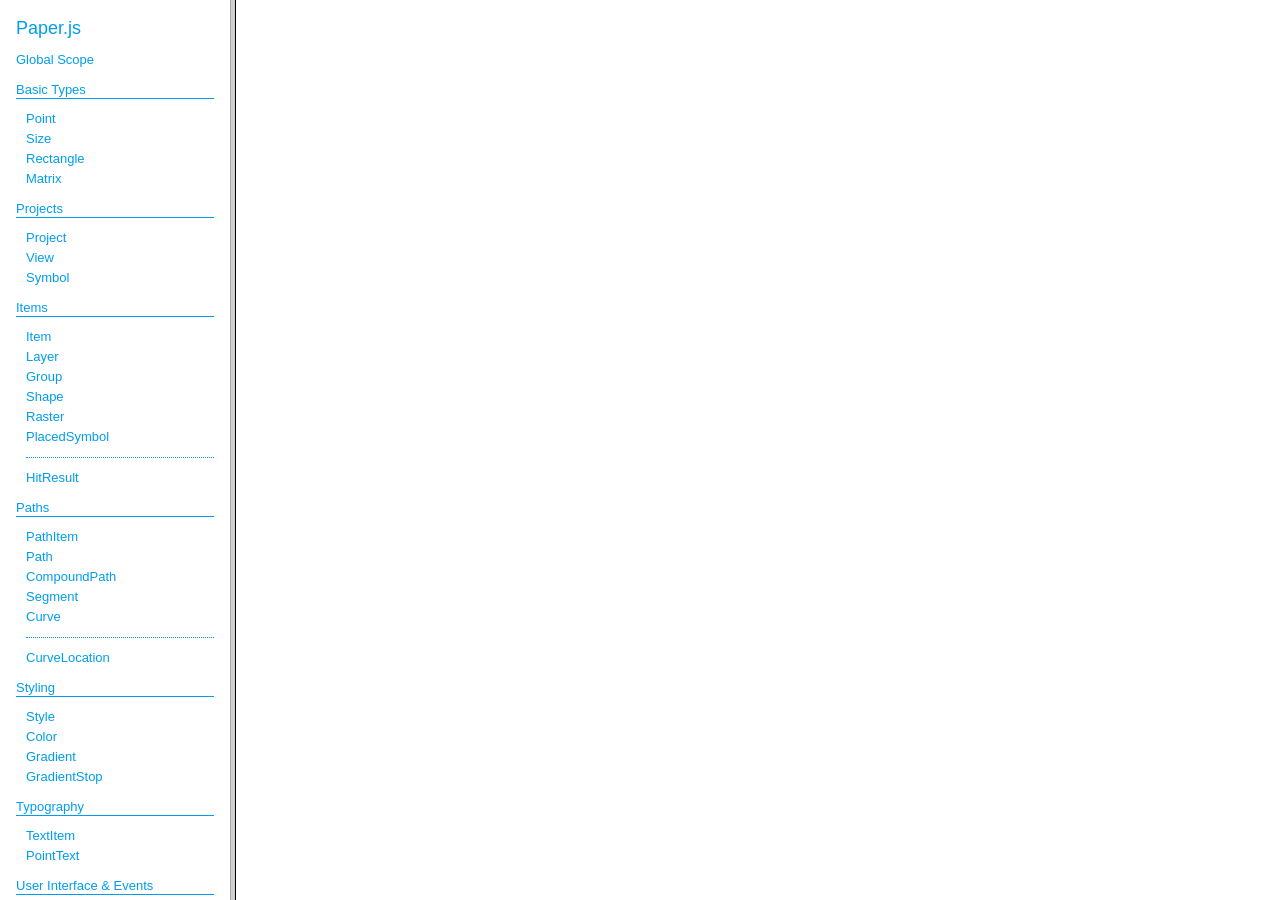
<file: js/paperjs/docs/index.html>
<!DOCTYPE html>
<html>
<head>
<meta charset="UTF-8">
<title>
Paper.js API
</title>
</head>
<frameset cols="230,*">
<frame src="classes/index.html" name="packageListFrame" title="All Packages">
<frame src="about:blank" name="class-frame" title="Class and interface descriptions">
</frameset>
</html>
</file>
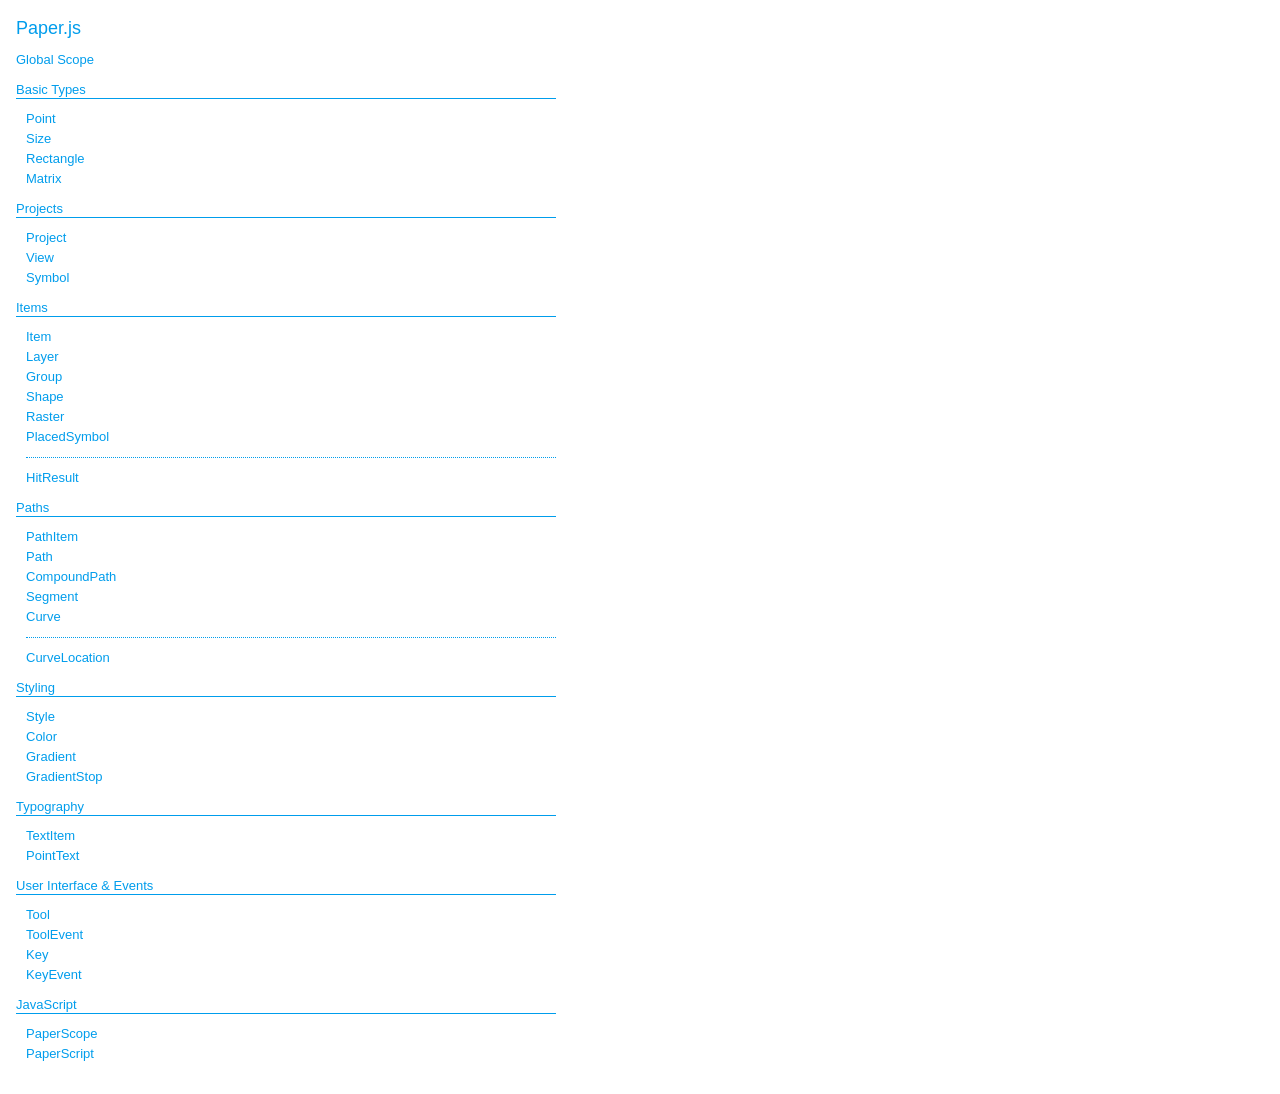
<file: js/paperjs/docs/classes/index.html>
<!DOCTYPE html>
<html>
<head>
<meta charset="UTF-8">
<title>Paper.js</title>
<base target="class-frame">
<link href="../assets/css/docs.css" rel="stylesheet" type="text/css">
</head>
<body class="reference">
<div class="reference-index">
<h1>Paper.js</h1>
<ul class="reference-classes"><li><a href="../classes/global.html">Global Scope</a></li>
<li>
<h2>Basic Types</h2>
<ul>
<li><a href="../classes/Point.html">Point</a></li>
<li><a href="../classes/Size.html">Size</a></li>
<li><a href="../classes/Rectangle.html">Rectangle</a></li>
<li><a href="../classes/Matrix.html">Matrix</a></li>
</ul>
<li>
<h2>Projects</h2>
<ul>
<li><a href="../classes/Project.html">Project</a></li>
<li><a href="../classes/View.html">View</a></li>
<li><a href="../classes/Symbol.html">Symbol</a></li>
</ul>
<li>
<h2>Items</h2>
<ul>
<li><a href="../classes/Item.html">Item</a></li>
<li><a href="../classes/Layer.html">Layer</a></li>
<li><a href="../classes/Group.html">Group</a></li>
<li><a href="../classes/Shape.html">Shape</a></li>
<li><a href="../classes/Raster.html">Raster</a></li>
<li><a href="../classes/PlacedSymbol.html">PlacedSymbol</a></li>
<li><hr /></li>
<li><a href="../classes/HitResult.html">HitResult</a></li>
</ul>
<li>
<h2>Paths</h2>
<ul>
<li><a href="../classes/PathItem.html">PathItem</a></li>
<li><a href="../classes/Path.html">Path</a></li>
<li><a href="../classes/CompoundPath.html">CompoundPath</a></li>
<li><a href="../classes/Segment.html">Segment</a></li>
<li><a href="../classes/Curve.html">Curve</a></li>
<li><hr /></li>
<li><a href="../classes/CurveLocation.html">CurveLocation</a></li>
</ul>
<li>
<h2>Styling</h2>
<ul>
<li><a href="../classes/Style.html">Style</a></li>
<li><a href="../classes/Color.html">Color</a></li>
<li><a href="../classes/Gradient.html">Gradient</a></li>
<li><a href="../classes/GradientStop.html">GradientStop</a></li>
</ul>
<li>
<h2>Typography</h2>
<ul>
<li><a href="../classes/TextItem.html">TextItem</a></li>
<li><a href="../classes/PointText.html">PointText</a></li>
</ul>
<li>
<h2>User Interface & Events</h2>
<ul>
<li><a href="../classes/Tool.html">Tool</a></li>
<li><a href="../classes/ToolEvent.html">ToolEvent</a></li>
<li><a href="../classes/Key.html">Key</a></li>
<li><a href="../classes/KeyEvent.html">KeyEvent</a></li>
</ul>
<li>
<h2>JavaScript</h2>
<ul>
<li><a href="../classes/PaperScope.html">PaperScope</a></li>
<li><a href="../classes/PaperScript.html">PaperScript</a></li>
</ul>
</ul>
</body>
</html>
</file>
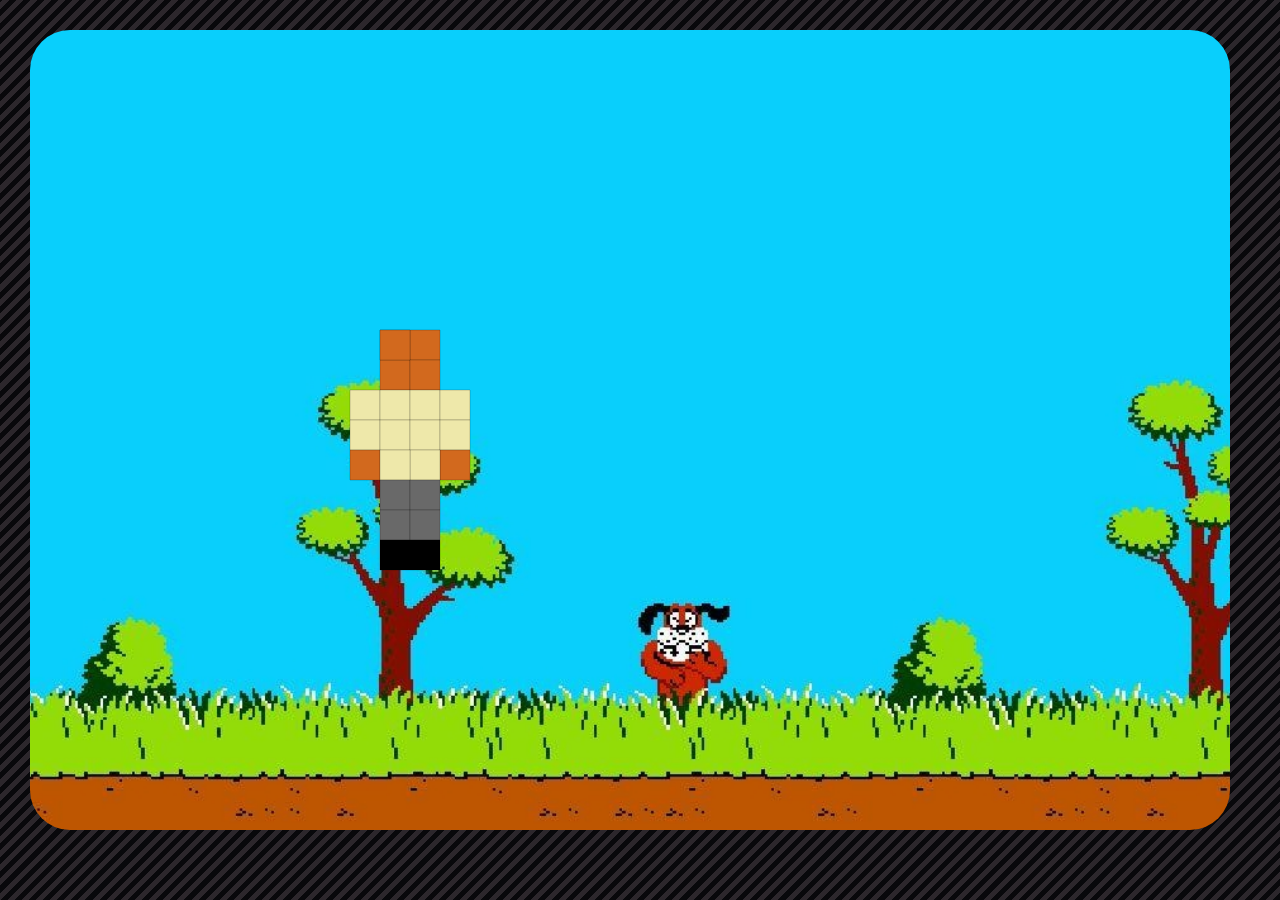
<file: teste.html>
<!DOCTYPE html>
<html>

<head>
  <meta charset="UTF-8" />
  <link rel="stylesheet" type="text/css" href="css/style.css" />

</head>

<body>


  <canvas id="myCanvas" height="800px" width="1200px"></canvas>
  <script type="text/javascript" src="js/paper-full.js"></script>
  <script type="text/javascript" src="js/script.js" canvas="myCanvas"></script>

</body>

</html>
</file>
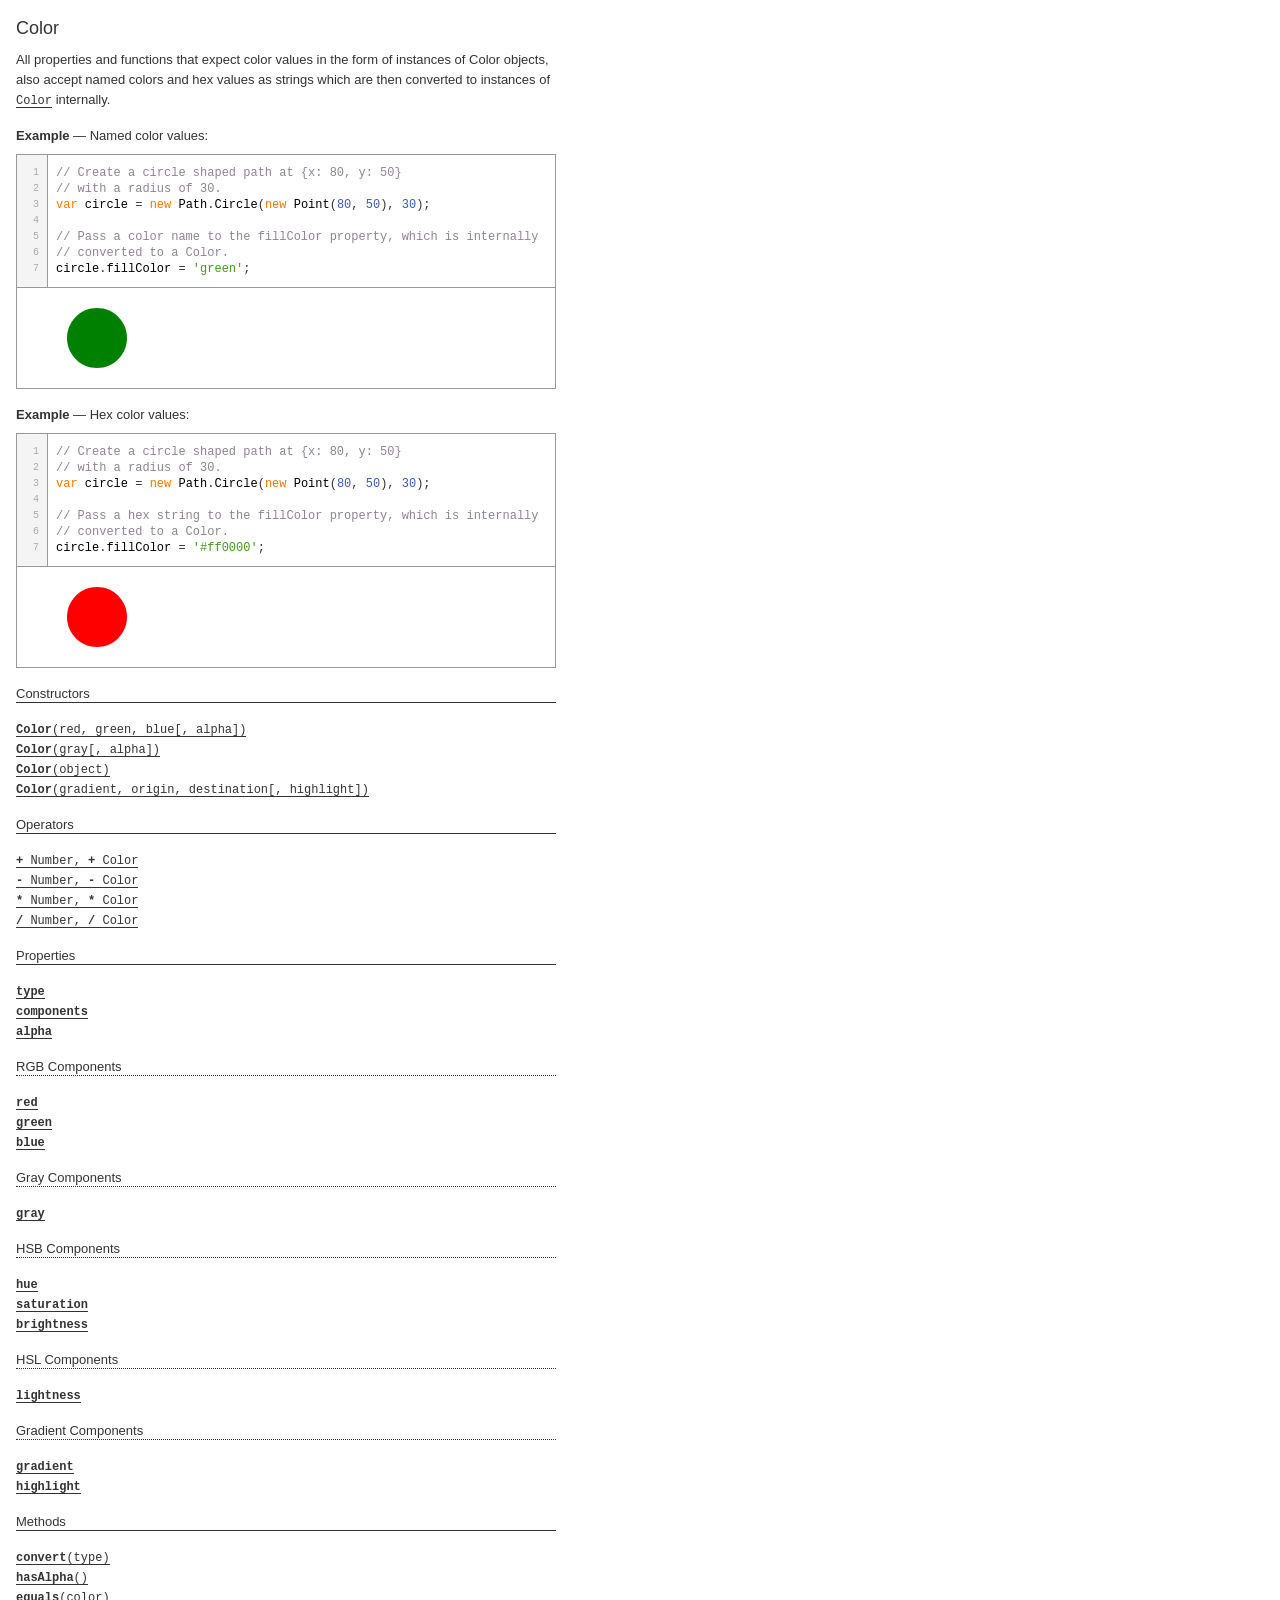
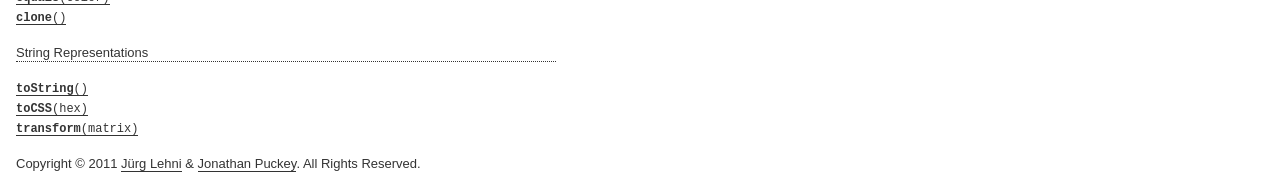
<file: js/paperjs/docs/classes/Color.html>
<!DOCTYPE html>
<html>
<head>
<meta charset="UTF-8">
<title>Color</title>
<base target="class-frame">
<link href="../assets/css/docs.css" rel="stylesheet" type="text/css">
<script src="../assets/js/paper.js"></script>
<script src="../assets/js/jquery.js"></script>
<script src="../assets/js/codemirror.js"></script>
<script src="../assets/js/docs.js"></script>
</head>
<body class="reference">
<div class="reference-class">
<h1>Color</h1>

<p>All properties and functions that expect color values in the form
of instances of Color objects, also accept named colors and hex values as
strings which are then converted to instances of
<a href="../classes/Color.html"><tt>Color</tt></a> internally.</p>
<p>
<b>Example</b> &mdash; Named color values:
</p>

<div class="paperscript split">

<div class="buttons">
<div class="button run">Run</div>
</div>

<script type="text/paperscript" canvas="canvas-0">
// Create a circle shaped path at {x: 80, y: 50}
// with a radius of 30.
var circle = new Path.Circle(new Point(80, 50), 30);

// Pass a color name to the fillColor property, which is internally
// converted to a Color.
circle.fillColor = 'green';
</script>
<div class="canvas"><canvas width="516" height="100" id="canvas-0"></canvas></div>
</div>


<p>
<b>Example</b> &mdash; Hex color values:
</p>

<div class="paperscript split">

<div class="buttons">
<div class="button run">Run</div>
</div>

<script type="text/paperscript" canvas="canvas-1">
// Create a circle shaped path at {x: 80, y: 50}
// with a radius of 30.
var circle = new Path.Circle(new Point(80, 50), 30);

// Pass a hex string to the fillColor property, which is internally
// converted to a Color.
circle.fillColor = '#ff0000';
</script>
<div class="canvas"><canvas width="516" height="100" id="canvas-1"></canvas></div>
</div>


</div>

<!-- ============================== constructors ========================= -->
<div class="reference-members"><h2>Constructors</h2>
	
		
<div id="color-red-green-blue" class="member">
<div class="member-link">
<a name="color-red-green-blue" href="#color-red-green-blue"><tt><b>Color</b>(red, green, blue[, alpha])</tt></a>
</div>
<div class="member-description hidden">
<div class="member-text">
    <p>Creates a RGB Color object.</p>
    
<ul><b>Parameters:</b>

<li>
<tt>red:</tt> 
<tt>Number</tt>
&mdash;&nbsp;the amount of red in the color as a value
between <tt>0</tt> and <tt>1</tt>

</li>

<li>
<tt>green:</tt> 
<tt>Number</tt>
&mdash;&nbsp;the amount of green in the color as a value
between <tt>0</tt> and <tt>1</tt>

</li>

<li>
<tt>blue:</tt> 
<tt>Number</tt>
&mdash;&nbsp;the amount of blue in the color as a value
between <tt>0</tt> and <tt>1</tt>

</li>

<li>
<tt>alpha:</tt> 
<tt>Number</tt>
&mdash;&nbsp;the alpha of the color as a value between
<tt>0</tt> and <tt>1</tt>
&mdash;&nbsp;optional
</li>

</ul>

    
	<ul><b>Returns:</b>
	
		<li>
<tt><a href="../classes/Color.html"><tt>Color</tt></a></tt>
</li>
	
	</ul>

    
    <p>
<b>Example</b> &mdash; Creating a RGB Color:
</p>

<div class="paperscript split">

<div class="buttons">
<div class="button run">Run</div>
</div>

<script type="text/paperscript" canvas="canvas-2">
// Create a circle shaped path at {x: 80, y: 50}
// with a radius of 30:
var circle = new Path.Circle(new Point(80, 50), 30);

// 100% red, 0% blue, 50% blue:
circle.fillColor = new Color(1, 0, 0.5);
</script>
<div class="canvas"><canvas width="516" height="100" id="canvas-2"></canvas></div>
</div>


</div>
</div>
</div>
	
		
<div id="color-gray" class="member">
<div class="member-link">
<a name="color-gray" href="#color-gray"><tt><b>Color</b>(gray[, alpha])</tt></a>
</div>
<div class="member-description hidden">
<div class="member-text">
    <p>Creates a gray Color object.</p>
    
<ul><b>Parameters:</b>

<li>
<tt>gray:</tt> 
<tt>Number</tt>
&mdash;&nbsp;the amount of gray in the color as a value
between <tt>0</tt> and <tt>1</tt>

</li>

<li>
<tt>alpha:</tt> 
<tt>Number</tt>
&mdash;&nbsp;the alpha of the color as a value between
<tt>0</tt> and <tt>1</tt>
&mdash;&nbsp;optional
</li>

</ul>

    
	<ul><b>Returns:</b>
	
		<li>
<tt><a href="../classes/Color.html"><tt>Color</tt></a></tt>
</li>
	
	</ul>

    
    <p>
<b>Example</b> &mdash; Creating a gray Color:
</p>

<div class="paperscript split">

<div class="buttons">
<div class="button run">Run</div>
</div>

<script type="text/paperscript" canvas="canvas-3">
// Create a circle shaped path at {x: 80, y: 50}
// with a radius of 30:
var circle = new Path.Circle(new Point(80, 50), 30);

// Create a GrayColor with 50% gray:
circle.fillColor = new Color(0.5);
</script>
<div class="canvas"><canvas width="516" height="100" id="canvas-3"></canvas></div>
</div>


</div>
</div>
</div>
	
		
<div id="color-object" class="member">
<div class="member-link">
<a name="color-object" href="#color-object"><tt><b>Color</b>(object)</tt></a>
</div>
<div class="member-description hidden">
<div class="member-text">
    <p>Creates a HSB, HSL or gradient Color object from the properties of
the provided object:</p>
<p><b>HSB Color</b>:<br>
<tt>hue: Number</tt> — the hue of the color as a value in
degrees between <tt>0</tt> and <tt>360</tt><br>
<tt>saturation: Number</tt> — the saturation of the color as a
value between <tt>0</tt> and <tt>1</tt><br>
<tt>brightness: Number</tt> — the brightness of the color as a
value between <tt>0</tt> and <tt>1</tt><br>
<tt>alpha: Number</tt> — the alpha of the color as a value between
<tt>0</tt> and <tt>1</tt></p>
<p><b>HSL Color</b>:<br>
<tt>hue: Number</tt> — the hue of the color as a value in
degrees between <tt>0</tt> and <tt>360</tt><br>
<tt>saturation: Number</tt> — the saturation of the color as a
value between <tt>0</tt> and <tt>1</tt><br>
<tt>lightness: Number</tt> — the lightness of the color as a
value between <tt>0</tt> and <tt>1</tt><br>
<tt>alpha: Number</tt> — the alpha of the color as a value between
<tt>0</tt> and <tt>1</tt></p>
<p><b>Gradient Color</b>:<br>
<tt>gradient: Gradient</tt> — the gradient object that describes the
 color stops and type of gradient to be used.<br>
<tt>origin: Point</tt> — the origin point of the gradient<br>
<tt>destination: Point</tt> — the destination point of the gradient
<tt>stops: Array of GradientStop</tt> — the gradient stops describing
the gradient, as an alternative to providing a gradient object<br>
<tt>radial: Boolean</tt> — controls whether the gradient is radial,
as an alternative to providing a gradient object<br></p>
    
<ul><b>Parameters:</b>

<li>
<tt>object:</tt> 
<tt>Object</tt>
&mdash;&nbsp;an object describing the components and
properties of the color

</li>

</ul>

    
	<ul><b>Returns:</b>
	
		<li>
<tt><a href="../classes/Color.html"><tt>Color</tt></a></tt>
</li>
	
	</ul>

    
    <p>
<b>Example</b> &mdash; Creating a HSB Color:
</p>

<div class="paperscript split">

<div class="buttons">
<div class="button run">Run</div>
</div>

<script type="text/paperscript" canvas="canvas-4">
// Create a circle shaped path at {x: 80, y: 50}
// with a radius of 30:
var circle = new Path.Circle(new Point(80, 50), 30);

// Create an HSB Color with a hue of 90 degrees, a saturation
// 100% and a brightness of 100%:
circle.fillColor = { hue: 90, saturation: 1, brightness: 1 };
</script>
<div class="canvas"><canvas width="516" height="100" id="canvas-4"></canvas></div>
</div>


<p>
<b>Example</b> &mdash; Creating a HSL Color:
</p>

<div class="paperscript split">

<div class="buttons">
<div class="button run">Run</div>
</div>

<script type="text/paperscript" canvas="canvas-5">
// Create a circle shaped path at {x: 80, y: 50}
// with a radius of 30:
var circle = new Path.Circle(new Point(80, 50), 30);

// Create an HSL Color with a hue of 90 degrees, a saturation
// 100% and a lightness of 50%:
circle.fillColor = { hue: 90, saturation: 1, lightness: 0.5 };
</script>
<div class="canvas"><canvas width="516" height="100" id="canvas-5"></canvas></div>
</div>


<p>
<b>Example</b> &mdash; Creating a gradient color from an object literal:
</p>

<div class="paperscript split">

<div class="buttons">
<div class="button run">Run</div>
</div>

<script type="text/paperscript" canvas="canvas-6">
// Define two points which we will be using to construct
// the path and to position the gradient color:
var topLeft = view.center - [80, 80];
var bottomRight = view.center + [80, 80];

var path = new Path.Rectangle({
 topLeft: topLeft,
 bottomRight: bottomRight,
 // Fill the path with a gradient of three color stops
 // that runs between the two points we defined earlier:
 fillColor: {
     stops: ['yellow', 'red', 'blue'],
     origin: topLeft,
     destination: bottomRight
 }
});
</script>
<div class="canvas"><canvas width="516" height="200" id="canvas-6"></canvas></div>
</div>


</div>
</div>
</div>
	
		
<div id="color-gradient-origin-destination" class="member">
<div class="member-link">
<a name="color-gradient-origin-destination" href="#color-gradient-origin-destination"><tt><b>Color</b>(gradient, origin, destination[, highlight])</tt></a>
</div>
<div class="member-description hidden">
<div class="member-text">
    <p>Creates a gradient Color object.</p>
    
<ul><b>Parameters:</b>

<li>
<tt>gradient:</tt> 
<a href="../classes/Gradient.html"><tt>Gradient</tt></a>


</li>

<li>
<tt>origin:</tt> 
<a href="../classes/Point.html"><tt>Point</tt></a>


</li>

<li>
<tt>destination:</tt> 
<a href="../classes/Point.html"><tt>Point</tt></a>


</li>

<li>
<tt>highlight:</tt> 
<a href="../classes/Point.html"><tt>Point</tt></a>

&mdash;&nbsp;optional
</li>

</ul>

    
	<ul><b>Returns:</b>
	
		<li>
<tt><a href="../classes/Color.html"><tt>Color</tt></a></tt>
</li>
	
	</ul>

    
    <p>
<b>Example</b> &mdash; Applying a linear gradient color containing evenly distributed color stops:
</p>

<div class="paperscript split">

<div class="buttons">
<div class="button run">Run</div>
</div>

<script type="text/paperscript" canvas="canvas-7">
// Define two points which we will be using to construct
// the path and to position the gradient color:
var topLeft = view.center - [80, 80];
var bottomRight = view.center + [80, 80];

// Create a rectangle shaped path between
// the topLeft and bottomRight points:
var path = new Path.Rectangle(topLeft, bottomRight);

// Create the gradient, passing it an array of colors to be converted
// to evenly distributed color stops:
var gradient = new Gradient(['yellow', 'red', 'blue']);

// Have the gradient color run between the topLeft and
// bottomRight points we defined earlier:
var gradientColor = new Color(gradient, topLeft, bottomRight);

// Set the fill color of the path to the gradient color:
path.fillColor = gradientColor;
</script>
<div class="canvas"><canvas width="516" height="200" id="canvas-7"></canvas></div>
</div>


<p>
<b>Example</b> &mdash; Applying a radial gradient color containing unevenly distributed color stops:
</p>

<div class="paperscript split">

<div class="buttons">
<div class="button run">Run</div>
</div>

<script type="text/paperscript" canvas="canvas-8">
// Create a circle shaped path at the center of the view
// with a radius of 80:
var path = new Path.Circle({
    center: view.center,
    radius: 80
});

// The stops array: yellow mixes with red between 0 and 15%,
// 15% to 30% is pure red, red mixes with black between 30% to 100%:
var stops = [
    ['yellow', 0],
    ['red', 0.15],
    ['red', 0.3],
    ['black', 0.9]
];

// Create a radial gradient using the color stops array:
var gradient = new Gradient(stops, true);

// We will use the center point of the circle shaped path as
// the origin point for our gradient color
var from = path.position;

// The destination point of the gradient color will be the
// center point of the path + 80pt in horizontal direction:
var to = path.position + [80, 0];

// Create the gradient color:
var gradientColor = new Color(gradient, from, to);

// Set the fill color of the path to the gradient color:
path.fillColor = gradientColor;
</script>
<div class="canvas"><canvas width="516" height="200" id="canvas-8"></canvas></div>
</div>


</div>
</div>
</div>
	
</div>



<!-- ============================== properties ========================= -->
	<div class="reference-members"><h2>Operators</h2>
		
			<div id="add" class="member">
<div class="member-link">
<a name="add" href="#add"><tt><tt><b>+</b> Number</tt>, <tt><b>+</b> Color</tt></tt></a>
</div>
<div class="member-description hidden">


	<div class="member-text">
		<p>Returns the addition of the supplied value to both coordinates of
the color as a new color.</p>
<p>The object itself is not modified!</p>
		
	<ul><b>Returns:</b>
	
		<li>
<tt><a href="../classes/Color.html"><tt>Color</tt></a></tt>&nbsp;&mdash;&nbsp;the addition of the color and the value as a new
color
</li>
	
	</ul>

		
		<p>
<b>Example</b> 
</p>


<pre class="code">var color = new Color(0.5, 1, 1);
var result = color + 1;
console.log(result); // { red: 1, blue: 1, green: 1 }</pre>

	</div>



	<div class="member-text">
		<p>Returns the addition of the supplied color to the color as a new
color.</p>
<p>The object itself is not modified!</p>
		
	<ul><b>Returns:</b>
	
		<li>
<tt><a href="../classes/Color.html"><tt>Color</tt></a></tt>&nbsp;&mdash;&nbsp;the addition of the two colors as a new color
</li>
	
	</ul>

		
		<p>
<b>Example</b> 
</p>


<pre class="code">var color1 = new Color(0, 1, 1);
var color2 = new Color(1, 0, 0);
var result = color1 + color2;
console.log(result); // { red: 1, blue: 1, green: 1 }</pre>

	</div>


</div>
</div>

		
			<div id="subtract" class="member">
<div class="member-link">
<a name="subtract" href="#subtract"><tt><tt><b>-</b> Number</tt>, <tt><b>-</b> Color</tt></tt></a>
</div>
<div class="member-description hidden">


	<div class="member-text">
		<p>Returns the subtraction of the supplied value to both coordinates of
the color as a new color.</p>
<p>The object itself is not modified!</p>
		
	<ul><b>Returns:</b>
	
		<li>
<tt><a href="../classes/Color.html"><tt>Color</tt></a></tt>&nbsp;&mdash;&nbsp;the subtraction of the color and the value as a new
color
</li>
	
	</ul>

		
		<p>
<b>Example</b> 
</p>


<pre class="code">var color = new Color(0.5, 1, 1);
var result = color - 1;
console.log(result); // { red: 0, blue: 0, green: 0 }</pre>

	</div>



	<div class="member-text">
		<p>Returns the subtraction of the supplied color to the color as a new
color.</p>
<p>The object itself is not modified!</p>
		
	<ul><b>Returns:</b>
	
		<li>
<tt><a href="../classes/Color.html"><tt>Color</tt></a></tt>&nbsp;&mdash;&nbsp;the subtraction of the two colors as a new color
</li>
	
	</ul>

		
		<p>
<b>Example</b> 
</p>


<pre class="code">var color1 = new Color(0, 1, 1);
var color2 = new Color(1, 0, 0);
var result = color1 - color2;
console.log(result); // { red: 0, blue: 1, green: 1 }</pre>

	</div>


</div>
</div>

		
			<div id="multiply" class="member">
<div class="member-link">
<a name="multiply" href="#multiply"><tt><tt><b>*</b> Number</tt>, <tt><b>*</b> Color</tt></tt></a>
</div>
<div class="member-description hidden">


	<div class="member-text">
		<p>Returns the multiplication of the supplied value to both coordinates
of the color as a new color.</p>
<p>The object itself is not modified!</p>
		
	<ul><b>Returns:</b>
	
		<li>
<tt><a href="../classes/Color.html"><tt>Color</tt></a></tt>&nbsp;&mdash;&nbsp;the multiplication of the color and the value as a
new color
</li>
	
	</ul>

		
		<p>
<b>Example</b> 
</p>


<pre class="code">var color = new Color(0.5, 1, 1);
var result = color * 0.5;
console.log(result); // { red: 0.25, blue: 0.5, green: 0.5 }</pre>

	</div>



	<div class="member-text">
		<p>Returns the multiplication of the supplied color to the color as a
new color.</p>
<p>The object itself is not modified!</p>
		
	<ul><b>Returns:</b>
	
		<li>
<tt><a href="../classes/Color.html"><tt>Color</tt></a></tt>&nbsp;&mdash;&nbsp;the multiplication of the two colors as a new color
</li>
	
	</ul>

		
		<p>
<b>Example</b> 
</p>


<pre class="code">var color1 = new Color(0, 1, 1);
var color2 = new Color(0.5, 0, 0.5);
var result = color1 * color2;
console.log(result); // { red: 0, blue: 0, green: 0.5 }</pre>

	</div>


</div>
</div>

		
			<div id="divide" class="member">
<div class="member-link">
<a name="divide" href="#divide"><tt><tt><b>/</b> Number</tt>, <tt><b>/</b> Color</tt></tt></a>
</div>
<div class="member-description hidden">


	<div class="member-text">
		<p>Returns the division of the supplied value to both coordinates of
the color as a new color.</p>
<p>The object itself is not modified!</p>
		
	<ul><b>Returns:</b>
	
		<li>
<tt><a href="../classes/Color.html"><tt>Color</tt></a></tt>&nbsp;&mdash;&nbsp;the division of the color and the value as a new
color
</li>
	
	</ul>

		
		<p>
<b>Example</b> 
</p>


<pre class="code">var color = new Color(0.5, 1, 1);
var result = color / 2;
console.log(result); // { red: 0.25, blue: 0.5, green: 0.5 }</pre>

	</div>



	<div class="member-text">
		<p>Returns the division of the supplied color to the color as a new
color.</p>
<p>The object itself is not modified!</p>
		
	<ul><b>Returns:</b>
	
		<li>
<tt><a href="../classes/Color.html"><tt>Color</tt></a></tt>&nbsp;&mdash;&nbsp;the division of the two colors as a new color
</li>
	
	</ul>

		
		<p>
<b>Example</b> 
</p>


<pre class="code">var color1 = new Color(0, 1, 1);
var color2 = new Color(0.5, 0, 0.5);
var result = color1 / color2;
console.log(result); // { red: 0, blue: 0, green: 1 }</pre>

	</div>


</div>
</div>

		
	</div>



	<div class="reference-members"><h2>Properties</h2>
		
			
<div id="type" class="member">
<div class="member-link">
<a name="type" href="#type"><tt><b>type</b></tt></a>
</div>
<div class="member-description hidden">

<div class="member-text">
	<p>The type of the color as a string.</p>
	
	
	<ul><b>Type:</b>
	<li>
		<tt>String('rgb', 'gray', 'hsb', 'hsl')</tt>
	</li>
	</ul>
    
	
	<p>
<b>Example</b> 
</p>


<pre class="code">var color = new Color(1, 0, 0);
console.log(color.type); // 'rgb'</pre>

</div>

</div>
</div>
		
			
<div id="components" class="member">
<div class="member-link">
<a name="components" href="#components"><tt><b>components</b></tt></a>
</div>
<div class="member-description hidden">

<div class="member-text">
	<p>The color components that define the color, including the alpha value
if defined.</p>
	
		<p>Read only.</p>
	
	
	<ul><b>Type:</b>
	<li>
		<tt>Number</tt>
	</li>
	</ul>
    
	
	
</div>

</div>
</div>
		
			
<div id="alpha" class="member">
<div class="member-link">
<a name="alpha" href="#alpha"><tt><b>alpha</b></tt></a>
</div>
<div class="member-description hidden">

<div class="member-text">
	<p>The color's alpha value as a number between <tt>0</tt> and <tt>1</tt>.</p>
<p>All colors of the different subclasses support alpha values.</p>
	
	
	<ul><b>Type:</b>
	<li>
		<tt>Number</tt>
	</li>
	</ul>
    
	
	<p>
<b>Example</b> &mdash; A filled path with a half transparent stroke:
</p>

<div class="paperscript split">

<div class="buttons">
<div class="button run">Run</div>
</div>

<script type="text/paperscript" canvas="canvas-9">
var circle = new Path.Circle(new Point(80, 50), 30);

// Fill the circle with red and give it a 20pt green stroke:
circle.style = {
 fillColor: 'red',
 strokeColor: 'green',
 strokeWidth: 20
};

// Make the stroke half transparent:
circle.strokeColor.alpha = 0.5;
</script>
<div class="canvas"><canvas width="516" height="100" id="canvas-9"></canvas></div>
</div>


</div>

</div>
</div>
		
			
	<h3>RGB Components</h3>

<div id="red" class="member">
<div class="member-link">
<a name="red" href="#red"><tt><b>red</b></tt></a>
</div>
<div class="member-description hidden">

<div class="member-text">
	<p>The amount of red in the color as a value between <tt>0</tt> and
<tt>1</tt>.</p>
	
	
	<ul><b>Type:</b>
	<li>
		<tt>Number</tt>
	</li>
	</ul>
    
	
	<p>
<b>Example</b> &mdash; Changing the amount of red in a color:
</p>

<div class="paperscript split">

<div class="buttons">
<div class="button run">Run</div>
</div>

<script type="text/paperscript" canvas="canvas-10">
var circle = new Path.Circle(new Point(80, 50), 30);
circle.fillColor = 'blue';

// Blue + red = purple:
circle.fillColor.red = 1;
</script>
<div class="canvas"><canvas width="516" height="100" id="canvas-10"></canvas></div>
</div>


</div>

</div>
</div>
		
			
<div id="green" class="member">
<div class="member-link">
<a name="green" href="#green"><tt><b>green</b></tt></a>
</div>
<div class="member-description hidden">

<div class="member-text">
	<p>The amount of green in the color as a value between <tt>0</tt> and
<tt>1</tt>.</p>
	
	
	<ul><b>Type:</b>
	<li>
		<tt>Number</tt>
	</li>
	</ul>
    
	
	<p>
<b>Example</b> &mdash; Changing the amount of green in a color:
</p>

<div class="paperscript split">

<div class="buttons">
<div class="button run">Run</div>
</div>

<script type="text/paperscript" canvas="canvas-11">
var circle = new Path.Circle(new Point(80, 50), 30);

// First we set the fill color to red:
circle.fillColor = 'red';

// Red + green = yellow:
circle.fillColor.green = 1;
</script>
<div class="canvas"><canvas width="516" height="100" id="canvas-11"></canvas></div>
</div>


</div>

</div>
</div>
		
			
<div id="blue" class="member">
<div class="member-link">
<a name="blue" href="#blue"><tt><b>blue</b></tt></a>
</div>
<div class="member-description hidden">

<div class="member-text">
	<p>The amount of blue in the color as a value between <tt>0</tt> and
<tt>1</tt>.</p>
	
	
	<ul><b>Type:</b>
	<li>
		<tt>Number</tt>
	</li>
	</ul>
    
	
	<p>
<b>Example</b> &mdash; Changing the amount of blue in a color:
</p>

<div class="paperscript split">

<div class="buttons">
<div class="button run">Run</div>
</div>

<script type="text/paperscript" canvas="canvas-12">
var circle = new Path.Circle(new Point(80, 50), 30);

// First we set the fill color to red:
circle.fillColor = 'red';

// Red + blue = purple:
circle.fillColor.blue = 1;
</script>
<div class="canvas"><canvas width="516" height="100" id="canvas-12"></canvas></div>
</div>


</div>

</div>
</div>
		
			
	<h3>Gray Components</h3>

<div id="gray" class="member">
<div class="member-link">
<a name="gray" href="#gray"><tt><b>gray</b></tt></a>
</div>
<div class="member-description hidden">

<div class="member-text">
	<p>The amount of gray in the color as a value between <tt>0</tt> and
<tt>1</tt>.</p>
	
	
	<ul><b>Type:</b>
	<li>
		<tt>Number</tt>
	</li>
	</ul>
    
	
	
</div>

</div>
</div>
		
			
	<h3>HSB Components</h3>

<div id="hue" class="member">
<div class="member-link">
<a name="hue" href="#hue"><tt><b>hue</b></tt></a>
</div>
<div class="member-description hidden">

<div class="member-text">
	<p>The hue of the color as a value in degrees between <tt>0</tt> and
<tt>360</tt>.</p>
	
	
	<ul><b>Type:</b>
	<li>
		<tt>Number</tt>
	</li>
	</ul>
    
	
	<p>
<b>Example</b> &mdash; Changing the hue of a color:
</p>

<div class="paperscript split">

<div class="buttons">
<div class="button run">Run</div>
</div>

<script type="text/paperscript" canvas="canvas-13">
var circle = new Path.Circle(new Point(80, 50), 30);
circle.fillColor = 'red';
circle.fillColor.hue += 30;
</script>
<div class="canvas"><canvas width="516" height="100" id="canvas-13"></canvas></div>
</div>


<p>
<b>Example</b> &mdash; Hue cycling:
</p>

<div class="paperscript split">

<div class="buttons">
<div class="button run">Run</div>
</div>

<script type="text/paperscript" canvas="canvas-14">
// Create a rectangle shaped path, using the dimensions
// of the view:
var path = new Path.Rectangle(view.bounds);
path.fillColor = 'red';

function onFrame(event) {
 path.fillColor.hue += 0.5;
}
</script>
<div class="canvas"><canvas width="516" height="100" id="canvas-14"></canvas></div>
</div>


</div>

</div>
</div>
		
			
<div id="saturation" class="member">
<div class="member-link">
<a name="saturation" href="#saturation"><tt><b>saturation</b></tt></a>
</div>
<div class="member-description hidden">

<div class="member-text">
	<p>The saturation of the color as a value between <tt>0</tt> and
<tt>1</tt>.</p>
	
	
	<ul><b>Type:</b>
	<li>
		<tt>Number</tt>
	</li>
	</ul>
    
	
	
</div>

</div>
</div>
		
			
<div id="brightness" class="member">
<div class="member-link">
<a name="brightness" href="#brightness"><tt><b>brightness</b></tt></a>
</div>
<div class="member-description hidden">

<div class="member-text">
	<p>The brightness of the color as a value between <tt>0</tt> and
<tt>1</tt>.</p>
	
	
	<ul><b>Type:</b>
	<li>
		<tt>Number</tt>
	</li>
	</ul>
    
	
	
</div>

</div>
</div>
		
			
	<h3>HSL Components</h3>

<div id="lightness" class="member">
<div class="member-link">
<a name="lightness" href="#lightness"><tt><b>lightness</b></tt></a>
</div>
<div class="member-description hidden">

<div class="member-text">
	<p>The lightness of the color as a value between <tt>0</tt> and
<tt>1</tt>.</p>
<p>Note that all other components are shared with HSB.</p>
	
	
	<ul><b>Type:</b>
	<li>
		<tt>Number</tt>
	</li>
	</ul>
    
	
	
</div>

</div>
</div>
		
			
	<h3>Gradient Components</h3>

<div id="gradient" class="member">
<div class="member-link">
<a name="gradient" href="#gradient"><tt><b>gradient</b></tt></a>
</div>
<div class="member-description hidden">

<div class="member-text">
	<p>The gradient object describing the type of gradient and the stops.</p>
	
	
	<ul><b>Type:</b>
	<li>
		<a href="../classes/Gradient.html"><tt>Gradient</tt></a>
	</li>
	</ul>
    
	
	
</div>

</div>
</div>
		
			
<div id="highlight" class="member">
<div class="member-link">
<a name="highlight" href="#highlight"><tt><b>highlight</b></tt></a>
</div>
<div class="member-description hidden">

<div class="member-text">
	<p>The highlight point of the gradient.</p>
	
	
	<ul><b>Type:</b>
	<li>
		<a href="../classes/Point.html"><tt>Point</tt></a>
	</li>
	</ul>
    
	
	<p>
<b>Example</b> &mdash; Create a circle shaped path at the center of the view, using 40% of the height of the view as its radius and fill it with a radial gradient color:
</p>

<div class="paperscript split">

<div class="buttons">
<div class="button run">Run</div>
</div>

<script type="text/paperscript" canvas="canvas-15">
var path = new Path.Circle({
 center: view.center,
 radius: view.bounds.height * 0.4
});

path.fillColor = {
 gradient: {
     stops: ['yellow', 'red', 'black'],
     radial: true
 },
 origin: path.position,
 destination: path.bounds.rightCenter
};

function onMouseMove(event) {
 // Set the origin highlight of the path's gradient color
 // to the position of the mouse:
 path.fillColor.highlight = event.point;
}
</script>
<div class="canvas"><canvas width="516" height="300" id="canvas-15"></canvas></div>
</div>


</div>

</div>
</div>
		
	</div>



<!-- ============================== methods ================================ -->
	<div class="reference-members"><h2>Methods</h2>
		
			
<div id="convert-type" class="member">
<div class="member-link">
<a name="convert-type" href="#convert-type"><tt><b>convert</b>(type)</tt></a>
</div>
<div class="member-description hidden">
<div class="member-text">
	<p>Converts the color another type.</p>
    
	
<ul><b>Parameters:</b>

<li>
<tt>type:</tt> 
<tt>String('rgb'|'gray'|'hsb'|'hsl')</tt>
&mdash;&nbsp;the color type to
convert to.

</li>

</ul>

	
	<ul><b>Returns:</b>
	
		<li>
<tt><a href="../classes/Color.html"><tt>Color</tt></a></tt>&nbsp;&mdash;&nbsp;the converted color as a new instance
</li>
	
	</ul>

	
	
</div>
</div>
</div>
		
			
<div id="hasalpha" class="member">
<div class="member-link">
<a name="hasalpha" href="#hasalpha"><tt><b>hasAlpha</b>()</tt></a>
</div>
<div class="member-description hidden">
<div class="member-text">
	<p>Checks if the color has an alpha value.</p>
    
	
	
	<ul><b>Returns:</b>
	
		<li>
<tt><tt>Boolean</tt></tt>&nbsp;&mdash;&nbsp;<tt>true</tt> if the color has an alpha value, <tt>false</tt> otherwise
</li>
	
	</ul>

	
	
</div>
</div>
</div>
		
			
<div id="equals-color" class="member">
<div class="member-link">
<a name="equals-color" href="#equals-color"><tt><b>equals</b>(color)</tt></a>
</div>
<div class="member-description hidden">
<div class="member-text">
	<p>Checks if the component color values of the color are the
same as those of the supplied one.</p>
    
	
<ul><b>Parameters:</b>

<li>
<tt>color:</tt> 
<a href="../classes/Color.html"><tt>Color</tt></a>
&mdash;&nbsp;the color to compare with

</li>

</ul>

	
	<ul><b>Returns:</b>
	
		<li>
<tt><tt>Boolean</tt></tt>&nbsp;&mdash;&nbsp;<tt>true</tt> if the colors are the same, <tt>false</tt> otherwise
</li>
	
	</ul>

	
	
</div>
</div>
</div>
		
			
<div id="clone" class="member">
<div class="member-link">
<a name="clone" href="#clone"><tt><b>clone</b>()</tt></a>
</div>
<div class="member-description hidden">
<div class="member-text">
	
    
	
	
	<ul><b>Returns:</b>
	
		<li>
<tt><a href="../classes/Color.html"><tt>Color</tt></a></tt>&nbsp;&mdash;&nbsp;a copy of the color object
</li>
	
	</ul>

	
	
</div>
</div>
</div>
		
			
<h3>String Representations</h3>

<div id="tostring" class="member">
<div class="member-link">
<a name="tostring" href="#tostring"><tt><b>toString</b>()</tt></a>
</div>
<div class="member-description hidden">
<div class="member-text">
	
    
	
	
	<ul><b>Returns:</b>
	
		<li>
<tt><tt>String</tt></tt>&nbsp;&mdash;&nbsp;a string representation of the color
</li>
	
	</ul>

	
	
</div>
</div>
</div>
		
			
<div id="tocss-hex" class="member">
<div class="member-link">
<a name="tocss-hex" href="#tocss-hex"><tt><b>toCSS</b>(hex)</tt></a>
</div>
<div class="member-description hidden">
<div class="member-text">
	<p>Returns the color as a CSS string.</p>
    
	
<ul><b>Parameters:</b>

<li>
<tt>hex:</tt> 
<tt>Boolean</tt>
&mdash;&nbsp;whether to return the color in hexadecial
representation or as a CSS RGB / RGBA string.

</li>

</ul>

	
	<ul><b>Returns:</b>
	
		<li>
<tt><tt>String</tt></tt>&nbsp;&mdash;&nbsp;a CSS string representation of the color
</li>
	
	</ul>

	
	
</div>
</div>
</div>
		
			
<div id="transform-matrix" class="member">
<div class="member-link">
<a name="transform-matrix" href="#transform-matrix"><tt><b>transform</b>(matrix)</tt></a>
</div>
<div class="member-description hidden">
<div class="member-text">
	<p>Transform the gradient color by the specified matrix.</p>
    
	
<ul><b>Parameters:</b>

<li>
<tt>matrix:</tt> 
<a href="../classes/Matrix.html"><tt>Matrix</tt></a>
&mdash;&nbsp;the matrix to transform the gradient color by

</li>

</ul>

	
	
	
</div>
</div>
</div>
		
	</div>




<!-- =========================== copyright notice ========================= -->
<p class="footer">Copyright &#169; 2011 <a href="http://www.lehni.org" target="_blank">J&uuml;rg Lehni</a> &amp; <a href="http://www.jonathanpuckey.com" target="_blank">Jonathan Puckey</a>. All Rights Reserved.</p>
<div class="content-end"></div>

</body>
</file>
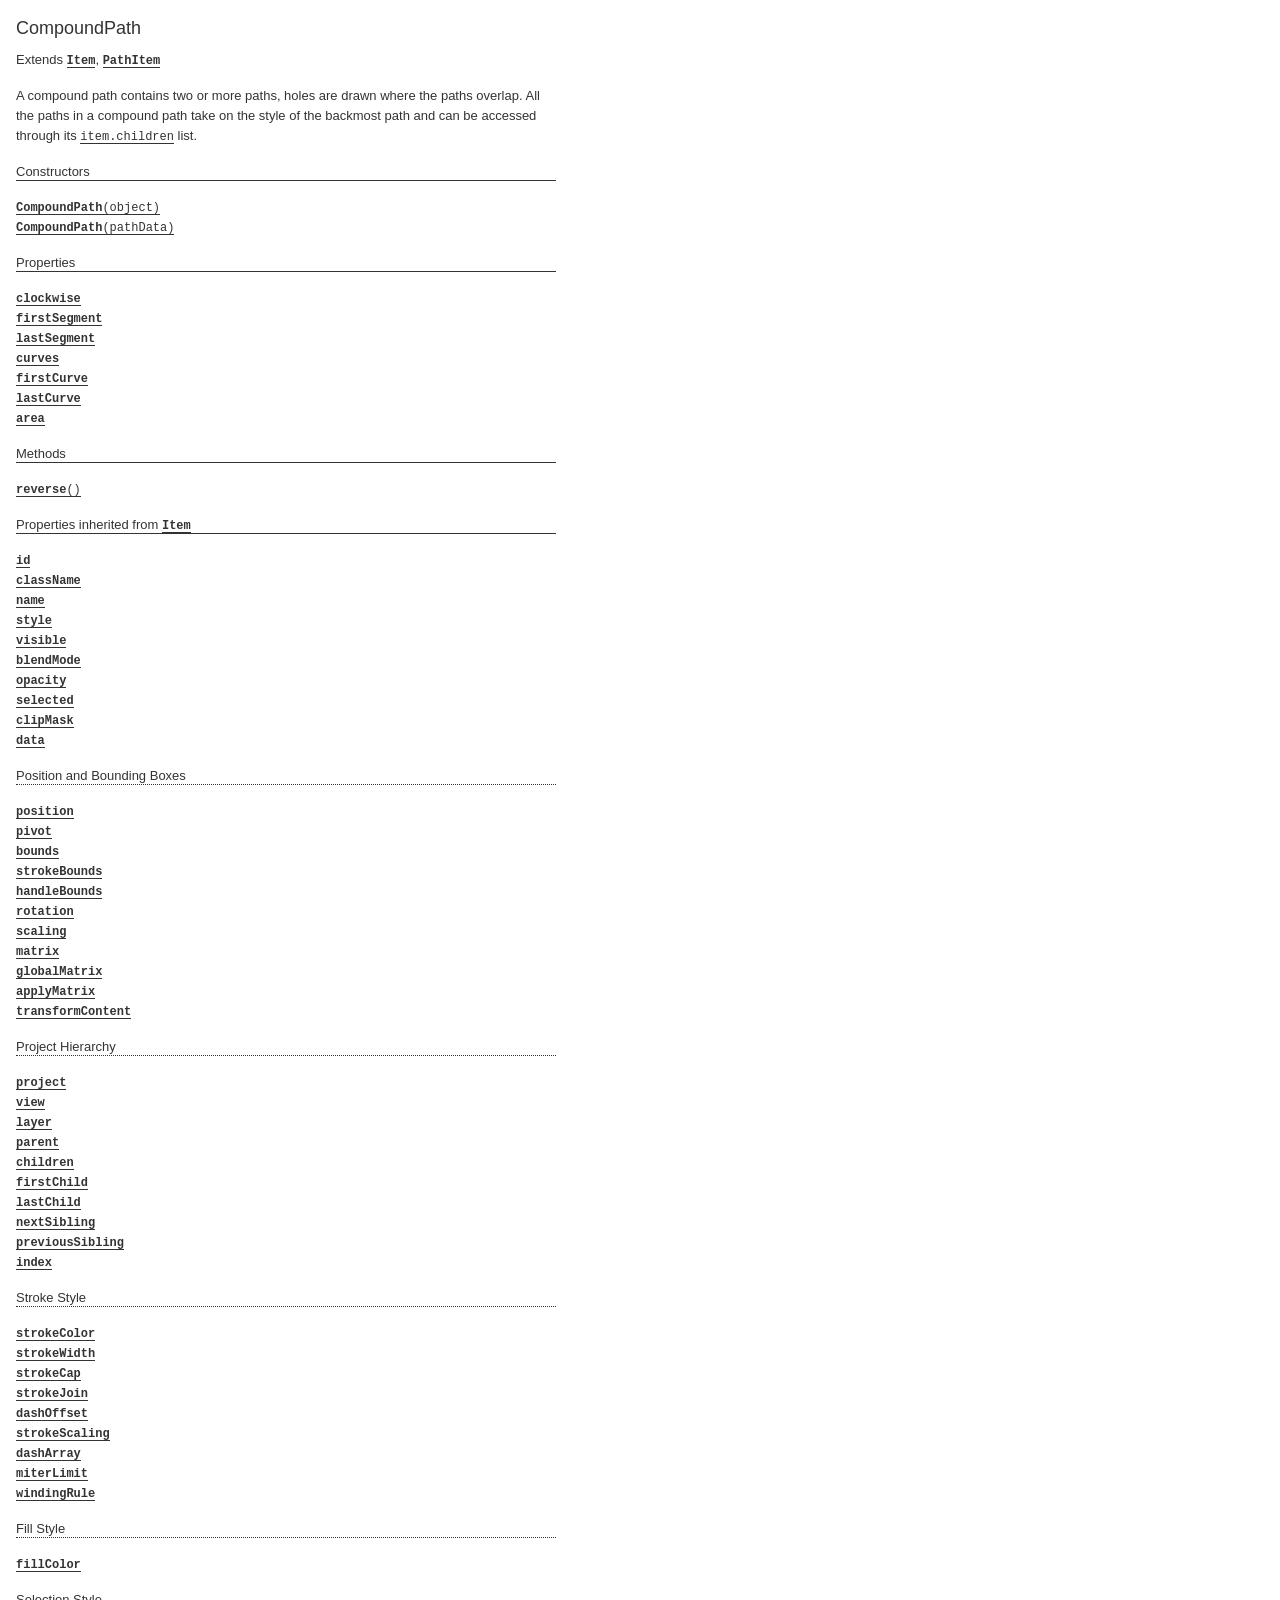
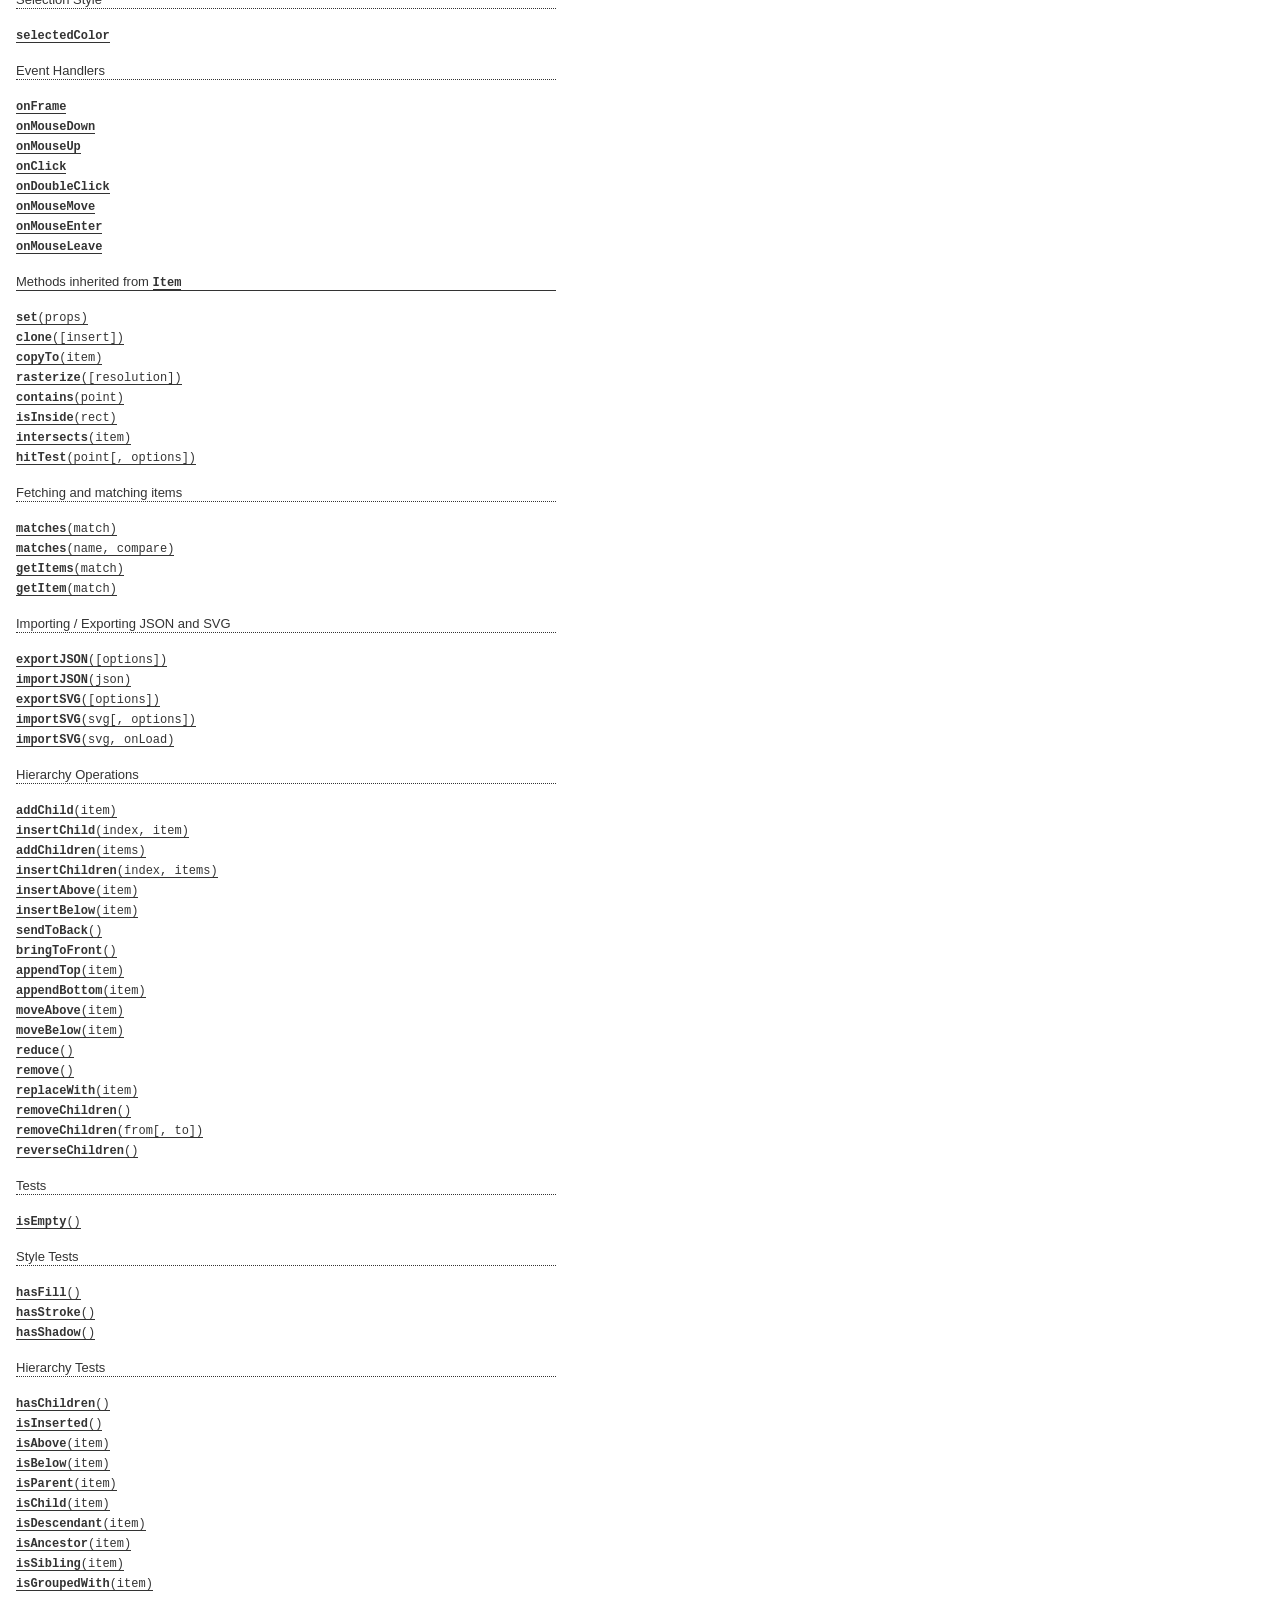
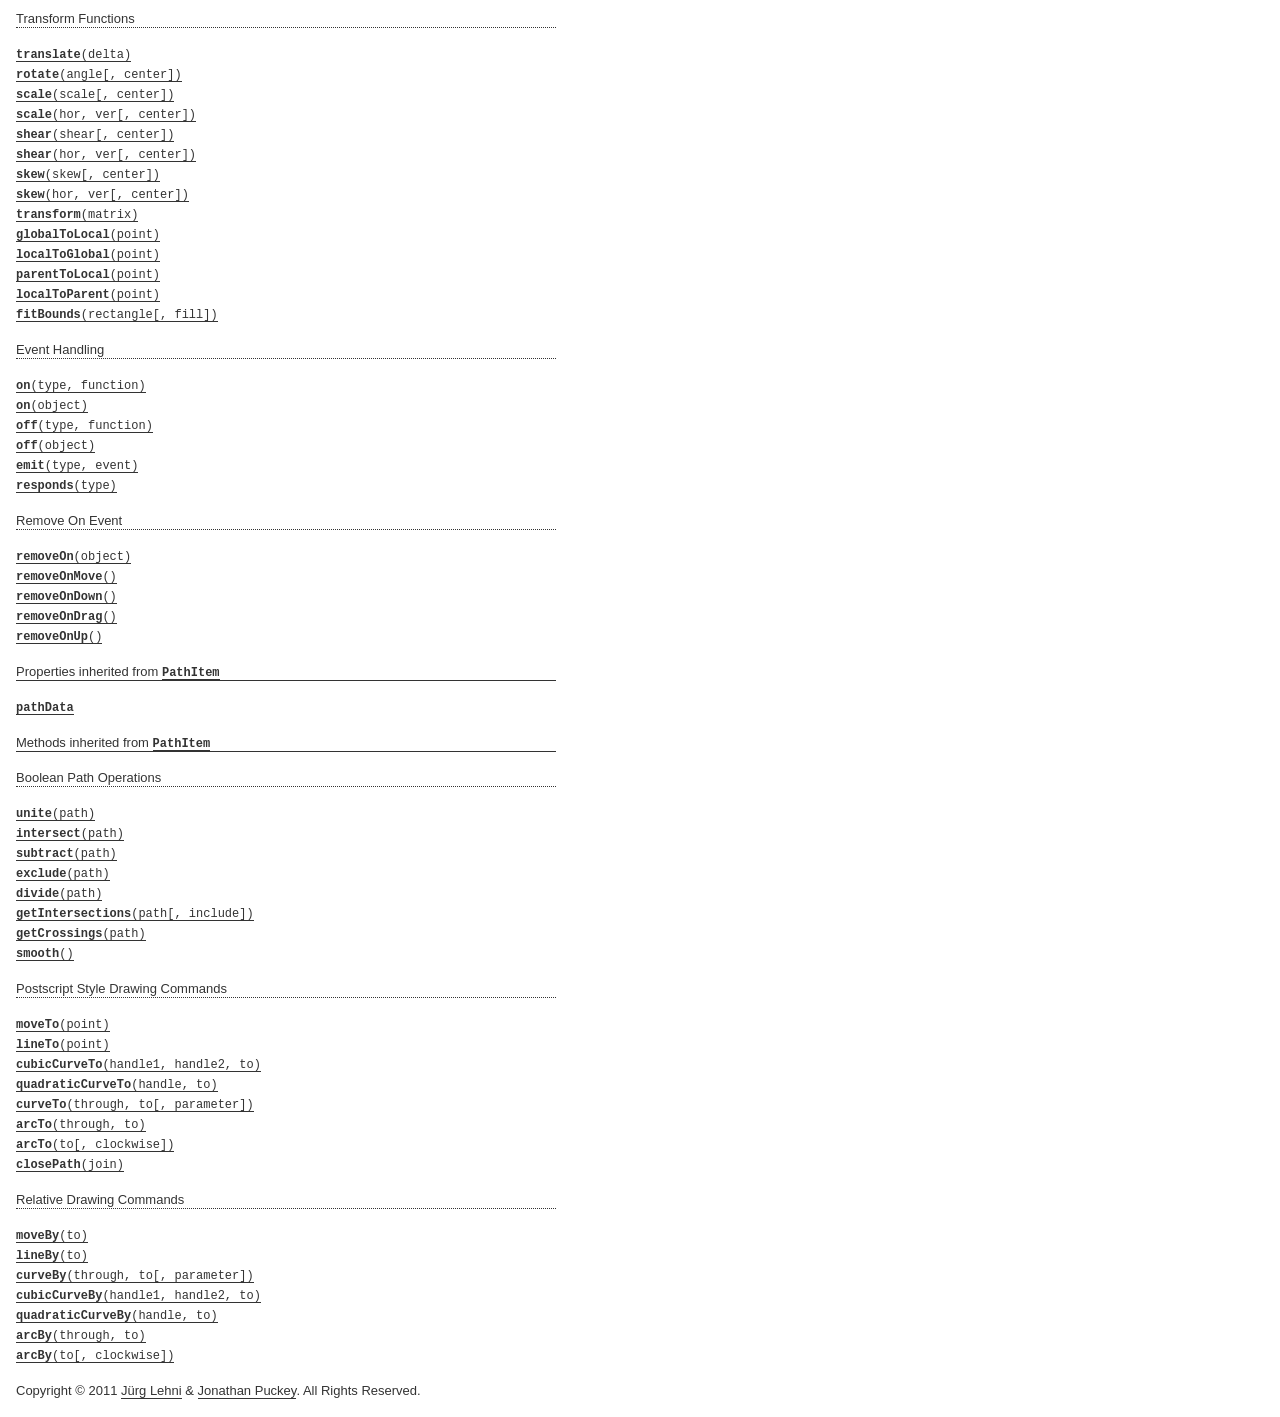
<file: js/paperjs/docs/classes/CompoundPath.html>
<!DOCTYPE html>
<html>
<head>
<meta charset="UTF-8">
<title>CompoundPath</title>
<base target="class-frame">
<link href="../assets/css/docs.css" rel="stylesheet" type="text/css">
<script src="../assets/js/paper.js"></script>
<script src="../assets/js/jquery.js"></script>
<script src="../assets/js/codemirror.js"></script>
<script src="../assets/js/docs.js"></script>
</head>
<body class="reference">
<div class="reference-class">
<h1>CompoundPath</h1>

<p> Extends <b><a href="../classes/Item.html"><tt>Item</tt></a></b>, <b><a href="../classes/PathItem.html"><tt>PathItem</tt></a></b></p>

<p>A compound path contains two or more paths, holes are drawn
where the paths overlap. All the paths in a compound path take on the
style of the backmost path and can be accessed through its
<a href="../classes/Item.html#children"><tt>item.children</tt></a> list.</p>

</div>

<!-- ============================== constructors ========================= -->
<div class="reference-members"><h2>Constructors</h2>
	
		
<div id="compoundpath-object" class="member">
<div class="member-link">
<a name="compoundpath-object" href="#compoundpath-object"><tt><b>CompoundPath</b>(object)</tt></a>
</div>
<div class="member-description hidden">
<div class="member-text">
    <p>Creates a new compound path item from an object description and places it
at the top of the active layer.</p>
    
<ul><b>Parameters:</b>

<li>
<tt>object:</tt> 
<tt>Object</tt>
&mdash;&nbsp;an object literal containing properties to
be set on the path

</li>

</ul>

    
	<ul><b>Returns:</b>
	
		<li>
<tt><a href="../classes/CompoundPath.html"><tt>CompoundPath</tt></a></tt>&nbsp;&mdash;&nbsp;the newly created path
</li>
	
	</ul>

    
    <p>
<b>Example</b> 
</p>

<div class="paperscript split">

<div class="buttons">
<div class="button run">Run</div>
</div>

<script type="text/paperscript" canvas="canvas-0">
var path = new CompoundPath({
    children: [
        new Path.Circle({
            center: new Point(50, 50),
            radius: 30
        }),
        new Path.Circle({
            center: new Point(50, 50),
            radius: 10
        })
    ],
    fillColor: 'black',
    selected: true
});
</script>
<div class="canvas"><canvas width="516" height="100" id="canvas-0"></canvas></div>
</div>


</div>
</div>
</div>
	
		
<div id="compoundpath-pathData" class="member">
<div class="member-link">
<a name="compoundpath-pathData" href="#compoundpath-pathData"><tt><b>CompoundPath</b>(pathData)</tt></a>
</div>
<div class="member-description hidden">
<div class="member-text">
    <p>Creates a new compound path item from SVG path-data and places it at the
top of the active layer.</p>
    
<ul><b>Parameters:</b>

<li>
<tt>pathData:</tt> 
<tt>String</tt>
&mdash;&nbsp;the SVG path-data that describes the geometry
of this path

</li>

</ul>

    
	<ul><b>Returns:</b>
	
		<li>
<tt><a href="../classes/CompoundPath.html"><tt>CompoundPath</tt></a></tt>&nbsp;&mdash;&nbsp;the newly created path
</li>
	
	</ul>

    
    <p>
<b>Example</b> 
</p>

<div class="paperscript split">

<div class="buttons">
<div class="button run">Run</div>
</div>

<script type="text/paperscript" canvas="canvas-1">
var pathData = 'M20,50c0,-16.56854 13.43146,-30 30,-30c16.56854,0 30,13.43146 30,30c0,16.56854 -13.43146,30 -30,30c-16.56854,0 -30,-13.43146 -30,-30z M50,60c5.52285,0 10,-4.47715 10,-10c0,-5.52285 -4.47715,-10 -10,-10c-5.52285,0 -10,4.47715 -10,10c0,5.52285 4.47715,10 10,10z';
var path = new CompoundPath(pathData);
path.fillColor = 'black';
</script>
<div class="canvas"><canvas width="516" height="100" id="canvas-1"></canvas></div>
</div>


</div>
</div>
</div>
	
</div>





	<div class="reference-members"><h2>Properties</h2>
		
			
<div id="clockwise" class="member">
<div class="member-link">
<a name="clockwise" href="#clockwise"><tt><b>clockwise</b></tt></a>
</div>
<div class="member-description hidden">

<div class="member-text">
	<p>Specifies whether the compound path is oriented clock-wise.</p>
	
	
	<ul><b>Type:</b>
	<li>
		<tt>Boolean</tt>
	</li>
	</ul>
    
	
	
</div>

</div>
</div>
		
			
<div id="firstsegment" class="member">
<div class="member-link">
<a name="firstsegment" href="#firstsegment"><tt><b>firstSegment</b></tt></a>
</div>
<div class="member-description hidden">

<div class="member-text">
	<p>The first Segment contained within the path.</p>
	
		<p>Read only.</p>
	
	
	<ul><b>Type:</b>
	<li>
		<a href="../classes/Segment.html"><tt>Segment</tt></a>
	</li>
	</ul>
    
	
	
</div>

</div>
</div>
		
			
<div id="lastsegment" class="member">
<div class="member-link">
<a name="lastsegment" href="#lastsegment"><tt><b>lastSegment</b></tt></a>
</div>
<div class="member-description hidden">

<div class="member-text">
	<p>The last Segment contained within the path.</p>
	
		<p>Read only.</p>
	
	
	<ul><b>Type:</b>
	<li>
		<a href="../classes/Segment.html"><tt>Segment</tt></a>
	</li>
	</ul>
    
	
	
</div>

</div>
</div>
		
			
<div id="curves" class="member">
<div class="member-link">
<a name="curves" href="#curves"><tt><b>curves</b></tt></a>
</div>
<div class="member-description hidden">

<div class="member-text">
	<p>All the curves contained within the compound-path, from all its child
<a href="../classes/Path.html"><tt>Path</tt></a> items.</p>
	
		<p>Read only.</p>
	
	
	<ul><b>Type:</b>
	<li>
		Array of <a href="../classes/Curve.html"><tt>Curve</tt></a> objects
	</li>
	</ul>
    
	
	
</div>

</div>
</div>
		
			
<div id="firstcurve" class="member">
<div class="member-link">
<a name="firstcurve" href="#firstcurve"><tt><b>firstCurve</b></tt></a>
</div>
<div class="member-description hidden">

<div class="member-text">
	<p>The first Curve contained within the path.</p>
	
		<p>Read only.</p>
	
	
	<ul><b>Type:</b>
	<li>
		<a href="../classes/Curve.html"><tt>Curve</tt></a>
	</li>
	</ul>
    
	
	
</div>

</div>
</div>
		
			
<div id="lastcurve" class="member">
<div class="member-link">
<a name="lastcurve" href="#lastcurve"><tt><b>lastCurve</b></tt></a>
</div>
<div class="member-description hidden">

<div class="member-text">
	<p>The last Curve contained within the path.</p>
	
		<p>Read only.</p>
	
	
	<ul><b>Type:</b>
	<li>
		<a href="../classes/Curve.html"><tt>Curve</tt></a>
	</li>
	</ul>
    
	
	
</div>

</div>
</div>
		
			
<div id="area" class="member">
<div class="member-link">
<a name="area" href="#area"><tt><b>area</b></tt></a>
</div>
<div class="member-description hidden">

<div class="member-text">
	<p>The area that the path's geometry is covering. Self-intersecting paths
can contain sub-areas that cancel each other out.</p>
	
		<p>Read only.</p>
	
	
	<ul><b>Type:</b>
	<li>
		<tt>Number</tt>
	</li>
	</ul>
    
	
	
</div>

</div>
</div>
		
	</div>



<!-- ============================== methods ================================ -->
	<div class="reference-members"><h2>Methods</h2>
		
			
<div id="reverse" class="member">
<div class="member-link">
<a name="reverse" href="#reverse"><tt><b>reverse</b>()</tt></a>
</div>
<div class="member-description hidden">
<div class="member-text">
	<p>Reverses the orientation of all nested paths.</p>
    
	
	
	
	
</div>
</div>
</div>
		
	</div>




<!-- =========================== inherited properties ====================== -->
<div class="reference-members"><h2>Properties inherited from <a href="../classes/Item.html"><tt>Item</tt></a></h2>

	
<div id="id" class="member">
<div class="member-link">
<a name="id" href="#id"><tt><b>id</b></tt></a>
</div>
<div class="member-description hidden">

<div class="member-text">
	<p>The unique id of the item.</p>
	
		<p>Read only.</p>
	
	
	<ul><b>Type:</b>
	<li>
		<tt>Number</tt>
	</li>
	</ul>
    
	
	
</div>

</div>
</div>

	
<div id="classname" class="member">
<div class="member-link">
<a name="classname" href="#classname"><tt><b>className</b></tt></a>
</div>
<div class="member-description hidden">

<div class="member-text">
	<p>The class name of the item as a string.</p>
	
	
	<ul><b>Type:</b>
	<li>
		<tt>String('Group', 'Layer', 'Path', 'CompoundPath', 'Shape',
'Raster', 'PlacedSymbol', 'PointText')</tt>
	</li>
	</ul>
    
	
	
</div>

</div>
</div>

	
<div id="name" class="member">
<div class="member-link">
<a name="name" href="#name"><tt><b>name</b></tt></a>
</div>
<div class="member-description hidden">

<div class="member-text">
	<p>The name of the item. If the item has a name, it can be accessed by name
through its parent's children list.</p>
	
	
	<ul><b>Type:</b>
	<li>
		<tt>String</tt>
	</li>
	</ul>
    
	
	<p>
<b>Example</b> 
</p>

<div class="paperscript split">

<div class="buttons">
<div class="button run">Run</div>
</div>

<script type="text/paperscript" canvas="canvas-2">
var path = new Path.Circle({
    center: [80, 50],
    radius: 35
});
// Set the name of the path:
path.name = 'example';

// Create a group and add path to it as a child:
var group = new Group();
group.addChild(path);

// The path can be accessed by name:
group.children['example'].fillColor = 'red';
</script>
<div class="canvas"><canvas width="516" height="100" id="canvas-2"></canvas></div>
</div>


</div>

</div>
</div>

	
<div id="style" class="member">
<div class="member-link">
<a name="style" href="#style"><tt><b>style</b></tt></a>
</div>
<div class="member-description hidden">

<div class="member-text">
	<p>The path style of the item.</p>
	
	
	<ul><b>Type:</b>
	<li>
		<a href="../classes/Style.html"><tt>Style</tt></a>
	</li>
	</ul>
    
	
	<p>
<b>Example</b> &mdash; Applying several styles to an item in one go, by passing an object to its style property:
</p>

<div class="paperscript split">

<div class="buttons">
<div class="button run">Run</div>
</div>

<script type="text/paperscript" canvas="canvas-3">
var circle = new Path.Circle({
    center: [80, 50],
    radius: 30
});
circle.style = {
    fillColor: 'blue',
    strokeColor: 'red',
    strokeWidth: 5
};
</script>
<div class="canvas"><canvas width="516" height="100" id="canvas-3"></canvas></div>
</div>


<p>
<b>Example</b> &mdash; Copying the style of another item:
</p>

<div class="paperscript split">

<div class="buttons">
<div class="button run">Run</div>
</div>

<script type="text/paperscript" canvas="canvas-4">
var path = new Path.Circle({
    center: [50, 50],
    radius: 30,
    fillColor: 'red'
});

var path2 = new Path.Circle({
    center: new Point(180, 50),
    radius: 20
});

// Copy the path style of path:
path2.style = path.style;
</script>
<div class="canvas"><canvas width="516" height="100" id="canvas-4"></canvas></div>
</div>


<p>
<b>Example</b> &mdash; Applying the same style object to multiple items:
</p>

<div class="paperscript split">

<div class="buttons">
<div class="button run">Run</div>
</div>

<script type="text/paperscript" canvas="canvas-5">
var myStyle = {
    fillColor: 'red',
    strokeColor: 'blue',
    strokeWidth: 4
};

var path = new Path.Circle({
    center: [50, 50],
    radius: 30
});
path.style = myStyle;

var path2 = new Path.Circle({
    center: new Point(150, 50),
    radius: 20
});
path2.style = myStyle;
</script>
<div class="canvas"><canvas width="516" height="100" id="canvas-5"></canvas></div>
</div>


</div>

</div>
</div>

	
<div id="visible" class="member">
<div class="member-link">
<a name="visible" href="#visible"><tt><b>visible</b></tt></a>
</div>
<div class="member-description hidden">

<div class="member-text">
	<p>Specifies whether the item is visible. When set to <tt>false</tt>, the
item won't be drawn.</p>
	
	
		<ul><b>Default:</b>
		<li>
		<tt>true</tt>
		</li>
		</ul>
	
	<ul><b>Type:</b>
	<li>
		<tt>Boolean</tt>
	</li>
	</ul>
    
	
	<p>
<b>Example</b> &mdash; Hiding an item:
</p>

<div class="paperscript split">

<div class="buttons">
<div class="button run">Run</div>
</div>

<script type="text/paperscript" canvas="canvas-6">
var path = new Path.Circle({
    center: [50, 50],
    radius: 20,
    fillColor: 'red'
});

// Hide the path:
path.visible = false;
</script>
<div class="canvas"><canvas width="516" height="100" id="canvas-6"></canvas></div>
</div>


</div>

</div>
</div>

	
<div id="blendmode" class="member">
<div class="member-link">
<a name="blendmode" href="#blendmode"><tt><b>blendMode</b></tt></a>
</div>
<div class="member-description hidden">

<div class="member-text">
	<p>The blend mode with which the item is composited onto the canvas. Both
the standard canvas compositing modes, as well as the new CSS blend modes
are supported. If blend-modes cannot be rendered natively, they are
emulated. Be aware that emulation can have an impact on performance.</p>
	
	
		<ul><b>Default:</b>
		<li>
		<tt>'normal'</tt>
		</li>
		</ul>
	
	<ul><b>Type:</b>
	<li>
		<tt>String('normal', 'multiply', 'screen', 'overlay', 'soft-light',
'hard-light', 'color-dodge', 'color-burn', 'darken', 'lighten',
'difference', 'exclusion', 'hue', 'saturation', 'luminosity', 'color',
'add', 'subtract', 'average', 'pin-light', 'negation', 'source-over',
'source-in', 'source-out', 'source-atop', 'destination-over',
'destination-in', 'destination-out', 'destination-atop', 'lighter',
'darker', 'copy', 'xor')</tt>
	</li>
	</ul>
    
	
	<p>
<b>Example</b> &mdash; Setting an item's blend mode:
</p>

<div class="paperscript split">

<div class="buttons">
<div class="button run">Run</div>
</div>

<script type="text/paperscript" canvas="canvas-7">
// Create a white rectangle in the background
// with the same dimensions as the view:
var background = new Path.Rectangle(view.bounds);
background.fillColor = 'white';

var circle = new Path.Circle({
    center: [80, 50],
    radius: 35,
    fillColor: 'red'
});

var circle2 = new Path.Circle({
    center: new Point(120, 50),
    radius: 35,
    fillColor: 'blue'
});

// Set the blend mode of circle2:
circle2.blendMode = 'multiply';
</script>
<div class="canvas"><canvas width="516" height="100" id="canvas-7"></canvas></div>
</div>


</div>

</div>
</div>

	
<div id="opacity" class="member">
<div class="member-link">
<a name="opacity" href="#opacity"><tt><b>opacity</b></tt></a>
</div>
<div class="member-description hidden">

<div class="member-text">
	<p>The opacity of the item as a value between <tt>0</tt> and <tt>1</tt>.</p>
	
	
		<ul><b>Default:</b>
		<li>
		<tt>1</tt>
		</li>
		</ul>
	
	<ul><b>Type:</b>
	<li>
		<tt>Number</tt>
	</li>
	</ul>
    
	
	<p>
<b>Example</b> &mdash; Making an item 50% transparent:
</p>

<div class="paperscript split">

<div class="buttons">
<div class="button run">Run</div>
</div>

<script type="text/paperscript" canvas="canvas-8">
var circle = new Path.Circle({
    center: [80, 50],
    radius: 35,
    fillColor: 'red'
});

var circle2 = new Path.Circle({
    center: new Point(120, 50),
    radius: 35,
    fillColor: 'blue',
    strokeColor: 'green',
    strokeWidth: 10
});

// Make circle2 50% transparent:
circle2.opacity = 0.5;
</script>
<div class="canvas"><canvas width="516" height="100" id="canvas-8"></canvas></div>
</div>


</div>

</div>
</div>

	
<div id="selected" class="member">
<div class="member-link">
<a name="selected" href="#selected"><tt><b>selected</b></tt></a>
</div>
<div class="member-description hidden">

<div class="member-text">
	<p>Specifies whether the item is selected. This will also return
<tt>true</tt> for <a href="../classes/Group.html"><tt>Group</tt></a> items if they are partially selected, e.g.</p>
<p>groups containing selected or partially selected paths.</p>
<p>Paper.js draws the visual outlines of selected items on top of your
project. This can be useful for debugging, as it allows you to see the
construction of paths, position of path curves, individual segment points
and bounding boxes of symbol and raster items.</p>
	
	
	<ul><b>Type:</b>
	<li>
		<tt>Boolean</tt>
	</li>
	</ul>
    
	
	<p><b>See also:</b>
	<tt><a href="../classes/Project.html#selecteditems"><tt>project.selectedItems</tt></a></tt>, <tt><a href="../classes/Segment.html#selected"><tt>segment.selected</tt></a></tt>, <tt><a href="../classes/Curve.html#selected"><tt>curve.selected</tt></a></tt>, <tt><a href="../classes/Point.html#selected"><tt>point.selected</tt></a></tt>
	</p>

	<p>
<b>Example</b> &mdash; Selecting an item:
</p>

<div class="paperscript split">

<div class="buttons">
<div class="button run">Run</div>
</div>

<script type="text/paperscript" canvas="canvas-9">
var path = new Path.Circle({
    center: [80, 50],
    radius: 35
});
path.selected = true; // Select the path
</script>
<div class="canvas"><canvas width="516" height="100" id="canvas-9"></canvas></div>
</div>


</div>

</div>
</div>

	
<div id="clipmask" class="member">
<div class="member-link">
<a name="clipmask" href="#clipmask"><tt><b>clipMask</b></tt></a>
</div>
<div class="member-description hidden">

<div class="member-text">
	<p>Specifies whether the item defines a clip mask. This can only be set on
paths, compound paths, and text frame objects, and only if the item is
already contained within a clipping group.</p>
	
	
	<ul><b>Type:</b>
	<li>
		<tt>Boolean</tt>
	</li>
	</ul>
    
	
	
</div>

</div>
</div>

	
<div id="data" class="member">
<div class="member-link">
<a name="data" href="#data"><tt><b>data</b></tt></a>
</div>
<div class="member-description hidden">

<div class="member-text">
	<p>A plain javascript object which can be used to store
arbitrary data on the item.</p>
	
	
	<ul><b>Type:</b>
	<li>
		<tt>Object</tt>
	</li>
	</ul>
    
	
	<p>
<b>Example</b> 
</p>


<pre class="code">var path = new Path();
path.data.remember = 'milk';</pre>

<p>
<b>Example</b> 
</p>


<pre class="code">var path = new Path();
path.data.malcolm = new Point(20, 30);
console.log(path.data.malcolm.x); // 20</pre>

<p>
<b>Example</b> 
</p>


<pre class="code">var path = new Path();
path.data = {
    home: 'Omicron Theta',
    found: 2338,
    pets: ['Spot']
};
console.log(path.data.pets.length); // 1</pre>

<p>
<b>Example</b> 
</p>


<pre class="code">var path = new Path({
    data: {
        home: 'Omicron Theta',
        found: 2338,
        pets: ['Spot']
    }
});
console.log(path.data.pets.length); // 1</pre>

</div>

</div>
</div>

	
	<h3>Position and Bounding Boxes</h3>

<div id="position" class="member">
<div class="member-link">
<a name="position" href="#position"><tt><b>position</b></tt></a>
</div>
<div class="member-description hidden">

<div class="member-text">
	<p>The item's position within the parent item's coordinate system. By
default, this is the <a href="../classes/Rectangle.html#center"><tt>rectangle.center</tt></a> of the item's
<a href="../classes/Item.html#bounds"><tt>bounds</tt></a> rectangle.</p>
	
	
	<ul><b>Type:</b>
	<li>
		<a href="../classes/Point.html"><tt>Point</tt></a>
	</li>
	</ul>
    
	
	<p>
<b>Example</b> &mdash; Changing the position of a path:
</p>

<div class="paperscript split">

<div class="buttons">
<div class="button run">Run</div>
</div>

<script type="text/paperscript" canvas="canvas-10">
// Create a circle at position { x: 10, y: 10 }
var circle = new Path.Circle({
    center: new Point(10, 10),
    radius: 10,
    fillColor: 'red'
});

// Move the circle to { x: 20, y: 20 }
circle.position = new Point(20, 20);

// Move the circle 100 points to the right and 50 points down
circle.position += new Point(100, 50);
</script>
<div class="canvas"><canvas width="516" height="100" id="canvas-10"></canvas></div>
</div>


<p>
<b>Example</b> &mdash; Changing the x coordinate of an item's position:
</p>

<div class="paperscript split">

<div class="buttons">
<div class="button run">Run</div>
</div>

<script type="text/paperscript" canvas="canvas-11">
// Create a circle at position { x: 20, y: 20 }
var circle = new Path.Circle({
    center: new Point(20, 20),
    radius: 10,
    fillColor: 'red'
});

// Move the circle 100 points to the right
circle.position.x += 100;
</script>
<div class="canvas"><canvas width="516" height="100" id="canvas-11"></canvas></div>
</div>


</div>

</div>
</div>

	
<div id="pivot" class="member">
<div class="member-link">
<a name="pivot" href="#pivot"><tt><b>pivot</b></tt></a>
</div>
<div class="member-description hidden">

<div class="member-text">
	<p>The item's pivot point specified in the item coordinate system, defining
the point around which all transformations are hinging. This is also the
reference point for <a href="../classes/Item.html#position"><tt>position</tt></a>. By default, it is set to
<tt>null</tt>, meaning the <a href="../classes/Rectangle.html#center"><tt>rectangle.center</tt></a> of the item's
<a href="../classes/Item.html#bounds"><tt>bounds</tt></a> rectangle is used as pivot.</p>
	
	
	<ul><b>Type:</b>
	<li>
		<a href="../classes/Point.html"><tt>Point</tt></a>
	</li>
	</ul>
    
	
	
</div>

</div>
</div>

	
<div id="bounds" class="member">
<div class="member-link">
<a name="bounds" href="#bounds"><tt><b>bounds</b></tt></a>
</div>
<div class="member-description hidden">

<div class="member-text">
	<p>The bounding rectangle of the item excluding stroke width.</p>
	
	
	<ul><b>Type:</b>
	<li>
		<a href="../classes/Rectangle.html"><tt>Rectangle</tt></a>
	</li>
	</ul>
    
	
	
</div>

</div>
</div>

	
<div id="strokebounds" class="member">
<div class="member-link">
<a name="strokebounds" href="#strokebounds"><tt><b>strokeBounds</b></tt></a>
</div>
<div class="member-description hidden">

<div class="member-text">
	<p>The bounding rectangle of the item including stroke width.</p>
	
	
	<ul><b>Type:</b>
	<li>
		<a href="../classes/Rectangle.html"><tt>Rectangle</tt></a>
	</li>
	</ul>
    
	
	
</div>

</div>
</div>

	
<div id="handlebounds" class="member">
<div class="member-link">
<a name="handlebounds" href="#handlebounds"><tt><b>handleBounds</b></tt></a>
</div>
<div class="member-description hidden">

<div class="member-text">
	<p>The bounding rectangle of the item including handles.</p>
	
	
	<ul><b>Type:</b>
	<li>
		<a href="../classes/Rectangle.html"><tt>Rectangle</tt></a>
	</li>
	</ul>
    
	
	
</div>

</div>
</div>

	
<div id="rotation" class="member">
<div class="member-link">
<a name="rotation" href="#rotation"><tt><b>rotation</b></tt></a>
</div>
<div class="member-description hidden">

<div class="member-text">
	<p>The current rotation angle of the item, as described by its
<a href="../classes/Item.html#matrix"><tt>matrix</tt></a>.</p>
	
	
	<ul><b>Type:</b>
	<li>
		<tt>Number</tt>
	</li>
	</ul>
    
	
	
</div>

</div>
</div>

	
<div id="scaling" class="member">
<div class="member-link">
<a name="scaling" href="#scaling"><tt><b>scaling</b></tt></a>
</div>
<div class="member-description hidden">

<div class="member-text">
	<p>The current scale factor of the item, as described by its
<a href="../classes/Item.html#matrix"><tt>matrix</tt></a>.</p>
	
	
	<ul><b>Type:</b>
	<li>
		<a href="../classes/Point.html"><tt>Point</tt></a>
	</li>
	</ul>
    
	
	
</div>

</div>
</div>

	
<div id="matrix" class="member">
<div class="member-link">
<a name="matrix" href="#matrix"><tt><b>matrix</b></tt></a>
</div>
<div class="member-description hidden">

<div class="member-text">
	<p>The item's transformation matrix, defining position and dimensions in
relation to its parent item in which it is contained.</p>
	
	
	<ul><b>Type:</b>
	<li>
		<a href="../classes/Matrix.html"><tt>Matrix</tt></a>
	</li>
	</ul>
    
	
	
</div>

</div>
</div>

	
<div id="globalmatrix" class="member">
<div class="member-link">
<a name="globalmatrix" href="#globalmatrix"><tt><b>globalMatrix</b></tt></a>
</div>
<div class="member-description hidden">

<div class="member-text">
	<p>The item's global transformation matrix in relation to the global project
coordinate space. Note that the view's transformations resulting from
zooming and panning are not factored in.</p>
	
		<p>Read only.</p>
	
	
	<ul><b>Type:</b>
	<li>
		<a href="../classes/Matrix.html"><tt>Matrix</tt></a>
	</li>
	</ul>
    
	
	
</div>

</div>
</div>

	
<div id="applymatrix" class="member">
<div class="member-link">
<a name="applymatrix" href="#applymatrix"><tt><b>applyMatrix</b></tt></a>
</div>
<div class="member-description hidden">

<div class="member-text">
	<p>Controls whether the transformations applied to the item (e.g. through
<a href="../classes/Item.html#transform-matrix"><tt>transform(matrix)</tt></a>, <a href="../classes/Item.html#rotate-angle"><tt>rotate(angle)</tt></a>,
<a href="../classes/Item.html#scale-scale"><tt>scale(scale)</tt></a>, etc.) are stored in its <a href="../classes/Item.html#matrix"><tt>matrix</tt></a> property,
or whether they are directly applied to its contents or children (passed
on to the segments in <a href="../classes/Path.html"><tt>Path</tt></a> items, the children of <a href="../classes/Group.html"><tt>Group</tt></a>
items, etc.).</p>
	
	
	<ul><b>Type:</b>
	<li>
		<tt>Boolean</tt>
	</li>
	</ul>
    
	
	
</div>

</div>
</div>

	
<div id="transformcontent" class="member">
<div class="member-link">
<a name="transformcontent" href="#transformcontent"><tt><b>transformContent</b></tt></a>
</div>
<div class="member-description hidden">

</div>
</div>

	
	<h3>Project Hierarchy</h3>

<div id="project" class="member">
<div class="member-link">
<a name="project" href="#project"><tt><b>project</b></tt></a>
</div>
<div class="member-description hidden">

<div class="member-text">
	<p>The project that this item belongs to.</p>
	
		<p>Read only.</p>
	
	
	<ul><b>Type:</b>
	<li>
		<a href="../classes/Project.html"><tt>Project</tt></a>
	</li>
	</ul>
    
	
	
</div>

</div>
</div>

	
<div id="view" class="member">
<div class="member-link">
<a name="view" href="#view"><tt><b>view</b></tt></a>
</div>
<div class="member-description hidden">

<div class="member-text">
	<p>The view that this item belongs to.</p>
	
		<p>Read only.</p>
	
	
	<ul><b>Type:</b>
	<li>
		<a href="../classes/View.html"><tt>View</tt></a>
	</li>
	</ul>
    
	
	
</div>

</div>
</div>

	
<div id="layer" class="member">
<div class="member-link">
<a name="layer" href="#layer"><tt><b>layer</b></tt></a>
</div>
<div class="member-description hidden">

<div class="member-text">
	<p>The layer that this item is contained within.</p>
	
		<p>Read only.</p>
	
	
	<ul><b>Type:</b>
	<li>
		<a href="../classes/Layer.html"><tt>Layer</tt></a>
	</li>
	</ul>
    
	
	
</div>

</div>
</div>

	
<div id="parent" class="member">
<div class="member-link">
<a name="parent" href="#parent"><tt><b>parent</b></tt></a>
</div>
<div class="member-description hidden">

<div class="member-text">
	<p>The item that this item is contained within.</p>
	
	
	<ul><b>Type:</b>
	<li>
		<a href="../classes/Item.html"><tt>Item</tt></a>
	</li>
	</ul>
    
	
	<p>
<b>Example</b> 
</p>


<pre class="code">var path = new Path();

// New items are placed in the active layer:
console.log(path.parent == project.activeLayer); // true

var group = new Group();
group.addChild(path);

// Now the parent of the path has become the group:
console.log(path.parent == group); // true</pre>

<p>
<b>Example</b> &mdash; Setting the parent of the item to another item
</p>


<pre class="code">var path = new Path();

// New items are placed in the active layer:
console.log(path.parent == project.activeLayer); // true

var group = new Group();
group.parent = path;

// Now the parent of the path has become the group:
console.log(path.parent == group); // true

// The path is now contained in the children list of group:
console.log(group.children[0] == path); // true</pre>

<p>
<b>Example</b> &mdash; Setting the parent of an item in the constructor
</p>


<pre class="code">var group = new Group();

var path = new Path({
    parent: group
});

// The parent of the path is the group:
console.log(path.parent == group); // true

// The path is contained in the children list of group:
console.log(group.children[0] == path); // true</pre>

</div>

</div>
</div>

	
<div id="children" class="member">
<div class="member-link">
<a name="children" href="#children"><tt><b>children</b></tt></a>
</div>
<div class="member-description hidden">

<div class="member-text">
	<p>The children items contained within this item. Items that define a
<a href="../classes/Item.html#name"><tt>name</tt></a> can also be accessed by name.</p>
<p><b>Please note:</b> The children array should not be modified directly
using array functions. To remove single items from the children list, use
<a href="../classes/Item.html#remove"><tt>item.remove</tt></a>(), to remove all items from the children list, use
<a href="../classes/Item.html#removechildren"><tt>item.removeChildren</tt></a>(). To add items to the children list, use
<a href="../classes/Item.html#addchild-item"><tt>item.addChild(item)</tt></a> or <a href="../classes/Item.html#insertchild-index-item"><tt>item.insertChild(index, item)</tt></a>.</p>
	
	
	<ul><b>Type:</b>
	<li>
		Array of <a href="../classes/Item.html"><tt>Item</tt></a> objects
	</li>
	</ul>
    
	
	<p>
<b>Example</b> &mdash; Accessing items in the children array:
</p>

<div class="paperscript split">

<div class="buttons">
<div class="button run">Run</div>
</div>

<script type="text/paperscript" canvas="canvas-12">
var path = new Path.Circle({
    center: [80, 50],
    radius: 35
});

// Create a group and move the path into it:
var group = new Group();
group.addChild(path);

// Access the path through the group's children array:
group.children[0].fillColor = 'red';
</script>
<div class="canvas"><canvas width="516" height="100" id="canvas-12"></canvas></div>
</div>


<p>
<b>Example</b> &mdash; Accessing children by name:
</p>

<div class="paperscript split">

<div class="buttons">
<div class="button run">Run</div>
</div>

<script type="text/paperscript" canvas="canvas-13">
var path = new Path.Circle({
    center: [80, 50],
    radius: 35
});
// Set the name of the path:
path.name = 'example';

// Create a group and move the path into it:
var group = new Group();
group.addChild(path);

// The path can be accessed by name:
group.children['example'].fillColor = 'orange';
</script>
<div class="canvas"><canvas width="516" height="100" id="canvas-13"></canvas></div>
</div>


<p>
<b>Example</b> &mdash; Passing an array of items to item.children:
</p>

<div class="paperscript split">

<div class="buttons">
<div class="button run">Run</div>
</div>

<script type="text/paperscript" canvas="canvas-14">
var path = new Path.Circle({
    center: [80, 50],
    radius: 35
});

var group = new Group();
group.children = [path];

// The path is the first child of the group:
group.firstChild.fillColor = 'green';
</script>
<div class="canvas"><canvas width="516" height="100" id="canvas-14"></canvas></div>
</div>


</div>

</div>
</div>

	
<div id="firstchild" class="member">
<div class="member-link">
<a name="firstchild" href="#firstchild"><tt><b>firstChild</b></tt></a>
</div>
<div class="member-description hidden">

<div class="member-text">
	<p>The first item contained within this item. This is a shortcut for
accessing <tt>item.children[0]</tt>.</p>
	
		<p>Read only.</p>
	
	
	<ul><b>Type:</b>
	<li>
		<a href="../classes/Item.html"><tt>Item</tt></a>
	</li>
	</ul>
    
	
	
</div>

</div>
</div>

	
<div id="lastchild" class="member">
<div class="member-link">
<a name="lastchild" href="#lastchild"><tt><b>lastChild</b></tt></a>
</div>
<div class="member-description hidden">

<div class="member-text">
	<p>The last item contained within this item.This is a shortcut for
accessing <tt>item.children[item.children.length - 1]</tt>.</p>
	
		<p>Read only.</p>
	
	
	<ul><b>Type:</b>
	<li>
		<a href="../classes/Item.html"><tt>Item</tt></a>
	</li>
	</ul>
    
	
	
</div>

</div>
</div>

	
<div id="nextsibling" class="member">
<div class="member-link">
<a name="nextsibling" href="#nextsibling"><tt><b>nextSibling</b></tt></a>
</div>
<div class="member-description hidden">

<div class="member-text">
	<p>The next item on the same level as this item.</p>
	
		<p>Read only.</p>
	
	
	<ul><b>Type:</b>
	<li>
		<a href="../classes/Item.html"><tt>Item</tt></a>
	</li>
	</ul>
    
	
	
</div>

</div>
</div>

	
<div id="previoussibling" class="member">
<div class="member-link">
<a name="previoussibling" href="#previoussibling"><tt><b>previousSibling</b></tt></a>
</div>
<div class="member-description hidden">

<div class="member-text">
	<p>The previous item on the same level as this item.</p>
	
		<p>Read only.</p>
	
	
	<ul><b>Type:</b>
	<li>
		<a href="../classes/Item.html"><tt>Item</tt></a>
	</li>
	</ul>
    
	
	
</div>

</div>
</div>

	
<div id="index" class="member">
<div class="member-link">
<a name="index" href="#index"><tt><b>index</b></tt></a>
</div>
<div class="member-description hidden">

<div class="member-text">
	<p>The index of this item within the list of its parent's children.</p>
	
		<p>Read only.</p>
	
	
	<ul><b>Type:</b>
	<li>
		<tt>Number</tt>
	</li>
	</ul>
    
	
	
</div>

</div>
</div>

	
	<h3>Stroke Style</h3>

<div id="strokecolor" class="member">
<div class="member-link">
<a name="strokecolor" href="#strokecolor"><tt><b>strokeColor</b></tt></a>
</div>
<div class="member-description hidden">

<div class="member-text">
	<p>The color of the stroke.</p>
	
	
	<ul><b>Type:</b>
	<li>
		<a href="../classes/Color.html"><tt>Color</tt></a>
	</li>
	</ul>
    
	
	<p>
<b>Example</b> &mdash; Setting the stroke color of a path:
</p>

<div class="paperscript split">

<div class="buttons">
<div class="button run">Run</div>
</div>

<script type="text/paperscript" canvas="canvas-15">
// Create a circle shaped path at { x: 80, y: 50 }
// with a radius of 35:
var circle = new Path.Circle({
    center: [80, 50],
    radius: 35
});

// Set its stroke color to RGB red:
circle.strokeColor = new Color(1, 0, 0);
</script>
<div class="canvas"><canvas width="516" height="100" id="canvas-15"></canvas></div>
</div>


</div>

</div>
</div>

	
<div id="strokewidth" class="member">
<div class="member-link">
<a name="strokewidth" href="#strokewidth"><tt><b>strokeWidth</b></tt></a>
</div>
<div class="member-description hidden">

<div class="member-text">
	<p>The width of the stroke.</p>
	
	
	<ul><b>Type:</b>
	<li>
		<tt>Number</tt>
	</li>
	</ul>
    
	
	<p>
<b>Example</b> &mdash; Setting an item's stroke width:
</p>

<div class="paperscript split">

<div class="buttons">
<div class="button run">Run</div>
</div>

<script type="text/paperscript" canvas="canvas-16">
// Create a circle shaped path at { x: 80, y: 50 }
// with a radius of 35:
var circle = new Path.Circle({
    center: [80, 50],
    radius: 35,
    strokeColor: 'red'
});

// Set its stroke width to 10:
circle.strokeWidth = 10;
</script>
<div class="canvas"><canvas width="516" height="100" id="canvas-16"></canvas></div>
</div>


</div>

</div>
</div>

	
<div id="strokecap" class="member">
<div class="member-link">
<a name="strokecap" href="#strokecap"><tt><b>strokeCap</b></tt></a>
</div>
<div class="member-description hidden">

<div class="member-text">
	<p>The shape to be used at the beginning and end of open <a href="../classes/Path.html"><tt>Path</tt></a> items,
when they have a stroke.</p>
	
	
		<ul><b>Default:</b>
		<li>
		<tt>'butt'</tt>
		</li>
		</ul>
	
	<ul><b>Type:</b>
	<li>
		<tt>String('round', 'square', 'butt')</tt>
	</li>
	</ul>
    
	
	<p>
<b>Example</b> &mdash; A look at the different stroke caps:
</p>

<div class="paperscript split">

<div class="buttons">
<div class="button run">Run</div>
</div>

<script type="text/paperscript" canvas="canvas-17">
var line = new Path({
    segments: [[80, 50], [420, 50]],
    strokeColor: 'black',
    strokeWidth: 20,
    selected: true
});

// Set the stroke cap of the line to be round:
line.strokeCap = 'round';

// Copy the path and set its stroke cap to be square:
var line2 = line.clone();
line2.position.y += 50;
line2.strokeCap = 'square';

// Make another copy and set its stroke cap to be butt:
var line2 = line.clone();
line2.position.y += 100;
line2.strokeCap = 'butt';
</script>
<div class="canvas"><canvas width="516" height="200" id="canvas-17"></canvas></div>
</div>


</div>

</div>
</div>

	
<div id="strokejoin" class="member">
<div class="member-link">
<a name="strokejoin" href="#strokejoin"><tt><b>strokeJoin</b></tt></a>
</div>
<div class="member-description hidden">

<div class="member-text">
	<p>The shape to be used at the segments and corners of <a href="../classes/Path.html"><tt>Path</tt></a> items
when they have a stroke.</p>
	
	
		<ul><b>Default:</b>
		<li>
		<tt>'miter'</tt>
		</li>
		</ul>
	
	<ul><b>Type:</b>
	<li>
		<tt>String('miter', 'round', 'bevel')</tt>
	</li>
	</ul>
    
	
	<p>
<b>Example</b> &mdash; A look at the different stroke joins:
</p>

<div class="paperscript split">

<div class="buttons">
<div class="button run">Run</div>
</div>

<script type="text/paperscript" canvas="canvas-18">
var path = new Path({
    segments: [[80, 100], [120, 40], [160, 100]],
    strokeColor: 'black',
    strokeWidth: 20,
    // Select the path, in order to see where the stroke is formed:
    selected: true
});

var path2 = path.clone();
path2.position.x += path2.bounds.width * 1.5;
path2.strokeJoin = 'round';

var path3 = path2.clone();
path3.position.x += path3.bounds.width * 1.5;
path3.strokeJoin = 'bevel';
</script>
<div class="canvas"><canvas width="516" height="120" id="canvas-18"></canvas></div>
</div>


</div>

</div>
</div>

	
<div id="dashoffset" class="member">
<div class="member-link">
<a name="dashoffset" href="#dashoffset"><tt><b>dashOffset</b></tt></a>
</div>
<div class="member-description hidden">

<div class="member-text">
	<p>The dash offset of the stroke.</p>
	
	
		<ul><b>Default:</b>
		<li>
		<tt>0</tt>
		</li>
		</ul>
	
	<ul><b>Type:</b>
	<li>
		<tt>Number</tt>
	</li>
	</ul>
    
	
	
</div>

</div>
</div>

	
<div id="strokescaling" class="member">
<div class="member-link">
<a name="strokescaling" href="#strokescaling"><tt><b>strokeScaling</b></tt></a>
</div>
<div class="member-description hidden">

<div class="member-text">
	<p>Specifies whether the stroke is to be drawn taking the current affine
transformation into account (the default behavior), or whether it should
appear as a non-scaling stroke.</p>
	
	
		<ul><b>Default:</b>
		<li>
		<tt>true</tt>
		</li>
		</ul>
	
	<ul><b>Type:</b>
	<li>
		<tt>Boolean</tt>
	</li>
	</ul>
    
	
	
</div>

</div>
</div>

	
<div id="dasharray" class="member">
<div class="member-link">
<a name="dasharray" href="#dasharray"><tt><b>dashArray</b></tt></a>
</div>
<div class="member-description hidden">

<div class="member-text">
	<p>Specifies an array containing the dash and gap lengths of the stroke.</p>
	
	
		<ul><b>Default:</b>
		<li>
		<tt>[]</tt>
		</li>
		</ul>
	
	<ul><b>Type:</b>
	<li>
		<tt>Array</tt>
	</li>
	</ul>
    
	
	<p>
<b>Example</b> 
</p>

<div class="paperscript split">

<div class="buttons">
<div class="button run">Run</div>
</div>

<script type="text/paperscript" canvas="canvas-19">
var path = new Path.Circle({
    center: [80, 50],
    radius: 40,
    strokeWidth: 2,
    strokeColor: 'black'
});

// Set the dashed stroke to [10pt dash, 4pt gap]:
path.dashArray = [10, 4];
</script>
<div class="canvas"><canvas width="516" height="100" id="canvas-19"></canvas></div>
</div>


</div>

</div>
</div>

	
<div id="miterlimit" class="member">
<div class="member-link">
<a name="miterlimit" href="#miterlimit"><tt><b>miterLimit</b></tt></a>
</div>
<div class="member-description hidden">

<div class="member-text">
	<p>The miter limit of the stroke.</p>
<p>When two line segments meet at a sharp angle and miter joins have been
specified for <a href="../classes/Item.html#strokejoin"><tt>item.strokeJoin</tt></a>, it is possible for the miter to
extend far beyond the <a href="../classes/Item.html#strokewidth"><tt>item.strokeWidth</tt></a> of the path. The
miterLimit imposes a limit on the ratio of the miter length to the
<a href="../classes/Item.html#strokewidth"><tt>item.strokeWidth</tt></a>.</p>
	
	
		<ul><b>Default:</b>
		<li>
		<tt>10</tt>
		</li>
		</ul>
	
	<ul><b>Type:</b>
	<li>
		<tt>Number</tt>
	</li>
	</ul>
    
	
	
</div>

</div>
</div>

	
<div id="windingrule" class="member">
<div class="member-link">
<a name="windingrule" href="#windingrule"><tt><b>windingRule</b></tt></a>
</div>
<div class="member-description hidden">

<div class="member-text">
	<p>The winding-rule with which the shape gets filled. Please note that only
modern browsers support winding-rules other than <tt>'nonzero'</tt>.</p>
	
	
		<ul><b>Default:</b>
		<li>
		<tt>'nonzero'</tt>
		</li>
		</ul>
	
	<ul><b>Type:</b>
	<li>
		<tt>String('nonzero', 'evenodd')</tt>
	</li>
	</ul>
    
	
	
</div>

</div>
</div>

	
	<h3>Fill Style</h3>

<div id="fillcolor" class="member">
<div class="member-link">
<a name="fillcolor" href="#fillcolor"><tt><b>fillColor</b></tt></a>
</div>
<div class="member-description hidden">

<div class="member-text">
	<p>The fill color of the item.</p>
	
	
	<ul><b>Type:</b>
	<li>
		<a href="../classes/Color.html"><tt>Color</tt></a>
	</li>
	</ul>
    
	
	<p>
<b>Example</b> &mdash; Setting the fill color of a path to red:
</p>

<div class="paperscript split">

<div class="buttons">
<div class="button run">Run</div>
</div>

<script type="text/paperscript" canvas="canvas-20">
// Create a circle shaped path at { x: 80, y: 50 }
// with a radius of 35:
var circle = new Path.Circle({
    center: [80, 50],
    radius: 35
});

// Set the fill color of the circle to RGB red:
circle.fillColor = new Color(1, 0, 0);
</script>
<div class="canvas"><canvas width="516" height="100" id="canvas-20"></canvas></div>
</div>


</div>

</div>
</div>

	
	<h3>Selection Style</h3>

<div id="selectedcolor" class="member">
<div class="member-link">
<a name="selectedcolor" href="#selectedcolor"><tt><b>selectedColor</b></tt></a>
</div>
<div class="member-description hidden">

<div class="member-text">
	<p>The color the item is highlighted with when selected. If the item does
not specify its own color, the color defined by its layer is used instead.</p>
	
	
	<ul><b>Type:</b>
	<li>
		<a href="../classes/Color.html"><tt>Color</tt></a>
	</li>
	</ul>
    
	
	
</div>

</div>
</div>

	
	<h3>Event Handlers</h3>

<div id="onframe" class="member">
<div class="member-link">
<a name="onframe" href="#onframe"><tt><b>onFrame</b></tt></a>
</div>
<div class="member-description hidden">

<div class="member-text">
	<p>Item level handler function to be called on each frame of an animation.</p>
<p>The function receives an event object which contains information about
the frame event:</p>
	
	
	<ul><b>Type:</b>
	<li>
		<tt>Function</tt>
	</li>
	</ul>
    <ul>
<b>Options:</b>
<li><tt>event.count: <tt>Number</tt></tt> &mdash; the number of times the frame event was
firedundefined</li>
<li><tt>event.time: <tt>Number</tt></tt> &mdash; the total amount of time passed since the
first frame event in secondsundefined</li>
<li><tt>event.delta: <tt>Number</tt></tt> &mdash; the time passed in seconds since the last
frame eventundefined</li>
</ul>
	
	<p><b>See also:</b>
	<tt><a href="../classes/View.html#onframe"><tt>view.onFrame</tt></a></tt>
	</p>

	<p>
<b>Example</b> &mdash; Creating an animation:
</p>

<div class="paperscript split">

<div class="buttons">
<div class="button run">Run</div>
</div>

<script type="text/paperscript" canvas="canvas-21">
// Create a rectangle shaped path with its top left point at:
// {x: 50, y: 25} and a size of {width: 50, height: 50}
var path = new Path.Rectangle(new Point(50, 25), new Size(50, 50));
path.fillColor = 'black';

path.onFrame = function(event) {
    // Every frame, rotate the path by 3 degrees:
    this.rotate(3);
}
</script>
<div class="canvas"><canvas width="516" height="100" id="canvas-21"></canvas></div>
</div>


</div>

</div>
</div>

	
<div id="onmousedown" class="member">
<div class="member-link">
<a name="onmousedown" href="#onmousedown"><tt><b>onMouseDown</b></tt></a>
</div>
<div class="member-description hidden">

<div class="member-text">
	<p>The function to be called when the mouse button is pushed down on the
item. The function receives a <a href="../classes/MouseEvent.html"><tt>MouseEvent</tt></a> object which contains
information about the mouse event.</p>
	
	
	<ul><b>Type:</b>
	<li>
		<tt>Function</tt>
	</li>
	</ul>
    
	
	<p>
<b>Example</b> &mdash; Press the mouse button down on the circle shaped path, to make it red:
</p>

<div class="paperscript split">

<div class="buttons">
<div class="button run">Run</div>
</div>

<script type="text/paperscript" canvas="canvas-22">
// Create a circle shaped path at the center of the view:
var path = new Path.Circle({
    center: view.center,
    radius: 25,
    fillColor: 'black'
});

// When the mouse is pressed on the item,
// set its fill color to red:
path.onMouseDown = function(event) {
    this.fillColor = 'red';
}
</script>
<div class="canvas"><canvas width="516" height="100" id="canvas-22"></canvas></div>
</div>


<p>
<b>Example</b> &mdash; Press the mouse on the circle shaped paths to remove them:
</p>

<div class="paperscript split">

<div class="buttons">
<div class="button run">Run</div>
</div>

<script type="text/paperscript" canvas="canvas-23">
// Loop 30 times:
for (var i = 0; i < 30; i++) {
    // Create a circle shaped path at a random position
    // in the view:
    var path = new Path.Circle({
        center: Point.random() * view.size,
        radius: 25,
        fillColor: 'black',
        strokeColor: 'white'
    });

    // When the mouse is pressed on the item, remove it:
    path.onMouseDown = function(event) {
        this.remove();
    }
}
</script>
<div class="canvas"><canvas width="516" height="100" id="canvas-23"></canvas></div>
</div>


</div>

</div>
</div>

	
<div id="onmouseup" class="member">
<div class="member-link">
<a name="onmouseup" href="#onmouseup"><tt><b>onMouseUp</b></tt></a>
</div>
<div class="member-description hidden">

<div class="member-text">
	<p>The function to be called when the mouse button is released over the item.</p>
<p>The function receives a <a href="../classes/MouseEvent.html"><tt>MouseEvent</tt></a> object which contains
information about the mouse event.</p>
	
	
	<ul><b>Type:</b>
	<li>
		<tt>Function</tt>
	</li>
	</ul>
    
	
	<p>
<b>Example</b> &mdash; Release the mouse button over the circle shaped path, to make it red:
</p>

<div class="paperscript split">

<div class="buttons">
<div class="button run">Run</div>
</div>

<script type="text/paperscript" canvas="canvas-24">
// Create a circle shaped path at the center of the view:
var path = new Path.Circle({
    center: view.center,
    radius: 25,
    fillColor: 'black'
});

// When the mouse is released over the item,
// set its fill color to red:
path.onMouseUp = function(event) {
    this.fillColor = 'red';
}
</script>
<div class="canvas"><canvas width="516" height="100" id="canvas-24"></canvas></div>
</div>


</div>

</div>
</div>

	
<div id="onclick" class="member">
<div class="member-link">
<a name="onclick" href="#onclick"><tt><b>onClick</b></tt></a>
</div>
<div class="member-description hidden">

<div class="member-text">
	<p>The function to be called when the mouse clicks on the item. The function
receives a <a href="../classes/MouseEvent.html"><tt>MouseEvent</tt></a> object which contains information about the
mouse event.</p>
	
	
	<ul><b>Type:</b>
	<li>
		<tt>Function</tt>
	</li>
	</ul>
    
	
	<p>
<b>Example</b> &mdash; Click on the circle shaped path, to make it red:
</p>

<div class="paperscript split">

<div class="buttons">
<div class="button run">Run</div>
</div>

<script type="text/paperscript" canvas="canvas-25">
// Create a circle shaped path at the center of the view:
var path = new Path.Circle({
    center: view.center,
    radius: 25,
    fillColor: 'black'
});

// When the mouse is clicked on the item,
// set its fill color to red:
path.onClick = function(event) {
    this.fillColor = 'red';
}
</script>
<div class="canvas"><canvas width="516" height="100" id="canvas-25"></canvas></div>
</div>


<p>
<b>Example</b> &mdash; Click on the circle shaped paths to remove them:
</p>

<div class="paperscript split">

<div class="buttons">
<div class="button run">Run</div>
</div>

<script type="text/paperscript" canvas="canvas-26">
// Loop 30 times:
for (var i = 0; i < 30; i++) {
    // Create a circle shaped path at a random position
    // in the view:
    var path = new Path.Circle({
        center: Point.random() * view.size,
        radius: 25,
        fillColor: 'black',
        strokeColor: 'white'
    });

    // When the mouse clicks on the item, remove it:
    path.onClick = function(event) {
        this.remove();
    }
}
</script>
<div class="canvas"><canvas width="516" height="100" id="canvas-26"></canvas></div>
</div>


</div>

</div>
</div>

	
<div id="ondoubleclick" class="member">
<div class="member-link">
<a name="ondoubleclick" href="#ondoubleclick"><tt><b>onDoubleClick</b></tt></a>
</div>
<div class="member-description hidden">

<div class="member-text">
	<p>The function to be called when the mouse double clicks on the item. The
function receives a <a href="../classes/MouseEvent.html"><tt>MouseEvent</tt></a> object which contains information
about the mouse event.</p>
	
	
	<ul><b>Type:</b>
	<li>
		<tt>Function</tt>
	</li>
	</ul>
    
	
	<p>
<b>Example</b> &mdash; Double click on the circle shaped path, to make it red:
</p>

<div class="paperscript split">

<div class="buttons">
<div class="button run">Run</div>
</div>

<script type="text/paperscript" canvas="canvas-27">
// Create a circle shaped path at the center of the view:
var path = new Path.Circle({
    center: view.center,
    radius: 25,
    fillColor: 'black'
});

// When the mouse is double clicked on the item,
// set its fill color to red:
path.onDoubleClick = function(event) {
    this.fillColor = 'red';
}
</script>
<div class="canvas"><canvas width="516" height="100" id="canvas-27"></canvas></div>
</div>


<p>
<b>Example</b> &mdash; Double click on the circle shaped paths to remove them:
</p>

<div class="paperscript split">

<div class="buttons">
<div class="button run">Run</div>
</div>

<script type="text/paperscript" canvas="canvas-28">
// Loop 30 times:
for (var i = 0; i < 30; i++) {
    // Create a circle shaped path at a random position
    // in the view:
    var path = new Path.Circle({
        center: Point.random() * view.size,
        radius: 25,
        fillColor: 'black',
        strokeColor: 'white'
    });

    // When the mouse is double clicked on the item, remove it:
    path.onDoubleClick = function(event) {
        this.remove();
    }
}
</script>
<div class="canvas"><canvas width="516" height="100" id="canvas-28"></canvas></div>
</div>


</div>

</div>
</div>

	
<div id="onmousemove" class="member">
<div class="member-link">
<a name="onmousemove" href="#onmousemove"><tt><b>onMouseMove</b></tt></a>
</div>
<div class="member-description hidden">

<div class="member-text">
	<p>The function to be called repeatedly when the mouse moves on top of the
item. The function receives a <a href="../classes/MouseEvent.html"><tt>MouseEvent</tt></a> object which contains
information about the mouse event.</p>
	
	
	<ul><b>Type:</b>
	<li>
		<tt>Function</tt>
	</li>
	</ul>
    
	
	<p>
<b>Example</b> &mdash; Move over the circle shaped path, to change its opacity:
</p>

<div class="paperscript split">

<div class="buttons">
<div class="button run">Run</div>
</div>

<script type="text/paperscript" canvas="canvas-29">
// Create a circle shaped path at the center of the view:
    var path = new Path.Circle({
    center: view.center,
    radius: 25,
    fillColor: 'black'
    });

// When the mouse moves on top of the item, set its opacity
// to a random value between 0 and 1:
path.onMouseMove = function(event) {
    this.opacity = Math.random();
}
</script>
<div class="canvas"><canvas width="516" height="100" id="canvas-29"></canvas></div>
</div>


</div>

</div>
</div>

	
<div id="onmouseenter" class="member">
<div class="member-link">
<a name="onmouseenter" href="#onmouseenter"><tt><b>onMouseEnter</b></tt></a>
</div>
<div class="member-description hidden">

<div class="member-text">
	<p>The function to be called when the mouse moves over the item. This
function will only be called again, once the mouse moved outside of the
item first. The function receives a <a href="../classes/MouseEvent.html"><tt>MouseEvent</tt></a> object which
contains information about the mouse event.</p>
	
	
	<ul><b>Type:</b>
	<li>
		<tt>Function</tt>
	</li>
	</ul>
    
	
	<p>
<b>Example</b> &mdash; When you move the mouse over the item, its fill color is set to red. When you move the mouse outside again, its fill color is set back to black.
</p>

<div class="paperscript split">

<div class="buttons">
<div class="button run">Run</div>
</div>

<script type="text/paperscript" canvas="canvas-30">
// Create a circle shaped path at the center of the view:
var path = new Path.Circle({
    center: view.center,
    radius: 25,
    fillColor: 'black'
});

// When the mouse enters the item, set its fill color to red:
path.onMouseEnter = function(event) {
    this.fillColor = 'red';
}

// When the mouse leaves the item, set its fill color to black:
path.onMouseLeave = function(event) {
    this.fillColor = 'black';
}
</script>
<div class="canvas"><canvas width="516" height="100" id="canvas-30"></canvas></div>
</div>


<p>
<b>Example</b> &mdash; When you click the mouse, you create new circle shaped items. When you move the mouse over the item, its fill color is set to red. When you move the mouse outside again, its fill color is set back to black.
</p>

<div class="paperscript split">

<div class="buttons">
<div class="button run">Run</div>
</div>

<script type="text/paperscript" canvas="canvas-31">
function enter(event) {
    this.fillColor = 'red';
}

function leave(event) {
    this.fillColor = 'black';
}

// When the mouse is pressed:
function onMouseDown(event) {
    // Create a circle shaped path at the position of the mouse:
    var path = new Path.Circle(event.point, 25);
    path.fillColor = 'black';

    // When the mouse enters the item, set its fill color to red:
    path.onMouseEnter = enter;

    // When the mouse leaves the item, set its fill color to black:
    path.onMouseLeave = leave;
}
</script>
<div class="canvas"><canvas width="516" height="100" id="canvas-31"></canvas></div>
</div>


</div>

</div>
</div>

	
<div id="onmouseleave" class="member">
<div class="member-link">
<a name="onmouseleave" href="#onmouseleave"><tt><b>onMouseLeave</b></tt></a>
</div>
<div class="member-description hidden">

<div class="member-text">
	<p>The function to be called when the mouse moves out of the item.</p>
<p>The function receives a <a href="../classes/MouseEvent.html"><tt>MouseEvent</tt></a> object which contains
information about the mouse event.</p>
	
	
	<ul><b>Type:</b>
	<li>
		<tt>Function</tt>
	</li>
	</ul>
    
	
	<p>
<b>Example</b> &mdash; Move the mouse over the circle shaped path and then move it out of it again to set its fill color to red:
</p>

<div class="paperscript split">

<div class="buttons">
<div class="button run">Run</div>
</div>

<script type="text/paperscript" canvas="canvas-32">
// Create a circle shaped path at the center of the view:
var path = new Path.Circle({
    center: view.center,
    radius: 25,
    fillColor: 'black'
});

// When the mouse leaves the item, set its fill color to red:
path.onMouseLeave = function(event) {
    this.fillColor = 'red';
}
</script>
<div class="canvas"><canvas width="516" height="100" id="canvas-32"></canvas></div>
</div>


</div>

</div>
</div>

</div>


<!-- =========================== inherited methods ========================= -->
<div class="reference-members"><h2>Methods inherited from <a href="../classes/Item.html"><tt>Item</tt></a></h2>

	
<div id="set-props" class="member">
<div class="member-link">
<a name="set-props" href="#set-props"><tt><b>set</b>(props)</tt></a>
</div>
<div class="member-description hidden">
<div class="member-text">
	<p>Sets those properties of the passed object literal on this item to
the values defined in the object literal, if the item has property of the
given name (or a setter defined for it).</p>
    
	
<ul><b>Parameters:</b>

<li>
<tt>props:</tt> 
<tt>Object</tt>


</li>

</ul>

	
	<ul><b>Returns:</b>
	
		<li>
<tt><a href="../classes/Item.html"><tt>Item</tt></a></tt>&nbsp;&mdash;&nbsp;the item itself
</li>
	
	</ul>

	
	<p>
<b>Example</b> &mdash; Setting properties through an object literal
</p>

<div class="paperscript split">

<div class="buttons">
<div class="button run">Run</div>
</div>

<script type="text/paperscript" canvas="canvas-33">
var circle = new Path.Circle({
    center: [80, 50],
    radius: 35
});

circle.set({
    strokeColor: 'red',
    strokeWidth: 10,
    fillColor: 'black',
    selected: true
});
</script>
<div class="canvas"><canvas width="516" height="100" id="canvas-33"></canvas></div>
</div>


</div>
</div>
</div>

	
<div id="clone" class="member">
<div class="member-link">
<a name="clone" href="#clone"><tt><b>clone</b>([insert])</tt></a>
</div>
<div class="member-description hidden">
<div class="member-text">
	<p>Clones the item within the same project and places the copy above the
item.</p>
    
	
<ul><b>Parameters:</b>

<li>
<tt>insert:</tt> 
<tt>Boolean</tt>
&mdash;&nbsp;specifies whether the copy should be
inserted into the DOM. When set to <tt>true</tt>, it is inserted above the
original
&mdash;&nbsp;optional, default: <tt>true</tt>
</li>

</ul>

	
	<ul><b>Returns:</b>
	
		<li>
<tt><a href="../classes/Item.html"><tt>Item</tt></a></tt>&nbsp;&mdash;&nbsp;the newly cloned item
</li>
	
	</ul>

	
	<p>
<b>Example</b> &mdash; Cloning items:
</p>

<div class="paperscript split">

<div class="buttons">
<div class="button run">Run</div>
</div>

<script type="text/paperscript" canvas="canvas-34">
var circle = new Path.Circle({
    center: [50, 50],
    radius: 10,
    fillColor: 'red'
});

// Make 20 copies of the circle:
for (var i = 0; i < 20; i++) {
    var copy = circle.clone();

    // Distribute the copies horizontally, so we can see them:
    copy.position.x += i * copy.bounds.width;
}
</script>
<div class="canvas"><canvas width="516" height="100" id="canvas-34"></canvas></div>
</div>


</div>
</div>
</div>

	
<div id="copyto-item" class="member">
<div class="member-link">
<a name="copyto-item" href="#copyto-item"><tt><b>copyTo</b>(item)</tt></a>
</div>
<div class="member-description hidden">
<div class="member-text">
	<p>When passed a project, copies the item to the project,
or duplicates it within the same project. When passed an item,
copies the item into the specified item.</p>
    
	
<ul><b>Parameters:</b>

<li>
<tt>item:</tt> 
<a href="../classes/Project.html"><tt>Project</tt></a> / <a href="../classes/Layer.html"><tt>Layer</tt></a> / <a href="../classes/Group.html"><tt>Group</tt></a> / <a href="../classes/CompoundPath.html"><tt>CompoundPath</tt></a>
&mdash;&nbsp;the item or project to
copy the item to

</li>

</ul>

	
	<ul><b>Returns:</b>
	
		<li>
<tt><a href="../classes/Item.html"><tt>Item</tt></a></tt>&nbsp;&mdash;&nbsp;the new copy of the item
</li>
	
	</ul>

	
	
</div>
</div>
</div>

	
<div id="rasterize" class="member">
<div class="member-link">
<a name="rasterize" href="#rasterize"><tt><b>rasterize</b>([resolution])</tt></a>
</div>
<div class="member-description hidden">
<div class="member-text">
	<p>Rasterizes the item into a newly created Raster object. The item itself
is not removed after rasterization.</p>
    
	
<ul><b>Parameters:</b>

<li>
<tt>resolution:</tt> 
<tt>Number</tt>
&mdash;&nbsp;the resolution of the raster
in pixels per inch (DPI). If not specified, the value of
<tt>view.resolution</tt> is used.
&mdash;&nbsp;optional, default: <tt>view.resolution</tt>
</li>

</ul>

	
	<ul><b>Returns:</b>
	
		<li>
<tt><a href="../classes/Raster.html"><tt>Raster</tt></a></tt>&nbsp;&mdash;&nbsp;the newly created raster item
</li>
	
	</ul>

	
	<p>
<b>Example</b> &mdash; Rasterizing an item:
</p>

<div class="paperscript split">

<div class="buttons">
<div class="button run">Run</div>
</div>

<script type="text/paperscript" canvas="canvas-35">
var circle = new Path.Circle({
    center: [50, 50],
    radius: 5,
    fillColor: 'red'
});

// Create a rasterized version of the path:
var raster = circle.rasterize();

// Move it 100pt to the right:
raster.position.x += 100;

// Scale the path and the raster by 300%, so we can compare them:
circle.scale(5);
raster.scale(5);
</script>
<div class="canvas"><canvas width="516" height="100" id="canvas-35"></canvas></div>
</div>


</div>
</div>
</div>

	
<div id="contains-point" class="member">
<div class="member-link">
<a name="contains-point" href="#contains-point"><tt><b>contains</b>(point)</tt></a>
</div>
<div class="member-description hidden">
<div class="member-text">
	<p>Checks whether the item's geometry contains the given point.</p>
    
	
<ul><b>Parameters:</b>

<li>
<tt>point:</tt> 
<a href="../classes/Point.html"><tt>Point</tt></a>
&mdash;&nbsp;The point to check for

</li>

</ul>

	
	
	<p>
<b>Example</b> &mdash; Click within and outside the star below Create a star shaped path:
</p>

<div class="paperscript split">

<div class="buttons">
<div class="button run">Run</div>
</div>

<script type="text/paperscript" canvas="canvas-36">
var path = new Path.Star({
    center: [50, 50],
    points: 12,
    radius1: 20,
    radius2: 40,
    fillColor: 'black'
});

// Whenever the user presses the mouse:
function onMouseDown(event) {
    // If the position of the mouse is within the path,
    // set its fill color to red, otherwise set it to
    // black:
    if (path.contains(event.point)) {
        path.fillColor = 'red';
    } else {
        path.fillColor = 'black';
    }
}
</script>
<div class="canvas"><canvas width="516" height="100" id="canvas-36"></canvas></div>
</div>


</div>
</div>
</div>

	
<div id="isinside-rect" class="member">
<div class="member-link">
<a name="isinside-rect" href="#isinside-rect"><tt><b>isInside</b>(rect)</tt></a>
</div>
<div class="member-description hidden">
<div class="member-text">
	
    
	
<ul><b>Parameters:</b>

<li>
<tt>rect:</tt> 
<a href="../classes/Rectangle.html"><tt>Rectangle</tt></a>
&mdash;&nbsp;the rectangle to check against

</li>

</ul>

	
	<ul><b>Returns:</b>
	
		<li>
<tt><tt>Boolean</tt></tt>
</li>
	
	</ul>

	
	
</div>
</div>
</div>

	
<div id="intersects-item" class="member">
<div class="member-link">
<a name="intersects-item" href="#intersects-item"><tt><b>intersects</b>(item)</tt></a>
</div>
<div class="member-description hidden">
<div class="member-text">
	
    
	
<ul><b>Parameters:</b>

<li>
<tt>item:</tt> 
<a href="../classes/Item.html"><tt>Item</tt></a>
&mdash;&nbsp;the item to check against

</li>

</ul>

	
	<ul><b>Returns:</b>
	
		<li>
<tt><tt>Boolean</tt></tt>
</li>
	
	</ul>

	
	
</div>
</div>
</div>

	
<div id="hittest-point" class="member">
<div class="member-link">
<a name="hittest-point" href="#hittest-point"><tt><b>hitTest</b>(point[, options])</tt></a>
</div>
<div class="member-description hidden">
<div class="member-text">
	<p>Perform a hit-test on the item (and its children, if it is a
<a href="../classes/Group.html"><tt>Group</tt></a> or <a href="../classes/Layer.html"><tt>Layer</tt></a>) at the location of the specified point.</p>
<p>The options object allows you to control the specifics of the hit-test
and may contain a combination of the following values:</p>
    <ul>
<b>Options:</b>
<li><tt>options.tolerance: <tt>Number</tt></tt> &mdash; the tolerance of the hit-test &mdash;&nbsp;default: <tt><a href="../classes/PaperScope.html#settings"><tt>paperScope.settings</tt></a>.hitTolerance</tt></li>
<li><tt>options.class: <tt>Function</tt></tt> &mdash; only hit-test again a certain item class
and its sub-classes: <tt>Group, Layer, Path, CompoundPath,
Shape, Raster, PlacedSymbol, PointText</tt>, etcundefined</li>
<li><tt>options.fill: <tt>Boolean</tt></tt> &mdash; hit-test the fill of itemsundefined</li>
<li><tt>options.stroke: <tt>Boolean</tt></tt> &mdash; hit-test the stroke of path items,
taking into account the setting of stroke color and widthundefined</li>
<li><tt>options.segments: <tt>Boolean</tt></tt> &mdash; hit-test for <a href="../classes/Segment.html#point"><tt>segment.point</tt></a> of
<a href="../classes/Path.html"><tt>Path</tt></a> itemsundefined</li>
<li><tt>options.curves: <tt>Boolean</tt></tt> &mdash; hit-test the curves of path items,
without taking the stroke color or width into accountundefined</li>
<li><tt>options.handles: <tt>Boolean</tt></tt> &mdash; hit-test for the handles
(<a href="../classes/Segment.html#handlein"><tt>segment.handleIn</tt></a> / <a href="../classes/Segment.html#handleout"><tt>segment.handleOut</tt></a>) of path segmentsundefined</li>
<li><tt>options.ends: <tt>Boolean</tt></tt> &mdash; only hit-test for the first or last
segment points of open path itemsundefined</li>
<li><tt>options.bounds: <tt>Boolean</tt></tt> &mdash; hit-test the corners and side-centers of
the bounding rectangle of items (<a href="../classes/Item.html#bounds"><tt>item.bounds</tt></a>)undefined</li>
<li><tt>options.center: <tt>Boolean</tt></tt> &mdash; hit-test the <a href="../classes/Rectangle.html#center"><tt>rectangle.center</tt></a> of
the bounding rectangle of items (<a href="../classes/Item.html#bounds"><tt>item.bounds</tt></a>)undefined</li>
<li><tt>options.guides: <tt>Boolean</tt></tt> &mdash; hit-test items that have
<tt>Item#guide</tt> set to <tt>true</tt>undefined</li>
<li><tt>options.selected: <tt>Boolean</tt></tt> &mdash; only hit selected itemsundefined</li>
</ul>
	
<ul><b>Parameters:</b>

<li>
<tt>point:</tt> 
<a href="../classes/Point.html"><tt>Point</tt></a>
&mdash;&nbsp;The point where the hit-test should be performed

</li>

<li>
<tt>options:</tt> 
<tt>Object</tt>

&mdash;&nbsp;optional, default: <tt>{ fill: true, stroke: true, segments: true,
tolerance: 2 }</tt>
</li>

</ul>

	
	<ul><b>Returns:</b>
	
		<li>
<tt><a href="../classes/HitResult.html"><tt>HitResult</tt></a></tt>&nbsp;&mdash;&nbsp;a hit result object that contains more
information about what exactly was hit or <tt>null</tt> if nothing was
hit
</li>
	
	</ul>

	
	
</div>
</div>
</div>

	
<h3>Fetching and matching items</h3>

<div id="matches-match" class="member">
<div class="member-link">
<a name="matches-match" href="#matches-match"><tt><b>matches</b>(match)</tt></a>
</div>
<div class="member-description hidden">
<div class="member-text">
	<p>Checks whether the item matches the criteria described by the given
object, by iterating over all of its properties and matching against
their values through <a href="../classes/Item.html#matches-name-compare"><tt>matches(name, compare)</tt></a>.</p>
<p>See <a href="../classes/Project.html#getitems-match"><tt>project.getItems(match)</tt></a> for a selection of illustrated
examples.</p>
    
	
<ul><b>Parameters:</b>

<li>
<tt>match:</tt> 
<tt>Object</tt> / <tt>Function</tt>
&mdash;&nbsp;the criteria to match against

</li>

</ul>

	
	<ul><b>Returns:</b>
	
		<li>
<tt><tt>Boolean</tt></tt>&nbsp;&mdash;&nbsp;<tt>true</tt> if the item matches all the criteria, <tt>false</tt> otherwise
</li>
	
	</ul>

	
	<p><b>See also:</b>
	<tt><a href="../classes/Item.html#getitems-match"><tt>getItems(match)</tt></a></tt>
	</p>

	
</div>
</div>
</div>

	
<div id="matches-name-compare" class="member">
<div class="member-link">
<a name="matches-name-compare" href="#matches-name-compare"><tt><b>matches</b>(name, compare)</tt></a>
</div>
<div class="member-description hidden">
<div class="member-text">
	<p>Checks whether the item matches the given criteria. Extended matching is
possible by providing a compare function or a regular expression.</p>
<p>Matching points, colors only work as a comparison of the full object, not
partial matching (e.g. only providing the x-coordinate to match all
points with that x-value). Partial matching does work for
<a href="../classes/Item.html#data"><tt>item.data</tt></a>.</p>
<p>See <a href="../classes/Project.html#getitems-match"><tt>project.getItems(match)</tt></a> for a selection of illustrated
examples.</p>
    
	
<ul><b>Parameters:</b>

<li>
<tt>name:</tt> 
<tt>String</tt>
&mdash;&nbsp;the name of the state to match against

</li>

<li>
<tt>compare:</tt> 
<tt>Object</tt>
&mdash;&nbsp;the value, function or regular expression to
compare against

</li>

</ul>

	
	<ul><b>Returns:</b>
	
		<li>
<tt><tt>Boolean</tt></tt>&nbsp;&mdash;&nbsp;<tt>true</tt> if the item matches the state, <tt>false</tt> otherwise
</li>
	
	</ul>

	
	<p><b>See also:</b>
	<tt><a href="../classes/Item.html#getitems-match"><tt>getItems(match)</tt></a></tt>
	</p>

	
</div>
</div>
</div>

	
<div id="getitems-match" class="member">
<div class="member-link">
<a name="getitems-match" href="#getitems-match"><tt><b>getItems</b>(match)</tt></a>
</div>
<div class="member-description hidden">
<div class="member-text">
	<p>Fetch the descendants (children or children of children) of this item
that match the properties in the specified object.</p>
<p>Extended matching is possible by providing a compare function or
regular expression. Matching points, colors only work as a comparison
of the full object, not partial matching (e.g. only providing the x-
coordinate to match all points with that x-value). Partial matching
does work for <a href="../classes/Item.html#data"><tt>item.data</tt></a>.</p>
<p>Matching items against a rectangular area is also possible, by setting
either <tt>match.inside</tt> or <tt>match.overlapping</tt> to a rectangle
describing the area in which the items either have to be fully or partly
contained.</p>
<p>See <a href="../classes/Project.html#getitems-match"><tt>project.getItems(match)</tt></a> for a selection of illustrated
examples.</p>
    <ul>
<b>Options:</b>
<li><tt>match.inside: <a href="../classes/Rectangle.html"><tt>Rectangle</tt></a></tt> &mdash; the rectangle in which the items need to
be fully containedundefined</li>
<li><tt>match.overlapping: <a href="../classes/Rectangle.html"><tt>Rectangle</tt></a></tt> &mdash; the rectangle with which the items
need to at least partly overlapundefined</li>
</ul>
	
<ul><b>Parameters:</b>

<li>
<tt>match:</tt> 
<tt>Object</tt> / <tt>Function</tt>
&mdash;&nbsp;the criteria to match against

</li>

</ul>

	
	<ul><b>Returns:</b>
	
		<li>
<tt>Array of <a href="../classes/Item.html"><tt>Item</tt></a> objects</tt>&nbsp;&mdash;&nbsp;the list of matching descendant items
</li>
	
	</ul>

	
	<p><b>See also:</b>
	<tt><a href="../classes/Item.html#matches-match"><tt>matches(match)</tt></a></tt>
	</p>

	
</div>
</div>
</div>

	
<div id="getitem-match" class="member">
<div class="member-link">
<a name="getitem-match" href="#getitem-match"><tt><b>getItem</b>(match)</tt></a>
</div>
<div class="member-description hidden">
<div class="member-text">
	<p>Fetch the first descendant (child or child of child) of this item
that matches the properties in the specified object.</p>
<p>Extended matching is possible by providing a compare function or
regular expression. Matching points, colors only work as a comparison
of the full object, not partial matching (e.g. only providing the x-
coordinate to match all points with that x-value). Partial matching
does work for <a href="../classes/Item.html#data"><tt>item.data</tt></a>.</p>
<p>See <a href="../classes/Project.html#getitems-match"><tt>project.getItems(match)</tt></a> for a selection of illustrated
examples.</p>
    
	
<ul><b>Parameters:</b>

<li>
<tt>match:</tt> 
<tt>Object</tt> / <tt>Function</tt>
&mdash;&nbsp;the criteria to match against

</li>

</ul>

	
	<ul><b>Returns:</b>
	
		<li>
<tt><a href="../classes/Item.html"><tt>Item</tt></a></tt>&nbsp;&mdash;&nbsp;the first descendant item  matching the given criteria
</li>
	
	</ul>

	
	<p><b>See also:</b>
	<tt><a href="../classes/Item.html#getitems-match"><tt>getItems(match)</tt></a></tt>
	</p>

	
</div>
</div>
</div>

	
<h3>Importing / Exporting JSON and SVG</h3>

<div id="exportjson" class="member">
<div class="member-link">
<a name="exportjson" href="#exportjson"><tt><b>exportJSON</b>([options])</tt></a>
</div>
<div class="member-description hidden">
<div class="member-text">
	<p>Exports (serializes) the item with its content and child items to a JSON
data string.</p>
    <ul>
<b>Options:</b>
<li><tt>options.asString: <tt>Boolean</tt></tt> &mdash; whether the JSON is returned as a
<tt>Object</tt> or a <tt>String</tt> &mdash;&nbsp;default: <tt>true</tt></li>
<li><tt>options.precision: <tt>Number</tt></tt> &mdash; the amount of fractional digits in
numbers used in JSON data &mdash;&nbsp;default: <tt>5</tt></li>
</ul>
	
<ul><b>Parameters:</b>

<li>
<tt>options:</tt> 
<tt>Object</tt>
&mdash;&nbsp;the serialization options
&mdash;&nbsp;optional
</li>

</ul>

	
	<ul><b>Returns:</b>
	
		<li>
<tt><tt>String</tt></tt>&nbsp;&mdash;&nbsp;the exported JSON data
</li>
	
	</ul>

	
	
</div>
</div>
</div>

	
<div id="importjson-json" class="member">
<div class="member-link">
<a name="importjson-json" href="#importjson-json"><tt><b>importJSON</b>(json)</tt></a>
</div>
<div class="member-description hidden">
<div class="member-text">
	<p>Imports (deserializes) the stored JSON data into this item. If the data
describes an item of the same class or a parent class of the item, the
data is imported into the item itself. If not, the imported item is added
to this item's <a href="../classes/Item.html#children"><tt>item.children</tt></a> list. Note that not all type of
items can have children.</p>
    
	
<ul><b>Parameters:</b>

<li>
<tt>json:</tt> 
<tt>String</tt>
&mdash;&nbsp;the JSON data to import from

</li>

</ul>

	
	
	
</div>
</div>
</div>

	
<div id="exportsvg" class="member">
<div class="member-link">
<a name="exportsvg" href="#exportsvg"><tt><b>exportSVG</b>([options])</tt></a>
</div>
<div class="member-description hidden">
<div class="member-text">
	<p>Exports the item with its content and child items as an SVG DOM.</p>
    <ul>
<b>Options:</b>
<li><tt>options.asString: <tt>Boolean</tt></tt> &mdash; whether a SVG node or a
<tt>String</tt> is to be returned &mdash;&nbsp;default: <tt>false</tt></li>
<li><tt>options.precision: <tt>Number</tt></tt> &mdash; the amount of fractional digits in
numbers used in SVG data &mdash;&nbsp;default: <tt>5</tt></li>
<li><tt>options.matchShapes: <tt>Boolean</tt></tt> &mdash; whether path items should
tried to be converted to SVG shape items (rect, circle, ellipse, line,
polyline, polygon), if their geometries match &mdash;&nbsp;default: <tt>false</tt></li>
<li><tt>options.embedImages: <tt>Boolean</tt></tt> &mdash; whether raster images
should be embedded as base64 data inlined in the xlink:href attribute,
or kept as a link to their external URL. &mdash;&nbsp;default: <tt>true</tt></li>
</ul>
	
<ul><b>Parameters:</b>

<li>
<tt>options:</tt> 
<tt>Object</tt>
&mdash;&nbsp;the export options
&mdash;&nbsp;optional
</li>

</ul>

	
	<ul><b>Returns:</b>
	
		<li>
<tt><tt>SVGElement</tt></tt>&nbsp;&mdash;&nbsp;the item converted to an SVG node
</li>
	
	</ul>

	
	
</div>
</div>
</div>

	
<div id="importsvg-svg" class="member">
<div class="member-link">
<a name="importsvg-svg" href="#importsvg-svg"><tt><b>importSVG</b>(svg[, options])</tt></a>
</div>
<div class="member-description hidden">
<div class="member-text">
	<p>Converts the provided SVG content into Paper.js items and adds them to
the this item's children list.</p>
<p>Note that the item is not cleared first. You can call
<a href="../classes/Item.html#removechildren"><tt>item.removeChildren</tt></a>() to do so.</p>
    <ul>
<b>Options:</b>
<li><tt>options.expandShapes: <tt>Boolean</tt></tt> &mdash; whether imported shape
items should be expanded to path items &mdash;&nbsp;default: <tt>false</tt></li>
<li>[options.onLoad] {Function} the callback function to call once
the SVG content is loaded from the given URL. Only required when loading
from external files.</li>
<li><tt>options.applyMatrix: <tt>Boolean</tt></tt> &mdash; whether imported items should have their transformation
matrices applied to their contents or not &mdash;&nbsp;default: <tt><a href="../classes/PaperScope.html#settings"><tt>paperScope.settings</tt></a>.applyMatrix</tt></li>
</ul>
	
<ul><b>Parameters:</b>

<li>
<tt>svg:</tt> 
<tt>SVGElement</tt> / <tt>String</tt>
&mdash;&nbsp;the SVG content to import, either as a SVG
DOM node, a string containing SVG content, or a string describing the URL
of the SVG file to fetch.

</li>

<li>
<tt>options:</tt> 
<tt>Object</tt>
&mdash;&nbsp;the import options
&mdash;&nbsp;optional
</li>

</ul>

	
	<ul><b>Returns:</b>
	
		<li>
<tt><a href="../classes/Item.html"><tt>Item</tt></a></tt>&nbsp;&mdash;&nbsp;the newly created Paper.js item containing the converted
SVG content
</li>
	
	</ul>

	
	
</div>
</div>
</div>

	
<div id="importsvg-svg-onLoad" class="member">
<div class="member-link">
<a name="importsvg-svg-onLoad" href="#importsvg-svg-onLoad"><tt><b>importSVG</b>(svg, onLoad)</tt></a>
</div>
<div class="member-description hidden">
<div class="member-text">
	<p>Imports the provided external SVG file, converts it into Paper.js items
and adds them to the this item's children list.</p>
<p>Note that the item is not cleared first. You can call
<a href="../classes/Item.html#removechildren"><tt>item.removeChildren</tt></a>() to do so.</p>
    
	
<ul><b>Parameters:</b>

<li>
<tt>svg:</tt> 
<tt>SVGElement</tt> / <tt>String</tt>
&mdash;&nbsp;the URL of the SVG file to fetch.

</li>

<li>
<tt>onLoad:</tt> 
<tt>Function</tt>
&mdash;&nbsp;the callback function to call once the SVG
content is loaded from the given URL.

</li>

</ul>

	
	<ul><b>Returns:</b>
	
		<li>
<tt><a href="../classes/Item.html"><tt>Item</tt></a></tt>&nbsp;&mdash;&nbsp;the newly created Paper.js item containing the converted
SVG content
</li>
	
	</ul>

	
	
</div>
</div>
</div>

	
<h3>Hierarchy Operations</h3>

<div id="addchild-item" class="member">
<div class="member-link">
<a name="addchild-item" href="#addchild-item"><tt><b>addChild</b>(item)</tt></a>
</div>
<div class="member-description hidden">
<div class="member-text">
	<p>Adds the specified item as a child of this item at the end of the
its children list. You can use this function for groups, compound
paths and layers.</p>
    
	
<ul><b>Parameters:</b>

<li>
<tt>item:</tt> 
<a href="../classes/Item.html"><tt>Item</tt></a>
&mdash;&nbsp;the item to be added as a child

</li>

</ul>

	
	<ul><b>Returns:</b>
	
		<li>
<tt><a href="../classes/Item.html"><tt>Item</tt></a></tt>&nbsp;&mdash;&nbsp;the added item, or <tt>null</tt> if adding was not
possible
</li>
	
	</ul>

	
	
</div>
</div>
</div>

	
<div id="insertchild-index-item" class="member">
<div class="member-link">
<a name="insertchild-index-item" href="#insertchild-index-item"><tt><b>insertChild</b>(index, item)</tt></a>
</div>
<div class="member-description hidden">
<div class="member-text">
	<p>Inserts the specified item as a child of this item at the specified
index in its <a href="../classes/Item.html#children"><tt>children</tt></a> list. You can use this function for
groups, compound paths and layers.</p>
    
	
<ul><b>Parameters:</b>

<li>
<tt>index:</tt> 
<tt>Number</tt>


</li>

<li>
<tt>item:</tt> 
<a href="../classes/Item.html"><tt>Item</tt></a>
&mdash;&nbsp;the item to be inserted as a child

</li>

</ul>

	
	<ul><b>Returns:</b>
	
		<li>
<tt><a href="../classes/Item.html"><tt>Item</tt></a></tt>&nbsp;&mdash;&nbsp;the inserted item, or <tt>null</tt> if inserting was not
possible
</li>
	
	</ul>

	
	
</div>
</div>
</div>

	
<div id="addchildren-items" class="member">
<div class="member-link">
<a name="addchildren-items" href="#addchildren-items"><tt><b>addChildren</b>(items)</tt></a>
</div>
<div class="member-description hidden">
<div class="member-text">
	<p>Adds the specified items as children of this item at the end of the
its children list. You can use this function for groups, compound
paths and layers.</p>
    
	
<ul><b>Parameters:</b>

<li>
<tt>items:</tt> 
Array of <a href="../classes/Item.html"><tt>Item</tt></a> objects
&mdash;&nbsp;The items to be added as children

</li>

</ul>

	
	<ul><b>Returns:</b>
	
		<li>
<tt>Array of <a href="../classes/Item.html"><tt>Item</tt></a> objects</tt>&nbsp;&mdash;&nbsp;the added items, or <tt>null</tt> if adding was not
possible
</li>
	
	</ul>

	
	
</div>
</div>
</div>

	
<div id="insertchildren-index-items" class="member">
<div class="member-link">
<a name="insertchildren-index-items" href="#insertchildren-index-items"><tt><b>insertChildren</b>(index, items)</tt></a>
</div>
<div class="member-description hidden">
<div class="member-text">
	<p>Inserts the specified items as children of this item at the specified
index in its <a href="../classes/Item.html#children"><tt>children</tt></a> list. You can use this function for
groups, compound paths and layers.</p>
    
	
<ul><b>Parameters:</b>

<li>
<tt>index:</tt> 
<tt>Number</tt>


</li>

<li>
<tt>items:</tt> 
Array of <a href="../classes/Item.html"><tt>Item</tt></a> objects
&mdash;&nbsp;The items to be appended as children

</li>

</ul>

	
	<ul><b>Returns:</b>
	
		<li>
<tt>Array of <a href="../classes/Item.html"><tt>Item</tt></a> objects</tt>&nbsp;&mdash;&nbsp;the inserted items, or <tt>null</tt> if inserted was not
possible
</li>
	
	</ul>

	
	
</div>
</div>
</div>

	
<div id="insertabove-item" class="member">
<div class="member-link">
<a name="insertabove-item" href="#insertabove-item"><tt><b>insertAbove</b>(item)</tt></a>
</div>
<div class="member-description hidden">
<div class="member-text">
	<p>Inserts this item above the specified item.</p>
    
	
<ul><b>Parameters:</b>

<li>
<tt>item:</tt> 
<a href="../classes/Item.html"><tt>Item</tt></a>
&mdash;&nbsp;the item above which it should be inserted

</li>

</ul>

	
	<ul><b>Returns:</b>
	
		<li>
<tt><a href="../classes/Item.html"><tt>Item</tt></a></tt>&nbsp;&mdash;&nbsp;the inserted item, or <tt>null</tt> if inserting was not
possible
</li>
	
	</ul>

	
	
</div>
</div>
</div>

	
<div id="insertbelow-item" class="member">
<div class="member-link">
<a name="insertbelow-item" href="#insertbelow-item"><tt><b>insertBelow</b>(item)</tt></a>
</div>
<div class="member-description hidden">
<div class="member-text">
	<p>Inserts this item below the specified item.</p>
    
	
<ul><b>Parameters:</b>

<li>
<tt>item:</tt> 
<a href="../classes/Item.html"><tt>Item</tt></a>
&mdash;&nbsp;the item below which it should be inserted

</li>

</ul>

	
	<ul><b>Returns:</b>
	
		<li>
<tt><a href="../classes/Item.html"><tt>Item</tt></a></tt>&nbsp;&mdash;&nbsp;the inserted item, or <tt>null</tt> if inserting was not
possible
</li>
	
	</ul>

	
	
</div>
</div>
</div>

	
<div id="sendtoback" class="member">
<div class="member-link">
<a name="sendtoback" href="#sendtoback"><tt><b>sendToBack</b>()</tt></a>
</div>
<div class="member-description hidden">
<div class="member-text">
	<p>Sends this item to the back of all other items within the same parent.</p>
    
	
	
	
	
</div>
</div>
</div>

	
<div id="bringtofront" class="member">
<div class="member-link">
<a name="bringtofront" href="#bringtofront"><tt><b>bringToFront</b>()</tt></a>
</div>
<div class="member-description hidden">
<div class="member-text">
	<p>Brings this item to the front of all other items within the same parent.</p>
    
	
	
	
	
</div>
</div>
</div>

	
<div id="appendtop-item" class="member">
<div class="member-link">
<a name="appendtop-item" href="#appendtop-item"><tt><b>appendTop</b>(item)</tt></a>
</div>
<div class="member-description hidden">
<div class="member-text">
	<p>Inserts the specified item as a child of this item by appending it to
the list of children and moving it above all other children. You can
use this function for groups, compound paths and layers.</p>
    
	
<ul><b>Parameters:</b>

<li>
<tt>item:</tt> 
<a href="../classes/Item.html"><tt>Item</tt></a>
&mdash;&nbsp;The item to be appended as a child

</li>

</ul>

	
	
	
</div>
</div>
</div>

	
<div id="appendbottom-item" class="member">
<div class="member-link">
<a name="appendbottom-item" href="#appendbottom-item"><tt><b>appendBottom</b>(item)</tt></a>
</div>
<div class="member-description hidden">
<div class="member-text">
	<p>Inserts the specified item as a child of this item by appending it to
the list of children and moving it below all other children. You can
use this function for groups, compound paths and layers.</p>
    
	
<ul><b>Parameters:</b>

<li>
<tt>item:</tt> 
<a href="../classes/Item.html"><tt>Item</tt></a>
&mdash;&nbsp;The item to be appended as a child

</li>

</ul>

	
	
	
</div>
</div>
</div>

	
<div id="moveabove-item" class="member">
<div class="member-link">
<a name="moveabove-item" href="#moveabove-item"><tt><b>moveAbove</b>(item)</tt></a>
</div>
<div class="member-description hidden">
<div class="member-text">
	<p>Moves this item above the specified item.</p>
    
	
<ul><b>Parameters:</b>

<li>
<tt>item:</tt> 
<a href="../classes/Item.html"><tt>Item</tt></a>
&mdash;&nbsp;The item above which it should be moved

</li>

</ul>

	
	<ul><b>Returns:</b>
	
		<li>
<tt><tt>Boolean</tt></tt>&nbsp;&mdash;&nbsp;<tt>true</tt> if it was moved, <tt>false</tt> otherwise
</li>
	
	</ul>

	
	
</div>
</div>
</div>

	
<div id="movebelow-item" class="member">
<div class="member-link">
<a name="movebelow-item" href="#movebelow-item"><tt><b>moveBelow</b>(item)</tt></a>
</div>
<div class="member-description hidden">
<div class="member-text">
	<p>Moves the item below the specified item.</p>
    
	
<ul><b>Parameters:</b>

<li>
<tt>item:</tt> 
<a href="../classes/Item.html"><tt>Item</tt></a>
&mdash;&nbsp;the item below which it should be moved

</li>

</ul>

	
	<ul><b>Returns:</b>
	
		<li>
<tt><tt>Boolean</tt></tt>&nbsp;&mdash;&nbsp;<tt>true</tt> if it was moved, <tt>false</tt> otherwise
</li>
	
	</ul>

	
	
</div>
</div>
</div>

	
<div id="reduce" class="member">
<div class="member-link">
<a name="reduce" href="#reduce"><tt><b>reduce</b>()</tt></a>
</div>
<div class="member-description hidden">
<div class="member-text">
	<p>If this is a group, layer or compound-path with only one child-item,
the child-item is moved outside and the parent is erased. Otherwise, the
item itself is returned unmodified.</p>
    
	
	
	<ul><b>Returns:</b>
	
		<li>
<tt><a href="../classes/Item.html"><tt>Item</tt></a></tt>&nbsp;&mdash;&nbsp;the reduced item
</li>
	
	</ul>

	
	
</div>
</div>
</div>

	
<div id="remove" class="member">
<div class="member-link">
<a name="remove" href="#remove"><tt><b>remove</b>()</tt></a>
</div>
<div class="member-description hidden">
<div class="member-text">
	<p>Removes the item and all its children from the project. The item is not
destroyed and can be inserted again after removal.</p>
    
	
	
	<ul><b>Returns:</b>
	
		<li>
<tt><tt>Boolean</tt></tt>&nbsp;&mdash;&nbsp;<tt>true</tt> if the item was removed, <tt>false</tt> otherwise
</li>
	
	</ul>

	
	
</div>
</div>
</div>

	
<div id="replacewith-item" class="member">
<div class="member-link">
<a name="replacewith-item" href="#replacewith-item"><tt><b>replaceWith</b>(item)</tt></a>
</div>
<div class="member-description hidden">
<div class="member-text">
	<p>Replaces this item with the provided new item which will takes its place
in the project hierarchy instead.</p>
    
	
<ul><b>Parameters:</b>

<li>
<tt>item:</tt> 



</li>

</ul>

	
	<ul><b>Returns:</b>
	
		<li>
<tt><tt>Boolean</tt></tt>&nbsp;&mdash;&nbsp;<tt>true</tt> if the item was replaced, <tt>false</tt> otherwise
</li>
	
	</ul>

	
	
</div>
</div>
</div>

	
<div id="removechildren" class="member">
<div class="member-link">
<a name="removechildren" href="#removechildren"><tt><b>removeChildren</b>()</tt></a>
</div>
<div class="member-description hidden">
<div class="member-text">
	<p>Removes all of the item's <a href="../classes/Item.html#children"><tt>children</tt></a> (if any).</p>
    
	
	
	<ul><b>Returns:</b>
	
		<li>
<tt>Array of <a href="../classes/Item.html"><tt>Item</tt></a> objects</tt>&nbsp;&mdash;&nbsp;an array containing the removed items
</li>
	
	</ul>

	
	
</div>
</div>
</div>

	
<div id="removechildren-from" class="member">
<div class="member-link">
<a name="removechildren-from" href="#removechildren-from"><tt><b>removeChildren</b>(from[, to])</tt></a>
</div>
<div class="member-description hidden">
<div class="member-text">
	<p>Removes the children from the specified <tt>from</tt> index to the
<tt>to</tt> index from the parent's <a href="../classes/Item.html#children"><tt>children</tt></a> array.</p>
    
	
<ul><b>Parameters:</b>

<li>
<tt>from:</tt> 
<tt>Number</tt>
&mdash;&nbsp;the beginning index, inclusive

</li>

<li>
<tt>to:</tt> 
<tt>Number</tt>
&mdash;&nbsp;the ending index, exclusive
&mdash;&nbsp;optional, default: <tt>children.length</tt>
</li>

</ul>

	
	<ul><b>Returns:</b>
	
		<li>
<tt>Array of <a href="../classes/Item.html"><tt>Item</tt></a> objects</tt>&nbsp;&mdash;&nbsp;an array containing the removed items
</li>
	
	</ul>

	
	
</div>
</div>
</div>

	
<div id="reversechildren" class="member">
<div class="member-link">
<a name="reversechildren" href="#reversechildren"><tt><b>reverseChildren</b>()</tt></a>
</div>
<div class="member-description hidden">
<div class="member-text">
	<p>Reverses the order of the item's children</p>
    
	
	
	
	
</div>
</div>
</div>

	
<h3>Tests</h3>

<div id="isempty" class="member">
<div class="member-link">
<a name="isempty" href="#isempty"><tt><b>isEmpty</b>()</tt></a>
</div>
<div class="member-description hidden">
<div class="member-text">
	<p>Specifies whether the item has any content or not. The meaning of what
content is differs from type to type. For example, a <a href="../classes/Group.html"><tt>Group</tt></a> with
no children, a <a href="../classes/TextItem.html"><tt>TextItem</tt></a> with no text content and a <a href="../classes/Path.html"><tt>Path</tt></a>
with no segments all are considered empty.</p>
    
	
	
	<ul><b>Returns:</b>
	
		<li>
<tt></tt>&nbsp;&mdash;&nbsp;Boolean
</li>
	
	</ul>

	
	
</div>
</div>
</div>

	
<h3>Style Tests</h3>

<div id="hasfill" class="member">
<div class="member-link">
<a name="hasfill" href="#hasfill"><tt><b>hasFill</b>()</tt></a>
</div>
<div class="member-description hidden">
<div class="member-text">
	<p>Checks whether the item has a fill.</p>
    
	
	
	<ul><b>Returns:</b>
	
		<li>
<tt><tt>Boolean</tt></tt>&nbsp;&mdash;&nbsp;<tt>true</tt> if the item has a fill, <tt>false</tt> otherwise
</li>
	
	</ul>

	
	
</div>
</div>
</div>

	
<div id="hasstroke" class="member">
<div class="member-link">
<a name="hasstroke" href="#hasstroke"><tt><b>hasStroke</b>()</tt></a>
</div>
<div class="member-description hidden">
<div class="member-text">
	<p>Checks whether the item has a stroke.</p>
    
	
	
	<ul><b>Returns:</b>
	
		<li>
<tt><tt>Boolean</tt></tt>&nbsp;&mdash;&nbsp;<tt>true</tt> if the item has a stroke, <tt>false</tt> otherwise
</li>
	
	</ul>

	
	
</div>
</div>
</div>

	
<div id="hasshadow" class="member">
<div class="member-link">
<a name="hasshadow" href="#hasshadow"><tt><b>hasShadow</b>()</tt></a>
</div>
<div class="member-description hidden">
<div class="member-text">
	<p>Checks whether the item has a shadow.</p>
    
	
	
	<ul><b>Returns:</b>
	
		<li>
<tt><tt>Boolean</tt></tt>&nbsp;&mdash;&nbsp;<tt>true</tt> if the item has a shadow, <tt>false</tt> otherwise
</li>
	
	</ul>

	
	
</div>
</div>
</div>

	
<h3>Hierarchy Tests</h3>

<div id="haschildren" class="member">
<div class="member-link">
<a name="haschildren" href="#haschildren"><tt><b>hasChildren</b>()</tt></a>
</div>
<div class="member-description hidden">
<div class="member-text">
	<p>Checks if the item contains any children items.</p>
    
	
	
	<ul><b>Returns:</b>
	
		<li>
<tt><tt>Boolean</tt></tt>&nbsp;&mdash;&nbsp;<tt>true</tt> it has one or more children, <tt>false</tt> otherwise
</li>
	
	</ul>

	
	
</div>
</div>
</div>

	
<div id="isinserted" class="member">
<div class="member-link">
<a name="isinserted" href="#isinserted"><tt><b>isInserted</b>()</tt></a>
</div>
<div class="member-description hidden">
<div class="member-text">
	<p>Checks whether the item and all its parents are inserted into the DOM or
not.</p>
    
	
	
	<ul><b>Returns:</b>
	
		<li>
<tt><tt>Boolean</tt></tt>&nbsp;&mdash;&nbsp;<tt>true</tt> if the item is inserted into the DOM, <tt>false</tt> otherwise
</li>
	
	</ul>

	
	
</div>
</div>
</div>

	
<div id="isabove-item" class="member">
<div class="member-link">
<a name="isabove-item" href="#isabove-item"><tt><b>isAbove</b>(item)</tt></a>
</div>
<div class="member-description hidden">
<div class="member-text">
	<p>Checks if this item is above the specified item in the stacking order
of the project.</p>
    
	
<ul><b>Parameters:</b>

<li>
<tt>item:</tt> 
<a href="../classes/Item.html"><tt>Item</tt></a>
&mdash;&nbsp;The item to check against

</li>

</ul>

	
	<ul><b>Returns:</b>
	
		<li>
<tt><tt>Boolean</tt></tt>&nbsp;&mdash;&nbsp;<tt>true</tt> if it is above the specified item, <tt>false</tt> otherwise
</li>
	
	</ul>

	
	
</div>
</div>
</div>

	
<div id="isbelow-item" class="member">
<div class="member-link">
<a name="isbelow-item" href="#isbelow-item"><tt><b>isBelow</b>(item)</tt></a>
</div>
<div class="member-description hidden">
<div class="member-text">
	<p>Checks if the item is below the specified item in the stacking order of
the project.</p>
    
	
<ul><b>Parameters:</b>

<li>
<tt>item:</tt> 
<a href="../classes/Item.html"><tt>Item</tt></a>
&mdash;&nbsp;The item to check against

</li>

</ul>

	
	<ul><b>Returns:</b>
	
		<li>
<tt><tt>Boolean</tt></tt>&nbsp;&mdash;&nbsp;<tt>true</tt> if it is below the specified item, <tt>false</tt> otherwise
</li>
	
	</ul>

	
	
</div>
</div>
</div>

	
<div id="isparent-item" class="member">
<div class="member-link">
<a name="isparent-item" href="#isparent-item"><tt><b>isParent</b>(item)</tt></a>
</div>
<div class="member-description hidden">
<div class="member-text">
	<p>Checks whether the specified item is the parent of the item.</p>
    
	
<ul><b>Parameters:</b>

<li>
<tt>item:</tt> 
<a href="../classes/Item.html"><tt>Item</tt></a>
&mdash;&nbsp;The item to check against

</li>

</ul>

	
	<ul><b>Returns:</b>
	
		<li>
<tt><tt>Boolean</tt></tt>&nbsp;&mdash;&nbsp;<tt>true</tt> if it is the parent of the item, <tt>false</tt> otherwise
</li>
	
	</ul>

	
	
</div>
</div>
</div>

	
<div id="ischild-item" class="member">
<div class="member-link">
<a name="ischild-item" href="#ischild-item"><tt><b>isChild</b>(item)</tt></a>
</div>
<div class="member-description hidden">
<div class="member-text">
	<p>Checks whether the specified item is a child of the item.</p>
    
	
<ul><b>Parameters:</b>

<li>
<tt>item:</tt> 
<a href="../classes/Item.html"><tt>Item</tt></a>
&mdash;&nbsp;The item to check against

</li>

</ul>

	
	<ul><b>Returns:</b>
	
		<li>
<tt><tt>Boolean</tt></tt>&nbsp;&mdash;&nbsp;<tt>true</tt> it is a child of the item, <tt>false</tt> otherwise
</li>
	
	</ul>

	
	
</div>
</div>
</div>

	
<div id="isdescendant-item" class="member">
<div class="member-link">
<a name="isdescendant-item" href="#isdescendant-item"><tt><b>isDescendant</b>(item)</tt></a>
</div>
<div class="member-description hidden">
<div class="member-text">
	<p>Checks if the item is contained within the specified item.</p>
    
	
<ul><b>Parameters:</b>

<li>
<tt>item:</tt> 
<a href="../classes/Item.html"><tt>Item</tt></a>
&mdash;&nbsp;The item to check against

</li>

</ul>

	
	<ul><b>Returns:</b>
	
		<li>
<tt><tt>Boolean</tt></tt>&nbsp;&mdash;&nbsp;<tt>true</tt> if it is inside the specified item, <tt>false</tt> otherwise
</li>
	
	</ul>

	
	
</div>
</div>
</div>

	
<div id="isancestor-item" class="member">
<div class="member-link">
<a name="isancestor-item" href="#isancestor-item"><tt><b>isAncestor</b>(item)</tt></a>
</div>
<div class="member-description hidden">
<div class="member-text">
	<p>Checks if the item is an ancestor of the specified item.</p>
    
	
<ul><b>Parameters:</b>

<li>
<tt>item:</tt> 
<a href="../classes/Item.html"><tt>Item</tt></a>
&mdash;&nbsp;the item to check against

</li>

</ul>

	
	<ul><b>Returns:</b>
	
		<li>
<tt><tt>Boolean</tt></tt>&nbsp;&mdash;&nbsp;<tt>true</tt> if the item is an ancestor of the specified
item, <tt>false</tt> otherwise
</li>
	
	</ul>

	
	
</div>
</div>
</div>

	
<div id="issibling-item" class="member">
<div class="member-link">
<a name="issibling-item" href="#issibling-item"><tt><b>isSibling</b>(item)</tt></a>
</div>
<div class="member-description hidden">
<div class="member-text">
	<p>Checks if the item is an a sibling of the specified item.</p>
    
	
<ul><b>Parameters:</b>

<li>
<tt>item:</tt> 
<a href="../classes/Item.html"><tt>Item</tt></a>
&mdash;&nbsp;the item to check against

</li>

</ul>

	
	<ul><b>Returns:</b>
	
		<li>
<tt><tt>Boolean</tt></tt>&nbsp;&mdash;&nbsp;<tt>true</tt> if the item is aa sibling of the specified item, <tt>false</tt> otherwise
</li>
	
	</ul>

	
	
</div>
</div>
</div>

	
<div id="isgroupedwith-item" class="member">
<div class="member-link">
<a name="isgroupedwith-item" href="#isgroupedwith-item"><tt><b>isGroupedWith</b>(item)</tt></a>
</div>
<div class="member-description hidden">
<div class="member-text">
	<p>Checks whether the item is grouped with the specified item.</p>
    
	
<ul><b>Parameters:</b>

<li>
<tt>item:</tt> 
<a href="../classes/Item.html"><tt>Item</tt></a>


</li>

</ul>

	
	<ul><b>Returns:</b>
	
		<li>
<tt><tt>Boolean</tt></tt>&nbsp;&mdash;&nbsp;<tt>true</tt> if the items are grouped together, <tt>false</tt> otherwise
</li>
	
	</ul>

	
	
</div>
</div>
</div>

	
<h3>Transform Functions</h3>

<div id="translate-delta" class="member">
<div class="member-link">
<a name="translate-delta" href="#translate-delta"><tt><b>translate</b>(delta)</tt></a>
</div>
<div class="member-description hidden">
<div class="member-text">
	<p>Translates (moves) the item by the given offset point.</p>
    
	
<ul><b>Parameters:</b>

<li>
<tt>delta:</tt> 
<a href="../classes/Point.html"><tt>Point</tt></a>
&mdash;&nbsp;the offset to translate the item by

</li>

</ul>

	
	
	
</div>
</div>
</div>

	
<div id="rotate-angle" class="member">
<div class="member-link">
<a name="rotate-angle" href="#rotate-angle"><tt><b>rotate</b>(angle[, center])</tt></a>
</div>
<div class="member-description hidden">
<div class="member-text">
	<p>Rotates the item by a given angle around the given point.</p>
<p>Angles are oriented clockwise and measured in degrees.</p>
    
	
<ul><b>Parameters:</b>

<li>
<tt>angle:</tt> 
<tt>Number</tt>
&mdash;&nbsp;the rotation angle

</li>

<li>
<tt>center:</tt> 
<a href="../classes/Point.html"><tt>Point</tt></a>

&mdash;&nbsp;optional, default: <tt><a href="../classes/Item.html#position"><tt>item.position</tt></a></tt>
</li>

</ul>

	
	
	<p><b>See also:</b>
	<tt><a href="../classes/Matrix.html#rotate"><tt>matrix.rotate</tt></a></tt>
	</p>

	<p>
<b>Example</b> &mdash; Rotating an item:
</p>

<div class="paperscript split">

<div class="buttons">
<div class="button run">Run</div>
</div>

<script type="text/paperscript" canvas="canvas-37">
// Create a rectangle shaped path with its top left
// point at {x: 80, y: 25} and a size of {width: 50, height: 50}:
var path = new Path.Rectangle(new Point(80, 25), new Size(50, 50));
path.fillColor = 'black';

// Rotate the path by 30 degrees:
path.rotate(30);
</script>
<div class="canvas"><canvas width="516" height="100" id="canvas-37"></canvas></div>
</div>


<p>
<b>Example</b> &mdash; Rotating an item around a specific point:
</p>

<div class="paperscript split">

<div class="buttons">
<div class="button run">Run</div>
</div>

<script type="text/paperscript" canvas="canvas-38">
// Create a rectangle shaped path with its top left
// point at {x: 175, y: 50} and a size of {width: 100, height: 100}:
var topLeft = new Point(175, 50);
var size = new Size(100, 100);
var path = new Path.Rectangle(topLeft, size);
path.fillColor = 'black';

// Draw a circle shaped path in the center of the view,
// to show the rotation point:
var circle = new Path.Circle({
    center: view.center,
    radius: 5,
    fillColor: 'white'
});

// Each frame rotate the path 3 degrees around the center point
// of the view:
function onFrame(event) {
    path.rotate(3, view.center);
}
</script>
<div class="canvas"><canvas width="516" height="200" id="canvas-38"></canvas></div>
</div>


</div>
</div>
</div>

	
<div id="scale-scale" class="member">
<div class="member-link">
<a name="scale-scale" href="#scale-scale"><tt><b>scale</b>(scale[, center])</tt></a>
</div>
<div class="member-description hidden">
<div class="member-text">
	<p>Scales the item by the given value from its center point, or optionally
from a supplied point.</p>
    
	
<ul><b>Parameters:</b>

<li>
<tt>scale:</tt> 
<tt>Number</tt>
&mdash;&nbsp;the scale factor

</li>

<li>
<tt>center:</tt> 
<a href="../classes/Point.html"><tt>Point</tt></a>

&mdash;&nbsp;optional, default: <tt><a href="../classes/Item.html#position"><tt>item.position</tt></a></tt>
</li>

</ul>

	
	
	<p>
<b>Example</b> &mdash; Scaling an item from its center point:
</p>

<div class="paperscript split">

<div class="buttons">
<div class="button run">Run</div>
</div>

<script type="text/paperscript" canvas="canvas-39">
// Create a circle shaped path at { x: 80, y: 50 }
// with a radius of 20:
var circle = new Path.Circle({
    center: [80, 50],
    radius: 20,
    fillColor: 'red'
});

// Scale the path by 150% from its center point
circle.scale(1.5);
</script>
<div class="canvas"><canvas width="516" height="100" id="canvas-39"></canvas></div>
</div>


<p>
<b>Example</b> &mdash; Scaling an item from a specific point:
</p>

<div class="paperscript split">

<div class="buttons">
<div class="button run">Run</div>
</div>

<script type="text/paperscript" canvas="canvas-40">
// Create a circle shaped path at { x: 80, y: 50 }
// with a radius of 20:
var circle = new Path.Circle({
    center: [80, 50],
    radius: 20,
    fillColor: 'red'
});

// Scale the path 150% from its bottom left corner
circle.scale(1.5, circle.bounds.bottomLeft);
</script>
<div class="canvas"><canvas width="516" height="100" id="canvas-40"></canvas></div>
</div>


</div>
</div>
</div>

	
<div id="scale-hor-ver" class="member">
<div class="member-link">
<a name="scale-hor-ver" href="#scale-hor-ver"><tt><b>scale</b>(hor, ver[, center])</tt></a>
</div>
<div class="member-description hidden">
<div class="member-text">
	<p>Scales the item by the given values from its center point, or optionally
from a supplied point.</p>
    
	
<ul><b>Parameters:</b>

<li>
<tt>hor:</tt> 
<tt>Number</tt>
&mdash;&nbsp;the horizontal scale factor

</li>

<li>
<tt>ver:</tt> 
<tt>Number</tt>
&mdash;&nbsp;the vertical scale factor

</li>

<li>
<tt>center:</tt> 
<a href="../classes/Point.html"><tt>Point</tt></a>

&mdash;&nbsp;optional, default: <tt><a href="../classes/Item.html#position"><tt>item.position</tt></a></tt>
</li>

</ul>

	
	
	<p>
<b>Example</b> &mdash; Scaling an item horizontally by 300%:
</p>

<div class="paperscript split">

<div class="buttons">
<div class="button run">Run</div>
</div>

<script type="text/paperscript" canvas="canvas-41">
// Create a circle shaped path at { x: 100, y: 50 }
// with a radius of 20:
var circle = new Path.Circle({
    center: [100, 50],
    radius: 20,
    fillColor: 'red'
});

// Scale the path horizontally by 300%
circle.scale(3, 1);
</script>
<div class="canvas"><canvas width="516" height="100" id="canvas-41"></canvas></div>
</div>


</div>
</div>
</div>

	
<div id="shear-shear" class="member">
<div class="member-link">
<a name="shear-shear" href="#shear-shear"><tt><b>shear</b>(shear[, center])</tt></a>
</div>
<div class="member-description hidden">
<div class="member-text">
	<p>Shears the item by the given value from its center point, or optionally
by a supplied point.</p>
    
	
<ul><b>Parameters:</b>

<li>
<tt>shear:</tt> 
<a href="../classes/Point.html"><tt>Point</tt></a>
&mdash;&nbsp;the horziontal and vertical shear factors as a point

</li>

<li>
<tt>center:</tt> 
<a href="../classes/Point.html"><tt>Point</tt></a>

&mdash;&nbsp;optional, default: <tt><a href="../classes/Item.html#position"><tt>item.position</tt></a></tt>
</li>

</ul>

	
	
	<p><b>See also:</b>
	<tt><a href="../classes/Matrix.html#shear"><tt>matrix.shear</tt></a></tt>
	</p>

	
</div>
</div>
</div>

	
<div id="shear-hor-ver" class="member">
<div class="member-link">
<a name="shear-hor-ver" href="#shear-hor-ver"><tt><b>shear</b>(hor, ver[, center])</tt></a>
</div>
<div class="member-description hidden">
<div class="member-text">
	<p>Shears the item by the given values from its center point, or optionally
by a supplied point.</p>
    
	
<ul><b>Parameters:</b>

<li>
<tt>hor:</tt> 
<tt>Number</tt>
&mdash;&nbsp;the horizontal shear factor

</li>

<li>
<tt>ver:</tt> 
<tt>Number</tt>
&mdash;&nbsp;the vertical shear factor

</li>

<li>
<tt>center:</tt> 
<a href="../classes/Point.html"><tt>Point</tt></a>

&mdash;&nbsp;optional, default: <tt><a href="../classes/Item.html#position"><tt>item.position</tt></a></tt>
</li>

</ul>

	
	
	<p><b>See also:</b>
	<tt><a href="../classes/Matrix.html#shear"><tt>matrix.shear</tt></a></tt>
	</p>

	
</div>
</div>
</div>

	
<div id="skew-skew" class="member">
<div class="member-link">
<a name="skew-skew" href="#skew-skew"><tt><b>skew</b>(skew[, center])</tt></a>
</div>
<div class="member-description hidden">
<div class="member-text">
	<p>Skews the item by the given angles from its center point, or optionally
by a supplied point.</p>
    
	
<ul><b>Parameters:</b>

<li>
<tt>skew:</tt> 
<a href="../classes/Point.html"><tt>Point</tt></a>
&mdash;&nbsp;the horziontal and vertical skew angles in degrees

</li>

<li>
<tt>center:</tt> 
<a href="../classes/Point.html"><tt>Point</tt></a>

&mdash;&nbsp;optional, default: <tt><a href="../classes/Item.html#position"><tt>item.position</tt></a></tt>
</li>

</ul>

	
	
	<p><b>See also:</b>
	<tt><a href="../classes/Matrix.html#shear"><tt>matrix.shear</tt></a></tt>
	</p>

	
</div>
</div>
</div>

	
<div id="skew-hor-ver" class="member">
<div class="member-link">
<a name="skew-hor-ver" href="#skew-hor-ver"><tt><b>skew</b>(hor, ver[, center])</tt></a>
</div>
<div class="member-description hidden">
<div class="member-text">
	<p>Skews the item by the given angles from its center point, or optionally
by a supplied point.</p>
    
	
<ul><b>Parameters:</b>

<li>
<tt>hor:</tt> 
<tt>Number</tt>
&mdash;&nbsp;the horizontal skew angle in degrees

</li>

<li>
<tt>ver:</tt> 
<tt>Number</tt>
&mdash;&nbsp;the vertical sskew angle in degrees

</li>

<li>
<tt>center:</tt> 
<a href="../classes/Point.html"><tt>Point</tt></a>

&mdash;&nbsp;optional, default: <tt><a href="../classes/Item.html#position"><tt>item.position</tt></a></tt>
</li>

</ul>

	
	
	<p><b>See also:</b>
	<tt><a href="../classes/Matrix.html#shear"><tt>matrix.shear</tt></a></tt>
	</p>

	
</div>
</div>
</div>

	
<div id="transform-matrix" class="member">
<div class="member-link">
<a name="transform-matrix" href="#transform-matrix"><tt><b>transform</b>(matrix)</tt></a>
</div>
<div class="member-description hidden">
<div class="member-text">
	<p>Transform the item.</p>
    
	
<ul><b>Parameters:</b>

<li>
<tt>matrix:</tt> 
<a href="../classes/Matrix.html"><tt>Matrix</tt></a>
&mdash;&nbsp;the matrix by which the item shall be transformed

</li>

</ul>

	
	
	
</div>
</div>
</div>

	
<div id="globaltolocal-point" class="member">
<div class="member-link">
<a name="globaltolocal-point" href="#globaltolocal-point"><tt><b>globalToLocal</b>(point)</tt></a>
</div>
<div class="member-description hidden">
<div class="member-text">
	<p>Converts the specified point from global project coordinate space to the
item's own local coordinate space.</p>
    
	
<ul><b>Parameters:</b>

<li>
<tt>point:</tt> 
<a href="../classes/Point.html"><tt>Point</tt></a>
&mdash;&nbsp;the point to be transformed

</li>

</ul>

	
	<ul><b>Returns:</b>
	
		<li>
<tt><a href="../classes/Point.html"><tt>Point</tt></a></tt>&nbsp;&mdash;&nbsp;the transformed point as a new instance
</li>
	
	</ul>

	
	
</div>
</div>
</div>

	
<div id="localtoglobal-point" class="member">
<div class="member-link">
<a name="localtoglobal-point" href="#localtoglobal-point"><tt><b>localToGlobal</b>(point)</tt></a>
</div>
<div class="member-description hidden">
<div class="member-text">
	<p>Converts the specified point from the item's own local coordinate space
to the global project coordinate space.</p>
    
	
<ul><b>Parameters:</b>

<li>
<tt>point:</tt> 
<a href="../classes/Point.html"><tt>Point</tt></a>
&mdash;&nbsp;the point to be transformed

</li>

</ul>

	
	<ul><b>Returns:</b>
	
		<li>
<tt><a href="../classes/Point.html"><tt>Point</tt></a></tt>&nbsp;&mdash;&nbsp;the transformed point as a new instance
</li>
	
	</ul>

	
	
</div>
</div>
</div>

	
<div id="parenttolocal-point" class="member">
<div class="member-link">
<a name="parenttolocal-point" href="#parenttolocal-point"><tt><b>parentToLocal</b>(point)</tt></a>
</div>
<div class="member-description hidden">
<div class="member-text">
	<p>Converts the specified point from the parent's coordinate space to
item's own local coordinate space.</p>
    
	
<ul><b>Parameters:</b>

<li>
<tt>point:</tt> 
<a href="../classes/Point.html"><tt>Point</tt></a>
&mdash;&nbsp;the point to be transformed

</li>

</ul>

	
	<ul><b>Returns:</b>
	
		<li>
<tt><a href="../classes/Point.html"><tt>Point</tt></a></tt>&nbsp;&mdash;&nbsp;the transformed point as a new instance
</li>
	
	</ul>

	
	
</div>
</div>
</div>

	
<div id="localtoparent-point" class="member">
<div class="member-link">
<a name="localtoparent-point" href="#localtoparent-point"><tt><b>localToParent</b>(point)</tt></a>
</div>
<div class="member-description hidden">
<div class="member-text">
	<p>Converts the specified point from the item's own local coordinate space
to the parent's coordinate space.</p>
    
	
<ul><b>Parameters:</b>

<li>
<tt>point:</tt> 
<a href="../classes/Point.html"><tt>Point</tt></a>
&mdash;&nbsp;the point to be transformed

</li>

</ul>

	
	<ul><b>Returns:</b>
	
		<li>
<tt><a href="../classes/Point.html"><tt>Point</tt></a></tt>&nbsp;&mdash;&nbsp;the transformed point as a new instance
</li>
	
	</ul>

	
	
</div>
</div>
</div>

	
<div id="fitbounds-rectangle" class="member">
<div class="member-link">
<a name="fitbounds-rectangle" href="#fitbounds-rectangle"><tt><b>fitBounds</b>(rectangle[, fill])</tt></a>
</div>
<div class="member-description hidden">
<div class="member-text">
	<p>Transform the item so that its <a href="../classes/Item.html#bounds"><tt>bounds</tt></a> fit within the specified
rectangle, without changing its aspect ratio.</p>
    
	
<ul><b>Parameters:</b>

<li>
<tt>rectangle:</tt> 
<a href="../classes/Rectangle.html"><tt>Rectangle</tt></a>


</li>

<li>
<tt>fill:</tt> 
<tt>Boolean</tt>

&mdash;&nbsp;optional, default: <tt>false</tt>
</li>

</ul>

	
	
	<p>
<b>Example</b> &mdash; Fitting an item to the bounding rectangle of another item's bounding rectangle:
</p>

<div class="paperscript split">

<div class="buttons">
<div class="button run">Run</div>
</div>

<script type="text/paperscript" canvas="canvas-42">
// Create a rectangle shaped path with its top left corner
// at {x: 80, y: 25} and a size of {width: 75, height: 50}:
var path = new Path.Rectangle({
    point: [80, 25],
    size: [75, 50],
    fillColor: 'black'
});

// Create a circle shaped path with its center at {x: 80, y: 50}
// and a radius of 30.
var circlePath = new Path.Circle({
    center: [80, 50],
    radius: 30,
    fillColor: 'red'
});

// Fit the circlePath to the bounding rectangle of
// the rectangular path:
circlePath.fitBounds(path.bounds);
</script>
<div class="canvas"><canvas width="516" height="100" id="canvas-42"></canvas></div>
</div>


<p>
<b>Example</b> &mdash; Fitting an item to the bounding rectangle of another item's bounding rectangle with the fill parameter set to true:
</p>

<div class="paperscript split">

<div class="buttons">
<div class="button run">Run</div>
</div>

<script type="text/paperscript" canvas="canvas-43">
// Create a rectangle shaped path with its top left corner
// at {x: 80, y: 25} and a size of {width: 75, height: 50}:
var path = new Path.Rectangle({
    point: [80, 25],
    size: [75, 50],
    fillColor: 'black'
});

// Create a circle shaped path with its center at {x: 80, y: 50}
// and a radius of 30.
var circlePath = new Path.Circle({
    center: [80, 50],
    radius: 30,
    fillColor: 'red'
});

// Fit the circlePath to the bounding rectangle of
// the rectangular path:
circlePath.fitBounds(path.bounds, true);
</script>
<div class="canvas"><canvas width="516" height="100" id="canvas-43"></canvas></div>
</div>


<p>
<b>Example</b> &mdash; Fitting an item to the bounding rectangle of the view
</p>

<div class="paperscript split">

<div class="buttons">
<div class="button run">Run</div>
</div>

<script type="text/paperscript" canvas="canvas-44">
var path = new Path.Circle({
    center: [80, 50],
    radius: 30,
    fillColor: 'red'
});

// Fit the path to the bounding rectangle of the view:
path.fitBounds(view.bounds);
</script>
<div class="canvas"><canvas width="516" height="200" id="canvas-44"></canvas></div>
</div>


</div>
</div>
</div>

	
<h3>Event Handling</h3>

<div id="on-type-function" class="member">
<div class="member-link">
<a name="on-type-function" href="#on-type-function"><tt><b>on</b>(type, function)</tt></a>
</div>
<div class="member-description hidden">
<div class="member-text">
	<p>Attaches an event handler to the item.</p>
    
	
<ul><b>Parameters:</b>

<li>
<tt>type:</tt> 
<tt>String('mousedown'|'mouseup'|'mousedrag'|'click'|'doubleclick'|'mousemove'|'mouseenter'|'mouseleave')</tt>
&mdash;&nbsp;the event
type

</li>

<li>
<tt>function:</tt> 
<tt>Function</tt>
&mdash;&nbsp;The function to be called when the event
occurs

</li>

</ul>

	
	<ul><b>Returns:</b>
	
		<li>
<tt><a href="../classes/Item.html"><tt>Item</tt></a></tt>&nbsp;&mdash;&nbsp;this item itself, so calls can be chained
</li>
	
	</ul>

	
	<p>
<b>Example</b> &mdash; Change the fill color of the path to red when the mouse enters its shape and back to black again, when it leaves its shape.
</p>

<div class="paperscript split">

<div class="buttons">
<div class="button run">Run</div>
</div>

<script type="text/paperscript" canvas="canvas-45">
// Create a circle shaped path at the center of the view:
var path = new Path.Circle({
    center: view.center,
    radius: 25,
    fillColor: 'black'
});

// When the mouse enters the item, set its fill color to red:
path.on('mouseenter', function() {
    this.fillColor = 'red';
});

// When the mouse leaves the item, set its fill color to black:
path.on('mouseleave', function() {
    this.fillColor = 'black';
});
</script>
<div class="canvas"><canvas width="516" height="100" id="canvas-45"></canvas></div>
</div>


</div>
</div>
</div>

	
<div id="on-object" class="member">
<div class="member-link">
<a name="on-object" href="#on-object"><tt><b>on</b>(object)</tt></a>
</div>
<div class="member-description hidden">
<div class="member-text">
	<p>Attaches one or more event handlers to the item.</p>
    
	
<ul><b>Parameters:</b>

<li>
<tt>object:</tt> 
<tt>Object</tt>
&mdash;&nbsp;an object literal containing one or more of the
following properties: <tt>mousedown, mouseup, mousedrag, click,
doubleclick, mousemove, mouseenter, mouseleave</tt>

</li>

</ul>

	
	<ul><b>Returns:</b>
	
		<li>
<tt><a href="../classes/Item.html"><tt>Item</tt></a></tt>&nbsp;&mdash;&nbsp;this item itself, so calls can be chained
</li>
	
	</ul>

	
	<p>
<b>Example</b> &mdash; Change the fill color of the path to red when the mouse enters its shape and back to black again, when it leaves its shape.
</p>

<div class="paperscript split">

<div class="buttons">
<div class="button run">Run</div>
</div>

<script type="text/paperscript" canvas="canvas-46">
// Create a circle shaped path at the center of the view:
var path = new Path.Circle({
    center: view.center,
    radius: 25
});
path.fillColor = 'black';

// When the mouse enters the item, set its fill color to red:
path.on({
    mouseenter: function(event) {
        this.fillColor = 'red';
    },
    mouseleave: function(event) {
        this.fillColor = 'black';
    }
});
</script>
<div class="canvas"><canvas width="516" height="100" id="canvas-46"></canvas></div>
</div>


<p>
<b>Example</b> &mdash; When you click the mouse, you create new circle shaped items. When you move the mouse over the item, its fill color is set to red. When you move the mouse outside again, its fill color is set black.
</p>

<div class="paperscript split">

<div class="buttons">
<div class="button run">Run</div>
</div>

<script type="text/paperscript" canvas="canvas-47">
var pathHandlers = {
    mouseenter: function(event) {
        this.fillColor = 'red';
    },
    mouseleave: function(event) {
        this.fillColor = 'black';
    }
}

// When the mouse is pressed:
function onMouseDown(event) {
    // Create a circle shaped path at the position of the mouse:
    var path = new Path.Circle({
        center: event.point,
        radius: 25,
        fillColor: 'black'
    });

    // Attach the handers inside the object literal to the path:
    path.on(pathHandlers);
}
</script>
<div class="canvas"><canvas width="516" height="100" id="canvas-47"></canvas></div>
</div>


</div>
</div>
</div>

	
<div id="off-type-function" class="member">
<div class="member-link">
<a name="off-type-function" href="#off-type-function"><tt><b>off</b>(type, function)</tt></a>
</div>
<div class="member-description hidden">
<div class="member-text">
	<p>Detach an event handler from the item.</p>
    
	
<ul><b>Parameters:</b>

<li>
<tt>type:</tt> 
<tt>String('mousedown'|'mouseup'|'mousedrag'|'click'|'doubleclick'|'mousemove'|'mouseenter'|'mouseleave')</tt>
&mdash;&nbsp;the event
type

</li>

<li>
<tt>function:</tt> 
<tt>Function</tt>
&mdash;&nbsp;The function to be detached

</li>

</ul>

	
	<ul><b>Returns:</b>
	
		<li>
<tt><a href="../classes/Item.html"><tt>Item</tt></a></tt>&nbsp;&mdash;&nbsp;this item itself, so calls can be chained
</li>
	
	</ul>

	
	
</div>
</div>
</div>

	
<div id="off-object" class="member">
<div class="member-link">
<a name="off-object" href="#off-object"><tt><b>off</b>(object)</tt></a>
</div>
<div class="member-description hidden">
<div class="member-text">
	<p>Detach one or more event handlers to the item.</p>
    
	
<ul><b>Parameters:</b>

<li>
<tt>object:</tt> 
<tt>Object</tt>
&mdash;&nbsp;an object literal containing one or more of the
following properties: <tt>mousedown, mouseup, mousedrag, click,
doubleclick, mousemove, mouseenter, mouseleave</tt>

</li>

</ul>

	
	<ul><b>Returns:</b>
	
		<li>
<tt><a href="../classes/Item.html"><tt>Item</tt></a></tt>&nbsp;&mdash;&nbsp;this item itself, so calls can be chained
</li>
	
	</ul>

	
	
</div>
</div>
</div>

	
<div id="emit-type-event" class="member">
<div class="member-link">
<a name="emit-type-event" href="#emit-type-event"><tt><b>emit</b>(type, event)</tt></a>
</div>
<div class="member-description hidden">
<div class="member-text">
	<p>Emit an event on the item.</p>
    
	
<ul><b>Parameters:</b>

<li>
<tt>type:</tt> 
<tt>String('mousedown'|'mouseup'|'mousedrag'|'click'|'doubleclick'|'mousemove'|'mouseenter'|'mouseleave')</tt>
&mdash;&nbsp;the event
type

</li>

<li>
<tt>event:</tt> 
<tt>Object</tt>
&mdash;&nbsp;an object literal containing properties describing
the event

</li>

</ul>

	
	<ul><b>Returns:</b>
	
		<li>
<tt><tt>Boolean</tt></tt>&nbsp;&mdash;&nbsp;<tt>true</tt> if the event had listeners, <tt>false</tt> otherwise
</li>
	
	</ul>

	
	
</div>
</div>
</div>

	
<div id="responds-type" class="member">
<div class="member-link">
<a name="responds-type" href="#responds-type"><tt><b>responds</b>(type)</tt></a>
</div>
<div class="member-description hidden">
<div class="member-text">
	<p>Check if the item has one or more event handlers of the specified type.</p>
    
	
<ul><b>Parameters:</b>

<li>
<tt>type:</tt> 
<tt>String('mousedown'|'mouseup'|'mousedrag'|'click'|'doubleclick'|'mousemove'|'mouseenter'|'mouseleave')</tt>
&mdash;&nbsp;the event
type

</li>

</ul>

	
	<ul><b>Returns:</b>
	
		<li>
<tt><tt>Boolean</tt></tt>&nbsp;&mdash;&nbsp;<tt>true</tt> if the item has one or more event handlers of
the specified type, <tt>false</tt> otherwise
</li>
	
	</ul>

	
	
</div>
</div>
</div>

	
<h3>Remove On Event</h3>

<div id="removeon-object" class="member">
<div class="member-link">
<a name="removeon-object" href="#removeon-object"><tt><b>removeOn</b>(object)</tt></a>
</div>
<div class="member-description hidden">
<div class="member-text">
	<p>Removes the item when the events specified in the passed object literal
occur.</p>
<p>The object literal can contain the following values:</p>
<p>Remove the item when the next <a href="../classes/Tool.html#onmousemove"><tt>tool.onMouseMove</tt></a> event is
fired: <tt>object.move = true</tt></p>
<p>Remove the item when the next <a href="../classes/Tool.html#onmousedrag"><tt>tool.onMouseDrag</tt></a> event is
fired: <tt>object.drag = true</tt></p>
<p>Remove the item when the next <a href="../classes/Tool.html#onmousedown"><tt>tool.onMouseDown</tt></a> event is
fired: <tt>object.down = true</tt></p>
<p>Remove the item when the next <a href="../classes/Tool.html#onmouseup"><tt>tool.onMouseUp</tt></a> event is
fired: <tt>object.up = true</tt></p>
    
	
<ul><b>Parameters:</b>

<li>
<tt>object:</tt> 
<tt>Object</tt>


</li>

</ul>

	
	
	<p>
<b>Example</b> &mdash; Click and drag below:
</p>

<div class="paperscript split">

<div class="buttons">
<div class="button run">Run</div>
</div>

<script type="text/paperscript" canvas="canvas-48">
function onMouseDrag(event) {
    // Create a circle shaped path at the mouse position,
    // with a radius of 10:
    var path = new Path.Circle({
        center: event.point,
        radius: 10,
        fillColor: 'black'
    });

    // Remove the path on the next onMouseDrag or onMouseDown event:
    path.removeOn({
        drag: true,
        down: true
    });
}
</script>
<div class="canvas"><canvas width="516" height="200" id="canvas-48"></canvas></div>
</div>


</div>
</div>
</div>

	
<div id="removeonmove" class="member">
<div class="member-link">
<a name="removeonmove" href="#removeonmove"><tt><b>removeOnMove</b>()</tt></a>
</div>
<div class="member-description hidden">
<div class="member-text">
	<p>Removes the item when the next <a href="../classes/Tool.html#onmousemove"><tt>tool.onMouseMove</tt></a> event is fired.</p>
    
	
	
	
	<p>
<b>Example</b> &mdash; Move your mouse below:
</p>

<div class="paperscript split">

<div class="buttons">
<div class="button run">Run</div>
</div>

<script type="text/paperscript" canvas="canvas-49">
function onMouseMove(event) {
    // Create a circle shaped path at the mouse position,
    // with a radius of 10:
    var path = new Path.Circle({
        center: event.point,
        radius: 10,
        fillColor: 'black'
    });

    // On the next move event, automatically remove the path:
    path.removeOnMove();
}
</script>
<div class="canvas"><canvas width="516" height="200" id="canvas-49"></canvas></div>
</div>


</div>
</div>
</div>

	
<div id="removeondown" class="member">
<div class="member-link">
<a name="removeondown" href="#removeondown"><tt><b>removeOnDown</b>()</tt></a>
</div>
<div class="member-description hidden">
<div class="member-text">
	<p>Removes the item when the next <a href="../classes/Tool.html#onmousedown"><tt>tool.onMouseDown</tt></a> event is fired.</p>
    
	
	
	
	<p>
<b>Example</b> &mdash; Click a few times below:
</p>

<div class="paperscript split">

<div class="buttons">
<div class="button run">Run</div>
</div>

<script type="text/paperscript" canvas="canvas-50">
function onMouseDown(event) {
    // Create a circle shaped path at the mouse position,
    // with a radius of 10:
    var path = new Path.Circle({
        center: event.point,
        radius: 10,
        fillColor: 'black'
    });

    // Remove the path, next time the mouse is pressed:
    path.removeOnDown();
}
</script>
<div class="canvas"><canvas width="516" height="200" id="canvas-50"></canvas></div>
</div>


</div>
</div>
</div>

	
<div id="removeondrag" class="member">
<div class="member-link">
<a name="removeondrag" href="#removeondrag"><tt><b>removeOnDrag</b>()</tt></a>
</div>
<div class="member-description hidden">
<div class="member-text">
	<p>Removes the item when the next <a href="../classes/Tool.html#onmousedrag"><tt>tool.onMouseDrag</tt></a> event is fired.</p>
    
	
	
	
	<p>
<b>Example</b> &mdash; Click and drag below:
</p>

<div class="paperscript split">

<div class="buttons">
<div class="button run">Run</div>
</div>

<script type="text/paperscript" canvas="canvas-51">
function onMouseDrag(event) {
    // Create a circle shaped path at the mouse position,
    // with a radius of 10:
    var path = new Path.Circle({
        center: event.point,
        radius: 10,
        fillColor: 'black'
    });

    // On the next drag event, automatically remove the path:
    path.removeOnDrag();
}
</script>
<div class="canvas"><canvas width="516" height="200" id="canvas-51"></canvas></div>
</div>


</div>
</div>
</div>

	
<div id="removeonup" class="member">
<div class="member-link">
<a name="removeonup" href="#removeonup"><tt><b>removeOnUp</b>()</tt></a>
</div>
<div class="member-description hidden">
<div class="member-text">
	<p>Removes the item when the next <a href="../classes/Tool.html#onmouseup"><tt>tool.onMouseUp</tt></a> event is fired.</p>
    
	
	
	
	<p>
<b>Example</b> &mdash; Click a few times below:
</p>

<div class="paperscript split">

<div class="buttons">
<div class="button run">Run</div>
</div>

<script type="text/paperscript" canvas="canvas-52">
function onMouseDown(event) {
    // Create a circle shaped path at the mouse position,
    // with a radius of 10:
    var path = new Path.Circle({
        center: event.point,
        radius: 10,
        fillColor: 'black'
    });

    // Remove the path, when the mouse is released:
    path.removeOnUp();
}
</script>
<div class="canvas"><canvas width="516" height="200" id="canvas-52"></canvas></div>
</div>


</div>
</div>
</div>

</div>



<!-- =========================== inherited properties ====================== -->
<div class="reference-members"><h2>Properties inherited from <a href="../classes/PathItem.html"><tt>PathItem</tt></a></h2>

	
<div id="pathdata" class="member">
<div class="member-link">
<a name="pathdata" href="#pathdata"><tt><b>pathData</b></tt></a>
</div>
<div class="member-description hidden">

<div class="member-text">
	<p>The path's geometry, formatted as SVG style path data.</p>
	
	
	<ul><b>Type:</b>
	<li>
		<tt>String</tt>
	</li>
	</ul>
    
	
	
</div>

</div>
</div>

</div>


<!-- =========================== inherited methods ========================= -->
<div class="reference-members"><h2>Methods inherited from <a href="../classes/PathItem.html"><tt>PathItem</tt></a></h2>

	
<h3>Boolean Path Operations</h3>

<div id="unite-path" class="member">
<div class="member-link">
<a name="unite-path" href="#unite-path"><tt><b>unite</b>(path)</tt></a>
</div>
<div class="member-description hidden">
<div class="member-text">
	<p>Merges the geometry of the specified path with this path's geometry
and returns the result as a new path item.</p>
    
	
<ul><b>Parameters:</b>

<li>
<tt>path:</tt> 
<a href="../classes/PathItem.html"><tt>PathItem</tt></a>
&mdash;&nbsp;the path to unite with

</li>

</ul>

	
	<ul><b>Returns:</b>
	
		<li>
<tt><a href="../classes/PathItem.html"><tt>PathItem</tt></a></tt>&nbsp;&mdash;&nbsp;the resulting path item
</li>
	
	</ul>

	
	
</div>
</div>
</div>

	
<div id="intersect-path" class="member">
<div class="member-link">
<a name="intersect-path" href="#intersect-path"><tt><b>intersect</b>(path)</tt></a>
</div>
<div class="member-description hidden">
<div class="member-text">
	<p>Intersects the geometry of the specified path with this path's
geometry and returns the result as a new path item.</p>
    
	
<ul><b>Parameters:</b>

<li>
<tt>path:</tt> 
<a href="../classes/PathItem.html"><tt>PathItem</tt></a>
&mdash;&nbsp;the path to intersect with

</li>

</ul>

	
	<ul><b>Returns:</b>
	
		<li>
<tt><a href="../classes/PathItem.html"><tt>PathItem</tt></a></tt>&nbsp;&mdash;&nbsp;the resulting path item
</li>
	
	</ul>

	
	
</div>
</div>
</div>

	
<div id="subtract-path" class="member">
<div class="member-link">
<a name="subtract-path" href="#subtract-path"><tt><b>subtract</b>(path)</tt></a>
</div>
<div class="member-description hidden">
<div class="member-text">
	<p>Subtracts the geometry of the specified path from this path's
geometry and returns the result as a new path item.</p>
    
	
<ul><b>Parameters:</b>

<li>
<tt>path:</tt> 
<a href="../classes/PathItem.html"><tt>PathItem</tt></a>
&mdash;&nbsp;the path to subtract

</li>

</ul>

	
	<ul><b>Returns:</b>
	
		<li>
<tt><a href="../classes/PathItem.html"><tt>PathItem</tt></a></tt>&nbsp;&mdash;&nbsp;the resulting path item
</li>
	
	</ul>

	
	
</div>
</div>
</div>

	
<div id="exclude-path" class="member">
<div class="member-link">
<a name="exclude-path" href="#exclude-path"><tt><b>exclude</b>(path)</tt></a>
</div>
<div class="member-description hidden">
<div class="member-text">
	<p>Excludes the intersection of the geometry of the specified path with
this path's geometry and returns the result as a new path item.</p>
    
	
<ul><b>Parameters:</b>

<li>
<tt>path:</tt> 
<a href="../classes/PathItem.html"><tt>PathItem</tt></a>
&mdash;&nbsp;the path to exclude the intersection of

</li>

</ul>

	
	<ul><b>Returns:</b>
	
		<li>
<tt><a href="../classes/PathItem.html"><tt>PathItem</tt></a></tt>&nbsp;&mdash;&nbsp;the resulting group item
</li>
	
	</ul>

	
	
</div>
</div>
</div>

	
<div id="divide-path" class="member">
<div class="member-link">
<a name="divide-path" href="#divide-path"><tt><b>divide</b>(path)</tt></a>
</div>
<div class="member-description hidden">
<div class="member-text">
	<p>Splits the geometry of this path along the geometry of the specified
path returns the result as a new group item. This is equivalent to
calling <a href="../classes/PathItem.html#subtract-path"><tt>subtract(path)</tt></a> and <a href="../classes/PathItem.html#subtract-path"><tt>subtract(path)</tt></a> and
putting the results into a new group.</p>
    
	
<ul><b>Parameters:</b>

<li>
<tt>path:</tt> 
<a href="../classes/PathItem.html"><tt>PathItem</tt></a>
&mdash;&nbsp;the path to divide by

</li>

</ul>

	
	<ul><b>Returns:</b>
	
		<li>
<tt><a href="../classes/Group.html"><tt>Group</tt></a></tt>&nbsp;&mdash;&nbsp;the resulting group item
</li>
	
	</ul>

	
	
</div>
</div>
</div>

	
<div id="getintersections-path" class="member">
<div class="member-link">
<a name="getintersections-path" href="#getintersections-path"><tt><b>getIntersections</b>(path[, include])</tt></a>
</div>
<div class="member-description hidden">
<div class="member-text">
	<p>Returns all intersections between two <a href="../classes/PathItem.html"><tt>PathItem</tt></a> items as an array
of <a href="../classes/CurveLocation.html"><tt>CurveLocation</tt></a> objects. <a href="../classes/CompoundPath.html"><tt>CompoundPath</tt></a> items are also
supported.</p>
    
	
<ul><b>Parameters:</b>

<li>
<tt>path:</tt> 
<a href="../classes/PathItem.html"><tt>PathItem</tt></a>
&mdash;&nbsp;the other item to find the intersections with

</li>

<li>
<tt>include:</tt> 
<tt>Function</tt>
&mdash;&nbsp;a callback function that can be used to
filter out undesired locations right while they are collected.
When defined, it shall return <tt>true</tt> to include a location, <tt>false</tt> otherwise.
&mdash;&nbsp;optional
</li>

</ul>

	
	<ul><b>Returns:</b>
	
		<li>
<tt>Array of <a href="../classes/CurveLocation.html"><tt>CurveLocation</tt></a> objects</tt>&nbsp;&mdash;&nbsp;the locations of all intersection between the
paths
</li>
	
	</ul>

	
	<p><b>See also:</b>
	<tt><a href="../classes/PathItem.html#getcrossings-path"><tt>getCrossings(path)</tt></a></tt>
	</p>

	<p>
<b>Example</b> &mdash; Finding the intersections between two paths
</p>

<div class="paperscript split">

<div class="buttons">
<div class="button run">Run</div>
</div>

<script type="text/paperscript" canvas="canvas-53">
var path = new Path.Rectangle(new Point(30, 25), new Size(50, 50));
path.strokeColor = 'black';

var secondPath = path.clone();
var intersectionGroup = new Group();

function onFrame(event) {
    secondPath.rotate(1);

    var intersections = path.getIntersections(secondPath);
    intersectionGroup.removeChildren();

    for (var i = 0; i < intersections.length; i++) {
        var intersectionPath = new Path.Circle({
            center: intersections[i].point,
            radius: 4,
            fillColor: 'red',
            parent: intersectionGroup
        });
    }
}
</script>
<div class="canvas"><canvas width="516" height="100" id="canvas-53"></canvas></div>
</div>


</div>
</div>
</div>

	
<div id="getcrossings-path" class="member">
<div class="member-link">
<a name="getcrossings-path" href="#getcrossings-path"><tt><b>getCrossings</b>(path)</tt></a>
</div>
<div class="member-description hidden">
<div class="member-text">
	<p>Returns all crossings between two <a href="../classes/PathItem.html"><tt>PathItem</tt></a> items as an array
of <a href="../classes/CurveLocation.html"><tt>CurveLocation</tt></a> objects. <a href="../classes/CompoundPath.html"><tt>CompoundPath</tt></a> items are also
supported.</p>
<p>Crossings are intersections where the paths actually are crossing each
other, as opposed to simply touching.</p>
    
	
<ul><b>Parameters:</b>

<li>
<tt>path:</tt> 
<a href="../classes/PathItem.html"><tt>PathItem</tt></a>
&mdash;&nbsp;the other item to find the crossings with

</li>

</ul>

	
	
	<p><b>See also:</b>
	<tt><a href="../classes/PathItem.html#getintersections-path"><tt>getIntersections(path)</tt></a></tt>
	</p>

	
</div>
</div>
</div>

	
<div id="smooth" class="member">
<div class="member-link">
<a name="smooth" href="#smooth"><tt><b>smooth</b>()</tt></a>
</div>
<div class="member-description hidden">
<div class="member-text">
	<p>Smooth bezier curves without changing the amount of segments or their
points, by only smoothing and adjusting their handle points, for both
open ended and closed paths.</p>
    
	
	
	
	<p>
<b>Example</b> &mdash; Smoothing a closed shape:
</p>

<div class="paperscript split">

<div class="buttons">
<div class="button run">Run</div>
</div>

<script type="text/paperscript" canvas="canvas-54">
// Create a rectangular path with its top-left point at
// {x: 30, y: 25} and a size of {width: 50, height: 50}:
var path = new Path.Rectangle(new Point(30, 25), new Size(50, 50));
path.strokeColor = 'black';

// Select the path, so we can see its handles:
path.fullySelected = true;

// Create a copy of the path and move it 100pt to the right:
var copy = path.clone();
copy.position.x += 100;

// Smooth the segments of the copy:
copy.smooth();
</script>
<div class="canvas"><canvas width="516" height="100" id="canvas-54"></canvas></div>
</div>


<p>
<b>Example</b> 
</p>

<div class="paperscript split">

<div class="buttons">
<div class="button run">Run</div>
</div>

<script type="text/paperscript" canvas="canvas-55">
var path = new Path();
path.strokeColor = 'black';

path.add(new Point(30, 50));

var y = 5;
var x = 3;

for (var i = 0; i < 28; i++) {
    y *= -1.1;
    x *= 1.1;
    path.lineBy(x, y);
}

// Create a copy of the path and move it 100pt down:
var copy = path.clone();
copy.position.y += 120;

// Set its stroke color to red:
copy.strokeColor = 'red';

// Smooth the segments of the copy:
copy.smooth();
</script>
<div class="canvas"><canvas width="516" height="220" id="canvas-55"></canvas></div>
</div>


</div>
</div>
</div>

	
<h3>Postscript Style Drawing Commands</h3>

<div id="moveto-point" class="member">
<div class="member-link">
<a name="moveto-point" href="#moveto-point"><tt><b>moveTo</b>(point)</tt></a>
</div>
<div class="member-description hidden">
<div class="member-text">
	<p>On a normal empty <a href="../classes/Path.html"><tt>Path</tt></a>, the point is simply added as the path's
first segment. If called on a <a href="../classes/CompoundPath.html"><tt>CompoundPath</tt></a>, a new <a href="../classes/Path.html"><tt>Path</tt></a> is
created as a child and the point is added as its first segment.</p>
    
	
<ul><b>Parameters:</b>

<li>
<tt>point:</tt> 
<a href="../classes/Point.html"><tt>Point</tt></a>


</li>

</ul>

	
	
	
</div>
</div>
</div>

	
<div id="lineto-point" class="member">
<div class="member-link">
<a name="lineto-point" href="#lineto-point"><tt><b>lineTo</b>(point)</tt></a>
</div>
<div class="member-description hidden">
<div class="member-text">
	
    
	
<ul><b>Parameters:</b>

<li>
<tt>point:</tt> 
<a href="../classes/Point.html"><tt>Point</tt></a>


</li>

</ul>

	
	
	
</div>
</div>
</div>

	
<div id="cubiccurveto-handle1-handle2-to" class="member">
<div class="member-link">
<a name="cubiccurveto-handle1-handle2-to" href="#cubiccurveto-handle1-handle2-to"><tt><b>cubicCurveTo</b>(handle1, handle2, to)</tt></a>
</div>
<div class="member-description hidden">
<div class="member-text">
	<p>Adds a cubic bezier curve to the path, defined by two handles and a to
point.</p>
    
	
<ul><b>Parameters:</b>

<li>
<tt>handle1:</tt> 
<a href="../classes/Point.html"><tt>Point</tt></a>


</li>

<li>
<tt>handle2:</tt> 
<a href="../classes/Point.html"><tt>Point</tt></a>


</li>

<li>
<tt>to:</tt> 
<a href="../classes/Point.html"><tt>Point</tt></a>


</li>

</ul>

	
	
	
</div>
</div>
</div>

	
<div id="quadraticcurveto-handle-to" class="member">
<div class="member-link">
<a name="quadraticcurveto-handle-to" href="#quadraticcurveto-handle-to"><tt><b>quadraticCurveTo</b>(handle, to)</tt></a>
</div>
<div class="member-description hidden">
<div class="member-text">
	<p>Adds a quadratic bezier curve to the path, defined by a handle and a to
point.</p>
    
	
<ul><b>Parameters:</b>

<li>
<tt>handle:</tt> 
<a href="../classes/Point.html"><tt>Point</tt></a>


</li>

<li>
<tt>to:</tt> 
<a href="../classes/Point.html"><tt>Point</tt></a>


</li>

</ul>

	
	
	
</div>
</div>
</div>

	
<div id="curveto-through-to" class="member">
<div class="member-link">
<a name="curveto-through-to" href="#curveto-through-to"><tt><b>curveTo</b>(through, to[, parameter])</tt></a>
</div>
<div class="member-description hidden">
<div class="member-text">
	<p>Draws a curve from the position of the last segment point in the path
that goes through the specified <tt>through</tt> point, to the specified
<tt>to</tt> point by adding one segment to the path.</p>
    
	
<ul><b>Parameters:</b>

<li>
<tt>through:</tt> 
<a href="../classes/Point.html"><tt>Point</tt></a>
&mdash;&nbsp;the point through which the curve should go

</li>

<li>
<tt>to:</tt> 
<a href="../classes/Point.html"><tt>Point</tt></a>
&mdash;&nbsp;the point where the curve should end

</li>

<li>
<tt>parameter:</tt> 
<tt>Number</tt>

&mdash;&nbsp;optional, default: <tt>0.5</tt>
</li>

</ul>

	
	
	<p>
<b>Example</b> &mdash; Interactive example. Move your mouse around the view below:
</p>

<div class="paperscript split">

<div class="buttons">
<div class="button run">Run</div>
</div>

<script type="text/paperscript" canvas="canvas-56">
var myPath;
function onMouseMove(event) {
    // If we created a path before, remove it:
    if (myPath) {
        myPath.remove();
    }

    // Create a new path and add a segment point to it
    // at {x: 150, y: 150):
    myPath = new Path();
    myPath.add(150, 150);

    // Draw a curve through the position of the mouse to 'toPoint'
    var toPoint = new Point(350, 150);
    myPath.curveTo(event.point, toPoint);

    // Select the path, so we can see its segments:
    myPath.selected = true;
}
</script>
<div class="canvas"><canvas width="516" height="300" id="canvas-56"></canvas></div>
</div>


</div>
</div>
</div>

	
<div id="arcto-through-to" class="member">
<div class="member-link">
<a name="arcto-through-to" href="#arcto-through-to"><tt><b>arcTo</b>(through, to)</tt></a>
</div>
<div class="member-description hidden">
<div class="member-text">
	<p>Draws an arc from the position of the last segment point in the path that
goes through the specified <tt>through</tt> point, to the specified
<tt>to</tt> point by adding one or more segments to the path.</p>
    
	
<ul><b>Parameters:</b>

<li>
<tt>through:</tt> 
<a href="../classes/Point.html"><tt>Point</tt></a>
&mdash;&nbsp;the point where the arc should pass through

</li>

<li>
<tt>to:</tt> 
<a href="../classes/Point.html"><tt>Point</tt></a>
&mdash;&nbsp;the point where the arc should end

</li>

</ul>

	
	
	<p>
<b>Example</b> 
</p>

<div class="paperscript split">

<div class="buttons">
<div class="button run">Run</div>
</div>

<script type="text/paperscript" canvas="canvas-57">
var path = new Path();
path.strokeColor = 'black';

var firstPoint = new Point(30, 75);
path.add(firstPoint);

// The point through which we will create the arc:
var throughPoint = new Point(40, 40);

// The point at which the arc will end:
var toPoint = new Point(130, 75);

// Draw an arc through 'throughPoint' to 'toPoint'
path.arcTo(throughPoint, toPoint);

// Add a red circle shaped path at the position of 'throughPoint':
var circle = new Path.Circle(throughPoint, 3);
circle.fillColor = 'red';
</script>
<div class="canvas"><canvas width="516" height="100" id="canvas-57"></canvas></div>
</div>


<p>
<b>Example</b> &mdash; Interactive example. Click and drag in the view below:
</p>

<div class="paperscript split">

<div class="buttons">
<div class="button run">Run</div>
</div>

<script type="text/paperscript" canvas="canvas-58">
var myPath;
function onMouseDrag(event) {
    // If we created a path before, remove it:
    if (myPath) {
        myPath.remove();
    }

    // Create a new path and add a segment point to it
    // at {x: 150, y: 150):
    myPath = new Path();
    myPath.add(150, 150);

    // Draw an arc through the position of the mouse to 'toPoint'
    var toPoint = new Point(350, 150);
    myPath.arcTo(event.point, toPoint);

    // Select the path, so we can see its segments:
    myPath.selected = true;
}

// When the mouse is released, deselect the path
// and fill it with black.
function onMouseUp(event) {
    myPath.selected = false;
    myPath.fillColor = 'black';
}
</script>
<div class="canvas"><canvas width="516" height="300" id="canvas-58"></canvas></div>
</div>


</div>
</div>
</div>

	
<div id="arcto-to" class="member">
<div class="member-link">
<a name="arcto-to" href="#arcto-to"><tt><b>arcTo</b>(to[, clockwise])</tt></a>
</div>
<div class="member-description hidden">
<div class="member-text">
	<p>Draws an arc from the position of the last segment point in the path to
the specified point by adding one or more segments to the path.</p>
    
	
<ul><b>Parameters:</b>

<li>
<tt>to:</tt> 
<a href="../classes/Point.html"><tt>Point</tt></a>
&mdash;&nbsp;the point where the arc should end

</li>

<li>
<tt>clockwise:</tt> 
<tt>Boolean</tt>
&mdash;&nbsp;specifies whether the arc should be
       drawn in clockwise direction
&mdash;&nbsp;optional, default: <tt>true</tt>
</li>

</ul>

	
	
	<p>
<b>Example</b> 
</p>

<div class="paperscript split">

<div class="buttons">
<div class="button run">Run</div>
</div>

<script type="text/paperscript" canvas="canvas-59">
var path = new Path();
path.strokeColor = 'black';

path.add(new Point(30, 75));
path.arcTo(new Point(130, 75));

var path2 = new Path();
path2.strokeColor = 'red';
path2.add(new Point(180, 25));

// To draw an arc in anticlockwise direction,
// we pass `false` as the second argument to arcTo:
path2.arcTo(new Point(280, 25), false);
</script>
<div class="canvas"><canvas width="516" height="100" id="canvas-59"></canvas></div>
</div>


<p>
<b>Example</b> &mdash; Interactive example. Click and drag in the view below:
</p>

<div class="paperscript split">

<div class="buttons">
<div class="button run">Run</div>
</div>

<script type="text/paperscript" canvas="canvas-60">
var myPath;

// The mouse has to move at least 20 points before
// the next mouse drag event is fired:
tool.minDistance = 20;

// When the user clicks, create a new path and add
// the current mouse position to it as its first segment:
function onMouseDown(event) {
    myPath = new Path();
    myPath.strokeColor = 'black';
    myPath.add(event.point);
}

// On each mouse drag event, draw an arc to the current
// position of the mouse:
function onMouseDrag(event) {
    myPath.arcTo(event.point);
}
</script>
<div class="canvas"><canvas width="516" height="300" id="canvas-60"></canvas></div>
</div>


</div>
</div>
</div>

	
<div id="closepath-join" class="member">
<div class="member-link">
<a name="closepath-join" href="#closepath-join"><tt><b>closePath</b>(join)</tt></a>
</div>
<div class="member-description hidden">
<div class="member-text">
	<p>Closes the path. When closed, Paper.js connects the first and
last segment of the path with an additional curve.</p>
    
	
<ul><b>Parameters:</b>

<li>
<tt>join:</tt> 
<tt>Boolean</tt>
&mdash;&nbsp;controls whether the method should attempt to merge
the first segment with the last if they lie in the same location

</li>

</ul>

	
	
	<p><b>See also:</b>
	<tt><a href="../classes/Path.html#closed"><tt>path.closed</tt></a></tt>
	</p>

	
</div>
</div>
</div>

	
<h3>Relative Drawing Commands</h3>

<div id="moveby-to" class="member">
<div class="member-link">
<a name="moveby-to" href="#moveby-to"><tt><b>moveBy</b>(to)</tt></a>
</div>
<div class="member-description hidden">
<div class="member-text">
	<p>If called on a <a href="../classes/CompoundPath.html"><tt>CompoundPath</tt></a>, a new <a href="../classes/Path.html"><tt>Path</tt></a> is created as a
child and a point is added as its first segment relative to the
position of the last segment of the current path.</p>
    
	
<ul><b>Parameters:</b>

<li>
<tt>to:</tt> 
<a href="../classes/Point.html"><tt>Point</tt></a>


</li>

</ul>

	
	
	
</div>
</div>
</div>

	
<div id="lineby-to" class="member">
<div class="member-link">
<a name="lineby-to" href="#lineby-to"><tt><b>lineBy</b>(to)</tt></a>
</div>
<div class="member-description hidden">
<div class="member-text">
	<p>Adds a segment relative to the last segment point of the path.</p>
    
	
<ul><b>Parameters:</b>

<li>
<tt>to:</tt> 
<a href="../classes/Point.html"><tt>Point</tt></a>
&mdash;&nbsp;the vector which is added to the position of the last
segment of the path, to get to the position of the new segment

</li>

</ul>

	
	
	<p>
<b>Example</b> 
</p>

<div class="paperscript split">

<div class="buttons">
<div class="button run">Run</div>
</div>

<script type="text/paperscript" canvas="canvas-61">
var path = new Path();
path.strokeColor = 'black';

// Add a segment at {x: 50, y: 50}
path.add(25, 25);

// Add a segment relative to the last segment of the path.
// 50 in x direction and 0 in y direction, becomes {x: 75, y: 25}
path.lineBy(50, 0);

// 0 in x direction and 50 in y direction, becomes {x: 75, y: 75}
path.lineBy(0, 50);
</script>
<div class="canvas"><canvas width="516" height="100" id="canvas-61"></canvas></div>
</div>


<p>
<b>Example</b> &mdash; Drawing a spiral using lineBy:
</p>

<div class="paperscript split">

<div class="buttons">
<div class="button run">Run</div>
</div>

<script type="text/paperscript" canvas="canvas-62">
var path = new Path();
path.strokeColor = 'black';

// Add the first segment at {x: 50, y: 50}
path.add(view.center);

// Loop 500 times:
for (var i = 0; i < 500; i++) {
    // Create a vector with an ever increasing length
    // and an angle in increments of 45 degrees
    var vector = new Point({
        angle: i * 45,
        length: i / 2
    });
    // Add the vector relatively to the last segment point:
    path.lineBy(vector);
}

// Smooth the handles of the path:
path.smooth();

// Uncomment the following line and click on 'run' to see
// the construction of the path:
// path.selected = true;
</script>
<div class="canvas"><canvas width="516" height="300" id="canvas-62"></canvas></div>
</div>


</div>
</div>
</div>

	
<div id="curveby-through-to" class="member">
<div class="member-link">
<a name="curveby-through-to" href="#curveby-through-to"><tt><b>curveBy</b>(through, to[, parameter])</tt></a>
</div>
<div class="member-description hidden">
<div class="member-text">
	
    
	
<ul><b>Parameters:</b>

<li>
<tt>through:</tt> 
<a href="../classes/Point.html"><tt>Point</tt></a>


</li>

<li>
<tt>to:</tt> 
<a href="../classes/Point.html"><tt>Point</tt></a>


</li>

<li>
<tt>parameter:</tt> 
<tt>Number</tt>

&mdash;&nbsp;optional, default: <tt>0.5</tt>
</li>

</ul>

	
	
	
</div>
</div>
</div>

	
<div id="cubiccurveby-handle1-handle2-to" class="member">
<div class="member-link">
<a name="cubiccurveby-handle1-handle2-to" href="#cubiccurveby-handle1-handle2-to"><tt><b>cubicCurveBy</b>(handle1, handle2, to)</tt></a>
</div>
<div class="member-description hidden">
<div class="member-text">
	
    
	
<ul><b>Parameters:</b>

<li>
<tt>handle1:</tt> 
<a href="../classes/Point.html"><tt>Point</tt></a>


</li>

<li>
<tt>handle2:</tt> 
<a href="../classes/Point.html"><tt>Point</tt></a>


</li>

<li>
<tt>to:</tt> 
<a href="../classes/Point.html"><tt>Point</tt></a>


</li>

</ul>

	
	
	
</div>
</div>
</div>

	
<div id="quadraticcurveby-handle-to" class="member">
<div class="member-link">
<a name="quadraticcurveby-handle-to" href="#quadraticcurveby-handle-to"><tt><b>quadraticCurveBy</b>(handle, to)</tt></a>
</div>
<div class="member-description hidden">
<div class="member-text">
	
    
	
<ul><b>Parameters:</b>

<li>
<tt>handle:</tt> 
<a href="../classes/Point.html"><tt>Point</tt></a>


</li>

<li>
<tt>to:</tt> 
<a href="../classes/Point.html"><tt>Point</tt></a>


</li>

</ul>

	
	
	
</div>
</div>
</div>

	
<div id="arcby-through-to" class="member">
<div class="member-link">
<a name="arcby-through-to" href="#arcby-through-to"><tt><b>arcBy</b>(through, to)</tt></a>
</div>
<div class="member-description hidden">
<div class="member-text">
	
    
	
<ul><b>Parameters:</b>

<li>
<tt>through:</tt> 
<a href="../classes/Point.html"><tt>Point</tt></a>


</li>

<li>
<tt>to:</tt> 
<a href="../classes/Point.html"><tt>Point</tt></a>


</li>

</ul>

	
	
	
</div>
</div>
</div>

	
<div id="arcby-to" class="member">
<div class="member-link">
<a name="arcby-to" href="#arcby-to"><tt><b>arcBy</b>(to[, clockwise])</tt></a>
</div>
<div class="member-description hidden">
<div class="member-text">
	
    
	
<ul><b>Parameters:</b>

<li>
<tt>to:</tt> 
<a href="../classes/Point.html"><tt>Point</tt></a>


</li>

<li>
<tt>clockwise:</tt> 
<tt>Boolean</tt>

&mdash;&nbsp;optional, default: <tt>true</tt>
</li>

</ul>

	
	
	
</div>
</div>
</div>

</div>



<!-- =========================== copyright notice ========================= -->
<p class="footer">Copyright &#169; 2011 <a href="http://www.lehni.org" target="_blank">J&uuml;rg Lehni</a> &amp; <a href="http://www.jonathanpuckey.com" target="_blank">Jonathan Puckey</a>. All Rights Reserved.</p>
<div class="content-end"></div>

</body>
</file>
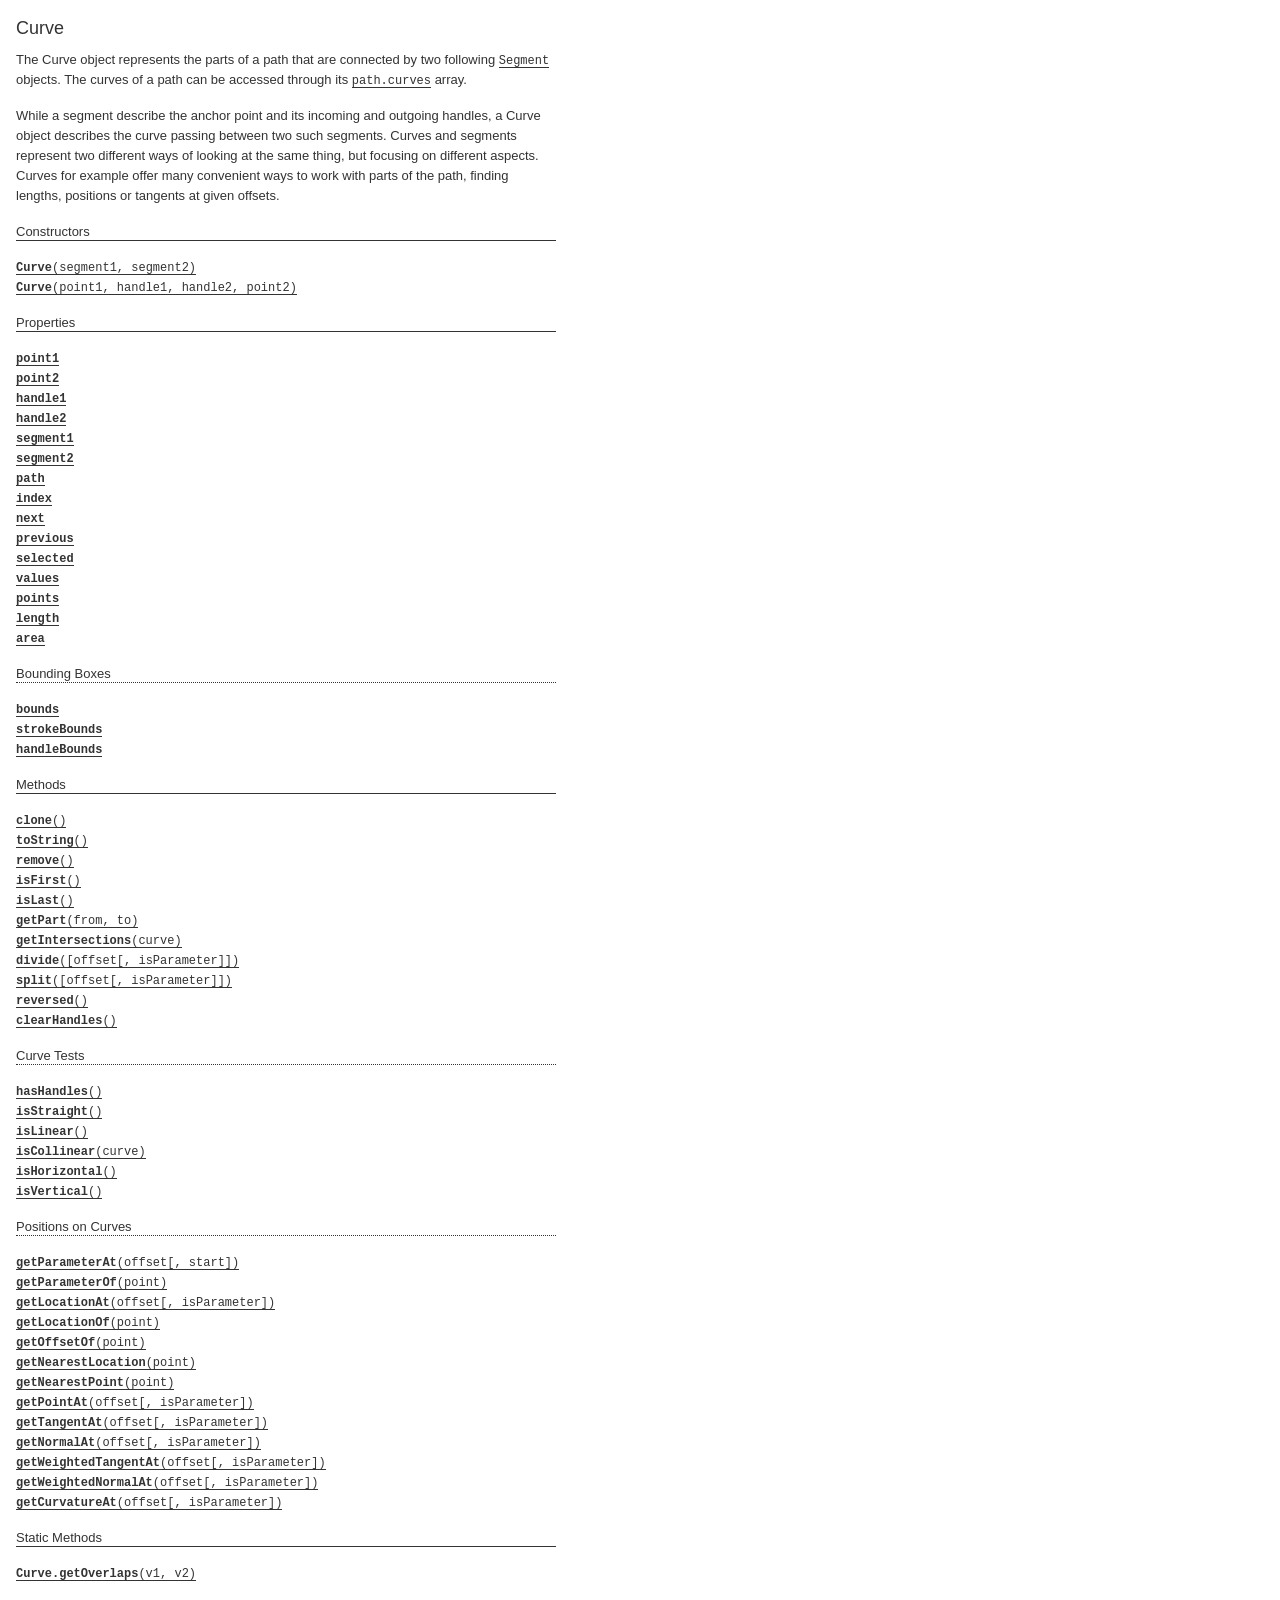
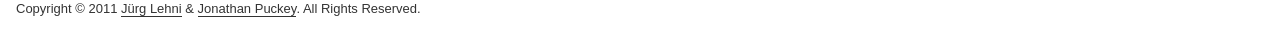
<file: js/paperjs/docs/classes/Curve.html>
<!DOCTYPE html>
<html>
<head>
<meta charset="UTF-8">
<title>Curve</title>
<base target="class-frame">
<link href="../assets/css/docs.css" rel="stylesheet" type="text/css">
<script src="../assets/js/paper.js"></script>
<script src="../assets/js/jquery.js"></script>
<script src="../assets/js/codemirror.js"></script>
<script src="../assets/js/docs.js"></script>
</head>
<body class="reference">
<div class="reference-class">
<h1>Curve</h1>

<p>The Curve object represents the parts of a path that are connected by
two following <a href="../classes/Segment.html"><tt>Segment</tt></a> objects. The curves of a path can be accessed
through its <a href="../classes/Path.html#curves"><tt>path.curves</tt></a> array.</p>
<p>While a segment describe the anchor point and its incoming and outgoing
handles, a Curve object describes the curve passing between two such
segments. Curves and segments represent two different ways of looking at the
same thing, but focusing on different aspects. Curves for example offer many
convenient ways to work with parts of the path, finding lengths, positions or
tangents at given offsets.</p>

</div>

<!-- ============================== constructors ========================= -->
<div class="reference-members"><h2>Constructors</h2>
	
		
<div id="curve-segment1-segment2" class="member">
<div class="member-link">
<a name="curve-segment1-segment2" href="#curve-segment1-segment2"><tt><b>Curve</b>(segment1, segment2)</tt></a>
</div>
<div class="member-description hidden">
<div class="member-text">
    <p>Creates a new curve object.</p>
    
<ul><b>Parameters:</b>

<li>
<tt>segment1:</tt> 
<a href="../classes/Segment.html"><tt>Segment</tt></a>


</li>

<li>
<tt>segment2:</tt> 
<a href="../classes/Segment.html"><tt>Segment</tt></a>


</li>

</ul>

    
	<ul><b>Returns:</b>
	
		<li>
<tt><a href="../classes/Curve.html"><tt>Curve</tt></a></tt>
</li>
	
	</ul>

    
    
</div>
</div>
</div>
	
		
<div id="curve-point1-handle1-handle2-point2" class="member">
<div class="member-link">
<a name="curve-point1-handle1-handle2-point2" href="#curve-point1-handle1-handle2-point2"><tt><b>Curve</b>(point1, handle1, handle2, point2)</tt></a>
</div>
<div class="member-description hidden">
<div class="member-text">
    <p>Creates a new curve object.</p>
    
<ul><b>Parameters:</b>

<li>
<tt>point1:</tt> 
<a href="../classes/Point.html"><tt>Point</tt></a>


</li>

<li>
<tt>handle1:</tt> 
<a href="../classes/Point.html"><tt>Point</tt></a>


</li>

<li>
<tt>handle2:</tt> 
<a href="../classes/Point.html"><tt>Point</tt></a>


</li>

<li>
<tt>point2:</tt> 
<a href="../classes/Point.html"><tt>Point</tt></a>


</li>

</ul>

    
	<ul><b>Returns:</b>
	
		<li>
<tt><a href="../classes/Curve.html"><tt>Curve</tt></a></tt>
</li>
	
	</ul>

    
    
</div>
</div>
</div>
	
</div>





	<div class="reference-members"><h2>Properties</h2>
		
			
<div id="point1" class="member">
<div class="member-link">
<a name="point1" href="#point1"><tt><b>point1</b></tt></a>
</div>
<div class="member-description hidden">

<div class="member-text">
	<p>The first anchor point of the curve.</p>
	
	
	<ul><b>Type:</b>
	<li>
		<a href="../classes/Point.html"><tt>Point</tt></a>
	</li>
	</ul>
    
	
	
</div>

</div>
</div>
		
			
<div id="point2" class="member">
<div class="member-link">
<a name="point2" href="#point2"><tt><b>point2</b></tt></a>
</div>
<div class="member-description hidden">

<div class="member-text">
	<p>The second anchor point of the curve.</p>
	
	
	<ul><b>Type:</b>
	<li>
		<a href="../classes/Point.html"><tt>Point</tt></a>
	</li>
	</ul>
    
	
	
</div>

</div>
</div>
		
			
<div id="handle1" class="member">
<div class="member-link">
<a name="handle1" href="#handle1"><tt><b>handle1</b></tt></a>
</div>
<div class="member-description hidden">

<div class="member-text">
	<p>The handle point that describes the tangent in the first anchor point.</p>
	
	
	<ul><b>Type:</b>
	<li>
		<a href="../classes/Point.html"><tt>Point</tt></a>
	</li>
	</ul>
    
	
	
</div>

</div>
</div>
		
			
<div id="handle2" class="member">
<div class="member-link">
<a name="handle2" href="#handle2"><tt><b>handle2</b></tt></a>
</div>
<div class="member-description hidden">

<div class="member-text">
	<p>The handle point that describes the tangent in the second anchor point.</p>
	
	
	<ul><b>Type:</b>
	<li>
		<a href="../classes/Point.html"><tt>Point</tt></a>
	</li>
	</ul>
    
	
	
</div>

</div>
</div>
		
			
<div id="segment1" class="member">
<div class="member-link">
<a name="segment1" href="#segment1"><tt><b>segment1</b></tt></a>
</div>
<div class="member-description hidden">

<div class="member-text">
	<p>The first segment of the curve.</p>
	
		<p>Read only.</p>
	
	
	<ul><b>Type:</b>
	<li>
		<a href="../classes/Segment.html"><tt>Segment</tt></a>
	</li>
	</ul>
    
	
	
</div>

</div>
</div>
		
			
<div id="segment2" class="member">
<div class="member-link">
<a name="segment2" href="#segment2"><tt><b>segment2</b></tt></a>
</div>
<div class="member-description hidden">

<div class="member-text">
	<p>The second segment of the curve.</p>
	
		<p>Read only.</p>
	
	
	<ul><b>Type:</b>
	<li>
		<a href="../classes/Segment.html"><tt>Segment</tt></a>
	</li>
	</ul>
    
	
	
</div>

</div>
</div>
		
			
<div id="path" class="member">
<div class="member-link">
<a name="path" href="#path"><tt><b>path</b></tt></a>
</div>
<div class="member-description hidden">

<div class="member-text">
	<p>The path that the curve belongs to.</p>
	
		<p>Read only.</p>
	
	
	<ul><b>Type:</b>
	<li>
		<a href="../classes/Path.html"><tt>Path</tt></a>
	</li>
	</ul>
    
	
	
</div>

</div>
</div>
		
			
<div id="index" class="member">
<div class="member-link">
<a name="index" href="#index"><tt><b>index</b></tt></a>
</div>
<div class="member-description hidden">

<div class="member-text">
	<p>The index of the curve in the <a href="../classes/Path.html#curves"><tt>path.curves</tt></a> array.</p>
	
		<p>Read only.</p>
	
	
	<ul><b>Type:</b>
	<li>
		<tt>Number</tt>
	</li>
	</ul>
    
	
	
</div>

</div>
</div>
		
			
<div id="next" class="member">
<div class="member-link">
<a name="next" href="#next"><tt><b>next</b></tt></a>
</div>
<div class="member-description hidden">

<div class="member-text">
	<p>The next curve in the <a href="../classes/Path.html#curves"><tt>path.curves</tt></a> array that the curve
belongs to.</p>
	
		<p>Read only.</p>
	
	
	<ul><b>Type:</b>
	<li>
		<a href="../classes/Curve.html"><tt>Curve</tt></a>
	</li>
	</ul>
    
	
	
</div>

</div>
</div>
		
			
<div id="previous" class="member">
<div class="member-link">
<a name="previous" href="#previous"><tt><b>previous</b></tt></a>
</div>
<div class="member-description hidden">

<div class="member-text">
	<p>The previous curve in the <a href="../classes/Path.html#curves"><tt>path.curves</tt></a> array that the curve
belongs to.</p>
	
		<p>Read only.</p>
	
	
	<ul><b>Type:</b>
	<li>
		<a href="../classes/Curve.html"><tt>Curve</tt></a>
	</li>
	</ul>
    
	
	
</div>

</div>
</div>
		
			
<div id="selected" class="member">
<div class="member-link">
<a name="selected" href="#selected"><tt><b>selected</b></tt></a>
</div>
<div class="member-description hidden">

<div class="member-text">
	<p>Specifies whether the points and handles of the curve are selected.</p>
	
	
	<ul><b>Type:</b>
	<li>
		<tt>Boolean</tt>
	</li>
	</ul>
    
	
	
</div>

</div>
</div>
		
			
<div id="values-matrix" class="member">
<div class="member-link">
<a name="values-matrix" href="#values-matrix"><tt><b>values</b></tt></a>
</div>
<div class="member-description hidden">

<div class="member-text">
	<p>An array of 8 float values, describing this curve's geometry in four
absolute x/y pairs (point1, handle1, handle2, point2). This format is
used internally for efficient processing of curve geometries, e.g. when
calculating intersections or bounds.</p>
<p>Note that the handles are converted to absolute coordinates.</p>
	
		<p>Read only.</p>
	
	
	<ul><b>Type:</b>
	<li>
		<tt>Number</tt>
	</li>
	</ul>
    
	
	
</div>

</div>
</div>
		
			
<div id="points" class="member">
<div class="member-link">
<a name="points" href="#points"><tt><b>points</b></tt></a>
</div>
<div class="member-description hidden">

<div class="member-text">
	<p>An array of 4 point objects, describing this curve's geometry in absolute
coordinates (point1, handle1, handle2, point2).</p>
<p>Note that the handles are converted to absolute coordinates.</p>
	
		<p>Read only.</p>
	
	
	<ul><b>Type:</b>
	<li>
		Array of <a href="../classes/Point.html"><tt>Point</tt></a> objects
	</li>
	</ul>
    
	
	
</div>

</div>
</div>
		
			
<div id="length" class="member">
<div class="member-link">
<a name="length" href="#length"><tt><b>length</b></tt></a>
</div>
<div class="member-description hidden">

<div class="member-text">
	<p>The approximated length of the curve.</p>
	
		<p>Read only.</p>
	
	
	<ul><b>Type:</b>
	<li>
		<tt>Number</tt>
	</li>
	</ul>
    
	
	
</div>

</div>
</div>
		
			
<div id="area" class="member">
<div class="member-link">
<a name="area" href="#area"><tt><b>area</b></tt></a>
</div>
<div class="member-description hidden">

<div class="member-text">
	<p>The area that the curve's geometry is covering.</p>
	
		<p>Read only.</p>
	
	
	<ul><b>Type:</b>
	<li>
		<tt>Number</tt>
	</li>
	</ul>
    
	
	
</div>

</div>
</div>
		
			
	<h3>Bounding Boxes</h3>

<div id="bounds" class="member">
<div class="member-link">
<a name="bounds" href="#bounds"><tt><b>bounds</b></tt></a>
</div>
<div class="member-description hidden">

<div class="member-text">
	<p>The bounding rectangle of the curve excluding stroke width.</p>
	
	
	<ul><b>Type:</b>
	<li>
		<a href="../classes/Rectangle.html"><tt>Rectangle</tt></a>
	</li>
	</ul>
    
	
	
</div>

</div>
</div>
		
			
<div id="strokebounds" class="member">
<div class="member-link">
<a name="strokebounds" href="#strokebounds"><tt><b>strokeBounds</b></tt></a>
</div>
<div class="member-description hidden">

<div class="member-text">
	<p>The bounding rectangle of the curve including stroke width.</p>
	
	
	<ul><b>Type:</b>
	<li>
		<a href="../classes/Rectangle.html"><tt>Rectangle</tt></a>
	</li>
	</ul>
    
	
	
</div>

</div>
</div>
		
			
<div id="handlebounds" class="member">
<div class="member-link">
<a name="handlebounds" href="#handlebounds"><tt><b>handleBounds</b></tt></a>
</div>
<div class="member-description hidden">

<div class="member-text">
	<p>The bounding rectangle of the curve including handles.</p>
	
	
	<ul><b>Type:</b>
	<li>
		<a href="../classes/Rectangle.html"><tt>Rectangle</tt></a>
	</li>
	</ul>
    
	
	
</div>

</div>
</div>
		
	</div>



<!-- ============================== methods ================================ -->
	<div class="reference-members"><h2>Methods</h2>
		
			
<div id="clone" class="member">
<div class="member-link">
<a name="clone" href="#clone"><tt><b>clone</b>()</tt></a>
</div>
<div class="member-description hidden">
<div class="member-text">
	<p>Returns a copy of the curve.</p>
    
	
	
	<ul><b>Returns:</b>
	
		<li>
<tt><a href="../classes/Curve.html"><tt>Curve</tt></a></tt>
</li>
	
	</ul>

	
	
</div>
</div>
</div>
		
			
<div id="tostring" class="member">
<div class="member-link">
<a name="tostring" href="#tostring"><tt><b>toString</b>()</tt></a>
</div>
<div class="member-description hidden">
<div class="member-text">
	
    
	
	
	<ul><b>Returns:</b>
	
		<li>
<tt><tt>String</tt></tt>&nbsp;&mdash;&nbsp;a string representation of the curve
</li>
	
	</ul>

	
	
</div>
</div>
</div>
		
			
<div id="remove" class="member">
<div class="member-link">
<a name="remove" href="#remove"><tt><b>remove</b>()</tt></a>
</div>
<div class="member-description hidden">
<div class="member-text">
	<p>Removes the curve from the path that it belongs to, by removing its
second segment and merging its handle with the first segment.</p>
    
	
	
	<ul><b>Returns:</b>
	
		<li>
<tt><tt>Boolean</tt></tt>&nbsp;&mdash;&nbsp;<tt>true</tt> if the curve was removed, <tt>false</tt> otherwise
</li>
	
	</ul>

	
	
</div>
</div>
</div>
		
			
<div id="isfirst" class="member">
<div class="member-link">
<a name="isfirst" href="#isfirst"><tt><b>isFirst</b>()</tt></a>
</div>
<div class="member-description hidden">
<div class="member-text">
	<p>Checks if the this is the first curve in the <a href="../classes/Path.html#curves"><tt>path.curves</tt></a> array.</p>
    
	
	
	<ul><b>Returns:</b>
	
		<li>
<tt><tt>Boolean</tt></tt>&nbsp;&mdash;&nbsp;<tt>true</tt> if this is the first curve, <tt>false</tt> otherwise
</li>
	
	</ul>

	
	
</div>
</div>
</div>
		
			
<div id="islast" class="member">
<div class="member-link">
<a name="islast" href="#islast"><tt><b>isLast</b>()</tt></a>
</div>
<div class="member-description hidden">
<div class="member-text">
	<p>Checks if the this is the last curve in the <a href="../classes/Path.html#curves"><tt>path.curves</tt></a> array.</p>
    
	
	
	<ul><b>Returns:</b>
	
		<li>
<tt><tt>Boolean</tt></tt>&nbsp;&mdash;&nbsp;<tt>true</tt> if this is the last curve, <tt>false</tt> otherwise
</li>
	
	</ul>

	
	
</div>
</div>
</div>
		
			
<div id="getpart-from-to" class="member">
<div class="member-link">
<a name="getpart-from-to" href="#getpart-from-to"><tt><b>getPart</b>(from, to)</tt></a>
</div>
<div class="member-description hidden">
<div class="member-text">
	<p>Creates a new curve as a sub-curve from this curve, its range defined by
the given parameters. If <tt>from</tt> is larger than <tt>to</tt>, then
the resulting curve will have its direction reversed.</p>
    
	
<ul><b>Parameters:</b>

<li>
<tt>from:</tt> 
<tt>Number</tt>
&mdash;&nbsp;the curve-time parameter at which the sub-curve
starts

</li>

<li>
<tt>to:</tt> 
<tt>Number</tt>
&mdash;&nbsp;the curve-time parameter at which the sub-curve
ends

</li>

</ul>

	
	<ul><b>Returns:</b>
	
		<li>
<tt><a href="../classes/Curve.html"><tt>Curve</tt></a></tt>&nbsp;&mdash;&nbsp;the newly create sub-curve
</li>
	
	</ul>

	
	
</div>
</div>
</div>
		
			
<div id="getintersections-curve" class="member">
<div class="member-link">
<a name="getintersections-curve" href="#getintersections-curve"><tt><b>getIntersections</b>(curve)</tt></a>
</div>
<div class="member-description hidden">
<div class="member-text">
	<p>Returns all intersections between two <a href="../classes/Curve.html"><tt>Curve</tt></a> objects as an array
of <a href="../classes/CurveLocation.html"><tt>CurveLocation</tt></a> objects.</p>
    
	
<ul><b>Parameters:</b>

<li>
<tt>curve:</tt> 
<a href="../classes/Curve.html"><tt>Curve</tt></a>
&mdash;&nbsp;the other curve to find the intersections with (if
the curve itself or <tt>null</tt> is passed, the self intersection of the
curve is returned, if it exists)

</li>

</ul>

	
	<ul><b>Returns:</b>
	
		<li>
<tt>Array of <a href="../classes/CurveLocation.html"><tt>CurveLocation</tt></a> objects</tt>&nbsp;&mdash;&nbsp;the locations of all intersections between the
curves
</li>
	
	</ul>

	
	
</div>
</div>
</div>
		
			
<div id="divide" class="member">
<div class="member-link">
<a name="divide" href="#divide"><tt><b>divide</b>([offset[, isParameter]])</tt></a>
</div>
<div class="member-description hidden">
<div class="member-text">
	<p>Divides the curve into two curves at the given offset. The curve itself
is modified and becomes the first part, the second part is returned as a
new curve. If the modified curve belongs to a path item, the second part
is also added to the path.</p>
    
	
<ul><b>Parameters:</b>

<li>
<tt>offset:</tt> 
<tt>Number</tt>
&mdash;&nbsp;the offset on the curve at which to split,
or the curve time parameter if <tt>isParameter</tt> is <tt>true</tt>
&mdash;&nbsp;optional, default: <tt>0.5</tt>
</li>

<li>
<tt>isParameter:</tt> 
<tt>Boolean</tt>
&mdash;&nbsp;pass <tt>true</tt> if <tt>offset</tt>
is a curve time parameter
&mdash;&nbsp;optional, default: <tt>false</tt>
</li>

</ul>

	
	<ul><b>Returns:</b>
	
		<li>
<tt><a href="../classes/Curve.html"><tt>Curve</tt></a></tt>&nbsp;&mdash;&nbsp;the second part of the divided curve, if the offset
is within the valid range, {code null} otherwise.
</li>
	
	</ul>

	
	
</div>
</div>
</div>
		
			
<div id="split" class="member">
<div class="member-link">
<a name="split" href="#split"><tt><b>split</b>([offset[, isParameter]])</tt></a>
</div>
<div class="member-description hidden">
<div class="member-text">
	<p>Splits the path this curve belongs to at the given offset. After
splitting, the path will be open. If the path was open already, splitting
will result in two paths.</p>
    
	
<ul><b>Parameters:</b>

<li>
<tt>offset:</tt> 
<tt>Number</tt>
&mdash;&nbsp;the offset on the curve at which to split,
or the curve time parameter if <tt>isParameter</tt> is <tt>true</tt>
&mdash;&nbsp;optional, default: <tt>0.5</tt>
</li>

<li>
<tt>isParameter:</tt> 
<tt>Boolean</tt>
&mdash;&nbsp;pass <tt>true</tt> if <tt>offset</tt>
is a curve time parameter
&mdash;&nbsp;optional, default: <tt>false</tt>
</li>

</ul>

	
	<ul><b>Returns:</b>
	
		<li>
<tt><a href="../classes/Path.html"><tt>Path</tt></a></tt>&nbsp;&mdash;&nbsp;the newly created path after splitting, if any
</li>
	
	</ul>

	
	<p><b>See also:</b>
	<tt><a href="../classes/Path.html#split-index-parameter"><tt>path.split(index, parameter)</tt></a></tt>
	</p>

	
</div>
</div>
</div>
		
			
<div id="reversed" class="member">
<div class="member-link">
<a name="reversed" href="#reversed"><tt><b>reversed</b>()</tt></a>
</div>
<div class="member-description hidden">
<div class="member-text">
	<p>Returns a reversed version of the curve, without modifying the curve
itself.</p>
    
	
	
	<ul><b>Returns:</b>
	
		<li>
<tt><a href="../classes/Curve.html"><tt>Curve</tt></a></tt>&nbsp;&mdash;&nbsp;a reversed version of the curve
</li>
	
	</ul>

	
	
</div>
</div>
</div>
		
			
<div id="clearhandles" class="member">
<div class="member-link">
<a name="clearhandles" href="#clearhandles"><tt><b>clearHandles</b>()</tt></a>
</div>
<div class="member-description hidden">
<div class="member-text">
	<p>Clears the curve's handles by setting their coordinates to zero,
turning the curve into a straight line.</p>
    
	
	
	
	
</div>
</div>
</div>
		
			
<h3>Curve Tests</h3>

<div id="hashandles" class="member">
<div class="member-link">
<a name="hashandles" href="#hashandles"><tt><b>hasHandles</b>()</tt></a>
</div>
<div class="member-description hidden">
<div class="member-text">
	<p>Checks if this curve has any curve handles set.</p>
    
	
	
	<ul><b>Returns:</b>
	
		<li>
<tt><tt>Boolean</tt></tt>&nbsp;&mdash;&nbsp;<tt>true</tt> if the curve has handles set, <tt>false</tt> otherwise
</li>
	
	</ul>

	
	<p><b>See also:</b>
	<tt><a href="../classes/Curve.html#handle1"><tt>curve.handle1</tt></a></tt>, <tt><a href="../classes/Curve.html#handle2"><tt>curve.handle2</tt></a></tt>, <tt><a href="../classes/Segment.html#hashandles"><tt>segment.hasHandles</tt></a>()</tt>, <tt><a href="../classes/Path.html#hashandles"><tt>path.hasHandles</tt></a>()</tt>
	</p>

	
</div>
</div>
</div>
		
			
<div id="isstraight" class="member">
<div class="member-link">
<a name="isstraight" href="#isstraight"><tt><b>isStraight</b>()</tt></a>
</div>
<div class="member-description hidden">
<div class="member-text">
	<p>Checks if this curve appears as a straight line. This can mean that
it has no handles defined, or that the handles run collinear with the
line that connects the curve's start and end point, not falling
outside of the line.</p>
    
	
	
	<ul><b>Returns:</b>
	
		<li>
<tt><tt>Boolean</tt></tt>&nbsp;&mdash;&nbsp;<tt>true</tt> if the curve is straight, <tt>false</tt> otherwise
</li>
	
	</ul>

	
	
</div>
</div>
</div>
		
			
<div id="islinear" class="member">
<div class="member-link">
<a name="islinear" href="#islinear"><tt><b>isLinear</b>()</tt></a>
</div>
<div class="member-description hidden">
<div class="member-text">
	<p>Checks if this curve is parametrically linear, meaning that it is
straight and its handles are positioned at 1/3 and 2/3 of the total
length of the curve.</p>
    
	
	
	<ul><b>Returns:</b>
	
		<li>
<tt><tt>Boolean</tt></tt>&nbsp;&mdash;&nbsp;<tt>true</tt> if the curve is parametrically linear, <tt>false</tt> otherwise
</li>
	
	</ul>

	
	
</div>
</div>
</div>
		
			
<div id="iscollinear-curve" class="member">
<div class="member-link">
<a name="iscollinear-curve" href="#iscollinear-curve"><tt><b>isCollinear</b>(curve)</tt></a>
</div>
<div class="member-description hidden">
<div class="member-text">
	<p>Checks if the the two curves describe straight lines that are
collinear, meaning they run in parallel.</p>
    
	
<ul><b>Parameters:</b>

<li>
<tt>curve:</tt> 
<a href="../classes/Curve.html"><tt>Curve</tt></a>
&mdash;&nbsp;the other curve to check against

</li>

</ul>

	
	<ul><b>Returns:</b>
	
		<li>
<tt><tt>Boolean</tt></tt>&nbsp;&mdash;&nbsp;<tt>true</tt> if the two lines are collinear, <tt>false</tt> otherwise
</li>
	
	</ul>

	
	
</div>
</div>
</div>
		
			
<div id="ishorizontal" class="member">
<div class="member-link">
<a name="ishorizontal" href="#ishorizontal"><tt><b>isHorizontal</b>()</tt></a>
</div>
<div class="member-description hidden">
<div class="member-text">
	<p>Checks if the curve is a straight horizontal line.</p>
    
	
	
	<ul><b>Returns:</b>
	
		<li>
<tt><tt>Boolean</tt></tt>&nbsp;&mdash;&nbsp;<tt>true</tt> if the line is horizontal, <tt>false</tt> otherwise
</li>
	
	</ul>

	
	
</div>
</div>
</div>
		
			
<div id="isvertical" class="member">
<div class="member-link">
<a name="isvertical" href="#isvertical"><tt><b>isVertical</b>()</tt></a>
</div>
<div class="member-description hidden">
<div class="member-text">
	<p>Checks if the curve is a straight vertical line.</p>
    
	
	
	<ul><b>Returns:</b>
	
		<li>
<tt><tt>Boolean</tt></tt>&nbsp;&mdash;&nbsp;<tt>true</tt> if the line is vertical, <tt>false</tt> otherwise
</li>
	
	</ul>

	
	
</div>
</div>
</div>
		
			
<h3>Positions on Curves</h3>

<div id="getparameterat-offset" class="member">
<div class="member-link">
<a name="getparameterat-offset" href="#getparameterat-offset"><tt><b>getParameterAt</b>(offset[, start])</tt></a>
</div>
<div class="member-description hidden">
<div class="member-text">
	<p>Calculates the curve time parameter of the specified offset on the path,
relative to the provided start parameter. If offset is a negative value,
the parameter is searched to the left of the start parameter. If no start
parameter is provided, a default of <tt>0</tt> for positive values of
<tt>offset</tt> and <tt>1</tt> for negative values of <tt>offset</tt>.</p>
    
	
<ul><b>Parameters:</b>

<li>
<tt>offset:</tt> 
<tt>Number</tt>


</li>

<li>
<tt>start:</tt> 
<tt>Number</tt>

&mdash;&nbsp;optional
</li>

</ul>

	
	<ul><b>Returns:</b>
	
		<li>
<tt><tt>Number</tt></tt>&nbsp;&mdash;&nbsp;the curve time parameter at the specified offset
</li>
	
	</ul>

	
	
</div>
</div>
</div>
		
			
<div id="getparameterof-point" class="member">
<div class="member-link">
<a name="getparameterof-point" href="#getparameterof-point"><tt><b>getParameterOf</b>(point)</tt></a>
</div>
<div class="member-description hidden">
<div class="member-text">
	<p>Returns the curve time parameter of the specified point if it lies on the
curve, <tt>null</tt> otherwise.</p>
    
	
<ul><b>Parameters:</b>

<li>
<tt>point:</tt> 
<a href="../classes/Point.html"><tt>Point</tt></a>
&mdash;&nbsp;the point on the curve

</li>

</ul>

	
	<ul><b>Returns:</b>
	
		<li>
<tt><tt>Number</tt></tt>&nbsp;&mdash;&nbsp;the curve time parameter of the specified point
</li>
	
	</ul>

	
	
</div>
</div>
</div>
		
			
<div id="getlocationat-offset" class="member">
<div class="member-link">
<a name="getlocationat-offset" href="#getlocationat-offset"><tt><b>getLocationAt</b>(offset[, isParameter])</tt></a>
</div>
<div class="member-description hidden">
<div class="member-text">
	<p>Calculates the curve location at the specified offset or curve time
parameter.</p>
    
	
<ul><b>Parameters:</b>

<li>
<tt>offset:</tt> 
<tt>Number</tt>
&mdash;&nbsp;the offset on the curve, or the curve time
parameter if <tt>isParameter</tt> is <tt>true</tt>

</li>

<li>
<tt>isParameter:</tt> 
<tt>Boolean</tt>
&mdash;&nbsp;pass <tt>true</tt> if <tt>offset</tt>
is a curve time parameter
&mdash;&nbsp;optional, default: <tt>false</tt>
</li>

</ul>

	
	<ul><b>Returns:</b>
	
		<li>
<tt><a href="../classes/CurveLocation.html"><tt>CurveLocation</tt></a></tt>&nbsp;&mdash;&nbsp;the curve location at the specified the offset
</li>
	
	</ul>

	
	
</div>
</div>
</div>
		
			
<div id="getlocationof-point" class="member">
<div class="member-link">
<a name="getlocationof-point" href="#getlocationof-point"><tt><b>getLocationOf</b>(point)</tt></a>
</div>
<div class="member-description hidden">
<div class="member-text">
	<p>Returns the curve location of the specified point if it lies on the
curve, <tt>null</tt> otherwise.</p>
    
	
<ul><b>Parameters:</b>

<li>
<tt>point:</tt> 
<a href="../classes/Point.html"><tt>Point</tt></a>
&mdash;&nbsp;the point on the curve

</li>

</ul>

	
	<ul><b>Returns:</b>
	
		<li>
<tt><a href="../classes/CurveLocation.html"><tt>CurveLocation</tt></a></tt>&nbsp;&mdash;&nbsp;the curve location of the specified point
</li>
	
	</ul>

	
	
</div>
</div>
</div>
		
			
<div id="getoffsetof-point" class="member">
<div class="member-link">
<a name="getoffsetof-point" href="#getoffsetof-point"><tt><b>getOffsetOf</b>(point)</tt></a>
</div>
<div class="member-description hidden">
<div class="member-text">
	<p>Returns the length of the path from its beginning up to up to the
specified point if it lies on the path, <tt>null</tt> otherwise.</p>
    
	
<ul><b>Parameters:</b>

<li>
<tt>point:</tt> 
<a href="../classes/Point.html"><tt>Point</tt></a>
&mdash;&nbsp;the point on the path

</li>

</ul>

	
	<ul><b>Returns:</b>
	
		<li>
<tt><tt>Number</tt></tt>&nbsp;&mdash;&nbsp;the length of the path up to the specified point
</li>
	
	</ul>

	
	
</div>
</div>
</div>
		
			
<div id="getnearestlocation-point" class="member">
<div class="member-link">
<a name="getnearestlocation-point" href="#getnearestlocation-point"><tt><b>getNearestLocation</b>(point)</tt></a>
</div>
<div class="member-description hidden">
<div class="member-text">
	<p>Returns the nearest location on the curve to the specified point.</p>
    
	
<ul><b>Parameters:</b>

<li>
<tt>point:</tt> 
<a href="../classes/Point.html"><tt>Point</tt></a>
&mdash;&nbsp;the point for which we search the nearest location

</li>

</ul>

	
	<ul><b>Returns:</b>
	
		<li>
<tt><a href="../classes/CurveLocation.html"><tt>CurveLocation</tt></a></tt>&nbsp;&mdash;&nbsp;the location on the curve that's the closest to
the specified point
</li>
	
	</ul>

	
	
</div>
</div>
</div>
		
			
<div id="getnearestpoint-point" class="member">
<div class="member-link">
<a name="getnearestpoint-point" href="#getnearestpoint-point"><tt><b>getNearestPoint</b>(point)</tt></a>
</div>
<div class="member-description hidden">
<div class="member-text">
	<p>Returns the nearest point on the curve to the specified point.</p>
    
	
<ul><b>Parameters:</b>

<li>
<tt>point:</tt> 
<a href="../classes/Point.html"><tt>Point</tt></a>
&mdash;&nbsp;the point for which we search the nearest point

</li>

</ul>

	
	<ul><b>Returns:</b>
	
		<li>
<tt><a href="../classes/Point.html"><tt>Point</tt></a></tt>&nbsp;&mdash;&nbsp;the point on the curve that's the closest to the
specified point
</li>
	
	</ul>

	
	
</div>
</div>
</div>
		
			
<div id="getpointat-offset" class="member">
<div class="member-link">
<a name="getpointat-offset" href="#getpointat-offset"><tt><b>getPointAt</b>(offset[, isParameter])</tt></a>
</div>
<div class="member-description hidden">
<div class="member-text">
	<p>Calculates the point on the curve at the given offset.</p>
    
	
<ul><b>Parameters:</b>

<li>
<tt>offset:</tt> 
<tt>Number</tt>
&mdash;&nbsp;the offset on the curve, or the curve time
parameter if <tt>isParameter</tt> is <tt>true</tt>

</li>

<li>
<tt>isParameter:</tt> 
<tt>Boolean</tt>
&mdash;&nbsp;pass <tt>true</tt> if <tt>offset</tt>
is a curve time parameter
&mdash;&nbsp;optional, default: <tt>false</tt>
</li>

</ul>

	
	<ul><b>Returns:</b>
	
		<li>
<tt><a href="../classes/Point.html"><tt>Point</tt></a></tt>&nbsp;&mdash;&nbsp;the point on the curve at the given offset
</li>
	
	</ul>

	
	
</div>
</div>
</div>
		
			
<div id="gettangentat-offset" class="member">
<div class="member-link">
<a name="gettangentat-offset" href="#gettangentat-offset"><tt><b>getTangentAt</b>(offset[, isParameter])</tt></a>
</div>
<div class="member-description hidden">
<div class="member-text">
	<p>Calculates the normalized tangent vector of the curve at the given
offset.</p>
    
	
<ul><b>Parameters:</b>

<li>
<tt>offset:</tt> 
<tt>Number</tt>
&mdash;&nbsp;the offset on the curve, or the curve time
parameter if <tt>isParameter</tt> is <tt>true</tt>

</li>

<li>
<tt>isParameter:</tt> 
<tt>Boolean</tt>
&mdash;&nbsp;pass <tt>true</tt> if <tt>offset</tt>
is a curve time parameter
&mdash;&nbsp;optional, default: <tt>false</tt>
</li>

</ul>

	
	<ul><b>Returns:</b>
	
		<li>
<tt><a href="../classes/Point.html"><tt>Point</tt></a></tt>&nbsp;&mdash;&nbsp;the normalized tangent of the curve at the given offset
</li>
	
	</ul>

	
	
</div>
</div>
</div>
		
			
<div id="getnormalat-offset" class="member">
<div class="member-link">
<a name="getnormalat-offset" href="#getnormalat-offset"><tt><b>getNormalAt</b>(offset[, isParameter])</tt></a>
</div>
<div class="member-description hidden">
<div class="member-text">
	<p>Calculates the normal vector of the curve at the given offset.</p>
    
	
<ul><b>Parameters:</b>

<li>
<tt>offset:</tt> 
<tt>Number</tt>
&mdash;&nbsp;the offset on the curve, or the curve time
parameter if <tt>isParameter</tt> is <tt>true</tt>

</li>

<li>
<tt>isParameter:</tt> 
<tt>Boolean</tt>
&mdash;&nbsp;pass <tt>true</tt> if <tt>offset</tt>
is a curve time parameter
&mdash;&nbsp;optional, default: <tt>false</tt>
</li>

</ul>

	
	<ul><b>Returns:</b>
	
		<li>
<tt><a href="../classes/Point.html"><tt>Point</tt></a></tt>&nbsp;&mdash;&nbsp;the normal of the curve at the given offset
</li>
	
	</ul>

	
	
</div>
</div>
</div>
		
			
<div id="getweightedtangentat-offset" class="member">
<div class="member-link">
<a name="getweightedtangentat-offset" href="#getweightedtangentat-offset"><tt><b>getWeightedTangentAt</b>(offset[, isParameter])</tt></a>
</div>
<div class="member-description hidden">
<div class="member-text">
	<p>Calculates the weighted tangent vector of the curve at the given
offset, its length reflecting the curve velocity at that location.</p>
    
	
<ul><b>Parameters:</b>

<li>
<tt>offset:</tt> 
<tt>Number</tt>
&mdash;&nbsp;the offset on the curve, or the curve time
parameter if <tt>isParameter</tt> is <tt>true</tt>

</li>

<li>
<tt>isParameter:</tt> 
<tt>Boolean</tt>
&mdash;&nbsp;pass <tt>true</tt> if <tt>offset</tt>
is a curve time parameter
&mdash;&nbsp;optional, default: <tt>false</tt>
</li>

</ul>

	
	<ul><b>Returns:</b>
	
		<li>
<tt><a href="../classes/Point.html"><tt>Point</tt></a></tt>&nbsp;&mdash;&nbsp;the weighted tangent of the curve at the given offset
</li>
	
	</ul>

	
	
</div>
</div>
</div>
		
			
<div id="getweightednormalat-offset" class="member">
<div class="member-link">
<a name="getweightednormalat-offset" href="#getweightednormalat-offset"><tt><b>getWeightedNormalAt</b>(offset[, isParameter])</tt></a>
</div>
<div class="member-description hidden">
<div class="member-text">
	<p>Calculates the weighted normal vector of the curve at the given offset,
its length reflecting the curve velocity at that location.</p>
    
	
<ul><b>Parameters:</b>

<li>
<tt>offset:</tt> 
<tt>Number</tt>
&mdash;&nbsp;the offset on the curve, or the curve time
parameter if <tt>isParameter</tt> is <tt>true</tt>

</li>

<li>
<tt>isParameter:</tt> 
<tt>Boolean</tt>
&mdash;&nbsp;pass <tt>true</tt> if <tt>offset</tt>
is a curve time parameter
&mdash;&nbsp;optional, default: <tt>false</tt>
</li>

</ul>

	
	<ul><b>Returns:</b>
	
		<li>
<tt><a href="../classes/Point.html"><tt>Point</tt></a></tt>&nbsp;&mdash;&nbsp;the weighted normal of the curve at the given offset
</li>
	
	</ul>

	
	
</div>
</div>
</div>
		
			
<div id="getcurvatureat-offset" class="member">
<div class="member-link">
<a name="getcurvatureat-offset" href="#getcurvatureat-offset"><tt><b>getCurvatureAt</b>(offset[, isParameter])</tt></a>
</div>
<div class="member-description hidden">
<div class="member-text">
	<p>Calculates the curvature of the curve at the given offset. Curvatures
indicate how sharply a curve changes direction. A straight line has zero
curvature, where as a circle has a constant curvature. The curve's radius
at the given offset is the reciprocal value of its curvature.</p>
    
	
<ul><b>Parameters:</b>

<li>
<tt>offset:</tt> 
<tt>Number</tt>
&mdash;&nbsp;the offset on the curve, or the curve time
parameter if <tt>isParameter</tt> is <tt>true</tt>

</li>

<li>
<tt>isParameter:</tt> 
<tt>Boolean</tt>
&mdash;&nbsp;pass <tt>true</tt> if <tt>offset</tt>
is a curve time parameter
&mdash;&nbsp;optional, default: <tt>false</tt>
</li>

</ul>

	
	<ul><b>Returns:</b>
	
		<li>
<tt><tt>Number</tt></tt>&nbsp;&mdash;&nbsp;the curvature of the curve at the given offset
</li>
	
	</ul>

	
	
</div>
</div>
</div>
		
	</div>


	<div class="reference-members"><h2>Static Methods</h2>
		
			
<div id="getoverlaps-v1-v2" class="member">
<div class="member-link">
<a name="getoverlaps-v1-v2" href="#getoverlaps-v1-v2"><tt><b>Curve.getOverlaps</b>(v1, v2)</tt></a>
</div>
<div class="member-description hidden">
<div class="member-text">
	<p>Code to detect overlaps of intersecting based on work by</p>
    
	
<ul><b>Parameters:</b>

<li>
<tt>v1:</tt> 



</li>

<li>
<tt>v2:</tt> 



</li>

</ul>

	
	
	
</div>
</div>
</div>
		
	</div>



<!-- =========================== copyright notice ========================= -->
<p class="footer">Copyright &#169; 2011 <a href="http://www.lehni.org" target="_blank">J&uuml;rg Lehni</a> &amp; <a href="http://www.jonathanpuckey.com" target="_blank">Jonathan Puckey</a>. All Rights Reserved.</p>
<div class="content-end"></div>

</body>
</file>
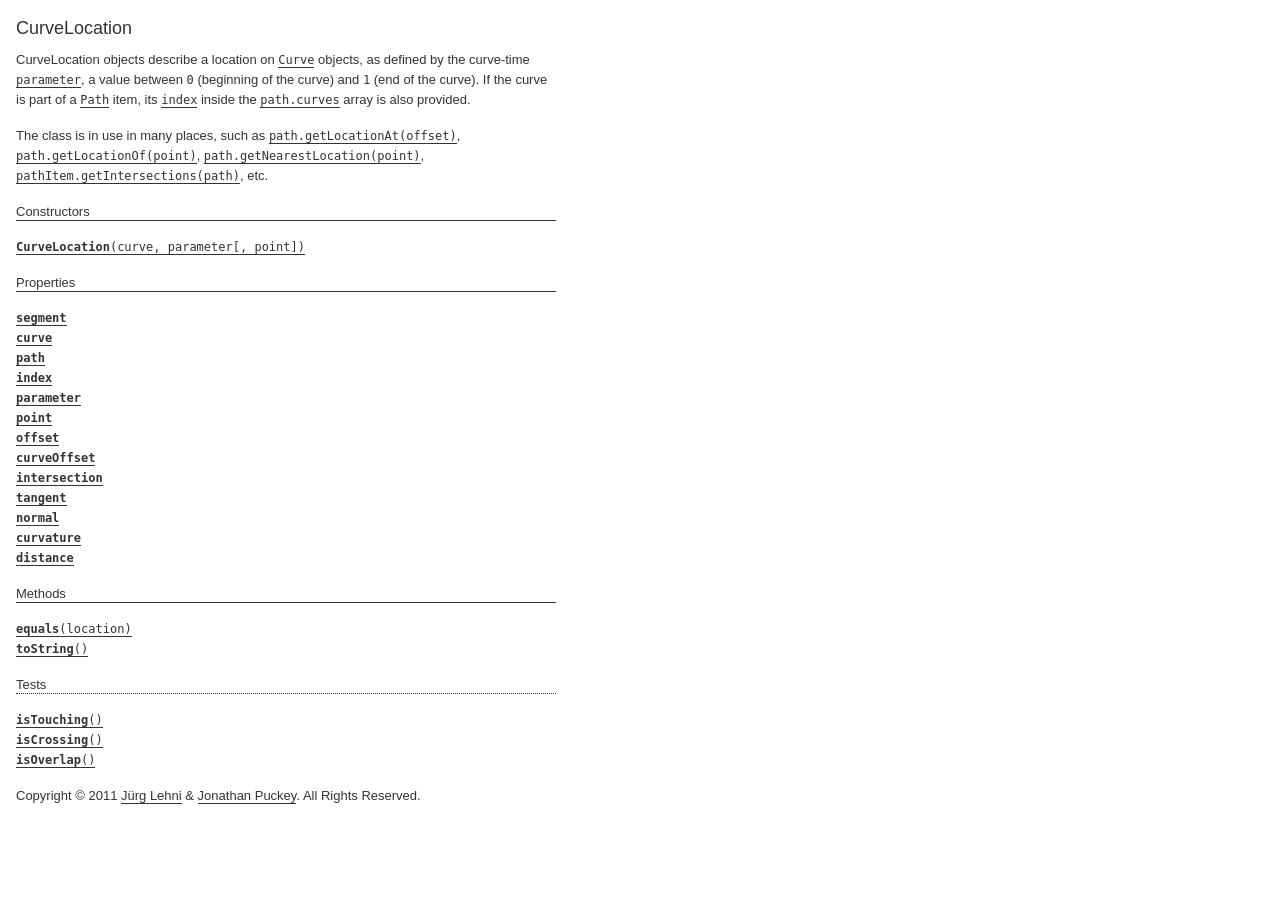
<file: js/paperjs/docs/classes/CurveLocation.html>
<!DOCTYPE html>
<html>
<head>
<meta charset="UTF-8">
<title>CurveLocation</title>
<base target="class-frame">
<link href="../assets/css/docs.css" rel="stylesheet" type="text/css">
<script src="../assets/js/paper.js"></script>
<script src="../assets/js/jquery.js"></script>
<script src="../assets/js/codemirror.js"></script>
<script src="../assets/js/docs.js"></script>
</head>
<body class="reference">
<div class="reference-class">
<h1>CurveLocation</h1>

<p>CurveLocation objects describe a location on <a href="../classes/Curve.html"><tt>Curve</tt></a> objects,
as defined by the curve-time <a href="../classes/CurveLocation.html#parameter"><tt>parameter</tt></a>, a value between <tt>0</tt>
(beginning of the curve) and <tt>1</tt> (end of the curve). If the curve is
part of a <a href="../classes/Path.html"><tt>Path</tt></a> item, its <a href="../classes/CurveLocation.html#index"><tt>index</tt></a> inside the
<a href="../classes/Path.html#curves"><tt>path.curves</tt></a> array is also provided.</p>
<p>The class is in use in many places, such as
<a href="../classes/Path.html#getlocationat-offset"><tt>path.getLocationAt(offset)</tt></a>,
<a href="../classes/Path.html#getlocationof-point"><tt>path.getLocationOf(point)</tt></a>,
<a href="../classes/Path.html#getnearestlocation-point"><tt>path.getNearestLocation(point)</tt></a>,
<a href="../classes/PathItem.html#getintersections-path"><tt>pathItem.getIntersections(path)</tt></a>,
etc.</p>

</div>

<!-- ============================== constructors ========================= -->
<div class="reference-members"><h2>Constructors</h2>
	
		
<div id="curvelocation-curve-parameter" class="member">
<div class="member-link">
<a name="curvelocation-curve-parameter" href="#curvelocation-curve-parameter"><tt><b>CurveLocation</b>(curve, parameter[, point])</tt></a>
</div>
<div class="member-description hidden">
<div class="member-text">
    <p>Creates a new CurveLocation object.</p>
    
<ul><b>Parameters:</b>

<li>
<tt>curve:</tt> 
<a href="../classes/Curve.html"><tt>Curve</tt></a>


</li>

<li>
<tt>parameter:</tt> 
<tt>Number</tt>


</li>

<li>
<tt>point:</tt> 
<a href="../classes/Point.html"><tt>Point</tt></a>

&mdash;&nbsp;optional
</li>

</ul>

    
	<ul><b>Returns:</b>
	
		<li>
<tt><a href="../classes/CurveLocation.html"><tt>CurveLocation</tt></a></tt>
</li>
	
	</ul>

    
    
</div>
</div>
</div>
	
</div>





	<div class="reference-members"><h2>Properties</h2>
		
			
<div id="segment" class="member">
<div class="member-link">
<a name="segment" href="#segment"><tt><b>segment</b></tt></a>
</div>
<div class="member-description hidden">

<div class="member-text">
	<p>The segment of the curve which is closer to the described location.</p>
	
		<p>Read only.</p>
	
	
	<ul><b>Type:</b>
	<li>
		<a href="../classes/Segment.html"><tt>Segment</tt></a>
	</li>
	</ul>
    
	
	
</div>

</div>
</div>
		
			
<div id="curve" class="member">
<div class="member-link">
<a name="curve" href="#curve"><tt><b>curve</b></tt></a>
</div>
<div class="member-description hidden">

<div class="member-text">
	<p>The curve that this location belongs to.</p>
	
		<p>Read only.</p>
	
	
	<ul><b>Type:</b>
	<li>
		<a href="../classes/Curve.html"><tt>Curve</tt></a>
	</li>
	</ul>
    
	
	
</div>

</div>
</div>
		
			
<div id="path" class="member">
<div class="member-link">
<a name="path" href="#path"><tt><b>path</b></tt></a>
</div>
<div class="member-description hidden">

<div class="member-text">
	<p>The path this curve belongs to, if any.</p>
	
		<p>Read only.</p>
	
	
	<ul><b>Type:</b>
	<li>
		<a href="../classes/Item.html"><tt>Item</tt></a>
	</li>
	</ul>
    
	
	
</div>

</div>
</div>
		
			
<div id="index" class="member">
<div class="member-link">
<a name="index" href="#index"><tt><b>index</b></tt></a>
</div>
<div class="member-description hidden">

<div class="member-text">
	<p>The index of the <a href="../classes/CurveLocation.html#curve"><tt>curve</tt></a> within the <a href="../classes/Path.html#curves"><tt>path.curves</tt></a> list, if
it is part of a <a href="../classes/Path.html"><tt>Path</tt></a> item.</p>
	
		<p>Read only.</p>
	
	
	<ul><b>Type:</b>
	<li>
		<tt>Index</tt>
	</li>
	</ul>
    
	
	
</div>

</div>
</div>
		
			
<div id="parameter" class="member">
<div class="member-link">
<a name="parameter" href="#parameter"><tt><b>parameter</b></tt></a>
</div>
<div class="member-description hidden">

<div class="member-text">
	<p>The curve-time parameter, as used by various bezier curve calculations.</p>
<p>It is value between <tt>0</tt> (beginning of the curve) and <tt>1</tt>
(end of the curve).</p>
	
		<p>Read only.</p>
	
	
	<ul><b>Type:</b>
	<li>
		<tt>Number</tt>
	</li>
	</ul>
    
	
	
</div>

</div>
</div>
		
			
<div id="point" class="member">
<div class="member-link">
<a name="point" href="#point"><tt><b>point</b></tt></a>
</div>
<div class="member-description hidden">

<div class="member-text">
	<p>The point which is defined by the <a href="../classes/CurveLocation.html#curve"><tt>curve</tt></a> and
<a href="../classes/CurveLocation.html#parameter"><tt>parameter</tt></a>.</p>
	
		<p>Read only.</p>
	
	
	<ul><b>Type:</b>
	<li>
		<a href="../classes/Point.html"><tt>Point</tt></a>
	</li>
	</ul>
    
	
	
</div>

</div>
</div>
		
			
<div id="offset" class="member">
<div class="member-link">
<a name="offset" href="#offset"><tt><b>offset</b></tt></a>
</div>
<div class="member-description hidden">

<div class="member-text">
	<p>The length of the path from its beginning up to the location described
by this object. If the curve is not part of a path, then the length
within the curve is returned instead.</p>
	
		<p>Read only.</p>
	
	
	<ul><b>Type:</b>
	<li>
		<tt>Number</tt>
	</li>
	</ul>
    
	
	
</div>

</div>
</div>
		
			
<div id="curveoffset" class="member">
<div class="member-link">
<a name="curveoffset" href="#curveoffset"><tt><b>curveOffset</b></tt></a>
</div>
<div class="member-description hidden">

<div class="member-text">
	<p>The length of the curve from its beginning up to the location described
by this object.</p>
	
		<p>Read only.</p>
	
	
	<ul><b>Type:</b>
	<li>
		<tt>Number</tt>
	</li>
	</ul>
    
	
	
</div>

</div>
</div>
		
			
<div id="intersection" class="member">
<div class="member-link">
<a name="intersection" href="#intersection"><tt><b>intersection</b></tt></a>
</div>
<div class="member-description hidden">

<div class="member-text">
	<p>The curve location on the intersecting curve, if this location is the
result of a call to <a href="../classes/PathItem.html#getintersections-path"><tt>pathItem.getIntersections(path)</tt></a> /
<a href="../classes/Curve.html#getintersections-curve"><tt>curve.getIntersections(curve)</tt></a>.</p>
	
		<p>Read only.</p>
	
	
	<ul><b>Type:</b>
	<li>
		<a href="../classes/CurveLocation.html"><tt>CurveLocation</tt></a>
	</li>
	</ul>
    
	
	
</div>

</div>
</div>
		
			
<div id="tangent" class="member">
<div class="member-link">
<a name="tangent" href="#tangent"><tt><b>tangent</b></tt></a>
</div>
<div class="member-description hidden">

<div class="member-text">
	<p>The tangential vector to the <a href="../classes/CurveLocation.html#curve"><tt>curve</tt></a> at the given location.</p>
	
		<p>Read only.</p>
	
	
	<ul><b>Type:</b>
	<li>
		<a href="../classes/Point.html"><tt>Point</tt></a>
	</li>
	</ul>
    
	
	
</div>

</div>
</div>
		
			
<div id="normal" class="member">
<div class="member-link">
<a name="normal" href="#normal"><tt><b>normal</b></tt></a>
</div>
<div class="member-description hidden">

<div class="member-text">
	<p>The normal vector to the <a href="../classes/CurveLocation.html#curve"><tt>curve</tt></a> at the given location.</p>
	
		<p>Read only.</p>
	
	
	<ul><b>Type:</b>
	<li>
		<a href="../classes/Point.html"><tt>Point</tt></a>
	</li>
	</ul>
    
	
	
</div>

</div>
</div>
		
			
<div id="curvature" class="member">
<div class="member-link">
<a name="curvature" href="#curvature"><tt><b>curvature</b></tt></a>
</div>
<div class="member-description hidden">

<div class="member-text">
	<p>The curvature of the <a href="../classes/CurveLocation.html#curve"><tt>curve</tt></a> at the given location.</p>
	
		<p>Read only.</p>
	
	
	<ul><b>Type:</b>
	<li>
		<tt>Number</tt>
	</li>
	</ul>
    
	
	
</div>

</div>
</div>
		
			
<div id="distance" class="member">
<div class="member-link">
<a name="distance" href="#distance"><tt><b>distance</b></tt></a>
</div>
<div class="member-description hidden">

<div class="member-text">
	<p>The distance from the queried point to the returned location.</p>
	
		<p>Read only.</p>
	
	
	<ul><b>Type:</b>
	<li>
		<tt>Number</tt>
	</li>
	</ul>
    
	
	<p><b>See also:</b>
	<tt><a href="../classes/Curve.html#getnearestlocation-point"><tt>curve.getNearestLocation(point)</tt></a></tt>, <tt><a href="../classes/Path.html#getnearestlocation-point"><tt>path.getNearestLocation(point)</tt></a></tt>
	</p>

	
</div>

</div>
</div>
		
	</div>



<!-- ============================== methods ================================ -->
	<div class="reference-members"><h2>Methods</h2>
		
			
<div id="equals-location" class="member">
<div class="member-link">
<a name="equals-location" href="#equals-location"><tt><b>equals</b>(location)</tt></a>
</div>
<div class="member-description hidden">
<div class="member-text">
	<p>Checks whether tow CurveLocation objects are describing the same location
on a path, by applying the same tolerances as elsewhere when dealing with
curve time parameters.</p>
    
	
<ul><b>Parameters:</b>

<li>
<tt>location:</tt> 
<a href="../classes/CurveLocation.html"><tt>CurveLocation</tt></a>


</li>

</ul>

	
	<ul><b>Returns:</b>
	
		<li>
<tt><tt>Boolean</tt></tt>&nbsp;&mdash;&nbsp;<tt>true</tt> if the locations are equal, <tt>false</tt> otherwise
</li>
	
	</ul>

	
	
</div>
</div>
</div>
		
			
<div id="tostring" class="member">
<div class="member-link">
<a name="tostring" href="#tostring"><tt><b>toString</b>()</tt></a>
</div>
<div class="member-description hidden">
<div class="member-text">
	
    
	
	
	<ul><b>Returns:</b>
	
		<li>
<tt><tt>String</tt></tt>&nbsp;&mdash;&nbsp;a string representation of the curve location
</li>
	
	</ul>

	
	
</div>
</div>
</div>
		
			
<h3>Tests</h3>

<div id="istouching" class="member">
<div class="member-link">
<a name="istouching" href="#istouching"><tt><b>isTouching</b>()</tt></a>
</div>
<div class="member-description hidden">
<div class="member-text">
	<p>Checks if the location is an intersection with another curve and is
merely touching the other curve, as opposed to crossing it.</p>
    
	
	
	<ul><b>Returns:</b>
	
		<li>
<tt><tt>Boolean</tt></tt>&nbsp;&mdash;&nbsp;<tt>true</tt> if the location is an intersection that is
merely touching another curve, <tt>false</tt> otherwise
</li>
	
	</ul>

	
	<p><b>See also:</b>
	<tt><a href="../classes/CurveLocation.html#iscrossing"><tt>isCrossing</tt></a>()</tt>
	</p>

	
</div>
</div>
</div>
		
			
<div id="iscrossing" class="member">
<div class="member-link">
<a name="iscrossing" href="#iscrossing"><tt><b>isCrossing</b>()</tt></a>
</div>
<div class="member-description hidden">
<div class="member-text">
	<p>Checks if the location is an intersection with another curve and is
crossing the other curve, as opposed to just touching it.</p>
    
	
	
	<ul><b>Returns:</b>
	
		<li>
<tt><tt>Boolean</tt></tt>&nbsp;&mdash;&nbsp;<tt>true</tt> if the location is an intersection that is
crossing another curve, <tt>false</tt> otherwise
</li>
	
	</ul>

	
	<p><b>See also:</b>
	<tt><a href="../classes/CurveLocation.html#istouching"><tt>isTouching</tt></a>()</tt>
	</p>

	
</div>
</div>
</div>
		
			
<div id="isoverlap" class="member">
<div class="member-link">
<a name="isoverlap" href="#isoverlap"><tt><b>isOverlap</b>()</tt></a>
</div>
<div class="member-description hidden">
<div class="member-text">
	<p>Checks if the location is an intersection with another curve and is
part of an overlap between the two involved paths.</p>
    
	
	
	<ul><b>Returns:</b>
	
		<li>
<tt><tt>Boolean</tt></tt>&nbsp;&mdash;&nbsp;<tt>true</tt> if the location is an intersection that is
part of an overlap between the two involved paths, <tt>false</tt> otherwise
</li>
	
	</ul>

	
	<p><b>See also:</b>
	<tt><a href="../classes/CurveLocation.html#iscrossing"><tt>isCrossing</tt></a>()</tt>, <tt><a href="../classes/CurveLocation.html#istouching"><tt>isTouching</tt></a>()</tt>
	</p>

	
</div>
</div>
</div>
		
	</div>




<!-- =========================== copyright notice ========================= -->
<p class="footer">Copyright &#169; 2011 <a href="http://www.lehni.org" target="_blank">J&uuml;rg Lehni</a> &amp; <a href="http://www.jonathanpuckey.com" target="_blank">Jonathan Puckey</a>. All Rights Reserved.</p>
<div class="content-end"></div>

</body>
</file>
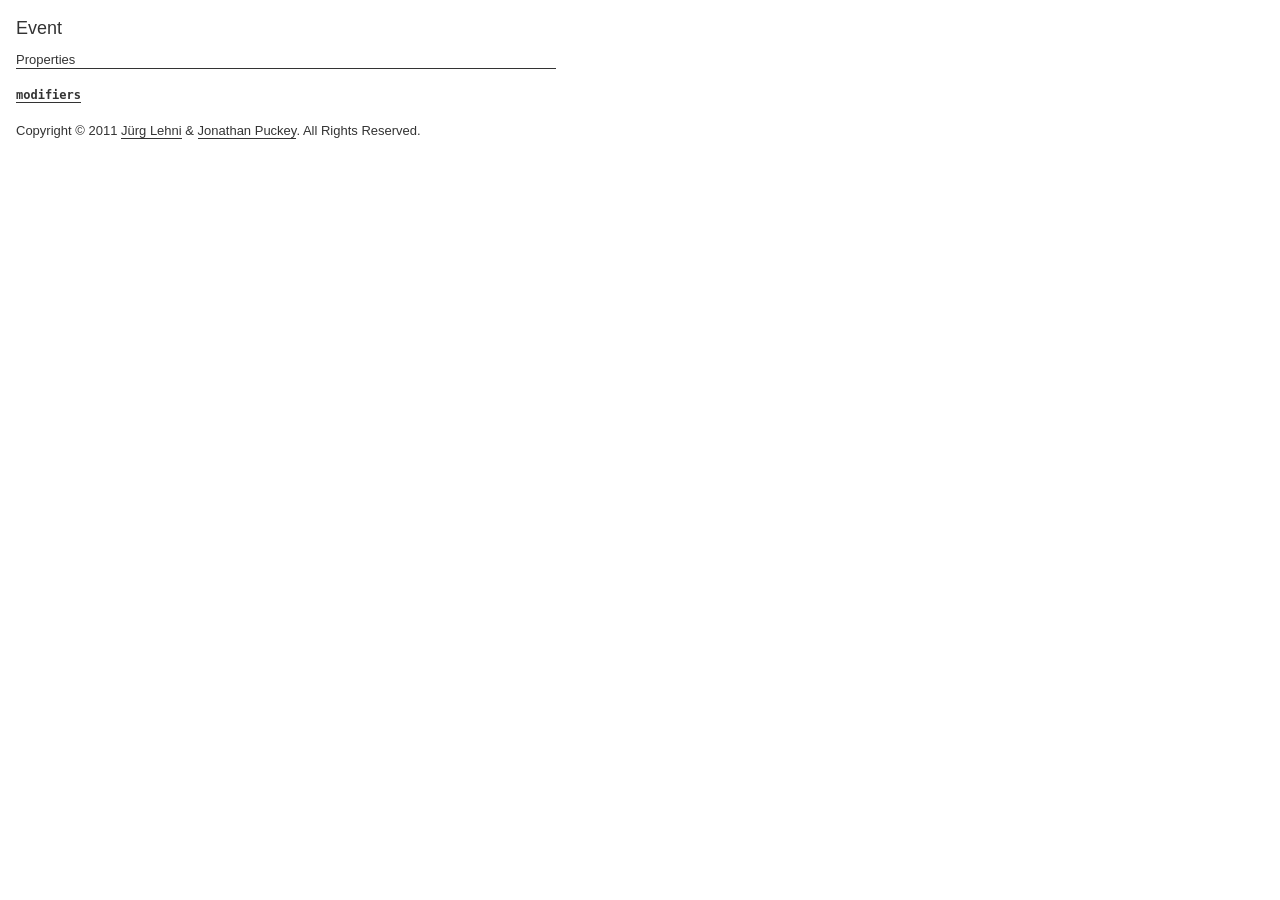
<file: js/paperjs/docs/classes/Event.html>
<!DOCTYPE html>
<html>
<head>
<meta charset="UTF-8">
<title>Event</title>
<base target="class-frame">
<link href="../assets/css/docs.css" rel="stylesheet" type="text/css">
<script src="../assets/js/paper.js"></script>
<script src="../assets/js/jquery.js"></script>
<script src="../assets/js/codemirror.js"></script>
<script src="../assets/js/docs.js"></script>
</head>
<body class="reference">
<div class="reference-class">
<h1>Event</h1>



</div>





	<div class="reference-members"><h2>Properties</h2>
		
			
<div id="modifiers" class="member">
<div class="member-link">
<a name="modifiers" href="#modifiers"><tt><b>modifiers</b></tt></a>
</div>
<div class="member-description hidden">

<div class="member-text">
	
	
		<p>Read only.</p>
	
	
	<ul><b>Type:</b>
	<li>
		<tt>object</tt>
	</li>
	</ul>
    
	
	
</div>

</div>
</div>
		
	</div>






<!-- =========================== copyright notice ========================= -->
<p class="footer">Copyright &#169; 2011 <a href="http://www.lehni.org" target="_blank">J&uuml;rg Lehni</a> &amp; <a href="http://www.jonathanpuckey.com" target="_blank">Jonathan Puckey</a>. All Rights Reserved.</p>
<div class="content-end"></div>

</body>
</file>
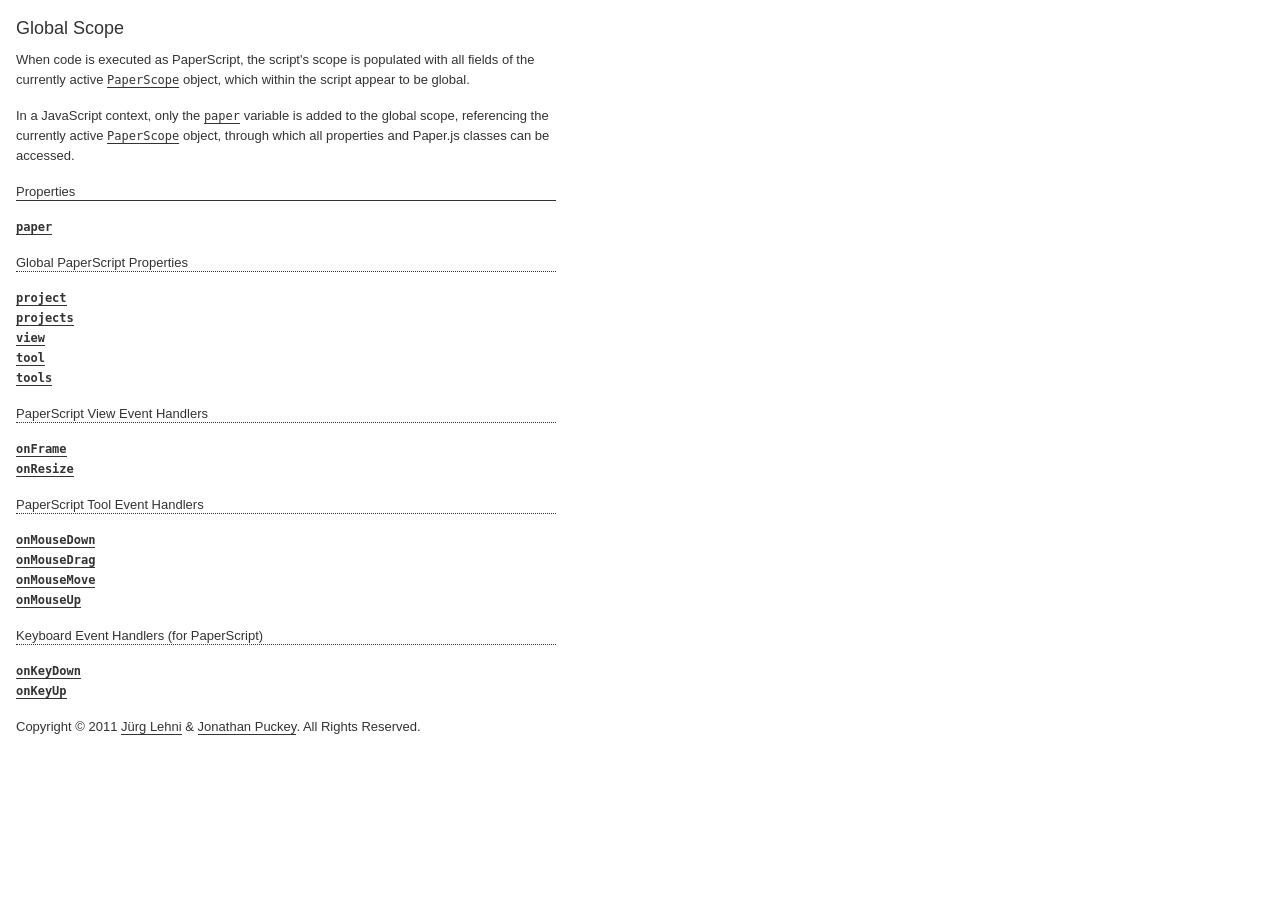
<file: js/paperjs/docs/classes/global.html>
<!DOCTYPE html>
<html>
<head>
<meta charset="UTF-8">
<title>_global_</title>
<base target="class-frame">
<link href="../assets/css/docs.css" rel="stylesheet" type="text/css">
<script src="../assets/js/paper.js"></script>
<script src="../assets/js/jquery.js"></script>
<script src="../assets/js/codemirror.js"></script>
<script src="../assets/js/docs.js"></script>
</head>
<body class="reference">
<div class="reference-class">
<h1>Global Scope</h1>

<p>When code is executed as PaperScript, the script's scope is populated with
all fields of the currently active <a href="../classes/PaperScope.html"><tt>PaperScope</tt></a> object, which within
the script appear to be global.</p>
<p>In a JavaScript context, only the <a href="../classes/global.html#paper"><tt>paper</tt></a> variable is added to the
global scope, referencing the currently active <a href="../classes/PaperScope.html"><tt>PaperScope</tt></a> object,
through which all properties and Paper.js classes can be accessed.</p>

</div>





	<div class="reference-members"><h2>Properties</h2>
		
			
<div id="paper" class="member">
<div class="member-link">
<a name="paper" href="#paper"><tt><b>paper</b></tt></a>
</div>
<div class="member-description hidden">

<div class="member-text">
	<p>A reference to the currently active <a href="../classes/PaperScope.html"><tt>PaperScope</tt></a> object.</p>
	
	
	<ul><b>Type:</b>
	<li>
		<a href="../classes/PaperScope.html"><tt>PaperScope</tt></a>
	</li>
	</ul>
    
	
	
</div>

</div>
</div>
		
			
	<h3>Global PaperScript Properties</h3>

<div id="project" class="member">
<div class="member-link">
<a name="project" href="#project"><tt><b>project</b></tt></a>
</div>
<div class="member-description hidden">

<div class="member-text">
	<p>The project for which the PaperScript is executed.</p>
<p>Note that when working with mulitple projects, this does not necessarily
reflect the currently active project. For this, use
<a href="../classes/PaperScope.html#project"><tt>paperScope.project</tt></a> instead.</p>
	
	
	<ul><b>Type:</b>
	<li>
		<a href="../classes/Project.html"><tt>Project</tt></a>
	</li>
	</ul>
    
	
	
</div>

</div>
</div>
		
			
<div id="projects" class="member">
<div class="member-link">
<a name="projects" href="#projects"><tt><b>projects</b></tt></a>
</div>
<div class="member-description hidden">

<div class="member-text">
	<p>The list of all open projects within the current Paper.js context.</p>
	
	
	<ul><b>Type:</b>
	<li>
		Array of <a href="../classes/Project.html"><tt>Project</tt></a> objects
	</li>
	</ul>
    
	
	
</div>

</div>
</div>
		
			
<div id="view" class="member">
<div class="member-link">
<a name="view" href="#view"><tt><b>view</b></tt></a>
</div>
<div class="member-description hidden">

<div class="member-text">
	<p>The reference to the project's view.</p>
<p>Note that when working with mulitple projects, this does not necessarily
reflect the view of the currently active project. For this, use
<a href="../classes/PaperScope.html#view"><tt>paperScope.view</tt></a> instead.</p>
	
	
	<ul><b>Type:</b>
	<li>
		<a href="../classes/View.html"><tt>View</tt></a>
	</li>
	</ul>
    
	
	
</div>

</div>
</div>
		
			
<div id="tool" class="member">
<div class="member-link">
<a name="tool" href="#tool"><tt><b>tool</b></tt></a>
</div>
<div class="member-description hidden">

<div class="member-text">
	<p>The reference to the tool object which is automatically created when global
tool event handlers are defined.</p>
<p>Note that when working with mulitple tools, this does not necessarily
reflect the currently active tool. For this, use <a href="../classes/PaperScope.html#tool"><tt>paperScope.tool</tt></a>
instead.</p>
	
	
	<ul><b>Type:</b>
	<li>
		<a href="../classes/Tool.html"><tt>Tool</tt></a>
	</li>
	</ul>
    
	
	
</div>

</div>
</div>
		
			
<div id="tools" class="member">
<div class="member-link">
<a name="tools" href="#tools"><tt><b>tools</b></tt></a>
</div>
<div class="member-description hidden">

<div class="member-text">
	<p>The list of available tools.</p>
	
	
	<ul><b>Type:</b>
	<li>
		Array of <a href="../classes/Tool.html"><tt>Tool</tt></a> objects
	</li>
	</ul>
    
	
	
</div>

</div>
</div>
		
			
	<h3>PaperScript View Event Handlers</h3>

<div id="onframe" class="member">
<div class="member-link">
<a name="onframe" href="#onframe"><tt><b>onFrame</b></tt></a>
</div>
<div class="member-description hidden">

<div class="member-text">
	<p>A global reference to the <a href="../classes/View.html#onframe"><tt>view.onFrame</tt></a> handler function.</p>
	
	
	<ul><b>Type:</b>
	<li>
		<tt>Function</tt>
	</li>
	</ul>
    
	
	
</div>

</div>
</div>
		
			
<div id="onresize" class="member">
<div class="member-link">
<a name="onresize" href="#onresize"><tt><b>onResize</b></tt></a>
</div>
<div class="member-description hidden">

<div class="member-text">
	<p>A reference to the <a href="../classes/View.html#onresize"><tt>view.onResize</tt></a> handler function.</p>
	
	
	<ul><b>Type:</b>
	<li>
		<tt>Function</tt>
	</li>
	</ul>
    
	
	
</div>

</div>
</div>
		
			
	<h3>PaperScript Tool Event Handlers</h3>

<div id="onmousedown" class="member">
<div class="member-link">
<a name="onmousedown" href="#onmousedown"><tt><b>onMouseDown</b></tt></a>
</div>
<div class="member-description hidden">

<div class="member-text">
	<p>A reference to the <a href="../classes/Tool.html#onmousedown"><tt>tool.onMouseDown</tt></a> handler function.</p>
	
	
	<ul><b>Type:</b>
	<li>
		<tt>Function</tt>
	</li>
	</ul>
    
	
	
</div>

</div>
</div>
		
			
<div id="onmousedrag" class="member">
<div class="member-link">
<a name="onmousedrag" href="#onmousedrag"><tt><b>onMouseDrag</b></tt></a>
</div>
<div class="member-description hidden">

<div class="member-text">
	<p>A reference to the <a href="../classes/Tool.html#onmousedrag"><tt>tool.onMouseDrag</tt></a> handler function.</p>
	
	
	<ul><b>Type:</b>
	<li>
		<tt>Function</tt>
	</li>
	</ul>
    
	
	
</div>

</div>
</div>
		
			
<div id="onmousemove" class="member">
<div class="member-link">
<a name="onmousemove" href="#onmousemove"><tt><b>onMouseMove</b></tt></a>
</div>
<div class="member-description hidden">

<div class="member-text">
	<p>A reference to the <a href="../classes/Tool.html#onmousemove"><tt>tool.onMouseMove</tt></a> handler function.</p>
	
	
	<ul><b>Type:</b>
	<li>
		<tt>Function</tt>
	</li>
	</ul>
    
	
	
</div>

</div>
</div>
		
			
<div id="onmouseup" class="member">
<div class="member-link">
<a name="onmouseup" href="#onmouseup"><tt><b>onMouseUp</b></tt></a>
</div>
<div class="member-description hidden">

<div class="member-text">
	<p>A reference to the <a href="../classes/Tool.html#onmouseup"><tt>tool.onMouseUp</tt></a> handler function.</p>
	
	
	<ul><b>Type:</b>
	<li>
		<tt>Function</tt>
	</li>
	</ul>
    
	
	
</div>

</div>
</div>
		
			
	<h3>Keyboard Event Handlers (for PaperScript)</h3>

<div id="onkeydown" class="member">
<div class="member-link">
<a name="onkeydown" href="#onkeydown"><tt><b>onKeyDown</b></tt></a>
</div>
<div class="member-description hidden">

<div class="member-text">
	<p>A reference to the <a href="../classes/Tool.html#onkeydown"><tt>tool.onKeyDown</tt></a> handler function.</p>
	
	
	<ul><b>Type:</b>
	<li>
		<tt>Function</tt>
	</li>
	</ul>
    
	
	
</div>

</div>
</div>
		
			
<div id="onkeyup" class="member">
<div class="member-link">
<a name="onkeyup" href="#onkeyup"><tt><b>onKeyUp</b></tt></a>
</div>
<div class="member-description hidden">

<div class="member-text">
	<p>A reference to the <a href="../classes/Tool.html#onkeyup"><tt>tool.onKeyUp</tt></a> handler function.</p>
	
	
	<ul><b>Type:</b>
	<li>
		<tt>Function</tt>
	</li>
	</ul>
    
	
	
</div>

</div>
</div>
		
	</div>






<!-- =========================== copyright notice ========================= -->
<p class="footer">Copyright &#169; 2011 <a href="http://www.lehni.org" target="_blank">J&uuml;rg Lehni</a> &amp; <a href="http://www.jonathanpuckey.com" target="_blank">Jonathan Puckey</a>. All Rights Reserved.</p>
<div class="content-end"></div>

</body>
</file>
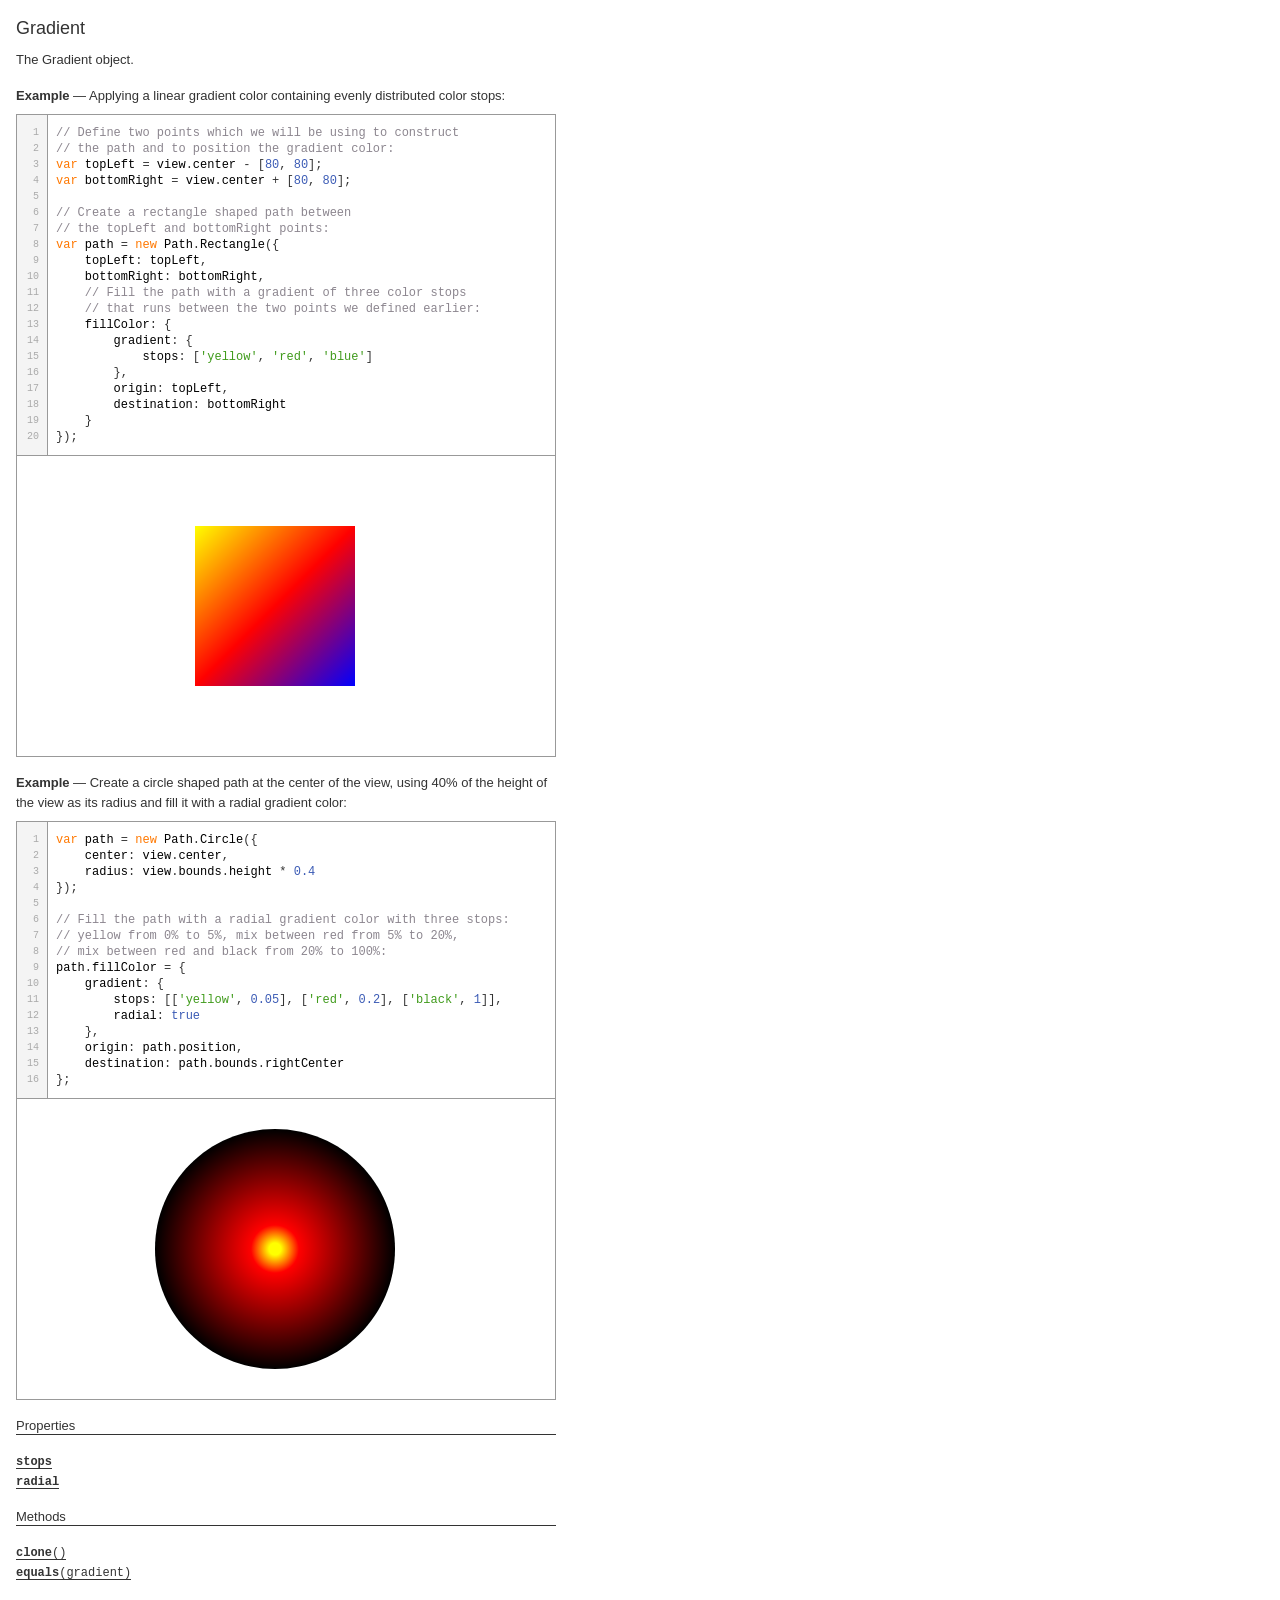
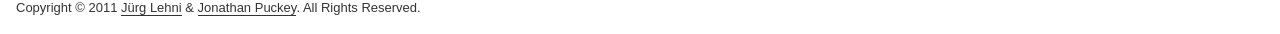
<file: js/paperjs/docs/classes/Gradient.html>
<!DOCTYPE html>
<html>
<head>
<meta charset="UTF-8">
<title>Gradient</title>
<base target="class-frame">
<link href="../assets/css/docs.css" rel="stylesheet" type="text/css">
<script src="../assets/js/paper.js"></script>
<script src="../assets/js/jquery.js"></script>
<script src="../assets/js/codemirror.js"></script>
<script src="../assets/js/docs.js"></script>
</head>
<body class="reference">
<div class="reference-class">
<h1>Gradient</h1>

<p>The Gradient object.</p>
<p>
<b>Example</b> &mdash; Applying a linear gradient color containing evenly distributed color stops:
</p>

<div class="paperscript split">

<div class="buttons">
<div class="button run">Run</div>
</div>

<script type="text/paperscript" canvas="canvas-0">
// Define two points which we will be using to construct
// the path and to position the gradient color:
var topLeft = view.center - [80, 80];
var bottomRight = view.center + [80, 80];

// Create a rectangle shaped path between
// the topLeft and bottomRight points:
var path = new Path.Rectangle({
    topLeft: topLeft,
    bottomRight: bottomRight,
    // Fill the path with a gradient of three color stops
    // that runs between the two points we defined earlier:
    fillColor: {
        gradient: {
            stops: ['yellow', 'red', 'blue']
        },
        origin: topLeft,
        destination: bottomRight
    }
});
</script>
<div class="canvas"><canvas width="516" height="300" id="canvas-0"></canvas></div>
</div>


<p>
<b>Example</b> &mdash; Create a circle shaped path at the center of the view, using 40% of the height of the view as its radius and fill it with a radial gradient color:
</p>

<div class="paperscript split">

<div class="buttons">
<div class="button run">Run</div>
</div>

<script type="text/paperscript" canvas="canvas-1">
var path = new Path.Circle({
    center: view.center,
    radius: view.bounds.height * 0.4
});

// Fill the path with a radial gradient color with three stops:
// yellow from 0% to 5%, mix between red from 5% to 20%,
// mix between red and black from 20% to 100%:
path.fillColor = {
    gradient: {
        stops: [['yellow', 0.05], ['red', 0.2], ['black', 1]],
        radial: true
    },
    origin: path.position,
    destination: path.bounds.rightCenter
};
</script>
<div class="canvas"><canvas width="516" height="300" id="canvas-1"></canvas></div>
</div>


</div>





	<div class="reference-members"><h2>Properties</h2>
		
			
<div id="stops" class="member">
<div class="member-link">
<a name="stops" href="#stops"><tt><b>stops</b></tt></a>
</div>
<div class="member-description hidden">

<div class="member-text">
	<p>The gradient stops on the gradient ramp.</p>
	
	
	<ul><b>Type:</b>
	<li>
		Array of <a href="../classes/GradientStop.html"><tt>GradientStop</tt></a> objects
	</li>
	</ul>
    
	
	
</div>

</div>
</div>
		
			
<div id="radial" class="member">
<div class="member-link">
<a name="radial" href="#radial"><tt><b>radial</b></tt></a>
</div>
<div class="member-description hidden">

<div class="member-text">
	<p>Specifies whether the gradient is radial or linear.</p>
	
	
	<ul><b>Type:</b>
	<li>
		<tt>Boolean</tt>
	</li>
	</ul>
    
	
	
</div>

</div>
</div>
		
	</div>



<!-- ============================== methods ================================ -->
	<div class="reference-members"><h2>Methods</h2>
		
			
<div id="clone" class="member">
<div class="member-link">
<a name="clone" href="#clone"><tt><b>clone</b>()</tt></a>
</div>
<div class="member-description hidden">
<div class="member-text">
	
    
	
	
	<ul><b>Returns:</b>
	
		<li>
<tt><a href="../classes/Gradient.html"><tt>Gradient</tt></a></tt>&nbsp;&mdash;&nbsp;a copy of the gradient
</li>
	
	</ul>

	
	
</div>
</div>
</div>
		
			
<div id="equals-gradient" class="member">
<div class="member-link">
<a name="equals-gradient" href="#equals-gradient"><tt><b>equals</b>(gradient)</tt></a>
</div>
<div class="member-description hidden">
<div class="member-text">
	<p>Checks whether the gradient is equal to the supplied gradient.</p>
    
	
<ul><b>Parameters:</b>

<li>
<tt>gradient:</tt> 
<a href="../classes/Gradient.html"><tt>Gradient</tt></a>


</li>

</ul>

	
	<ul><b>Returns:</b>
	
		<li>
<tt><tt>Boolean</tt></tt>&nbsp;&mdash;&nbsp;<tt>true</tt> if they are equal, <tt>false</tt> otherwise
</li>
	
	</ul>

	
	
</div>
</div>
</div>
		
	</div>




<!-- =========================== copyright notice ========================= -->
<p class="footer">Copyright &#169; 2011 <a href="http://www.lehni.org" target="_blank">J&uuml;rg Lehni</a> &amp; <a href="http://www.jonathanpuckey.com" target="_blank">Jonathan Puckey</a>. All Rights Reserved.</p>
<div class="content-end"></div>

</body>
</file>
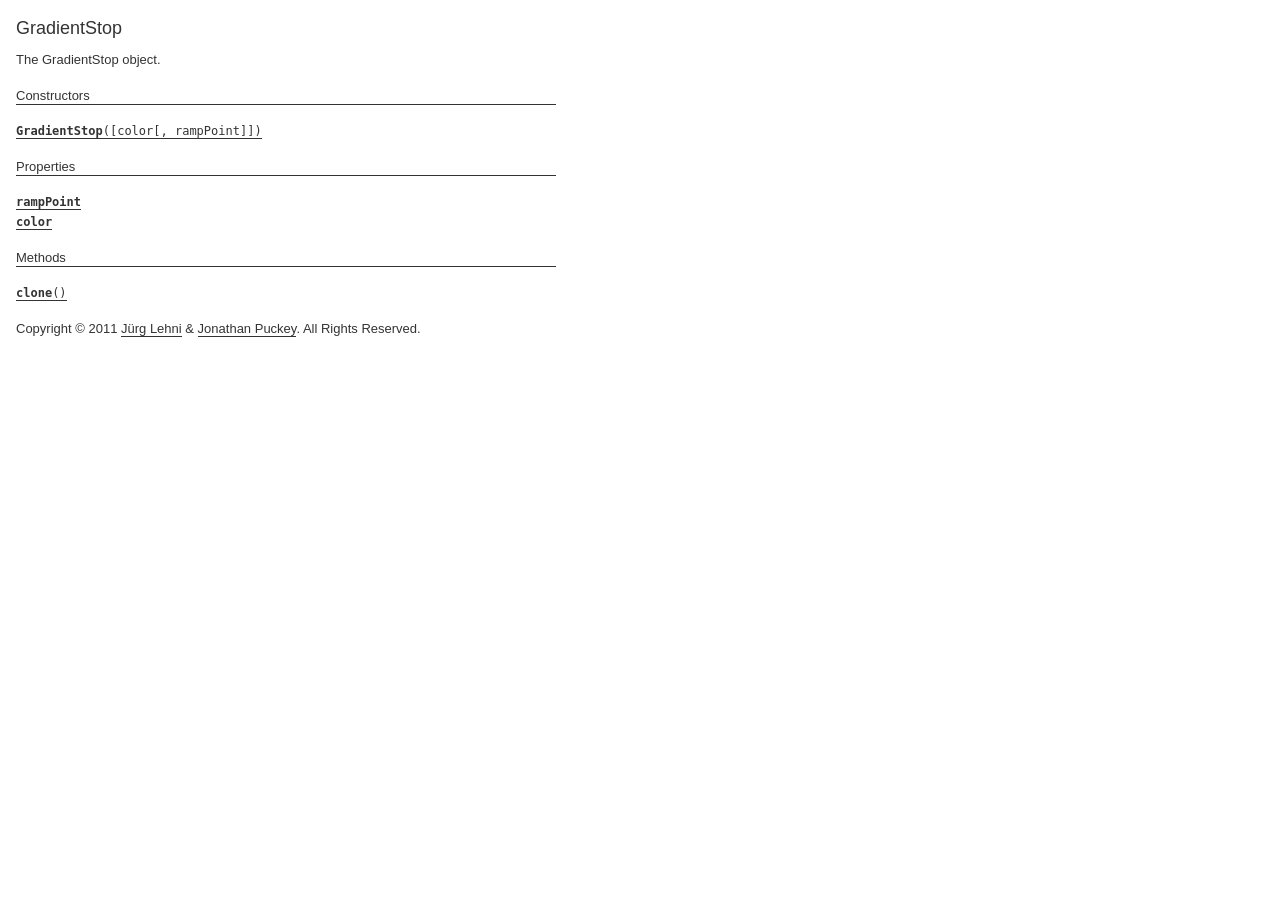
<file: js/paperjs/docs/classes/GradientStop.html>
<!DOCTYPE html>
<html>
<head>
<meta charset="UTF-8">
<title>GradientStop</title>
<base target="class-frame">
<link href="../assets/css/docs.css" rel="stylesheet" type="text/css">
<script src="../assets/js/paper.js"></script>
<script src="../assets/js/jquery.js"></script>
<script src="../assets/js/codemirror.js"></script>
<script src="../assets/js/docs.js"></script>
</head>
<body class="reference">
<div class="reference-class">
<h1>GradientStop</h1>

<p>The GradientStop object.</p>

</div>

<!-- ============================== constructors ========================= -->
<div class="reference-members"><h2>Constructors</h2>
	
		
<div id="gradientstop" class="member">
<div class="member-link">
<a name="gradientstop" href="#gradientstop"><tt><b>GradientStop</b>([color[, rampPoint]])</tt></a>
</div>
<div class="member-description hidden">
<div class="member-text">
    <p>Creates a GradientStop object.</p>
    
<ul><b>Parameters:</b>

<li>
<tt>color:</tt> 
<a href="../classes/Color.html"><tt>Color</tt></a>
&mdash;&nbsp;the color of the stop
&mdash;&nbsp;optional, default: <tt>new Color(0, 0, 0)</tt>
</li>

<li>
<tt>rampPoint:</tt> 
<tt>Number</tt>
&mdash;&nbsp;the position of the stop on the gradient
ramp as a value between 0 and 1
&mdash;&nbsp;optional, default: <tt>0</tt>
</li>

</ul>

    
	<ul><b>Returns:</b>
	
		<li>
<tt><a href="../classes/GradientStop.html"><tt>GradientStop</tt></a></tt>
</li>
	
	</ul>

    
    
</div>
</div>
</div>
	
</div>





	<div class="reference-members"><h2>Properties</h2>
		
			
<div id="ramppoint" class="member">
<div class="member-link">
<a name="ramppoint" href="#ramppoint"><tt><b>rampPoint</b></tt></a>
</div>
<div class="member-description hidden">

<div class="member-text">
	<p>The ramp-point of the gradient stop as a value between <tt>0</tt> and
<tt>1</tt>.</p>
	
	
	<ul><b>Type:</b>
	<li>
		<tt>Number</tt>
	</li>
	</ul>
    
	
	<p>
<b>Example</b> &mdash; Animating a gradient's ramp points:
</p>

<div class="paperscript split">

<div class="buttons">
<div class="button run">Run</div>
</div>

<script type="text/paperscript" canvas="canvas-0">
// Create a circle shaped path at the center of the view,
// using 40% of the height of the view as its radius
// and fill it with a radial gradient color:
var path = new Path.Circle({
    center: view.center,
    radius: view.bounds.height * 0.4
});

path.fillColor = {
    gradient: {
        stops: [['yellow', 0.05], ['red', 0.2], ['black', 1]],
        radial: true
    },
    origin: path.position,
    destination: path.bounds.rightCenter
};

var gradient = path.fillColor.gradient;

// This function is called each frame of the animation:
function onFrame(event) {
    var blackStop = gradient.stops[2];
    // Animate the rampPoint between 0.7 and 0.9:
    blackStop.rampPoint = Math.sin(event.time * 5) * 0.1 + 0.8;

    // Animate the rampPoint between 0.2 and 0.4
    var redStop = gradient.stops[1];
    redStop.rampPoint = Math.sin(event.time * 3) * 0.1 + 0.3;
}
</script>
<div class="canvas"><canvas width="516" height="300" id="canvas-0"></canvas></div>
</div>


</div>

</div>
</div>
		
			
<div id="color" class="member">
<div class="member-link">
<a name="color" href="#color"><tt><b>color</b></tt></a>
</div>
<div class="member-description hidden">

<div class="member-text">
	<p>The color of the gradient stop.</p>
	
	
	<ul><b>Type:</b>
	<li>
		<a href="../classes/Color.html"><tt>Color</tt></a>
	</li>
	</ul>
    
	
	<p>
<b>Example</b> &mdash; Animating a gradient's ramp points:
</p>

<div class="paperscript split">

<div class="buttons">
<div class="button run">Run</div>
</div>

<script type="text/paperscript" canvas="canvas-1">
// Create a circle shaped path at the center of the view,
// using 40% of the height of the view as its radius
// and fill it with a radial gradient color:
var path = new Path.Circle({
    center: view.center,
    radius: view.bounds.height * 0.4
});

path.fillColor = {
    gradient: {
        stops: [['yellow', 0.05], ['red', 0.2], ['black', 1]],
        radial: true
    },
    origin: path.position,
    destination: path.bounds.rightCenter
};

var redStop = path.fillColor.gradient.stops[1];
var blackStop = path.fillColor.gradient.stops[2];

// This function is called each frame of the animation:
function onFrame(event) {
    // Animate the rampPoint between 0.7 and 0.9:
    blackStop.rampPoint = Math.sin(event.time * 5) * 0.1 + 0.8;

    // Animate the rampPoint between 0.2 and 0.4
    redStop.rampPoint = Math.sin(event.time * 3) * 0.1 + 0.3;
}
</script>
<div class="canvas"><canvas width="516" height="300" id="canvas-1"></canvas></div>
</div>


</div>

</div>
</div>
		
	</div>



<!-- ============================== methods ================================ -->
	<div class="reference-members"><h2>Methods</h2>
		
			
<div id="clone" class="member">
<div class="member-link">
<a name="clone" href="#clone"><tt><b>clone</b>()</tt></a>
</div>
<div class="member-description hidden">
<div class="member-text">
	
    
	
	
	<ul><b>Returns:</b>
	
		<li>
<tt><a href="../classes/GradientStop.html"><tt>GradientStop</tt></a></tt>&nbsp;&mdash;&nbsp;a copy of the gradient-stop
</li>
	
	</ul>

	
	
</div>
</div>
</div>
		
	</div>




<!-- =========================== copyright notice ========================= -->
<p class="footer">Copyright &#169; 2011 <a href="http://www.lehni.org" target="_blank">J&uuml;rg Lehni</a> &amp; <a href="http://www.jonathanpuckey.com" target="_blank">Jonathan Puckey</a>. All Rights Reserved.</p>
<div class="content-end"></div>

</body>
</file>
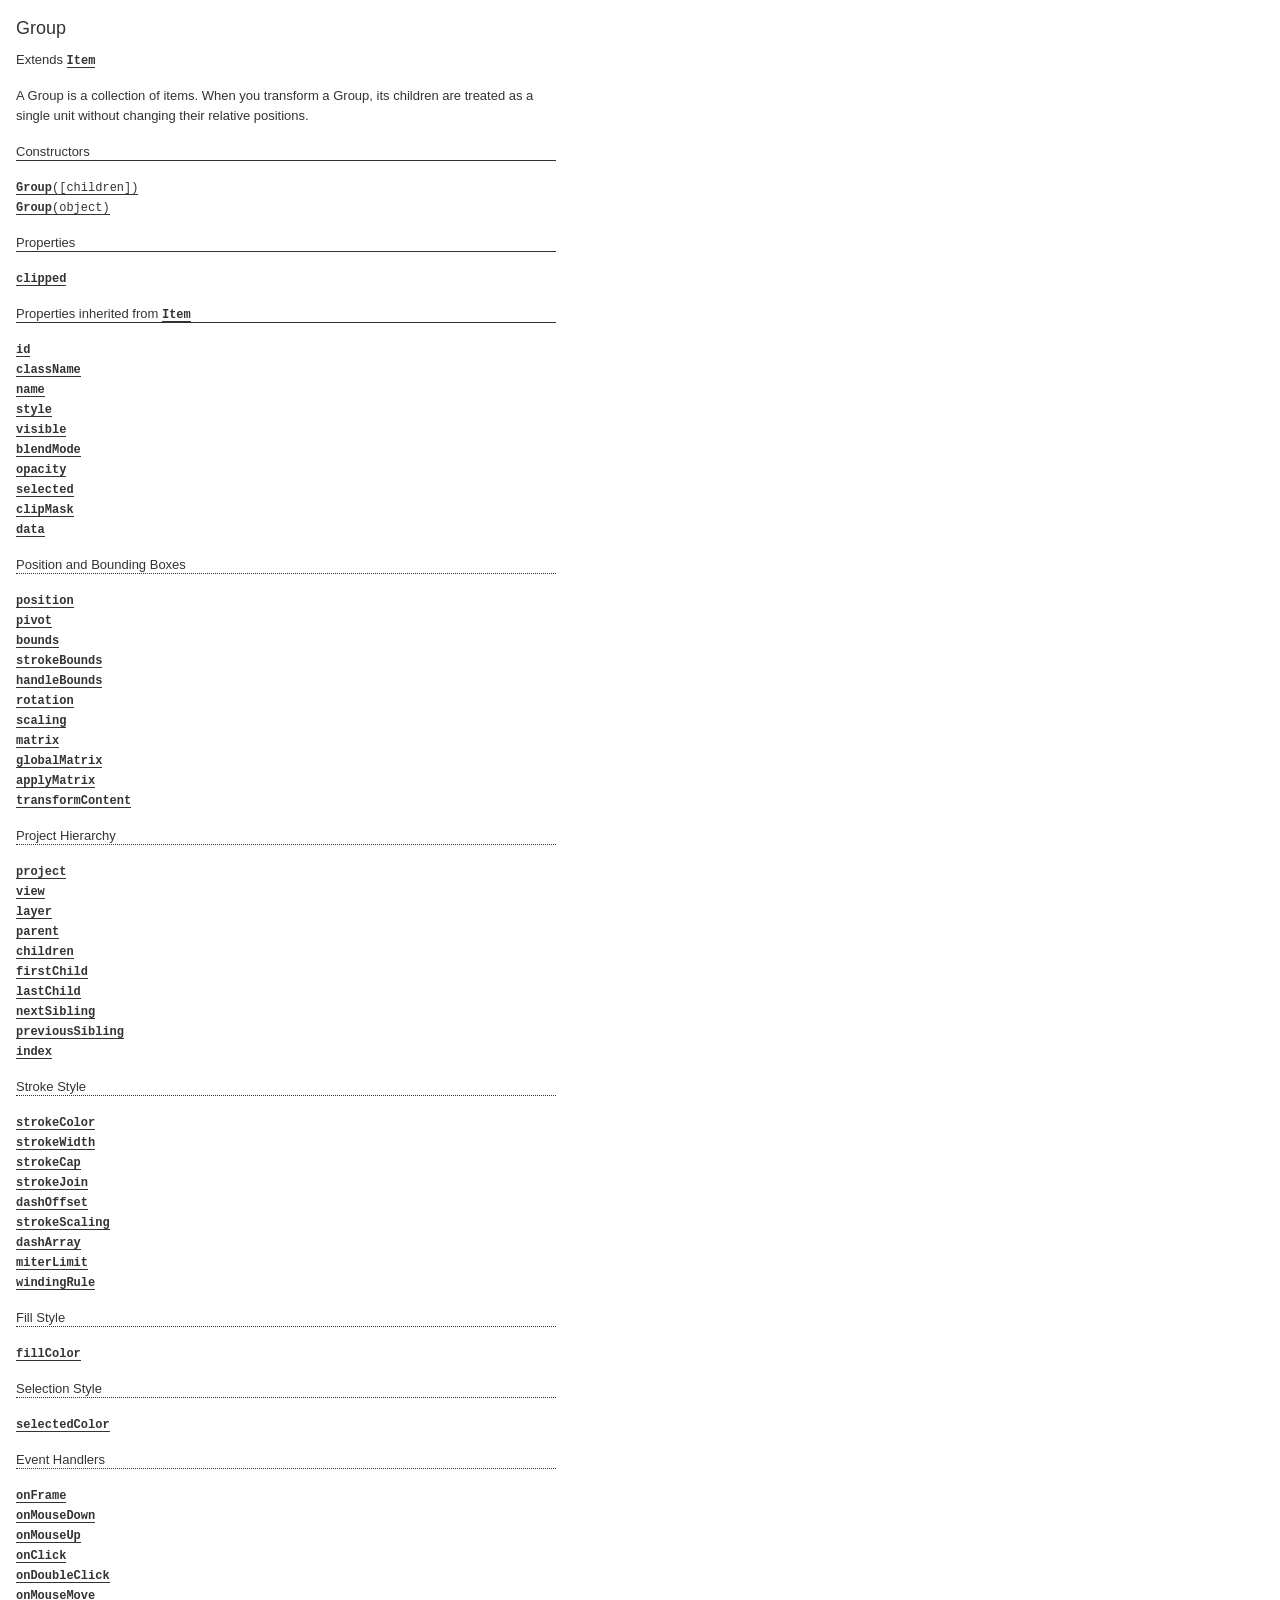
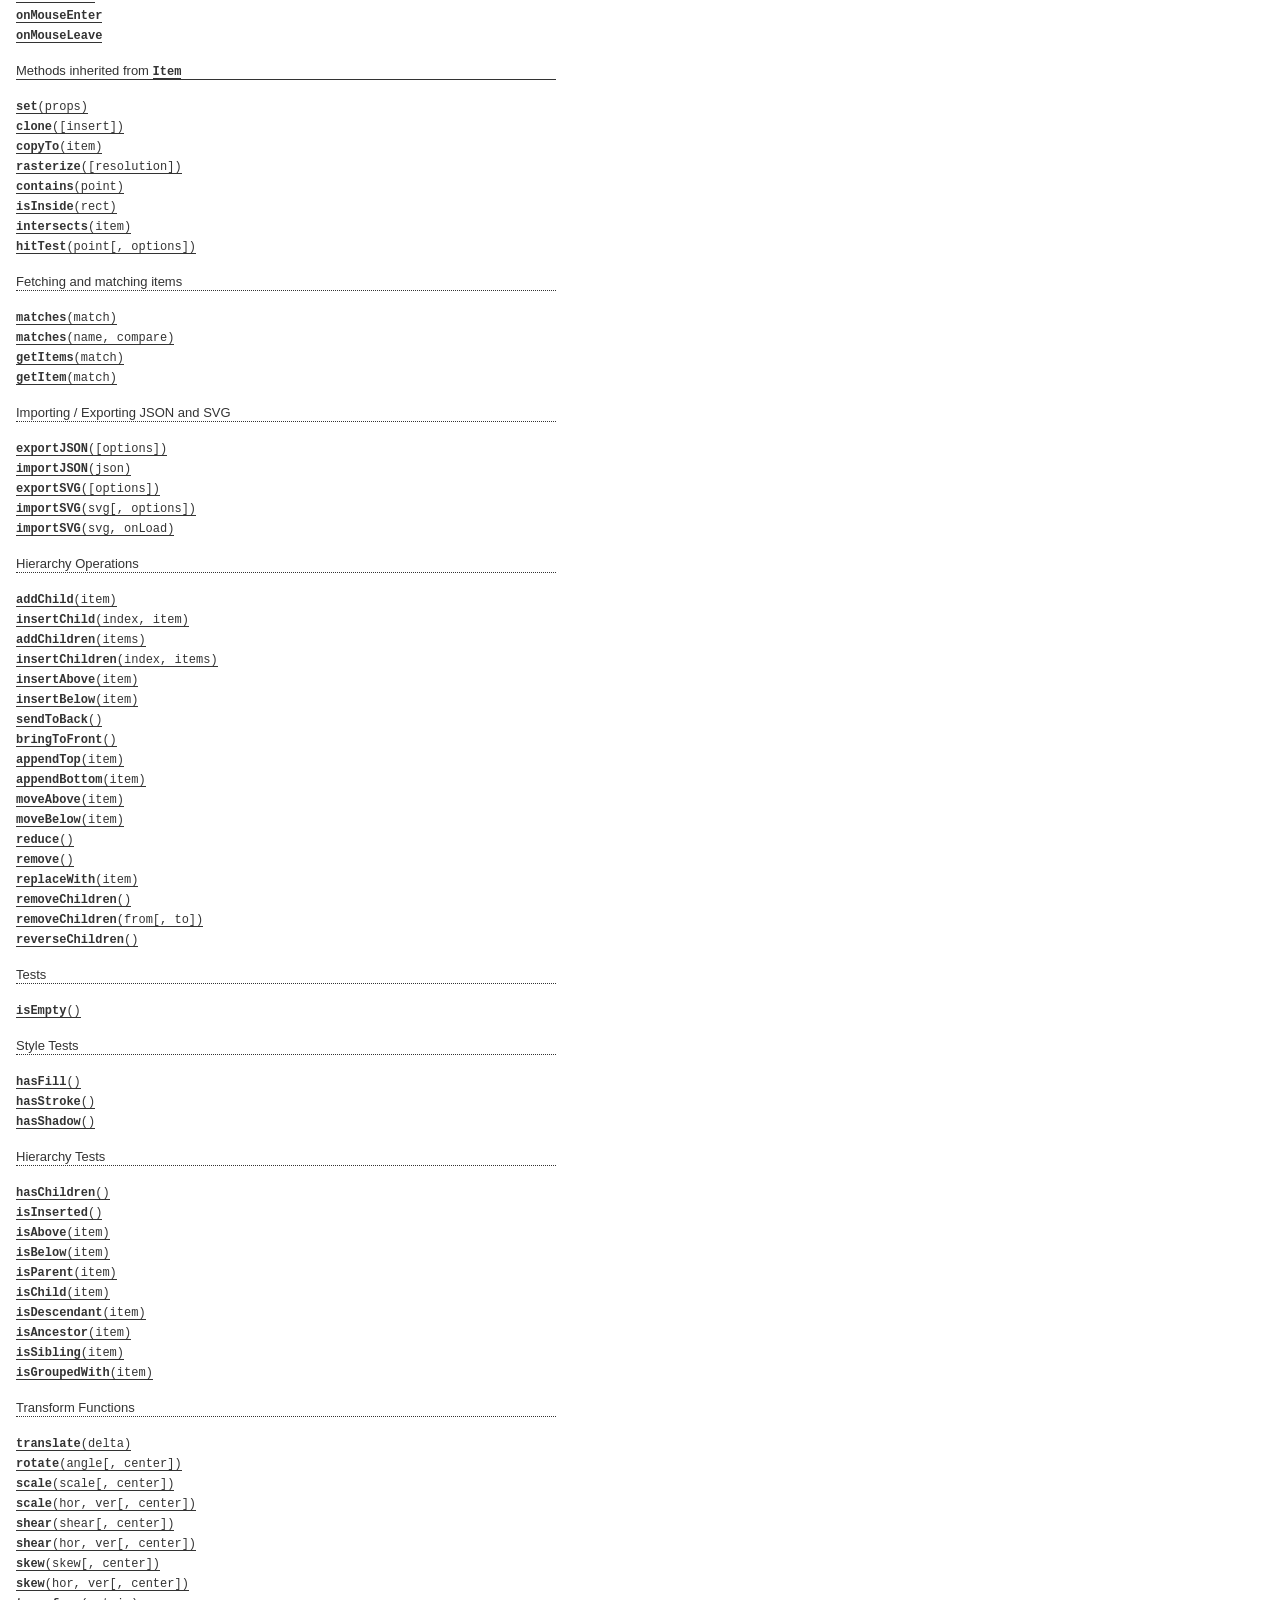
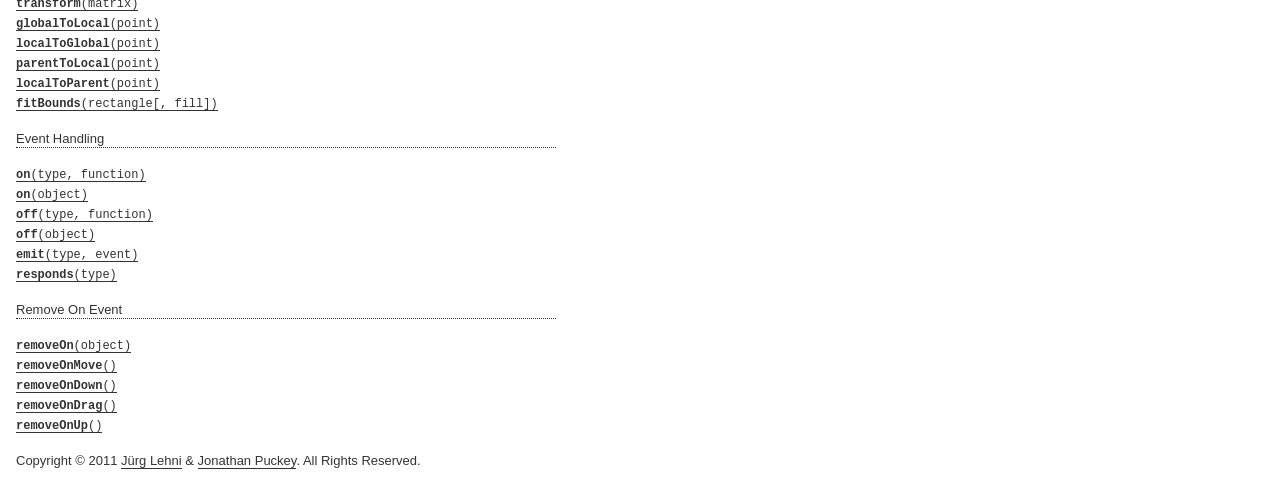
<file: js/paperjs/docs/classes/Group.html>
<!DOCTYPE html>
<html>
<head>
<meta charset="UTF-8">
<title>Group</title>
<base target="class-frame">
<link href="../assets/css/docs.css" rel="stylesheet" type="text/css">
<script src="../assets/js/paper.js"></script>
<script src="../assets/js/jquery.js"></script>
<script src="../assets/js/codemirror.js"></script>
<script src="../assets/js/docs.js"></script>
</head>
<body class="reference">
<div class="reference-class">
<h1>Group</h1>

<p> Extends <b><a href="../classes/Item.html"><tt>Item</tt></a></b></p>

<p>A Group is a collection of items. When you transform a Group, its
children are treated as a single unit without changing their relative
positions.</p>

</div>

<!-- ============================== constructors ========================= -->
<div class="reference-members"><h2>Constructors</h2>
	
		
<div id="group" class="member">
<div class="member-link">
<a name="group" href="#group"><tt><b>Group</b>([children])</tt></a>
</div>
<div class="member-description hidden">
<div class="member-text">
    <p>Creates a new Group item and places it at the top of the active layer.</p>
    
<ul><b>Parameters:</b>

<li>
<tt>children:</tt> 
Array of <a href="../classes/Item.html"><tt>Item</tt></a> objects
&mdash;&nbsp;An array of children that will be added to the
newly created group
&mdash;&nbsp;optional
</li>

</ul>

    
	<ul><b>Returns:</b>
	
		<li>
<tt><a href="../classes/Group.html"><tt>Group</tt></a></tt>
</li>
	
	</ul>

    
    <p>
<b>Example</b> &mdash; Create a group containing two paths:
</p>

<div class="paperscript split">

<div class="buttons">
<div class="button run">Run</div>
</div>

<script type="text/paperscript" canvas="canvas-0">
var path = new Path([100, 100], [100, 200]);
var path2 = new Path([50, 150], [150, 150]);

// Create a group from the two paths:
var group = new Group([path, path2]);

// Set the stroke color of all items in the group:
group.strokeColor = 'black';

// Move the group to the center of the view:
group.position = view.center;
</script>
<div class="canvas"><canvas width="516" height="100" id="canvas-0"></canvas></div>
</div>


<p>
<b>Example</b> &mdash; Click in the view to add a path to the group, which in turn is rotated every frame:
</p>

<div class="paperscript split">

<div class="buttons">
<div class="button run">Run</div>
</div>

<script type="text/paperscript" canvas="canvas-1">
var group = new Group();

function onMouseDown(event) {
    // Create a new circle shaped path at the position
    // of the mouse:
    var path = new Path.Circle(event.point, 5);
    path.fillColor = 'black';

    // Add the path to the group's children list:
    group.addChild(path);
}

function onFrame(event) {
    // Rotate the group by 1 degree from
    // the centerpoint of the view:
    group.rotate(1, view.center);
}
</script>
<div class="canvas"><canvas width="516" height="320" id="canvas-1"></canvas></div>
</div>


</div>
</div>
</div>
	
		
<div id="group-object" class="member">
<div class="member-link">
<a name="group-object" href="#group-object"><tt><b>Group</b>(object)</tt></a>
</div>
<div class="member-description hidden">
<div class="member-text">
    <p>Creates a new Group item and places it at the top of the active layer.</p>
    
<ul><b>Parameters:</b>

<li>
<tt>object:</tt> 
<tt>Object</tt>
&mdash;&nbsp;an object literal containing the properties to be
set on the group

</li>

</ul>

    
	<ul><b>Returns:</b>
	
		<li>
<tt><a href="../classes/Group.html"><tt>Group</tt></a></tt>
</li>
	
	</ul>

    
    <p>
<b>Example</b> 
</p>

<div class="paperscript split">

<div class="buttons">
<div class="button run">Run</div>
</div>

<script type="text/paperscript" canvas="canvas-2">
var path = new Path([100, 100], [100, 200]);
var path2 = new Path([50, 150], [150, 150]);

// Create a group from the two paths:
var group = new Group({
    children: [path, path2],
    // Set the stroke color of all items in the group:
    strokeColor: 'black',
    // Move the group to the center of the view:
    position: view.center
});
</script>
<div class="canvas"><canvas width="516" height="100" id="canvas-2"></canvas></div>
</div>


</div>
</div>
</div>
	
</div>





	<div class="reference-members"><h2>Properties</h2>
		
			
<div id="clipped" class="member">
<div class="member-link">
<a name="clipped" href="#clipped"><tt><b>clipped</b></tt></a>
</div>
<div class="member-description hidden">

<div class="member-text">
	<p>Specifies whether the group item is to be clipped.</p>
<p>When setting to <tt>true</tt>, the first child in the group is
automatically defined as the clipping mask.</p>
	
	
	<ul><b>Type:</b>
	<li>
		<tt>Boolean</tt>
	</li>
	</ul>
    
	
	<p>
<b>Example</b> 
</p>

<div class="paperscript split">

<div class="buttons">
<div class="button run">Run</div>
</div>

<script type="text/paperscript" canvas="canvas-3">
var star = new Path.Star({
    center: view.center,
    points: 6,
    radius1: 20,
    radius2: 40,
    fillColor: 'red'
});

var circle = new Path.Circle({
    center: view.center,
    radius: 25,
    strokeColor: 'black'
});

// Create a group of the two items and clip it:
var group = new Group(circle, star);
group.clipped = true;

// Lets animate the circle:
function onFrame(event) {
    var offset = Math.sin(event.count / 30) * 30;
    circle.position.x = view.center.x + offset;
}
</script>
<div class="canvas"><canvas width="516" height="100" id="canvas-3"></canvas></div>
</div>


</div>

</div>
</div>
		
	</div>






<!-- =========================== inherited properties ====================== -->
<div class="reference-members"><h2>Properties inherited from <a href="../classes/Item.html"><tt>Item</tt></a></h2>

	
<div id="id" class="member">
<div class="member-link">
<a name="id" href="#id"><tt><b>id</b></tt></a>
</div>
<div class="member-description hidden">

<div class="member-text">
	<p>The unique id of the item.</p>
	
		<p>Read only.</p>
	
	
	<ul><b>Type:</b>
	<li>
		<tt>Number</tt>
	</li>
	</ul>
    
	
	
</div>

</div>
</div>

	
<div id="classname" class="member">
<div class="member-link">
<a name="classname" href="#classname"><tt><b>className</b></tt></a>
</div>
<div class="member-description hidden">

<div class="member-text">
	<p>The class name of the item as a string.</p>
	
	
	<ul><b>Type:</b>
	<li>
		<tt>String('Group', 'Layer', 'Path', 'CompoundPath', 'Shape',
'Raster', 'PlacedSymbol', 'PointText')</tt>
	</li>
	</ul>
    
	
	
</div>

</div>
</div>

	
<div id="name" class="member">
<div class="member-link">
<a name="name" href="#name"><tt><b>name</b></tt></a>
</div>
<div class="member-description hidden">

<div class="member-text">
	<p>The name of the item. If the item has a name, it can be accessed by name
through its parent's children list.</p>
	
	
	<ul><b>Type:</b>
	<li>
		<tt>String</tt>
	</li>
	</ul>
    
	
	<p>
<b>Example</b> 
</p>

<div class="paperscript split">

<div class="buttons">
<div class="button run">Run</div>
</div>

<script type="text/paperscript" canvas="canvas-4">
var path = new Path.Circle({
    center: [80, 50],
    radius: 35
});
// Set the name of the path:
path.name = 'example';

// Create a group and add path to it as a child:
var group = new Group();
group.addChild(path);

// The path can be accessed by name:
group.children['example'].fillColor = 'red';
</script>
<div class="canvas"><canvas width="516" height="100" id="canvas-4"></canvas></div>
</div>


</div>

</div>
</div>

	
<div id="style" class="member">
<div class="member-link">
<a name="style" href="#style"><tt><b>style</b></tt></a>
</div>
<div class="member-description hidden">

<div class="member-text">
	<p>The path style of the item.</p>
	
	
	<ul><b>Type:</b>
	<li>
		<a href="../classes/Style.html"><tt>Style</tt></a>
	</li>
	</ul>
    
	
	<p>
<b>Example</b> &mdash; Applying several styles to an item in one go, by passing an object to its style property:
</p>

<div class="paperscript split">

<div class="buttons">
<div class="button run">Run</div>
</div>

<script type="text/paperscript" canvas="canvas-5">
var circle = new Path.Circle({
    center: [80, 50],
    radius: 30
});
circle.style = {
    fillColor: 'blue',
    strokeColor: 'red',
    strokeWidth: 5
};
</script>
<div class="canvas"><canvas width="516" height="100" id="canvas-5"></canvas></div>
</div>


<p>
<b>Example</b> &mdash; Copying the style of another item:
</p>

<div class="paperscript split">

<div class="buttons">
<div class="button run">Run</div>
</div>

<script type="text/paperscript" canvas="canvas-6">
var path = new Path.Circle({
    center: [50, 50],
    radius: 30,
    fillColor: 'red'
});

var path2 = new Path.Circle({
    center: new Point(180, 50),
    radius: 20
});

// Copy the path style of path:
path2.style = path.style;
</script>
<div class="canvas"><canvas width="516" height="100" id="canvas-6"></canvas></div>
</div>


<p>
<b>Example</b> &mdash; Applying the same style object to multiple items:
</p>

<div class="paperscript split">

<div class="buttons">
<div class="button run">Run</div>
</div>

<script type="text/paperscript" canvas="canvas-7">
var myStyle = {
    fillColor: 'red',
    strokeColor: 'blue',
    strokeWidth: 4
};

var path = new Path.Circle({
    center: [50, 50],
    radius: 30
});
path.style = myStyle;

var path2 = new Path.Circle({
    center: new Point(150, 50),
    radius: 20
});
path2.style = myStyle;
</script>
<div class="canvas"><canvas width="516" height="100" id="canvas-7"></canvas></div>
</div>


</div>

</div>
</div>

	
<div id="visible" class="member">
<div class="member-link">
<a name="visible" href="#visible"><tt><b>visible</b></tt></a>
</div>
<div class="member-description hidden">

<div class="member-text">
	<p>Specifies whether the item is visible. When set to <tt>false</tt>, the
item won't be drawn.</p>
	
	
		<ul><b>Default:</b>
		<li>
		<tt>true</tt>
		</li>
		</ul>
	
	<ul><b>Type:</b>
	<li>
		<tt>Boolean</tt>
	</li>
	</ul>
    
	
	<p>
<b>Example</b> &mdash; Hiding an item:
</p>

<div class="paperscript split">

<div class="buttons">
<div class="button run">Run</div>
</div>

<script type="text/paperscript" canvas="canvas-8">
var path = new Path.Circle({
    center: [50, 50],
    radius: 20,
    fillColor: 'red'
});

// Hide the path:
path.visible = false;
</script>
<div class="canvas"><canvas width="516" height="100" id="canvas-8"></canvas></div>
</div>


</div>

</div>
</div>

	
<div id="blendmode" class="member">
<div class="member-link">
<a name="blendmode" href="#blendmode"><tt><b>blendMode</b></tt></a>
</div>
<div class="member-description hidden">

<div class="member-text">
	<p>The blend mode with which the item is composited onto the canvas. Both
the standard canvas compositing modes, as well as the new CSS blend modes
are supported. If blend-modes cannot be rendered natively, they are
emulated. Be aware that emulation can have an impact on performance.</p>
	
	
		<ul><b>Default:</b>
		<li>
		<tt>'normal'</tt>
		</li>
		</ul>
	
	<ul><b>Type:</b>
	<li>
		<tt>String('normal', 'multiply', 'screen', 'overlay', 'soft-light',
'hard-light', 'color-dodge', 'color-burn', 'darken', 'lighten',
'difference', 'exclusion', 'hue', 'saturation', 'luminosity', 'color',
'add', 'subtract', 'average', 'pin-light', 'negation', 'source-over',
'source-in', 'source-out', 'source-atop', 'destination-over',
'destination-in', 'destination-out', 'destination-atop', 'lighter',
'darker', 'copy', 'xor')</tt>
	</li>
	</ul>
    
	
	<p>
<b>Example</b> &mdash; Setting an item's blend mode:
</p>

<div class="paperscript split">

<div class="buttons">
<div class="button run">Run</div>
</div>

<script type="text/paperscript" canvas="canvas-9">
// Create a white rectangle in the background
// with the same dimensions as the view:
var background = new Path.Rectangle(view.bounds);
background.fillColor = 'white';

var circle = new Path.Circle({
    center: [80, 50],
    radius: 35,
    fillColor: 'red'
});

var circle2 = new Path.Circle({
    center: new Point(120, 50),
    radius: 35,
    fillColor: 'blue'
});

// Set the blend mode of circle2:
circle2.blendMode = 'multiply';
</script>
<div class="canvas"><canvas width="516" height="100" id="canvas-9"></canvas></div>
</div>


</div>

</div>
</div>

	
<div id="opacity" class="member">
<div class="member-link">
<a name="opacity" href="#opacity"><tt><b>opacity</b></tt></a>
</div>
<div class="member-description hidden">

<div class="member-text">
	<p>The opacity of the item as a value between <tt>0</tt> and <tt>1</tt>.</p>
	
	
		<ul><b>Default:</b>
		<li>
		<tt>1</tt>
		</li>
		</ul>
	
	<ul><b>Type:</b>
	<li>
		<tt>Number</tt>
	</li>
	</ul>
    
	
	<p>
<b>Example</b> &mdash; Making an item 50% transparent:
</p>

<div class="paperscript split">

<div class="buttons">
<div class="button run">Run</div>
</div>

<script type="text/paperscript" canvas="canvas-10">
var circle = new Path.Circle({
    center: [80, 50],
    radius: 35,
    fillColor: 'red'
});

var circle2 = new Path.Circle({
    center: new Point(120, 50),
    radius: 35,
    fillColor: 'blue',
    strokeColor: 'green',
    strokeWidth: 10
});

// Make circle2 50% transparent:
circle2.opacity = 0.5;
</script>
<div class="canvas"><canvas width="516" height="100" id="canvas-10"></canvas></div>
</div>


</div>

</div>
</div>

	
<div id="selected" class="member">
<div class="member-link">
<a name="selected" href="#selected"><tt><b>selected</b></tt></a>
</div>
<div class="member-description hidden">

<div class="member-text">
	<p>Specifies whether the item is selected. This will also return
<tt>true</tt> for <a href="../classes/Group.html"><tt>Group</tt></a> items if they are partially selected, e.g.</p>
<p>groups containing selected or partially selected paths.</p>
<p>Paper.js draws the visual outlines of selected items on top of your
project. This can be useful for debugging, as it allows you to see the
construction of paths, position of path curves, individual segment points
and bounding boxes of symbol and raster items.</p>
	
	
	<ul><b>Type:</b>
	<li>
		<tt>Boolean</tt>
	</li>
	</ul>
    
	
	<p><b>See also:</b>
	<tt><a href="../classes/Project.html#selecteditems"><tt>project.selectedItems</tt></a></tt>, <tt><a href="../classes/Segment.html#selected"><tt>segment.selected</tt></a></tt>, <tt><a href="../classes/Curve.html#selected"><tt>curve.selected</tt></a></tt>, <tt><a href="../classes/Point.html#selected"><tt>point.selected</tt></a></tt>
	</p>

	<p>
<b>Example</b> &mdash; Selecting an item:
</p>

<div class="paperscript split">

<div class="buttons">
<div class="button run">Run</div>
</div>

<script type="text/paperscript" canvas="canvas-11">
var path = new Path.Circle({
    center: [80, 50],
    radius: 35
});
path.selected = true; // Select the path
</script>
<div class="canvas"><canvas width="516" height="100" id="canvas-11"></canvas></div>
</div>


</div>

</div>
</div>

	
<div id="clipmask" class="member">
<div class="member-link">
<a name="clipmask" href="#clipmask"><tt><b>clipMask</b></tt></a>
</div>
<div class="member-description hidden">

<div class="member-text">
	<p>Specifies whether the item defines a clip mask. This can only be set on
paths, compound paths, and text frame objects, and only if the item is
already contained within a clipping group.</p>
	
	
	<ul><b>Type:</b>
	<li>
		<tt>Boolean</tt>
	</li>
	</ul>
    
	
	
</div>

</div>
</div>

	
<div id="data" class="member">
<div class="member-link">
<a name="data" href="#data"><tt><b>data</b></tt></a>
</div>
<div class="member-description hidden">

<div class="member-text">
	<p>A plain javascript object which can be used to store
arbitrary data on the item.</p>
	
	
	<ul><b>Type:</b>
	<li>
		<tt>Object</tt>
	</li>
	</ul>
    
	
	<p>
<b>Example</b> 
</p>


<pre class="code">var path = new Path();
path.data.remember = 'milk';</pre>

<p>
<b>Example</b> 
</p>


<pre class="code">var path = new Path();
path.data.malcolm = new Point(20, 30);
console.log(path.data.malcolm.x); // 20</pre>

<p>
<b>Example</b> 
</p>


<pre class="code">var path = new Path();
path.data = {
    home: 'Omicron Theta',
    found: 2338,
    pets: ['Spot']
};
console.log(path.data.pets.length); // 1</pre>

<p>
<b>Example</b> 
</p>


<pre class="code">var path = new Path({
    data: {
        home: 'Omicron Theta',
        found: 2338,
        pets: ['Spot']
    }
});
console.log(path.data.pets.length); // 1</pre>

</div>

</div>
</div>

	
	<h3>Position and Bounding Boxes</h3>

<div id="position" class="member">
<div class="member-link">
<a name="position" href="#position"><tt><b>position</b></tt></a>
</div>
<div class="member-description hidden">

<div class="member-text">
	<p>The item's position within the parent item's coordinate system. By
default, this is the <a href="../classes/Rectangle.html#center"><tt>rectangle.center</tt></a> of the item's
<a href="../classes/Item.html#bounds"><tt>bounds</tt></a> rectangle.</p>
	
	
	<ul><b>Type:</b>
	<li>
		<a href="../classes/Point.html"><tt>Point</tt></a>
	</li>
	</ul>
    
	
	<p>
<b>Example</b> &mdash; Changing the position of a path:
</p>

<div class="paperscript split">

<div class="buttons">
<div class="button run">Run</div>
</div>

<script type="text/paperscript" canvas="canvas-12">
// Create a circle at position { x: 10, y: 10 }
var circle = new Path.Circle({
    center: new Point(10, 10),
    radius: 10,
    fillColor: 'red'
});

// Move the circle to { x: 20, y: 20 }
circle.position = new Point(20, 20);

// Move the circle 100 points to the right and 50 points down
circle.position += new Point(100, 50);
</script>
<div class="canvas"><canvas width="516" height="100" id="canvas-12"></canvas></div>
</div>


<p>
<b>Example</b> &mdash; Changing the x coordinate of an item's position:
</p>

<div class="paperscript split">

<div class="buttons">
<div class="button run">Run</div>
</div>

<script type="text/paperscript" canvas="canvas-13">
// Create a circle at position { x: 20, y: 20 }
var circle = new Path.Circle({
    center: new Point(20, 20),
    radius: 10,
    fillColor: 'red'
});

// Move the circle 100 points to the right
circle.position.x += 100;
</script>
<div class="canvas"><canvas width="516" height="100" id="canvas-13"></canvas></div>
</div>


</div>

</div>
</div>

	
<div id="pivot" class="member">
<div class="member-link">
<a name="pivot" href="#pivot"><tt><b>pivot</b></tt></a>
</div>
<div class="member-description hidden">

<div class="member-text">
	<p>The item's pivot point specified in the item coordinate system, defining
the point around which all transformations are hinging. This is also the
reference point for <a href="../classes/Item.html#position"><tt>position</tt></a>. By default, it is set to
<tt>null</tt>, meaning the <a href="../classes/Rectangle.html#center"><tt>rectangle.center</tt></a> of the item's
<a href="../classes/Item.html#bounds"><tt>bounds</tt></a> rectangle is used as pivot.</p>
	
	
	<ul><b>Type:</b>
	<li>
		<a href="../classes/Point.html"><tt>Point</tt></a>
	</li>
	</ul>
    
	
	
</div>

</div>
</div>

	
<div id="bounds" class="member">
<div class="member-link">
<a name="bounds" href="#bounds"><tt><b>bounds</b></tt></a>
</div>
<div class="member-description hidden">

<div class="member-text">
	<p>The bounding rectangle of the item excluding stroke width.</p>
	
	
	<ul><b>Type:</b>
	<li>
		<a href="../classes/Rectangle.html"><tt>Rectangle</tt></a>
	</li>
	</ul>
    
	
	
</div>

</div>
</div>

	
<div id="strokebounds" class="member">
<div class="member-link">
<a name="strokebounds" href="#strokebounds"><tt><b>strokeBounds</b></tt></a>
</div>
<div class="member-description hidden">

<div class="member-text">
	<p>The bounding rectangle of the item including stroke width.</p>
	
	
	<ul><b>Type:</b>
	<li>
		<a href="../classes/Rectangle.html"><tt>Rectangle</tt></a>
	</li>
	</ul>
    
	
	
</div>

</div>
</div>

	
<div id="handlebounds" class="member">
<div class="member-link">
<a name="handlebounds" href="#handlebounds"><tt><b>handleBounds</b></tt></a>
</div>
<div class="member-description hidden">

<div class="member-text">
	<p>The bounding rectangle of the item including handles.</p>
	
	
	<ul><b>Type:</b>
	<li>
		<a href="../classes/Rectangle.html"><tt>Rectangle</tt></a>
	</li>
	</ul>
    
	
	
</div>

</div>
</div>

	
<div id="rotation" class="member">
<div class="member-link">
<a name="rotation" href="#rotation"><tt><b>rotation</b></tt></a>
</div>
<div class="member-description hidden">

<div class="member-text">
	<p>The current rotation angle of the item, as described by its
<a href="../classes/Item.html#matrix"><tt>matrix</tt></a>.</p>
	
	
	<ul><b>Type:</b>
	<li>
		<tt>Number</tt>
	</li>
	</ul>
    
	
	
</div>

</div>
</div>

	
<div id="scaling" class="member">
<div class="member-link">
<a name="scaling" href="#scaling"><tt><b>scaling</b></tt></a>
</div>
<div class="member-description hidden">

<div class="member-text">
	<p>The current scale factor of the item, as described by its
<a href="../classes/Item.html#matrix"><tt>matrix</tt></a>.</p>
	
	
	<ul><b>Type:</b>
	<li>
		<a href="../classes/Point.html"><tt>Point</tt></a>
	</li>
	</ul>
    
	
	
</div>

</div>
</div>

	
<div id="matrix" class="member">
<div class="member-link">
<a name="matrix" href="#matrix"><tt><b>matrix</b></tt></a>
</div>
<div class="member-description hidden">

<div class="member-text">
	<p>The item's transformation matrix, defining position and dimensions in
relation to its parent item in which it is contained.</p>
	
	
	<ul><b>Type:</b>
	<li>
		<a href="../classes/Matrix.html"><tt>Matrix</tt></a>
	</li>
	</ul>
    
	
	
</div>

</div>
</div>

	
<div id="globalmatrix" class="member">
<div class="member-link">
<a name="globalmatrix" href="#globalmatrix"><tt><b>globalMatrix</b></tt></a>
</div>
<div class="member-description hidden">

<div class="member-text">
	<p>The item's global transformation matrix in relation to the global project
coordinate space. Note that the view's transformations resulting from
zooming and panning are not factored in.</p>
	
		<p>Read only.</p>
	
	
	<ul><b>Type:</b>
	<li>
		<a href="../classes/Matrix.html"><tt>Matrix</tt></a>
	</li>
	</ul>
    
	
	
</div>

</div>
</div>

	
<div id="applymatrix" class="member">
<div class="member-link">
<a name="applymatrix" href="#applymatrix"><tt><b>applyMatrix</b></tt></a>
</div>
<div class="member-description hidden">

<div class="member-text">
	<p>Controls whether the transformations applied to the item (e.g. through
<a href="../classes/Item.html#transform-matrix"><tt>transform(matrix)</tt></a>, <a href="../classes/Item.html#rotate-angle"><tt>rotate(angle)</tt></a>,
<a href="../classes/Item.html#scale-scale"><tt>scale(scale)</tt></a>, etc.) are stored in its <a href="../classes/Item.html#matrix"><tt>matrix</tt></a> property,
or whether they are directly applied to its contents or children (passed
on to the segments in <a href="../classes/Path.html"><tt>Path</tt></a> items, the children of <a href="../classes/Group.html"><tt>Group</tt></a>
items, etc.).</p>
	
	
	<ul><b>Type:</b>
	<li>
		<tt>Boolean</tt>
	</li>
	</ul>
    
	
	
</div>

</div>
</div>

	
<div id="transformcontent" class="member">
<div class="member-link">
<a name="transformcontent" href="#transformcontent"><tt><b>transformContent</b></tt></a>
</div>
<div class="member-description hidden">

</div>
</div>

	
	<h3>Project Hierarchy</h3>

<div id="project" class="member">
<div class="member-link">
<a name="project" href="#project"><tt><b>project</b></tt></a>
</div>
<div class="member-description hidden">

<div class="member-text">
	<p>The project that this item belongs to.</p>
	
		<p>Read only.</p>
	
	
	<ul><b>Type:</b>
	<li>
		<a href="../classes/Project.html"><tt>Project</tt></a>
	</li>
	</ul>
    
	
	
</div>

</div>
</div>

	
<div id="view" class="member">
<div class="member-link">
<a name="view" href="#view"><tt><b>view</b></tt></a>
</div>
<div class="member-description hidden">

<div class="member-text">
	<p>The view that this item belongs to.</p>
	
		<p>Read only.</p>
	
	
	<ul><b>Type:</b>
	<li>
		<a href="../classes/View.html"><tt>View</tt></a>
	</li>
	</ul>
    
	
	
</div>

</div>
</div>

	
<div id="layer" class="member">
<div class="member-link">
<a name="layer" href="#layer"><tt><b>layer</b></tt></a>
</div>
<div class="member-description hidden">

<div class="member-text">
	<p>The layer that this item is contained within.</p>
	
		<p>Read only.</p>
	
	
	<ul><b>Type:</b>
	<li>
		<a href="../classes/Layer.html"><tt>Layer</tt></a>
	</li>
	</ul>
    
	
	
</div>

</div>
</div>

	
<div id="parent" class="member">
<div class="member-link">
<a name="parent" href="#parent"><tt><b>parent</b></tt></a>
</div>
<div class="member-description hidden">

<div class="member-text">
	<p>The item that this item is contained within.</p>
	
	
	<ul><b>Type:</b>
	<li>
		<a href="../classes/Item.html"><tt>Item</tt></a>
	</li>
	</ul>
    
	
	<p>
<b>Example</b> 
</p>


<pre class="code">var path = new Path();

// New items are placed in the active layer:
console.log(path.parent == project.activeLayer); // true

var group = new Group();
group.addChild(path);

// Now the parent of the path has become the group:
console.log(path.parent == group); // true</pre>

<p>
<b>Example</b> &mdash; Setting the parent of the item to another item
</p>


<pre class="code">var path = new Path();

// New items are placed in the active layer:
console.log(path.parent == project.activeLayer); // true

var group = new Group();
group.parent = path;

// Now the parent of the path has become the group:
console.log(path.parent == group); // true

// The path is now contained in the children list of group:
console.log(group.children[0] == path); // true</pre>

<p>
<b>Example</b> &mdash; Setting the parent of an item in the constructor
</p>


<pre class="code">var group = new Group();

var path = new Path({
    parent: group
});

// The parent of the path is the group:
console.log(path.parent == group); // true

// The path is contained in the children list of group:
console.log(group.children[0] == path); // true</pre>

</div>

</div>
</div>

	
<div id="children" class="member">
<div class="member-link">
<a name="children" href="#children"><tt><b>children</b></tt></a>
</div>
<div class="member-description hidden">

<div class="member-text">
	<p>The children items contained within this item. Items that define a
<a href="../classes/Item.html#name"><tt>name</tt></a> can also be accessed by name.</p>
<p><b>Please note:</b> The children array should not be modified directly
using array functions. To remove single items from the children list, use
<a href="../classes/Item.html#remove"><tt>item.remove</tt></a>(), to remove all items from the children list, use
<a href="../classes/Item.html#removechildren"><tt>item.removeChildren</tt></a>(). To add items to the children list, use
<a href="../classes/Item.html#addchild-item"><tt>item.addChild(item)</tt></a> or <a href="../classes/Item.html#insertchild-index-item"><tt>item.insertChild(index, item)</tt></a>.</p>
	
	
	<ul><b>Type:</b>
	<li>
		Array of <a href="../classes/Item.html"><tt>Item</tt></a> objects
	</li>
	</ul>
    
	
	<p>
<b>Example</b> &mdash; Accessing items in the children array:
</p>

<div class="paperscript split">

<div class="buttons">
<div class="button run">Run</div>
</div>

<script type="text/paperscript" canvas="canvas-14">
var path = new Path.Circle({
    center: [80, 50],
    radius: 35
});

// Create a group and move the path into it:
var group = new Group();
group.addChild(path);

// Access the path through the group's children array:
group.children[0].fillColor = 'red';
</script>
<div class="canvas"><canvas width="516" height="100" id="canvas-14"></canvas></div>
</div>


<p>
<b>Example</b> &mdash; Accessing children by name:
</p>

<div class="paperscript split">

<div class="buttons">
<div class="button run">Run</div>
</div>

<script type="text/paperscript" canvas="canvas-15">
var path = new Path.Circle({
    center: [80, 50],
    radius: 35
});
// Set the name of the path:
path.name = 'example';

// Create a group and move the path into it:
var group = new Group();
group.addChild(path);

// The path can be accessed by name:
group.children['example'].fillColor = 'orange';
</script>
<div class="canvas"><canvas width="516" height="100" id="canvas-15"></canvas></div>
</div>


<p>
<b>Example</b> &mdash; Passing an array of items to item.children:
</p>

<div class="paperscript split">

<div class="buttons">
<div class="button run">Run</div>
</div>

<script type="text/paperscript" canvas="canvas-16">
var path = new Path.Circle({
    center: [80, 50],
    radius: 35
});

var group = new Group();
group.children = [path];

// The path is the first child of the group:
group.firstChild.fillColor = 'green';
</script>
<div class="canvas"><canvas width="516" height="100" id="canvas-16"></canvas></div>
</div>


</div>

</div>
</div>

	
<div id="firstchild" class="member">
<div class="member-link">
<a name="firstchild" href="#firstchild"><tt><b>firstChild</b></tt></a>
</div>
<div class="member-description hidden">

<div class="member-text">
	<p>The first item contained within this item. This is a shortcut for
accessing <tt>item.children[0]</tt>.</p>
	
		<p>Read only.</p>
	
	
	<ul><b>Type:</b>
	<li>
		<a href="../classes/Item.html"><tt>Item</tt></a>
	</li>
	</ul>
    
	
	
</div>

</div>
</div>

	
<div id="lastchild" class="member">
<div class="member-link">
<a name="lastchild" href="#lastchild"><tt><b>lastChild</b></tt></a>
</div>
<div class="member-description hidden">

<div class="member-text">
	<p>The last item contained within this item.This is a shortcut for
accessing <tt>item.children[item.children.length - 1]</tt>.</p>
	
		<p>Read only.</p>
	
	
	<ul><b>Type:</b>
	<li>
		<a href="../classes/Item.html"><tt>Item</tt></a>
	</li>
	</ul>
    
	
	
</div>

</div>
</div>

	
<div id="nextsibling" class="member">
<div class="member-link">
<a name="nextsibling" href="#nextsibling"><tt><b>nextSibling</b></tt></a>
</div>
<div class="member-description hidden">

<div class="member-text">
	<p>The next item on the same level as this item.</p>
	
		<p>Read only.</p>
	
	
	<ul><b>Type:</b>
	<li>
		<a href="../classes/Item.html"><tt>Item</tt></a>
	</li>
	</ul>
    
	
	
</div>

</div>
</div>

	
<div id="previoussibling" class="member">
<div class="member-link">
<a name="previoussibling" href="#previoussibling"><tt><b>previousSibling</b></tt></a>
</div>
<div class="member-description hidden">

<div class="member-text">
	<p>The previous item on the same level as this item.</p>
	
		<p>Read only.</p>
	
	
	<ul><b>Type:</b>
	<li>
		<a href="../classes/Item.html"><tt>Item</tt></a>
	</li>
	</ul>
    
	
	
</div>

</div>
</div>

	
<div id="index" class="member">
<div class="member-link">
<a name="index" href="#index"><tt><b>index</b></tt></a>
</div>
<div class="member-description hidden">

<div class="member-text">
	<p>The index of this item within the list of its parent's children.</p>
	
		<p>Read only.</p>
	
	
	<ul><b>Type:</b>
	<li>
		<tt>Number</tt>
	</li>
	</ul>
    
	
	
</div>

</div>
</div>

	
	<h3>Stroke Style</h3>

<div id="strokecolor" class="member">
<div class="member-link">
<a name="strokecolor" href="#strokecolor"><tt><b>strokeColor</b></tt></a>
</div>
<div class="member-description hidden">

<div class="member-text">
	<p>The color of the stroke.</p>
	
	
	<ul><b>Type:</b>
	<li>
		<a href="../classes/Color.html"><tt>Color</tt></a>
	</li>
	</ul>
    
	
	<p>
<b>Example</b> &mdash; Setting the stroke color of a path:
</p>

<div class="paperscript split">

<div class="buttons">
<div class="button run">Run</div>
</div>

<script type="text/paperscript" canvas="canvas-17">
// Create a circle shaped path at { x: 80, y: 50 }
// with a radius of 35:
var circle = new Path.Circle({
    center: [80, 50],
    radius: 35
});

// Set its stroke color to RGB red:
circle.strokeColor = new Color(1, 0, 0);
</script>
<div class="canvas"><canvas width="516" height="100" id="canvas-17"></canvas></div>
</div>


</div>

</div>
</div>

	
<div id="strokewidth" class="member">
<div class="member-link">
<a name="strokewidth" href="#strokewidth"><tt><b>strokeWidth</b></tt></a>
</div>
<div class="member-description hidden">

<div class="member-text">
	<p>The width of the stroke.</p>
	
	
	<ul><b>Type:</b>
	<li>
		<tt>Number</tt>
	</li>
	</ul>
    
	
	<p>
<b>Example</b> &mdash; Setting an item's stroke width:
</p>

<div class="paperscript split">

<div class="buttons">
<div class="button run">Run</div>
</div>

<script type="text/paperscript" canvas="canvas-18">
// Create a circle shaped path at { x: 80, y: 50 }
// with a radius of 35:
var circle = new Path.Circle({
    center: [80, 50],
    radius: 35,
    strokeColor: 'red'
});

// Set its stroke width to 10:
circle.strokeWidth = 10;
</script>
<div class="canvas"><canvas width="516" height="100" id="canvas-18"></canvas></div>
</div>


</div>

</div>
</div>

	
<div id="strokecap" class="member">
<div class="member-link">
<a name="strokecap" href="#strokecap"><tt><b>strokeCap</b></tt></a>
</div>
<div class="member-description hidden">

<div class="member-text">
	<p>The shape to be used at the beginning and end of open <a href="../classes/Path.html"><tt>Path</tt></a> items,
when they have a stroke.</p>
	
	
		<ul><b>Default:</b>
		<li>
		<tt>'butt'</tt>
		</li>
		</ul>
	
	<ul><b>Type:</b>
	<li>
		<tt>String('round', 'square', 'butt')</tt>
	</li>
	</ul>
    
	
	<p>
<b>Example</b> &mdash; A look at the different stroke caps:
</p>

<div class="paperscript split">

<div class="buttons">
<div class="button run">Run</div>
</div>

<script type="text/paperscript" canvas="canvas-19">
var line = new Path({
    segments: [[80, 50], [420, 50]],
    strokeColor: 'black',
    strokeWidth: 20,
    selected: true
});

// Set the stroke cap of the line to be round:
line.strokeCap = 'round';

// Copy the path and set its stroke cap to be square:
var line2 = line.clone();
line2.position.y += 50;
line2.strokeCap = 'square';

// Make another copy and set its stroke cap to be butt:
var line2 = line.clone();
line2.position.y += 100;
line2.strokeCap = 'butt';
</script>
<div class="canvas"><canvas width="516" height="200" id="canvas-19"></canvas></div>
</div>


</div>

</div>
</div>

	
<div id="strokejoin" class="member">
<div class="member-link">
<a name="strokejoin" href="#strokejoin"><tt><b>strokeJoin</b></tt></a>
</div>
<div class="member-description hidden">

<div class="member-text">
	<p>The shape to be used at the segments and corners of <a href="../classes/Path.html"><tt>Path</tt></a> items
when they have a stroke.</p>
	
	
		<ul><b>Default:</b>
		<li>
		<tt>'miter'</tt>
		</li>
		</ul>
	
	<ul><b>Type:</b>
	<li>
		<tt>String('miter', 'round', 'bevel')</tt>
	</li>
	</ul>
    
	
	<p>
<b>Example</b> &mdash; A look at the different stroke joins:
</p>

<div class="paperscript split">

<div class="buttons">
<div class="button run">Run</div>
</div>

<script type="text/paperscript" canvas="canvas-20">
var path = new Path({
    segments: [[80, 100], [120, 40], [160, 100]],
    strokeColor: 'black',
    strokeWidth: 20,
    // Select the path, in order to see where the stroke is formed:
    selected: true
});

var path2 = path.clone();
path2.position.x += path2.bounds.width * 1.5;
path2.strokeJoin = 'round';

var path3 = path2.clone();
path3.position.x += path3.bounds.width * 1.5;
path3.strokeJoin = 'bevel';
</script>
<div class="canvas"><canvas width="516" height="120" id="canvas-20"></canvas></div>
</div>


</div>

</div>
</div>

	
<div id="dashoffset" class="member">
<div class="member-link">
<a name="dashoffset" href="#dashoffset"><tt><b>dashOffset</b></tt></a>
</div>
<div class="member-description hidden">

<div class="member-text">
	<p>The dash offset of the stroke.</p>
	
	
		<ul><b>Default:</b>
		<li>
		<tt>0</tt>
		</li>
		</ul>
	
	<ul><b>Type:</b>
	<li>
		<tt>Number</tt>
	</li>
	</ul>
    
	
	
</div>

</div>
</div>

	
<div id="strokescaling" class="member">
<div class="member-link">
<a name="strokescaling" href="#strokescaling"><tt><b>strokeScaling</b></tt></a>
</div>
<div class="member-description hidden">

<div class="member-text">
	<p>Specifies whether the stroke is to be drawn taking the current affine
transformation into account (the default behavior), or whether it should
appear as a non-scaling stroke.</p>
	
	
		<ul><b>Default:</b>
		<li>
		<tt>true</tt>
		</li>
		</ul>
	
	<ul><b>Type:</b>
	<li>
		<tt>Boolean</tt>
	</li>
	</ul>
    
	
	
</div>

</div>
</div>

	
<div id="dasharray" class="member">
<div class="member-link">
<a name="dasharray" href="#dasharray"><tt><b>dashArray</b></tt></a>
</div>
<div class="member-description hidden">

<div class="member-text">
	<p>Specifies an array containing the dash and gap lengths of the stroke.</p>
	
	
		<ul><b>Default:</b>
		<li>
		<tt>[]</tt>
		</li>
		</ul>
	
	<ul><b>Type:</b>
	<li>
		<tt>Array</tt>
	</li>
	</ul>
    
	
	<p>
<b>Example</b> 
</p>

<div class="paperscript split">

<div class="buttons">
<div class="button run">Run</div>
</div>

<script type="text/paperscript" canvas="canvas-21">
var path = new Path.Circle({
    center: [80, 50],
    radius: 40,
    strokeWidth: 2,
    strokeColor: 'black'
});

// Set the dashed stroke to [10pt dash, 4pt gap]:
path.dashArray = [10, 4];
</script>
<div class="canvas"><canvas width="516" height="100" id="canvas-21"></canvas></div>
</div>


</div>

</div>
</div>

	
<div id="miterlimit" class="member">
<div class="member-link">
<a name="miterlimit" href="#miterlimit"><tt><b>miterLimit</b></tt></a>
</div>
<div class="member-description hidden">

<div class="member-text">
	<p>The miter limit of the stroke.</p>
<p>When two line segments meet at a sharp angle and miter joins have been
specified for <a href="../classes/Item.html#strokejoin"><tt>item.strokeJoin</tt></a>, it is possible for the miter to
extend far beyond the <a href="../classes/Item.html#strokewidth"><tt>item.strokeWidth</tt></a> of the path. The
miterLimit imposes a limit on the ratio of the miter length to the
<a href="../classes/Item.html#strokewidth"><tt>item.strokeWidth</tt></a>.</p>
	
	
		<ul><b>Default:</b>
		<li>
		<tt>10</tt>
		</li>
		</ul>
	
	<ul><b>Type:</b>
	<li>
		<tt>Number</tt>
	</li>
	</ul>
    
	
	
</div>

</div>
</div>

	
<div id="windingrule" class="member">
<div class="member-link">
<a name="windingrule" href="#windingrule"><tt><b>windingRule</b></tt></a>
</div>
<div class="member-description hidden">

<div class="member-text">
	<p>The winding-rule with which the shape gets filled. Please note that only
modern browsers support winding-rules other than <tt>'nonzero'</tt>.</p>
	
	
		<ul><b>Default:</b>
		<li>
		<tt>'nonzero'</tt>
		</li>
		</ul>
	
	<ul><b>Type:</b>
	<li>
		<tt>String('nonzero', 'evenodd')</tt>
	</li>
	</ul>
    
	
	
</div>

</div>
</div>

	
	<h3>Fill Style</h3>

<div id="fillcolor" class="member">
<div class="member-link">
<a name="fillcolor" href="#fillcolor"><tt><b>fillColor</b></tt></a>
</div>
<div class="member-description hidden">

<div class="member-text">
	<p>The fill color of the item.</p>
	
	
	<ul><b>Type:</b>
	<li>
		<a href="../classes/Color.html"><tt>Color</tt></a>
	</li>
	</ul>
    
	
	<p>
<b>Example</b> &mdash; Setting the fill color of a path to red:
</p>

<div class="paperscript split">

<div class="buttons">
<div class="button run">Run</div>
</div>

<script type="text/paperscript" canvas="canvas-22">
// Create a circle shaped path at { x: 80, y: 50 }
// with a radius of 35:
var circle = new Path.Circle({
    center: [80, 50],
    radius: 35
});

// Set the fill color of the circle to RGB red:
circle.fillColor = new Color(1, 0, 0);
</script>
<div class="canvas"><canvas width="516" height="100" id="canvas-22"></canvas></div>
</div>


</div>

</div>
</div>

	
	<h3>Selection Style</h3>

<div id="selectedcolor" class="member">
<div class="member-link">
<a name="selectedcolor" href="#selectedcolor"><tt><b>selectedColor</b></tt></a>
</div>
<div class="member-description hidden">

<div class="member-text">
	<p>The color the item is highlighted with when selected. If the item does
not specify its own color, the color defined by its layer is used instead.</p>
	
	
	<ul><b>Type:</b>
	<li>
		<a href="../classes/Color.html"><tt>Color</tt></a>
	</li>
	</ul>
    
	
	
</div>

</div>
</div>

	
	<h3>Event Handlers</h3>

<div id="onframe" class="member">
<div class="member-link">
<a name="onframe" href="#onframe"><tt><b>onFrame</b></tt></a>
</div>
<div class="member-description hidden">

<div class="member-text">
	<p>Item level handler function to be called on each frame of an animation.</p>
<p>The function receives an event object which contains information about
the frame event:</p>
	
	
	<ul><b>Type:</b>
	<li>
		<tt>Function</tt>
	</li>
	</ul>
    <ul>
<b>Options:</b>
<li><tt>event.count: <tt>Number</tt></tt> &mdash; the number of times the frame event was
firedundefined</li>
<li><tt>event.time: <tt>Number</tt></tt> &mdash; the total amount of time passed since the
first frame event in secondsundefined</li>
<li><tt>event.delta: <tt>Number</tt></tt> &mdash; the time passed in seconds since the last
frame eventundefined</li>
</ul>
	
	<p><b>See also:</b>
	<tt><a href="../classes/View.html#onframe"><tt>view.onFrame</tt></a></tt>
	</p>

	<p>
<b>Example</b> &mdash; Creating an animation:
</p>

<div class="paperscript split">

<div class="buttons">
<div class="button run">Run</div>
</div>

<script type="text/paperscript" canvas="canvas-23">
// Create a rectangle shaped path with its top left point at:
// {x: 50, y: 25} and a size of {width: 50, height: 50}
var path = new Path.Rectangle(new Point(50, 25), new Size(50, 50));
path.fillColor = 'black';

path.onFrame = function(event) {
    // Every frame, rotate the path by 3 degrees:
    this.rotate(3);
}
</script>
<div class="canvas"><canvas width="516" height="100" id="canvas-23"></canvas></div>
</div>


</div>

</div>
</div>

	
<div id="onmousedown" class="member">
<div class="member-link">
<a name="onmousedown" href="#onmousedown"><tt><b>onMouseDown</b></tt></a>
</div>
<div class="member-description hidden">

<div class="member-text">
	<p>The function to be called when the mouse button is pushed down on the
item. The function receives a <a href="../classes/MouseEvent.html"><tt>MouseEvent</tt></a> object which contains
information about the mouse event.</p>
	
	
	<ul><b>Type:</b>
	<li>
		<tt>Function</tt>
	</li>
	</ul>
    
	
	<p>
<b>Example</b> &mdash; Press the mouse button down on the circle shaped path, to make it red:
</p>

<div class="paperscript split">

<div class="buttons">
<div class="button run">Run</div>
</div>

<script type="text/paperscript" canvas="canvas-24">
// Create a circle shaped path at the center of the view:
var path = new Path.Circle({
    center: view.center,
    radius: 25,
    fillColor: 'black'
});

// When the mouse is pressed on the item,
// set its fill color to red:
path.onMouseDown = function(event) {
    this.fillColor = 'red';
}
</script>
<div class="canvas"><canvas width="516" height="100" id="canvas-24"></canvas></div>
</div>


<p>
<b>Example</b> &mdash; Press the mouse on the circle shaped paths to remove them:
</p>

<div class="paperscript split">

<div class="buttons">
<div class="button run">Run</div>
</div>

<script type="text/paperscript" canvas="canvas-25">
// Loop 30 times:
for (var i = 0; i < 30; i++) {
    // Create a circle shaped path at a random position
    // in the view:
    var path = new Path.Circle({
        center: Point.random() * view.size,
        radius: 25,
        fillColor: 'black',
        strokeColor: 'white'
    });

    // When the mouse is pressed on the item, remove it:
    path.onMouseDown = function(event) {
        this.remove();
    }
}
</script>
<div class="canvas"><canvas width="516" height="100" id="canvas-25"></canvas></div>
</div>


</div>

</div>
</div>

	
<div id="onmouseup" class="member">
<div class="member-link">
<a name="onmouseup" href="#onmouseup"><tt><b>onMouseUp</b></tt></a>
</div>
<div class="member-description hidden">

<div class="member-text">
	<p>The function to be called when the mouse button is released over the item.</p>
<p>The function receives a <a href="../classes/MouseEvent.html"><tt>MouseEvent</tt></a> object which contains
information about the mouse event.</p>
	
	
	<ul><b>Type:</b>
	<li>
		<tt>Function</tt>
	</li>
	</ul>
    
	
	<p>
<b>Example</b> &mdash; Release the mouse button over the circle shaped path, to make it red:
</p>

<div class="paperscript split">

<div class="buttons">
<div class="button run">Run</div>
</div>

<script type="text/paperscript" canvas="canvas-26">
// Create a circle shaped path at the center of the view:
var path = new Path.Circle({
    center: view.center,
    radius: 25,
    fillColor: 'black'
});

// When the mouse is released over the item,
// set its fill color to red:
path.onMouseUp = function(event) {
    this.fillColor = 'red';
}
</script>
<div class="canvas"><canvas width="516" height="100" id="canvas-26"></canvas></div>
</div>


</div>

</div>
</div>

	
<div id="onclick" class="member">
<div class="member-link">
<a name="onclick" href="#onclick"><tt><b>onClick</b></tt></a>
</div>
<div class="member-description hidden">

<div class="member-text">
	<p>The function to be called when the mouse clicks on the item. The function
receives a <a href="../classes/MouseEvent.html"><tt>MouseEvent</tt></a> object which contains information about the
mouse event.</p>
	
	
	<ul><b>Type:</b>
	<li>
		<tt>Function</tt>
	</li>
	</ul>
    
	
	<p>
<b>Example</b> &mdash; Click on the circle shaped path, to make it red:
</p>

<div class="paperscript split">

<div class="buttons">
<div class="button run">Run</div>
</div>

<script type="text/paperscript" canvas="canvas-27">
// Create a circle shaped path at the center of the view:
var path = new Path.Circle({
    center: view.center,
    radius: 25,
    fillColor: 'black'
});

// When the mouse is clicked on the item,
// set its fill color to red:
path.onClick = function(event) {
    this.fillColor = 'red';
}
</script>
<div class="canvas"><canvas width="516" height="100" id="canvas-27"></canvas></div>
</div>


<p>
<b>Example</b> &mdash; Click on the circle shaped paths to remove them:
</p>

<div class="paperscript split">

<div class="buttons">
<div class="button run">Run</div>
</div>

<script type="text/paperscript" canvas="canvas-28">
// Loop 30 times:
for (var i = 0; i < 30; i++) {
    // Create a circle shaped path at a random position
    // in the view:
    var path = new Path.Circle({
        center: Point.random() * view.size,
        radius: 25,
        fillColor: 'black',
        strokeColor: 'white'
    });

    // When the mouse clicks on the item, remove it:
    path.onClick = function(event) {
        this.remove();
    }
}
</script>
<div class="canvas"><canvas width="516" height="100" id="canvas-28"></canvas></div>
</div>


</div>

</div>
</div>

	
<div id="ondoubleclick" class="member">
<div class="member-link">
<a name="ondoubleclick" href="#ondoubleclick"><tt><b>onDoubleClick</b></tt></a>
</div>
<div class="member-description hidden">

<div class="member-text">
	<p>The function to be called when the mouse double clicks on the item. The
function receives a <a href="../classes/MouseEvent.html"><tt>MouseEvent</tt></a> object which contains information
about the mouse event.</p>
	
	
	<ul><b>Type:</b>
	<li>
		<tt>Function</tt>
	</li>
	</ul>
    
	
	<p>
<b>Example</b> &mdash; Double click on the circle shaped path, to make it red:
</p>

<div class="paperscript split">

<div class="buttons">
<div class="button run">Run</div>
</div>

<script type="text/paperscript" canvas="canvas-29">
// Create a circle shaped path at the center of the view:
var path = new Path.Circle({
    center: view.center,
    radius: 25,
    fillColor: 'black'
});

// When the mouse is double clicked on the item,
// set its fill color to red:
path.onDoubleClick = function(event) {
    this.fillColor = 'red';
}
</script>
<div class="canvas"><canvas width="516" height="100" id="canvas-29"></canvas></div>
</div>


<p>
<b>Example</b> &mdash; Double click on the circle shaped paths to remove them:
</p>

<div class="paperscript split">

<div class="buttons">
<div class="button run">Run</div>
</div>

<script type="text/paperscript" canvas="canvas-30">
// Loop 30 times:
for (var i = 0; i < 30; i++) {
    // Create a circle shaped path at a random position
    // in the view:
    var path = new Path.Circle({
        center: Point.random() * view.size,
        radius: 25,
        fillColor: 'black',
        strokeColor: 'white'
    });

    // When the mouse is double clicked on the item, remove it:
    path.onDoubleClick = function(event) {
        this.remove();
    }
}
</script>
<div class="canvas"><canvas width="516" height="100" id="canvas-30"></canvas></div>
</div>


</div>

</div>
</div>

	
<div id="onmousemove" class="member">
<div class="member-link">
<a name="onmousemove" href="#onmousemove"><tt><b>onMouseMove</b></tt></a>
</div>
<div class="member-description hidden">

<div class="member-text">
	<p>The function to be called repeatedly when the mouse moves on top of the
item. The function receives a <a href="../classes/MouseEvent.html"><tt>MouseEvent</tt></a> object which contains
information about the mouse event.</p>
	
	
	<ul><b>Type:</b>
	<li>
		<tt>Function</tt>
	</li>
	</ul>
    
	
	<p>
<b>Example</b> &mdash; Move over the circle shaped path, to change its opacity:
</p>

<div class="paperscript split">

<div class="buttons">
<div class="button run">Run</div>
</div>

<script type="text/paperscript" canvas="canvas-31">
// Create a circle shaped path at the center of the view:
    var path = new Path.Circle({
    center: view.center,
    radius: 25,
    fillColor: 'black'
    });

// When the mouse moves on top of the item, set its opacity
// to a random value between 0 and 1:
path.onMouseMove = function(event) {
    this.opacity = Math.random();
}
</script>
<div class="canvas"><canvas width="516" height="100" id="canvas-31"></canvas></div>
</div>


</div>

</div>
</div>

	
<div id="onmouseenter" class="member">
<div class="member-link">
<a name="onmouseenter" href="#onmouseenter"><tt><b>onMouseEnter</b></tt></a>
</div>
<div class="member-description hidden">

<div class="member-text">
	<p>The function to be called when the mouse moves over the item. This
function will only be called again, once the mouse moved outside of the
item first. The function receives a <a href="../classes/MouseEvent.html"><tt>MouseEvent</tt></a> object which
contains information about the mouse event.</p>
	
	
	<ul><b>Type:</b>
	<li>
		<tt>Function</tt>
	</li>
	</ul>
    
	
	<p>
<b>Example</b> &mdash; When you move the mouse over the item, its fill color is set to red. When you move the mouse outside again, its fill color is set back to black.
</p>

<div class="paperscript split">

<div class="buttons">
<div class="button run">Run</div>
</div>

<script type="text/paperscript" canvas="canvas-32">
// Create a circle shaped path at the center of the view:
var path = new Path.Circle({
    center: view.center,
    radius: 25,
    fillColor: 'black'
});

// When the mouse enters the item, set its fill color to red:
path.onMouseEnter = function(event) {
    this.fillColor = 'red';
}

// When the mouse leaves the item, set its fill color to black:
path.onMouseLeave = function(event) {
    this.fillColor = 'black';
}
</script>
<div class="canvas"><canvas width="516" height="100" id="canvas-32"></canvas></div>
</div>


<p>
<b>Example</b> &mdash; When you click the mouse, you create new circle shaped items. When you move the mouse over the item, its fill color is set to red. When you move the mouse outside again, its fill color is set back to black.
</p>

<div class="paperscript split">

<div class="buttons">
<div class="button run">Run</div>
</div>

<script type="text/paperscript" canvas="canvas-33">
function enter(event) {
    this.fillColor = 'red';
}

function leave(event) {
    this.fillColor = 'black';
}

// When the mouse is pressed:
function onMouseDown(event) {
    // Create a circle shaped path at the position of the mouse:
    var path = new Path.Circle(event.point, 25);
    path.fillColor = 'black';

    // When the mouse enters the item, set its fill color to red:
    path.onMouseEnter = enter;

    // When the mouse leaves the item, set its fill color to black:
    path.onMouseLeave = leave;
}
</script>
<div class="canvas"><canvas width="516" height="100" id="canvas-33"></canvas></div>
</div>


</div>

</div>
</div>

	
<div id="onmouseleave" class="member">
<div class="member-link">
<a name="onmouseleave" href="#onmouseleave"><tt><b>onMouseLeave</b></tt></a>
</div>
<div class="member-description hidden">

<div class="member-text">
	<p>The function to be called when the mouse moves out of the item.</p>
<p>The function receives a <a href="../classes/MouseEvent.html"><tt>MouseEvent</tt></a> object which contains
information about the mouse event.</p>
	
	
	<ul><b>Type:</b>
	<li>
		<tt>Function</tt>
	</li>
	</ul>
    
	
	<p>
<b>Example</b> &mdash; Move the mouse over the circle shaped path and then move it out of it again to set its fill color to red:
</p>

<div class="paperscript split">

<div class="buttons">
<div class="button run">Run</div>
</div>

<script type="text/paperscript" canvas="canvas-34">
// Create a circle shaped path at the center of the view:
var path = new Path.Circle({
    center: view.center,
    radius: 25,
    fillColor: 'black'
});

// When the mouse leaves the item, set its fill color to red:
path.onMouseLeave = function(event) {
    this.fillColor = 'red';
}
</script>
<div class="canvas"><canvas width="516" height="100" id="canvas-34"></canvas></div>
</div>


</div>

</div>
</div>

</div>


<!-- =========================== inherited methods ========================= -->
<div class="reference-members"><h2>Methods inherited from <a href="../classes/Item.html"><tt>Item</tt></a></h2>

	
<div id="set-props" class="member">
<div class="member-link">
<a name="set-props" href="#set-props"><tt><b>set</b>(props)</tt></a>
</div>
<div class="member-description hidden">
<div class="member-text">
	<p>Sets those properties of the passed object literal on this item to
the values defined in the object literal, if the item has property of the
given name (or a setter defined for it).</p>
    
	
<ul><b>Parameters:</b>

<li>
<tt>props:</tt> 
<tt>Object</tt>


</li>

</ul>

	
	<ul><b>Returns:</b>
	
		<li>
<tt><a href="../classes/Item.html"><tt>Item</tt></a></tt>&nbsp;&mdash;&nbsp;the item itself
</li>
	
	</ul>

	
	<p>
<b>Example</b> &mdash; Setting properties through an object literal
</p>

<div class="paperscript split">

<div class="buttons">
<div class="button run">Run</div>
</div>

<script type="text/paperscript" canvas="canvas-35">
var circle = new Path.Circle({
    center: [80, 50],
    radius: 35
});

circle.set({
    strokeColor: 'red',
    strokeWidth: 10,
    fillColor: 'black',
    selected: true
});
</script>
<div class="canvas"><canvas width="516" height="100" id="canvas-35"></canvas></div>
</div>


</div>
</div>
</div>

	
<div id="clone" class="member">
<div class="member-link">
<a name="clone" href="#clone"><tt><b>clone</b>([insert])</tt></a>
</div>
<div class="member-description hidden">
<div class="member-text">
	<p>Clones the item within the same project and places the copy above the
item.</p>
    
	
<ul><b>Parameters:</b>

<li>
<tt>insert:</tt> 
<tt>Boolean</tt>
&mdash;&nbsp;specifies whether the copy should be
inserted into the DOM. When set to <tt>true</tt>, it is inserted above the
original
&mdash;&nbsp;optional, default: <tt>true</tt>
</li>

</ul>

	
	<ul><b>Returns:</b>
	
		<li>
<tt><a href="../classes/Item.html"><tt>Item</tt></a></tt>&nbsp;&mdash;&nbsp;the newly cloned item
</li>
	
	</ul>

	
	<p>
<b>Example</b> &mdash; Cloning items:
</p>

<div class="paperscript split">

<div class="buttons">
<div class="button run">Run</div>
</div>

<script type="text/paperscript" canvas="canvas-36">
var circle = new Path.Circle({
    center: [50, 50],
    radius: 10,
    fillColor: 'red'
});

// Make 20 copies of the circle:
for (var i = 0; i < 20; i++) {
    var copy = circle.clone();

    // Distribute the copies horizontally, so we can see them:
    copy.position.x += i * copy.bounds.width;
}
</script>
<div class="canvas"><canvas width="516" height="100" id="canvas-36"></canvas></div>
</div>


</div>
</div>
</div>

	
<div id="copyto-item" class="member">
<div class="member-link">
<a name="copyto-item" href="#copyto-item"><tt><b>copyTo</b>(item)</tt></a>
</div>
<div class="member-description hidden">
<div class="member-text">
	<p>When passed a project, copies the item to the project,
or duplicates it within the same project. When passed an item,
copies the item into the specified item.</p>
    
	
<ul><b>Parameters:</b>

<li>
<tt>item:</tt> 
<a href="../classes/Project.html"><tt>Project</tt></a> / <a href="../classes/Layer.html"><tt>Layer</tt></a> / <a href="../classes/Group.html"><tt>Group</tt></a> / <a href="../classes/CompoundPath.html"><tt>CompoundPath</tt></a>
&mdash;&nbsp;the item or project to
copy the item to

</li>

</ul>

	
	<ul><b>Returns:</b>
	
		<li>
<tt><a href="../classes/Item.html"><tt>Item</tt></a></tt>&nbsp;&mdash;&nbsp;the new copy of the item
</li>
	
	</ul>

	
	
</div>
</div>
</div>

	
<div id="rasterize" class="member">
<div class="member-link">
<a name="rasterize" href="#rasterize"><tt><b>rasterize</b>([resolution])</tt></a>
</div>
<div class="member-description hidden">
<div class="member-text">
	<p>Rasterizes the item into a newly created Raster object. The item itself
is not removed after rasterization.</p>
    
	
<ul><b>Parameters:</b>

<li>
<tt>resolution:</tt> 
<tt>Number</tt>
&mdash;&nbsp;the resolution of the raster
in pixels per inch (DPI). If not specified, the value of
<tt>view.resolution</tt> is used.
&mdash;&nbsp;optional, default: <tt>view.resolution</tt>
</li>

</ul>

	
	<ul><b>Returns:</b>
	
		<li>
<tt><a href="../classes/Raster.html"><tt>Raster</tt></a></tt>&nbsp;&mdash;&nbsp;the newly created raster item
</li>
	
	</ul>

	
	<p>
<b>Example</b> &mdash; Rasterizing an item:
</p>

<div class="paperscript split">

<div class="buttons">
<div class="button run">Run</div>
</div>

<script type="text/paperscript" canvas="canvas-37">
var circle = new Path.Circle({
    center: [50, 50],
    radius: 5,
    fillColor: 'red'
});

// Create a rasterized version of the path:
var raster = circle.rasterize();

// Move it 100pt to the right:
raster.position.x += 100;

// Scale the path and the raster by 300%, so we can compare them:
circle.scale(5);
raster.scale(5);
</script>
<div class="canvas"><canvas width="516" height="100" id="canvas-37"></canvas></div>
</div>


</div>
</div>
</div>

	
<div id="contains-point" class="member">
<div class="member-link">
<a name="contains-point" href="#contains-point"><tt><b>contains</b>(point)</tt></a>
</div>
<div class="member-description hidden">
<div class="member-text">
	<p>Checks whether the item's geometry contains the given point.</p>
    
	
<ul><b>Parameters:</b>

<li>
<tt>point:</tt> 
<a href="../classes/Point.html"><tt>Point</tt></a>
&mdash;&nbsp;The point to check for

</li>

</ul>

	
	
	<p>
<b>Example</b> &mdash; Click within and outside the star below Create a star shaped path:
</p>

<div class="paperscript split">

<div class="buttons">
<div class="button run">Run</div>
</div>

<script type="text/paperscript" canvas="canvas-38">
var path = new Path.Star({
    center: [50, 50],
    points: 12,
    radius1: 20,
    radius2: 40,
    fillColor: 'black'
});

// Whenever the user presses the mouse:
function onMouseDown(event) {
    // If the position of the mouse is within the path,
    // set its fill color to red, otherwise set it to
    // black:
    if (path.contains(event.point)) {
        path.fillColor = 'red';
    } else {
        path.fillColor = 'black';
    }
}
</script>
<div class="canvas"><canvas width="516" height="100" id="canvas-38"></canvas></div>
</div>


</div>
</div>
</div>

	
<div id="isinside-rect" class="member">
<div class="member-link">
<a name="isinside-rect" href="#isinside-rect"><tt><b>isInside</b>(rect)</tt></a>
</div>
<div class="member-description hidden">
<div class="member-text">
	
    
	
<ul><b>Parameters:</b>

<li>
<tt>rect:</tt> 
<a href="../classes/Rectangle.html"><tt>Rectangle</tt></a>
&mdash;&nbsp;the rectangle to check against

</li>

</ul>

	
	<ul><b>Returns:</b>
	
		<li>
<tt><tt>Boolean</tt></tt>
</li>
	
	</ul>

	
	
</div>
</div>
</div>

	
<div id="intersects-item" class="member">
<div class="member-link">
<a name="intersects-item" href="#intersects-item"><tt><b>intersects</b>(item)</tt></a>
</div>
<div class="member-description hidden">
<div class="member-text">
	
    
	
<ul><b>Parameters:</b>

<li>
<tt>item:</tt> 
<a href="../classes/Item.html"><tt>Item</tt></a>
&mdash;&nbsp;the item to check against

</li>

</ul>

	
	<ul><b>Returns:</b>
	
		<li>
<tt><tt>Boolean</tt></tt>
</li>
	
	</ul>

	
	
</div>
</div>
</div>

	
<div id="hittest-point" class="member">
<div class="member-link">
<a name="hittest-point" href="#hittest-point"><tt><b>hitTest</b>(point[, options])</tt></a>
</div>
<div class="member-description hidden">
<div class="member-text">
	<p>Perform a hit-test on the item (and its children, if it is a
<a href="../classes/Group.html"><tt>Group</tt></a> or <a href="../classes/Layer.html"><tt>Layer</tt></a>) at the location of the specified point.</p>
<p>The options object allows you to control the specifics of the hit-test
and may contain a combination of the following values:</p>
    <ul>
<b>Options:</b>
<li><tt>options.tolerance: <tt>Number</tt></tt> &mdash; the tolerance of the hit-test &mdash;&nbsp;default: <tt><a href="../classes/PaperScope.html#settings"><tt>paperScope.settings</tt></a>.hitTolerance</tt></li>
<li><tt>options.class: <tt>Function</tt></tt> &mdash; only hit-test again a certain item class
and its sub-classes: <tt>Group, Layer, Path, CompoundPath,
Shape, Raster, PlacedSymbol, PointText</tt>, etcundefined</li>
<li><tt>options.fill: <tt>Boolean</tt></tt> &mdash; hit-test the fill of itemsundefined</li>
<li><tt>options.stroke: <tt>Boolean</tt></tt> &mdash; hit-test the stroke of path items,
taking into account the setting of stroke color and widthundefined</li>
<li><tt>options.segments: <tt>Boolean</tt></tt> &mdash; hit-test for <a href="../classes/Segment.html#point"><tt>segment.point</tt></a> of
<a href="../classes/Path.html"><tt>Path</tt></a> itemsundefined</li>
<li><tt>options.curves: <tt>Boolean</tt></tt> &mdash; hit-test the curves of path items,
without taking the stroke color or width into accountundefined</li>
<li><tt>options.handles: <tt>Boolean</tt></tt> &mdash; hit-test for the handles
(<a href="../classes/Segment.html#handlein"><tt>segment.handleIn</tt></a> / <a href="../classes/Segment.html#handleout"><tt>segment.handleOut</tt></a>) of path segmentsundefined</li>
<li><tt>options.ends: <tt>Boolean</tt></tt> &mdash; only hit-test for the first or last
segment points of open path itemsundefined</li>
<li><tt>options.bounds: <tt>Boolean</tt></tt> &mdash; hit-test the corners and side-centers of
the bounding rectangle of items (<a href="../classes/Item.html#bounds"><tt>item.bounds</tt></a>)undefined</li>
<li><tt>options.center: <tt>Boolean</tt></tt> &mdash; hit-test the <a href="../classes/Rectangle.html#center"><tt>rectangle.center</tt></a> of
the bounding rectangle of items (<a href="../classes/Item.html#bounds"><tt>item.bounds</tt></a>)undefined</li>
<li><tt>options.guides: <tt>Boolean</tt></tt> &mdash; hit-test items that have
<tt>Item#guide</tt> set to <tt>true</tt>undefined</li>
<li><tt>options.selected: <tt>Boolean</tt></tt> &mdash; only hit selected itemsundefined</li>
</ul>
	
<ul><b>Parameters:</b>

<li>
<tt>point:</tt> 
<a href="../classes/Point.html"><tt>Point</tt></a>
&mdash;&nbsp;The point where the hit-test should be performed

</li>

<li>
<tt>options:</tt> 
<tt>Object</tt>

&mdash;&nbsp;optional, default: <tt>{ fill: true, stroke: true, segments: true,
tolerance: 2 }</tt>
</li>

</ul>

	
	<ul><b>Returns:</b>
	
		<li>
<tt><a href="../classes/HitResult.html"><tt>HitResult</tt></a></tt>&nbsp;&mdash;&nbsp;a hit result object that contains more
information about what exactly was hit or <tt>null</tt> if nothing was
hit
</li>
	
	</ul>

	
	
</div>
</div>
</div>

	
<h3>Fetching and matching items</h3>

<div id="matches-match" class="member">
<div class="member-link">
<a name="matches-match" href="#matches-match"><tt><b>matches</b>(match)</tt></a>
</div>
<div class="member-description hidden">
<div class="member-text">
	<p>Checks whether the item matches the criteria described by the given
object, by iterating over all of its properties and matching against
their values through <a href="../classes/Item.html#matches-name-compare"><tt>matches(name, compare)</tt></a>.</p>
<p>See <a href="../classes/Project.html#getitems-match"><tt>project.getItems(match)</tt></a> for a selection of illustrated
examples.</p>
    
	
<ul><b>Parameters:</b>

<li>
<tt>match:</tt> 
<tt>Object</tt> / <tt>Function</tt>
&mdash;&nbsp;the criteria to match against

</li>

</ul>

	
	<ul><b>Returns:</b>
	
		<li>
<tt><tt>Boolean</tt></tt>&nbsp;&mdash;&nbsp;<tt>true</tt> if the item matches all the criteria, <tt>false</tt> otherwise
</li>
	
	</ul>

	
	<p><b>See also:</b>
	<tt><a href="../classes/Item.html#getitems-match"><tt>getItems(match)</tt></a></tt>
	</p>

	
</div>
</div>
</div>

	
<div id="matches-name-compare" class="member">
<div class="member-link">
<a name="matches-name-compare" href="#matches-name-compare"><tt><b>matches</b>(name, compare)</tt></a>
</div>
<div class="member-description hidden">
<div class="member-text">
	<p>Checks whether the item matches the given criteria. Extended matching is
possible by providing a compare function or a regular expression.</p>
<p>Matching points, colors only work as a comparison of the full object, not
partial matching (e.g. only providing the x-coordinate to match all
points with that x-value). Partial matching does work for
<a href="../classes/Item.html#data"><tt>item.data</tt></a>.</p>
<p>See <a href="../classes/Project.html#getitems-match"><tt>project.getItems(match)</tt></a> for a selection of illustrated
examples.</p>
    
	
<ul><b>Parameters:</b>

<li>
<tt>name:</tt> 
<tt>String</tt>
&mdash;&nbsp;the name of the state to match against

</li>

<li>
<tt>compare:</tt> 
<tt>Object</tt>
&mdash;&nbsp;the value, function or regular expression to
compare against

</li>

</ul>

	
	<ul><b>Returns:</b>
	
		<li>
<tt><tt>Boolean</tt></tt>&nbsp;&mdash;&nbsp;<tt>true</tt> if the item matches the state, <tt>false</tt> otherwise
</li>
	
	</ul>

	
	<p><b>See also:</b>
	<tt><a href="../classes/Item.html#getitems-match"><tt>getItems(match)</tt></a></tt>
	</p>

	
</div>
</div>
</div>

	
<div id="getitems-match" class="member">
<div class="member-link">
<a name="getitems-match" href="#getitems-match"><tt><b>getItems</b>(match)</tt></a>
</div>
<div class="member-description hidden">
<div class="member-text">
	<p>Fetch the descendants (children or children of children) of this item
that match the properties in the specified object.</p>
<p>Extended matching is possible by providing a compare function or
regular expression. Matching points, colors only work as a comparison
of the full object, not partial matching (e.g. only providing the x-
coordinate to match all points with that x-value). Partial matching
does work for <a href="../classes/Item.html#data"><tt>item.data</tt></a>.</p>
<p>Matching items against a rectangular area is also possible, by setting
either <tt>match.inside</tt> or <tt>match.overlapping</tt> to a rectangle
describing the area in which the items either have to be fully or partly
contained.</p>
<p>See <a href="../classes/Project.html#getitems-match"><tt>project.getItems(match)</tt></a> for a selection of illustrated
examples.</p>
    <ul>
<b>Options:</b>
<li><tt>match.inside: <a href="../classes/Rectangle.html"><tt>Rectangle</tt></a></tt> &mdash; the rectangle in which the items need to
be fully containedundefined</li>
<li><tt>match.overlapping: <a href="../classes/Rectangle.html"><tt>Rectangle</tt></a></tt> &mdash; the rectangle with which the items
need to at least partly overlapundefined</li>
</ul>
	
<ul><b>Parameters:</b>

<li>
<tt>match:</tt> 
<tt>Object</tt> / <tt>Function</tt>
&mdash;&nbsp;the criteria to match against

</li>

</ul>

	
	<ul><b>Returns:</b>
	
		<li>
<tt>Array of <a href="../classes/Item.html"><tt>Item</tt></a> objects</tt>&nbsp;&mdash;&nbsp;the list of matching descendant items
</li>
	
	</ul>

	
	<p><b>See also:</b>
	<tt><a href="../classes/Item.html#matches-match"><tt>matches(match)</tt></a></tt>
	</p>

	
</div>
</div>
</div>

	
<div id="getitem-match" class="member">
<div class="member-link">
<a name="getitem-match" href="#getitem-match"><tt><b>getItem</b>(match)</tt></a>
</div>
<div class="member-description hidden">
<div class="member-text">
	<p>Fetch the first descendant (child or child of child) of this item
that matches the properties in the specified object.</p>
<p>Extended matching is possible by providing a compare function or
regular expression. Matching points, colors only work as a comparison
of the full object, not partial matching (e.g. only providing the x-
coordinate to match all points with that x-value). Partial matching
does work for <a href="../classes/Item.html#data"><tt>item.data</tt></a>.</p>
<p>See <a href="../classes/Project.html#getitems-match"><tt>project.getItems(match)</tt></a> for a selection of illustrated
examples.</p>
    
	
<ul><b>Parameters:</b>

<li>
<tt>match:</tt> 
<tt>Object</tt> / <tt>Function</tt>
&mdash;&nbsp;the criteria to match against

</li>

</ul>

	
	<ul><b>Returns:</b>
	
		<li>
<tt><a href="../classes/Item.html"><tt>Item</tt></a></tt>&nbsp;&mdash;&nbsp;the first descendant item  matching the given criteria
</li>
	
	</ul>

	
	<p><b>See also:</b>
	<tt><a href="../classes/Item.html#getitems-match"><tt>getItems(match)</tt></a></tt>
	</p>

	
</div>
</div>
</div>

	
<h3>Importing / Exporting JSON and SVG</h3>

<div id="exportjson" class="member">
<div class="member-link">
<a name="exportjson" href="#exportjson"><tt><b>exportJSON</b>([options])</tt></a>
</div>
<div class="member-description hidden">
<div class="member-text">
	<p>Exports (serializes) the item with its content and child items to a JSON
data string.</p>
    <ul>
<b>Options:</b>
<li><tt>options.asString: <tt>Boolean</tt></tt> &mdash; whether the JSON is returned as a
<tt>Object</tt> or a <tt>String</tt> &mdash;&nbsp;default: <tt>true</tt></li>
<li><tt>options.precision: <tt>Number</tt></tt> &mdash; the amount of fractional digits in
numbers used in JSON data &mdash;&nbsp;default: <tt>5</tt></li>
</ul>
	
<ul><b>Parameters:</b>

<li>
<tt>options:</tt> 
<tt>Object</tt>
&mdash;&nbsp;the serialization options
&mdash;&nbsp;optional
</li>

</ul>

	
	<ul><b>Returns:</b>
	
		<li>
<tt><tt>String</tt></tt>&nbsp;&mdash;&nbsp;the exported JSON data
</li>
	
	</ul>

	
	
</div>
</div>
</div>

	
<div id="importjson-json" class="member">
<div class="member-link">
<a name="importjson-json" href="#importjson-json"><tt><b>importJSON</b>(json)</tt></a>
</div>
<div class="member-description hidden">
<div class="member-text">
	<p>Imports (deserializes) the stored JSON data into this item. If the data
describes an item of the same class or a parent class of the item, the
data is imported into the item itself. If not, the imported item is added
to this item's <a href="../classes/Item.html#children"><tt>item.children</tt></a> list. Note that not all type of
items can have children.</p>
    
	
<ul><b>Parameters:</b>

<li>
<tt>json:</tt> 
<tt>String</tt>
&mdash;&nbsp;the JSON data to import from

</li>

</ul>

	
	
	
</div>
</div>
</div>

	
<div id="exportsvg" class="member">
<div class="member-link">
<a name="exportsvg" href="#exportsvg"><tt><b>exportSVG</b>([options])</tt></a>
</div>
<div class="member-description hidden">
<div class="member-text">
	<p>Exports the item with its content and child items as an SVG DOM.</p>
    <ul>
<b>Options:</b>
<li><tt>options.asString: <tt>Boolean</tt></tt> &mdash; whether a SVG node or a
<tt>String</tt> is to be returned &mdash;&nbsp;default: <tt>false</tt></li>
<li><tt>options.precision: <tt>Number</tt></tt> &mdash; the amount of fractional digits in
numbers used in SVG data &mdash;&nbsp;default: <tt>5</tt></li>
<li><tt>options.matchShapes: <tt>Boolean</tt></tt> &mdash; whether path items should
tried to be converted to SVG shape items (rect, circle, ellipse, line,
polyline, polygon), if their geometries match &mdash;&nbsp;default: <tt>false</tt></li>
<li><tt>options.embedImages: <tt>Boolean</tt></tt> &mdash; whether raster images
should be embedded as base64 data inlined in the xlink:href attribute,
or kept as a link to their external URL. &mdash;&nbsp;default: <tt>true</tt></li>
</ul>
	
<ul><b>Parameters:</b>

<li>
<tt>options:</tt> 
<tt>Object</tt>
&mdash;&nbsp;the export options
&mdash;&nbsp;optional
</li>

</ul>

	
	<ul><b>Returns:</b>
	
		<li>
<tt><tt>SVGElement</tt></tt>&nbsp;&mdash;&nbsp;the item converted to an SVG node
</li>
	
	</ul>

	
	
</div>
</div>
</div>

	
<div id="importsvg-svg" class="member">
<div class="member-link">
<a name="importsvg-svg" href="#importsvg-svg"><tt><b>importSVG</b>(svg[, options])</tt></a>
</div>
<div class="member-description hidden">
<div class="member-text">
	<p>Converts the provided SVG content into Paper.js items and adds them to
the this item's children list.</p>
<p>Note that the item is not cleared first. You can call
<a href="../classes/Item.html#removechildren"><tt>item.removeChildren</tt></a>() to do so.</p>
    <ul>
<b>Options:</b>
<li><tt>options.expandShapes: <tt>Boolean</tt></tt> &mdash; whether imported shape
items should be expanded to path items &mdash;&nbsp;default: <tt>false</tt></li>
<li>[options.onLoad] {Function} the callback function to call once
the SVG content is loaded from the given URL. Only required when loading
from external files.</li>
<li><tt>options.applyMatrix: <tt>Boolean</tt></tt> &mdash; whether imported items should have their transformation
matrices applied to their contents or not &mdash;&nbsp;default: <tt><a href="../classes/PaperScope.html#settings"><tt>paperScope.settings</tt></a>.applyMatrix</tt></li>
</ul>
	
<ul><b>Parameters:</b>

<li>
<tt>svg:</tt> 
<tt>SVGElement</tt> / <tt>String</tt>
&mdash;&nbsp;the SVG content to import, either as a SVG
DOM node, a string containing SVG content, or a string describing the URL
of the SVG file to fetch.

</li>

<li>
<tt>options:</tt> 
<tt>Object</tt>
&mdash;&nbsp;the import options
&mdash;&nbsp;optional
</li>

</ul>

	
	<ul><b>Returns:</b>
	
		<li>
<tt><a href="../classes/Item.html"><tt>Item</tt></a></tt>&nbsp;&mdash;&nbsp;the newly created Paper.js item containing the converted
SVG content
</li>
	
	</ul>

	
	
</div>
</div>
</div>

	
<div id="importsvg-svg-onLoad" class="member">
<div class="member-link">
<a name="importsvg-svg-onLoad" href="#importsvg-svg-onLoad"><tt><b>importSVG</b>(svg, onLoad)</tt></a>
</div>
<div class="member-description hidden">
<div class="member-text">
	<p>Imports the provided external SVG file, converts it into Paper.js items
and adds them to the this item's children list.</p>
<p>Note that the item is not cleared first. You can call
<a href="../classes/Item.html#removechildren"><tt>item.removeChildren</tt></a>() to do so.</p>
    
	
<ul><b>Parameters:</b>

<li>
<tt>svg:</tt> 
<tt>SVGElement</tt> / <tt>String</tt>
&mdash;&nbsp;the URL of the SVG file to fetch.

</li>

<li>
<tt>onLoad:</tt> 
<tt>Function</tt>
&mdash;&nbsp;the callback function to call once the SVG
content is loaded from the given URL.

</li>

</ul>

	
	<ul><b>Returns:</b>
	
		<li>
<tt><a href="../classes/Item.html"><tt>Item</tt></a></tt>&nbsp;&mdash;&nbsp;the newly created Paper.js item containing the converted
SVG content
</li>
	
	</ul>

	
	
</div>
</div>
</div>

	
<h3>Hierarchy Operations</h3>

<div id="addchild-item" class="member">
<div class="member-link">
<a name="addchild-item" href="#addchild-item"><tt><b>addChild</b>(item)</tt></a>
</div>
<div class="member-description hidden">
<div class="member-text">
	<p>Adds the specified item as a child of this item at the end of the
its children list. You can use this function for groups, compound
paths and layers.</p>
    
	
<ul><b>Parameters:</b>

<li>
<tt>item:</tt> 
<a href="../classes/Item.html"><tt>Item</tt></a>
&mdash;&nbsp;the item to be added as a child

</li>

</ul>

	
	<ul><b>Returns:</b>
	
		<li>
<tt><a href="../classes/Item.html"><tt>Item</tt></a></tt>&nbsp;&mdash;&nbsp;the added item, or <tt>null</tt> if adding was not
possible
</li>
	
	</ul>

	
	
</div>
</div>
</div>

	
<div id="insertchild-index-item" class="member">
<div class="member-link">
<a name="insertchild-index-item" href="#insertchild-index-item"><tt><b>insertChild</b>(index, item)</tt></a>
</div>
<div class="member-description hidden">
<div class="member-text">
	<p>Inserts the specified item as a child of this item at the specified
index in its <a href="../classes/Item.html#children"><tt>children</tt></a> list. You can use this function for
groups, compound paths and layers.</p>
    
	
<ul><b>Parameters:</b>

<li>
<tt>index:</tt> 
<tt>Number</tt>


</li>

<li>
<tt>item:</tt> 
<a href="../classes/Item.html"><tt>Item</tt></a>
&mdash;&nbsp;the item to be inserted as a child

</li>

</ul>

	
	<ul><b>Returns:</b>
	
		<li>
<tt><a href="../classes/Item.html"><tt>Item</tt></a></tt>&nbsp;&mdash;&nbsp;the inserted item, or <tt>null</tt> if inserting was not
possible
</li>
	
	</ul>

	
	
</div>
</div>
</div>

	
<div id="addchildren-items" class="member">
<div class="member-link">
<a name="addchildren-items" href="#addchildren-items"><tt><b>addChildren</b>(items)</tt></a>
</div>
<div class="member-description hidden">
<div class="member-text">
	<p>Adds the specified items as children of this item at the end of the
its children list. You can use this function for groups, compound
paths and layers.</p>
    
	
<ul><b>Parameters:</b>

<li>
<tt>items:</tt> 
Array of <a href="../classes/Item.html"><tt>Item</tt></a> objects
&mdash;&nbsp;The items to be added as children

</li>

</ul>

	
	<ul><b>Returns:</b>
	
		<li>
<tt>Array of <a href="../classes/Item.html"><tt>Item</tt></a> objects</tt>&nbsp;&mdash;&nbsp;the added items, or <tt>null</tt> if adding was not
possible
</li>
	
	</ul>

	
	
</div>
</div>
</div>

	
<div id="insertchildren-index-items" class="member">
<div class="member-link">
<a name="insertchildren-index-items" href="#insertchildren-index-items"><tt><b>insertChildren</b>(index, items)</tt></a>
</div>
<div class="member-description hidden">
<div class="member-text">
	<p>Inserts the specified items as children of this item at the specified
index in its <a href="../classes/Item.html#children"><tt>children</tt></a> list. You can use this function for
groups, compound paths and layers.</p>
    
	
<ul><b>Parameters:</b>

<li>
<tt>index:</tt> 
<tt>Number</tt>


</li>

<li>
<tt>items:</tt> 
Array of <a href="../classes/Item.html"><tt>Item</tt></a> objects
&mdash;&nbsp;The items to be appended as children

</li>

</ul>

	
	<ul><b>Returns:</b>
	
		<li>
<tt>Array of <a href="../classes/Item.html"><tt>Item</tt></a> objects</tt>&nbsp;&mdash;&nbsp;the inserted items, or <tt>null</tt> if inserted was not
possible
</li>
	
	</ul>

	
	
</div>
</div>
</div>

	
<div id="insertabove-item" class="member">
<div class="member-link">
<a name="insertabove-item" href="#insertabove-item"><tt><b>insertAbove</b>(item)</tt></a>
</div>
<div class="member-description hidden">
<div class="member-text">
	<p>Inserts this item above the specified item.</p>
    
	
<ul><b>Parameters:</b>

<li>
<tt>item:</tt> 
<a href="../classes/Item.html"><tt>Item</tt></a>
&mdash;&nbsp;the item above which it should be inserted

</li>

</ul>

	
	<ul><b>Returns:</b>
	
		<li>
<tt><a href="../classes/Item.html"><tt>Item</tt></a></tt>&nbsp;&mdash;&nbsp;the inserted item, or <tt>null</tt> if inserting was not
possible
</li>
	
	</ul>

	
	
</div>
</div>
</div>

	
<div id="insertbelow-item" class="member">
<div class="member-link">
<a name="insertbelow-item" href="#insertbelow-item"><tt><b>insertBelow</b>(item)</tt></a>
</div>
<div class="member-description hidden">
<div class="member-text">
	<p>Inserts this item below the specified item.</p>
    
	
<ul><b>Parameters:</b>

<li>
<tt>item:</tt> 
<a href="../classes/Item.html"><tt>Item</tt></a>
&mdash;&nbsp;the item below which it should be inserted

</li>

</ul>

	
	<ul><b>Returns:</b>
	
		<li>
<tt><a href="../classes/Item.html"><tt>Item</tt></a></tt>&nbsp;&mdash;&nbsp;the inserted item, or <tt>null</tt> if inserting was not
possible
</li>
	
	</ul>

	
	
</div>
</div>
</div>

	
<div id="sendtoback" class="member">
<div class="member-link">
<a name="sendtoback" href="#sendtoback"><tt><b>sendToBack</b>()</tt></a>
</div>
<div class="member-description hidden">
<div class="member-text">
	<p>Sends this item to the back of all other items within the same parent.</p>
    
	
	
	
	
</div>
</div>
</div>

	
<div id="bringtofront" class="member">
<div class="member-link">
<a name="bringtofront" href="#bringtofront"><tt><b>bringToFront</b>()</tt></a>
</div>
<div class="member-description hidden">
<div class="member-text">
	<p>Brings this item to the front of all other items within the same parent.</p>
    
	
	
	
	
</div>
</div>
</div>

	
<div id="appendtop-item" class="member">
<div class="member-link">
<a name="appendtop-item" href="#appendtop-item"><tt><b>appendTop</b>(item)</tt></a>
</div>
<div class="member-description hidden">
<div class="member-text">
	<p>Inserts the specified item as a child of this item by appending it to
the list of children and moving it above all other children. You can
use this function for groups, compound paths and layers.</p>
    
	
<ul><b>Parameters:</b>

<li>
<tt>item:</tt> 
<a href="../classes/Item.html"><tt>Item</tt></a>
&mdash;&nbsp;The item to be appended as a child

</li>

</ul>

	
	
	
</div>
</div>
</div>

	
<div id="appendbottom-item" class="member">
<div class="member-link">
<a name="appendbottom-item" href="#appendbottom-item"><tt><b>appendBottom</b>(item)</tt></a>
</div>
<div class="member-description hidden">
<div class="member-text">
	<p>Inserts the specified item as a child of this item by appending it to
the list of children and moving it below all other children. You can
use this function for groups, compound paths and layers.</p>
    
	
<ul><b>Parameters:</b>

<li>
<tt>item:</tt> 
<a href="../classes/Item.html"><tt>Item</tt></a>
&mdash;&nbsp;The item to be appended as a child

</li>

</ul>

	
	
	
</div>
</div>
</div>

	
<div id="moveabove-item" class="member">
<div class="member-link">
<a name="moveabove-item" href="#moveabove-item"><tt><b>moveAbove</b>(item)</tt></a>
</div>
<div class="member-description hidden">
<div class="member-text">
	<p>Moves this item above the specified item.</p>
    
	
<ul><b>Parameters:</b>

<li>
<tt>item:</tt> 
<a href="../classes/Item.html"><tt>Item</tt></a>
&mdash;&nbsp;The item above which it should be moved

</li>

</ul>

	
	<ul><b>Returns:</b>
	
		<li>
<tt><tt>Boolean</tt></tt>&nbsp;&mdash;&nbsp;<tt>true</tt> if it was moved, <tt>false</tt> otherwise
</li>
	
	</ul>

	
	
</div>
</div>
</div>

	
<div id="movebelow-item" class="member">
<div class="member-link">
<a name="movebelow-item" href="#movebelow-item"><tt><b>moveBelow</b>(item)</tt></a>
</div>
<div class="member-description hidden">
<div class="member-text">
	<p>Moves the item below the specified item.</p>
    
	
<ul><b>Parameters:</b>

<li>
<tt>item:</tt> 
<a href="../classes/Item.html"><tt>Item</tt></a>
&mdash;&nbsp;the item below which it should be moved

</li>

</ul>

	
	<ul><b>Returns:</b>
	
		<li>
<tt><tt>Boolean</tt></tt>&nbsp;&mdash;&nbsp;<tt>true</tt> if it was moved, <tt>false</tt> otherwise
</li>
	
	</ul>

	
	
</div>
</div>
</div>

	
<div id="reduce" class="member">
<div class="member-link">
<a name="reduce" href="#reduce"><tt><b>reduce</b>()</tt></a>
</div>
<div class="member-description hidden">
<div class="member-text">
	<p>If this is a group, layer or compound-path with only one child-item,
the child-item is moved outside and the parent is erased. Otherwise, the
item itself is returned unmodified.</p>
    
	
	
	<ul><b>Returns:</b>
	
		<li>
<tt><a href="../classes/Item.html"><tt>Item</tt></a></tt>&nbsp;&mdash;&nbsp;the reduced item
</li>
	
	</ul>

	
	
</div>
</div>
</div>

	
<div id="remove" class="member">
<div class="member-link">
<a name="remove" href="#remove"><tt><b>remove</b>()</tt></a>
</div>
<div class="member-description hidden">
<div class="member-text">
	<p>Removes the item and all its children from the project. The item is not
destroyed and can be inserted again after removal.</p>
    
	
	
	<ul><b>Returns:</b>
	
		<li>
<tt><tt>Boolean</tt></tt>&nbsp;&mdash;&nbsp;<tt>true</tt> if the item was removed, <tt>false</tt> otherwise
</li>
	
	</ul>

	
	
</div>
</div>
</div>

	
<div id="replacewith-item" class="member">
<div class="member-link">
<a name="replacewith-item" href="#replacewith-item"><tt><b>replaceWith</b>(item)</tt></a>
</div>
<div class="member-description hidden">
<div class="member-text">
	<p>Replaces this item with the provided new item which will takes its place
in the project hierarchy instead.</p>
    
	
<ul><b>Parameters:</b>

<li>
<tt>item:</tt> 



</li>

</ul>

	
	<ul><b>Returns:</b>
	
		<li>
<tt><tt>Boolean</tt></tt>&nbsp;&mdash;&nbsp;<tt>true</tt> if the item was replaced, <tt>false</tt> otherwise
</li>
	
	</ul>

	
	
</div>
</div>
</div>

	
<div id="removechildren" class="member">
<div class="member-link">
<a name="removechildren" href="#removechildren"><tt><b>removeChildren</b>()</tt></a>
</div>
<div class="member-description hidden">
<div class="member-text">
	<p>Removes all of the item's <a href="../classes/Item.html#children"><tt>children</tt></a> (if any).</p>
    
	
	
	<ul><b>Returns:</b>
	
		<li>
<tt>Array of <a href="../classes/Item.html"><tt>Item</tt></a> objects</tt>&nbsp;&mdash;&nbsp;an array containing the removed items
</li>
	
	</ul>

	
	
</div>
</div>
</div>

	
<div id="removechildren-from" class="member">
<div class="member-link">
<a name="removechildren-from" href="#removechildren-from"><tt><b>removeChildren</b>(from[, to])</tt></a>
</div>
<div class="member-description hidden">
<div class="member-text">
	<p>Removes the children from the specified <tt>from</tt> index to the
<tt>to</tt> index from the parent's <a href="../classes/Item.html#children"><tt>children</tt></a> array.</p>
    
	
<ul><b>Parameters:</b>

<li>
<tt>from:</tt> 
<tt>Number</tt>
&mdash;&nbsp;the beginning index, inclusive

</li>

<li>
<tt>to:</tt> 
<tt>Number</tt>
&mdash;&nbsp;the ending index, exclusive
&mdash;&nbsp;optional, default: <tt>children.length</tt>
</li>

</ul>

	
	<ul><b>Returns:</b>
	
		<li>
<tt>Array of <a href="../classes/Item.html"><tt>Item</tt></a> objects</tt>&nbsp;&mdash;&nbsp;an array containing the removed items
</li>
	
	</ul>

	
	
</div>
</div>
</div>

	
<div id="reversechildren" class="member">
<div class="member-link">
<a name="reversechildren" href="#reversechildren"><tt><b>reverseChildren</b>()</tt></a>
</div>
<div class="member-description hidden">
<div class="member-text">
	<p>Reverses the order of the item's children</p>
    
	
	
	
	
</div>
</div>
</div>

	
<h3>Tests</h3>

<div id="isempty" class="member">
<div class="member-link">
<a name="isempty" href="#isempty"><tt><b>isEmpty</b>()</tt></a>
</div>
<div class="member-description hidden">
<div class="member-text">
	<p>Specifies whether the item has any content or not. The meaning of what
content is differs from type to type. For example, a <a href="../classes/Group.html"><tt>Group</tt></a> with
no children, a <a href="../classes/TextItem.html"><tt>TextItem</tt></a> with no text content and a <a href="../classes/Path.html"><tt>Path</tt></a>
with no segments all are considered empty.</p>
    
	
	
	<ul><b>Returns:</b>
	
		<li>
<tt></tt>&nbsp;&mdash;&nbsp;Boolean
</li>
	
	</ul>

	
	
</div>
</div>
</div>

	
<h3>Style Tests</h3>

<div id="hasfill" class="member">
<div class="member-link">
<a name="hasfill" href="#hasfill"><tt><b>hasFill</b>()</tt></a>
</div>
<div class="member-description hidden">
<div class="member-text">
	<p>Checks whether the item has a fill.</p>
    
	
	
	<ul><b>Returns:</b>
	
		<li>
<tt><tt>Boolean</tt></tt>&nbsp;&mdash;&nbsp;<tt>true</tt> if the item has a fill, <tt>false</tt> otherwise
</li>
	
	</ul>

	
	
</div>
</div>
</div>

	
<div id="hasstroke" class="member">
<div class="member-link">
<a name="hasstroke" href="#hasstroke"><tt><b>hasStroke</b>()</tt></a>
</div>
<div class="member-description hidden">
<div class="member-text">
	<p>Checks whether the item has a stroke.</p>
    
	
	
	<ul><b>Returns:</b>
	
		<li>
<tt><tt>Boolean</tt></tt>&nbsp;&mdash;&nbsp;<tt>true</tt> if the item has a stroke, <tt>false</tt> otherwise
</li>
	
	</ul>

	
	
</div>
</div>
</div>

	
<div id="hasshadow" class="member">
<div class="member-link">
<a name="hasshadow" href="#hasshadow"><tt><b>hasShadow</b>()</tt></a>
</div>
<div class="member-description hidden">
<div class="member-text">
	<p>Checks whether the item has a shadow.</p>
    
	
	
	<ul><b>Returns:</b>
	
		<li>
<tt><tt>Boolean</tt></tt>&nbsp;&mdash;&nbsp;<tt>true</tt> if the item has a shadow, <tt>false</tt> otherwise
</li>
	
	</ul>

	
	
</div>
</div>
</div>

	
<h3>Hierarchy Tests</h3>

<div id="haschildren" class="member">
<div class="member-link">
<a name="haschildren" href="#haschildren"><tt><b>hasChildren</b>()</tt></a>
</div>
<div class="member-description hidden">
<div class="member-text">
	<p>Checks if the item contains any children items.</p>
    
	
	
	<ul><b>Returns:</b>
	
		<li>
<tt><tt>Boolean</tt></tt>&nbsp;&mdash;&nbsp;<tt>true</tt> it has one or more children, <tt>false</tt> otherwise
</li>
	
	</ul>

	
	
</div>
</div>
</div>

	
<div id="isinserted" class="member">
<div class="member-link">
<a name="isinserted" href="#isinserted"><tt><b>isInserted</b>()</tt></a>
</div>
<div class="member-description hidden">
<div class="member-text">
	<p>Checks whether the item and all its parents are inserted into the DOM or
not.</p>
    
	
	
	<ul><b>Returns:</b>
	
		<li>
<tt><tt>Boolean</tt></tt>&nbsp;&mdash;&nbsp;<tt>true</tt> if the item is inserted into the DOM, <tt>false</tt> otherwise
</li>
	
	</ul>

	
	
</div>
</div>
</div>

	
<div id="isabove-item" class="member">
<div class="member-link">
<a name="isabove-item" href="#isabove-item"><tt><b>isAbove</b>(item)</tt></a>
</div>
<div class="member-description hidden">
<div class="member-text">
	<p>Checks if this item is above the specified item in the stacking order
of the project.</p>
    
	
<ul><b>Parameters:</b>

<li>
<tt>item:</tt> 
<a href="../classes/Item.html"><tt>Item</tt></a>
&mdash;&nbsp;The item to check against

</li>

</ul>

	
	<ul><b>Returns:</b>
	
		<li>
<tt><tt>Boolean</tt></tt>&nbsp;&mdash;&nbsp;<tt>true</tt> if it is above the specified item, <tt>false</tt> otherwise
</li>
	
	</ul>

	
	
</div>
</div>
</div>

	
<div id="isbelow-item" class="member">
<div class="member-link">
<a name="isbelow-item" href="#isbelow-item"><tt><b>isBelow</b>(item)</tt></a>
</div>
<div class="member-description hidden">
<div class="member-text">
	<p>Checks if the item is below the specified item in the stacking order of
the project.</p>
    
	
<ul><b>Parameters:</b>

<li>
<tt>item:</tt> 
<a href="../classes/Item.html"><tt>Item</tt></a>
&mdash;&nbsp;The item to check against

</li>

</ul>

	
	<ul><b>Returns:</b>
	
		<li>
<tt><tt>Boolean</tt></tt>&nbsp;&mdash;&nbsp;<tt>true</tt> if it is below the specified item, <tt>false</tt> otherwise
</li>
	
	</ul>

	
	
</div>
</div>
</div>

	
<div id="isparent-item" class="member">
<div class="member-link">
<a name="isparent-item" href="#isparent-item"><tt><b>isParent</b>(item)</tt></a>
</div>
<div class="member-description hidden">
<div class="member-text">
	<p>Checks whether the specified item is the parent of the item.</p>
    
	
<ul><b>Parameters:</b>

<li>
<tt>item:</tt> 
<a href="../classes/Item.html"><tt>Item</tt></a>
&mdash;&nbsp;The item to check against

</li>

</ul>

	
	<ul><b>Returns:</b>
	
		<li>
<tt><tt>Boolean</tt></tt>&nbsp;&mdash;&nbsp;<tt>true</tt> if it is the parent of the item, <tt>false</tt> otherwise
</li>
	
	</ul>

	
	
</div>
</div>
</div>

	
<div id="ischild-item" class="member">
<div class="member-link">
<a name="ischild-item" href="#ischild-item"><tt><b>isChild</b>(item)</tt></a>
</div>
<div class="member-description hidden">
<div class="member-text">
	<p>Checks whether the specified item is a child of the item.</p>
    
	
<ul><b>Parameters:</b>

<li>
<tt>item:</tt> 
<a href="../classes/Item.html"><tt>Item</tt></a>
&mdash;&nbsp;The item to check against

</li>

</ul>

	
	<ul><b>Returns:</b>
	
		<li>
<tt><tt>Boolean</tt></tt>&nbsp;&mdash;&nbsp;<tt>true</tt> it is a child of the item, <tt>false</tt> otherwise
</li>
	
	</ul>

	
	
</div>
</div>
</div>

	
<div id="isdescendant-item" class="member">
<div class="member-link">
<a name="isdescendant-item" href="#isdescendant-item"><tt><b>isDescendant</b>(item)</tt></a>
</div>
<div class="member-description hidden">
<div class="member-text">
	<p>Checks if the item is contained within the specified item.</p>
    
	
<ul><b>Parameters:</b>

<li>
<tt>item:</tt> 
<a href="../classes/Item.html"><tt>Item</tt></a>
&mdash;&nbsp;The item to check against

</li>

</ul>

	
	<ul><b>Returns:</b>
	
		<li>
<tt><tt>Boolean</tt></tt>&nbsp;&mdash;&nbsp;<tt>true</tt> if it is inside the specified item, <tt>false</tt> otherwise
</li>
	
	</ul>

	
	
</div>
</div>
</div>

	
<div id="isancestor-item" class="member">
<div class="member-link">
<a name="isancestor-item" href="#isancestor-item"><tt><b>isAncestor</b>(item)</tt></a>
</div>
<div class="member-description hidden">
<div class="member-text">
	<p>Checks if the item is an ancestor of the specified item.</p>
    
	
<ul><b>Parameters:</b>

<li>
<tt>item:</tt> 
<a href="../classes/Item.html"><tt>Item</tt></a>
&mdash;&nbsp;the item to check against

</li>

</ul>

	
	<ul><b>Returns:</b>
	
		<li>
<tt><tt>Boolean</tt></tt>&nbsp;&mdash;&nbsp;<tt>true</tt> if the item is an ancestor of the specified
item, <tt>false</tt> otherwise
</li>
	
	</ul>

	
	
</div>
</div>
</div>

	
<div id="issibling-item" class="member">
<div class="member-link">
<a name="issibling-item" href="#issibling-item"><tt><b>isSibling</b>(item)</tt></a>
</div>
<div class="member-description hidden">
<div class="member-text">
	<p>Checks if the item is an a sibling of the specified item.</p>
    
	
<ul><b>Parameters:</b>

<li>
<tt>item:</tt> 
<a href="../classes/Item.html"><tt>Item</tt></a>
&mdash;&nbsp;the item to check against

</li>

</ul>

	
	<ul><b>Returns:</b>
	
		<li>
<tt><tt>Boolean</tt></tt>&nbsp;&mdash;&nbsp;<tt>true</tt> if the item is aa sibling of the specified item, <tt>false</tt> otherwise
</li>
	
	</ul>

	
	
</div>
</div>
</div>

	
<div id="isgroupedwith-item" class="member">
<div class="member-link">
<a name="isgroupedwith-item" href="#isgroupedwith-item"><tt><b>isGroupedWith</b>(item)</tt></a>
</div>
<div class="member-description hidden">
<div class="member-text">
	<p>Checks whether the item is grouped with the specified item.</p>
    
	
<ul><b>Parameters:</b>

<li>
<tt>item:</tt> 
<a href="../classes/Item.html"><tt>Item</tt></a>


</li>

</ul>

	
	<ul><b>Returns:</b>
	
		<li>
<tt><tt>Boolean</tt></tt>&nbsp;&mdash;&nbsp;<tt>true</tt> if the items are grouped together, <tt>false</tt> otherwise
</li>
	
	</ul>

	
	
</div>
</div>
</div>

	
<h3>Transform Functions</h3>

<div id="translate-delta" class="member">
<div class="member-link">
<a name="translate-delta" href="#translate-delta"><tt><b>translate</b>(delta)</tt></a>
</div>
<div class="member-description hidden">
<div class="member-text">
	<p>Translates (moves) the item by the given offset point.</p>
    
	
<ul><b>Parameters:</b>

<li>
<tt>delta:</tt> 
<a href="../classes/Point.html"><tt>Point</tt></a>
&mdash;&nbsp;the offset to translate the item by

</li>

</ul>

	
	
	
</div>
</div>
</div>

	
<div id="rotate-angle" class="member">
<div class="member-link">
<a name="rotate-angle" href="#rotate-angle"><tt><b>rotate</b>(angle[, center])</tt></a>
</div>
<div class="member-description hidden">
<div class="member-text">
	<p>Rotates the item by a given angle around the given point.</p>
<p>Angles are oriented clockwise and measured in degrees.</p>
    
	
<ul><b>Parameters:</b>

<li>
<tt>angle:</tt> 
<tt>Number</tt>
&mdash;&nbsp;the rotation angle

</li>

<li>
<tt>center:</tt> 
<a href="../classes/Point.html"><tt>Point</tt></a>

&mdash;&nbsp;optional, default: <tt><a href="../classes/Item.html#position"><tt>item.position</tt></a></tt>
</li>

</ul>

	
	
	<p><b>See also:</b>
	<tt><a href="../classes/Matrix.html#rotate"><tt>matrix.rotate</tt></a></tt>
	</p>

	<p>
<b>Example</b> &mdash; Rotating an item:
</p>

<div class="paperscript split">

<div class="buttons">
<div class="button run">Run</div>
</div>

<script type="text/paperscript" canvas="canvas-39">
// Create a rectangle shaped path with its top left
// point at {x: 80, y: 25} and a size of {width: 50, height: 50}:
var path = new Path.Rectangle(new Point(80, 25), new Size(50, 50));
path.fillColor = 'black';

// Rotate the path by 30 degrees:
path.rotate(30);
</script>
<div class="canvas"><canvas width="516" height="100" id="canvas-39"></canvas></div>
</div>


<p>
<b>Example</b> &mdash; Rotating an item around a specific point:
</p>

<div class="paperscript split">

<div class="buttons">
<div class="button run">Run</div>
</div>

<script type="text/paperscript" canvas="canvas-40">
// Create a rectangle shaped path with its top left
// point at {x: 175, y: 50} and a size of {width: 100, height: 100}:
var topLeft = new Point(175, 50);
var size = new Size(100, 100);
var path = new Path.Rectangle(topLeft, size);
path.fillColor = 'black';

// Draw a circle shaped path in the center of the view,
// to show the rotation point:
var circle = new Path.Circle({
    center: view.center,
    radius: 5,
    fillColor: 'white'
});

// Each frame rotate the path 3 degrees around the center point
// of the view:
function onFrame(event) {
    path.rotate(3, view.center);
}
</script>
<div class="canvas"><canvas width="516" height="200" id="canvas-40"></canvas></div>
</div>


</div>
</div>
</div>

	
<div id="scale-scale" class="member">
<div class="member-link">
<a name="scale-scale" href="#scale-scale"><tt><b>scale</b>(scale[, center])</tt></a>
</div>
<div class="member-description hidden">
<div class="member-text">
	<p>Scales the item by the given value from its center point, or optionally
from a supplied point.</p>
    
	
<ul><b>Parameters:</b>

<li>
<tt>scale:</tt> 
<tt>Number</tt>
&mdash;&nbsp;the scale factor

</li>

<li>
<tt>center:</tt> 
<a href="../classes/Point.html"><tt>Point</tt></a>

&mdash;&nbsp;optional, default: <tt><a href="../classes/Item.html#position"><tt>item.position</tt></a></tt>
</li>

</ul>

	
	
	<p>
<b>Example</b> &mdash; Scaling an item from its center point:
</p>

<div class="paperscript split">

<div class="buttons">
<div class="button run">Run</div>
</div>

<script type="text/paperscript" canvas="canvas-41">
// Create a circle shaped path at { x: 80, y: 50 }
// with a radius of 20:
var circle = new Path.Circle({
    center: [80, 50],
    radius: 20,
    fillColor: 'red'
});

// Scale the path by 150% from its center point
circle.scale(1.5);
</script>
<div class="canvas"><canvas width="516" height="100" id="canvas-41"></canvas></div>
</div>


<p>
<b>Example</b> &mdash; Scaling an item from a specific point:
</p>

<div class="paperscript split">

<div class="buttons">
<div class="button run">Run</div>
</div>

<script type="text/paperscript" canvas="canvas-42">
// Create a circle shaped path at { x: 80, y: 50 }
// with a radius of 20:
var circle = new Path.Circle({
    center: [80, 50],
    radius: 20,
    fillColor: 'red'
});

// Scale the path 150% from its bottom left corner
circle.scale(1.5, circle.bounds.bottomLeft);
</script>
<div class="canvas"><canvas width="516" height="100" id="canvas-42"></canvas></div>
</div>


</div>
</div>
</div>

	
<div id="scale-hor-ver" class="member">
<div class="member-link">
<a name="scale-hor-ver" href="#scale-hor-ver"><tt><b>scale</b>(hor, ver[, center])</tt></a>
</div>
<div class="member-description hidden">
<div class="member-text">
	<p>Scales the item by the given values from its center point, or optionally
from a supplied point.</p>
    
	
<ul><b>Parameters:</b>

<li>
<tt>hor:</tt> 
<tt>Number</tt>
&mdash;&nbsp;the horizontal scale factor

</li>

<li>
<tt>ver:</tt> 
<tt>Number</tt>
&mdash;&nbsp;the vertical scale factor

</li>

<li>
<tt>center:</tt> 
<a href="../classes/Point.html"><tt>Point</tt></a>

&mdash;&nbsp;optional, default: <tt><a href="../classes/Item.html#position"><tt>item.position</tt></a></tt>
</li>

</ul>

	
	
	<p>
<b>Example</b> &mdash; Scaling an item horizontally by 300%:
</p>

<div class="paperscript split">

<div class="buttons">
<div class="button run">Run</div>
</div>

<script type="text/paperscript" canvas="canvas-43">
// Create a circle shaped path at { x: 100, y: 50 }
// with a radius of 20:
var circle = new Path.Circle({
    center: [100, 50],
    radius: 20,
    fillColor: 'red'
});

// Scale the path horizontally by 300%
circle.scale(3, 1);
</script>
<div class="canvas"><canvas width="516" height="100" id="canvas-43"></canvas></div>
</div>


</div>
</div>
</div>

	
<div id="shear-shear" class="member">
<div class="member-link">
<a name="shear-shear" href="#shear-shear"><tt><b>shear</b>(shear[, center])</tt></a>
</div>
<div class="member-description hidden">
<div class="member-text">
	<p>Shears the item by the given value from its center point, or optionally
by a supplied point.</p>
    
	
<ul><b>Parameters:</b>

<li>
<tt>shear:</tt> 
<a href="../classes/Point.html"><tt>Point</tt></a>
&mdash;&nbsp;the horziontal and vertical shear factors as a point

</li>

<li>
<tt>center:</tt> 
<a href="../classes/Point.html"><tt>Point</tt></a>

&mdash;&nbsp;optional, default: <tt><a href="../classes/Item.html#position"><tt>item.position</tt></a></tt>
</li>

</ul>

	
	
	<p><b>See also:</b>
	<tt><a href="../classes/Matrix.html#shear"><tt>matrix.shear</tt></a></tt>
	</p>

	
</div>
</div>
</div>

	
<div id="shear-hor-ver" class="member">
<div class="member-link">
<a name="shear-hor-ver" href="#shear-hor-ver"><tt><b>shear</b>(hor, ver[, center])</tt></a>
</div>
<div class="member-description hidden">
<div class="member-text">
	<p>Shears the item by the given values from its center point, or optionally
by a supplied point.</p>
    
	
<ul><b>Parameters:</b>

<li>
<tt>hor:</tt> 
<tt>Number</tt>
&mdash;&nbsp;the horizontal shear factor

</li>

<li>
<tt>ver:</tt> 
<tt>Number</tt>
&mdash;&nbsp;the vertical shear factor

</li>

<li>
<tt>center:</tt> 
<a href="../classes/Point.html"><tt>Point</tt></a>

&mdash;&nbsp;optional, default: <tt><a href="../classes/Item.html#position"><tt>item.position</tt></a></tt>
</li>

</ul>

	
	
	<p><b>See also:</b>
	<tt><a href="../classes/Matrix.html#shear"><tt>matrix.shear</tt></a></tt>
	</p>

	
</div>
</div>
</div>

	
<div id="skew-skew" class="member">
<div class="member-link">
<a name="skew-skew" href="#skew-skew"><tt><b>skew</b>(skew[, center])</tt></a>
</div>
<div class="member-description hidden">
<div class="member-text">
	<p>Skews the item by the given angles from its center point, or optionally
by a supplied point.</p>
    
	
<ul><b>Parameters:</b>

<li>
<tt>skew:</tt> 
<a href="../classes/Point.html"><tt>Point</tt></a>
&mdash;&nbsp;the horziontal and vertical skew angles in degrees

</li>

<li>
<tt>center:</tt> 
<a href="../classes/Point.html"><tt>Point</tt></a>

&mdash;&nbsp;optional, default: <tt><a href="../classes/Item.html#position"><tt>item.position</tt></a></tt>
</li>

</ul>

	
	
	<p><b>See also:</b>
	<tt><a href="../classes/Matrix.html#shear"><tt>matrix.shear</tt></a></tt>
	</p>

	
</div>
</div>
</div>

	
<div id="skew-hor-ver" class="member">
<div class="member-link">
<a name="skew-hor-ver" href="#skew-hor-ver"><tt><b>skew</b>(hor, ver[, center])</tt></a>
</div>
<div class="member-description hidden">
<div class="member-text">
	<p>Skews the item by the given angles from its center point, or optionally
by a supplied point.</p>
    
	
<ul><b>Parameters:</b>

<li>
<tt>hor:</tt> 
<tt>Number</tt>
&mdash;&nbsp;the horizontal skew angle in degrees

</li>

<li>
<tt>ver:</tt> 
<tt>Number</tt>
&mdash;&nbsp;the vertical sskew angle in degrees

</li>

<li>
<tt>center:</tt> 
<a href="../classes/Point.html"><tt>Point</tt></a>

&mdash;&nbsp;optional, default: <tt><a href="../classes/Item.html#position"><tt>item.position</tt></a></tt>
</li>

</ul>

	
	
	<p><b>See also:</b>
	<tt><a href="../classes/Matrix.html#shear"><tt>matrix.shear</tt></a></tt>
	</p>

	
</div>
</div>
</div>

	
<div id="transform-matrix" class="member">
<div class="member-link">
<a name="transform-matrix" href="#transform-matrix"><tt><b>transform</b>(matrix)</tt></a>
</div>
<div class="member-description hidden">
<div class="member-text">
	<p>Transform the item.</p>
    
	
<ul><b>Parameters:</b>

<li>
<tt>matrix:</tt> 
<a href="../classes/Matrix.html"><tt>Matrix</tt></a>
&mdash;&nbsp;the matrix by which the item shall be transformed

</li>

</ul>

	
	
	
</div>
</div>
</div>

	
<div id="globaltolocal-point" class="member">
<div class="member-link">
<a name="globaltolocal-point" href="#globaltolocal-point"><tt><b>globalToLocal</b>(point)</tt></a>
</div>
<div class="member-description hidden">
<div class="member-text">
	<p>Converts the specified point from global project coordinate space to the
item's own local coordinate space.</p>
    
	
<ul><b>Parameters:</b>

<li>
<tt>point:</tt> 
<a href="../classes/Point.html"><tt>Point</tt></a>
&mdash;&nbsp;the point to be transformed

</li>

</ul>

	
	<ul><b>Returns:</b>
	
		<li>
<tt><a href="../classes/Point.html"><tt>Point</tt></a></tt>&nbsp;&mdash;&nbsp;the transformed point as a new instance
</li>
	
	</ul>

	
	
</div>
</div>
</div>

	
<div id="localtoglobal-point" class="member">
<div class="member-link">
<a name="localtoglobal-point" href="#localtoglobal-point"><tt><b>localToGlobal</b>(point)</tt></a>
</div>
<div class="member-description hidden">
<div class="member-text">
	<p>Converts the specified point from the item's own local coordinate space
to the global project coordinate space.</p>
    
	
<ul><b>Parameters:</b>

<li>
<tt>point:</tt> 
<a href="../classes/Point.html"><tt>Point</tt></a>
&mdash;&nbsp;the point to be transformed

</li>

</ul>

	
	<ul><b>Returns:</b>
	
		<li>
<tt><a href="../classes/Point.html"><tt>Point</tt></a></tt>&nbsp;&mdash;&nbsp;the transformed point as a new instance
</li>
	
	</ul>

	
	
</div>
</div>
</div>

	
<div id="parenttolocal-point" class="member">
<div class="member-link">
<a name="parenttolocal-point" href="#parenttolocal-point"><tt><b>parentToLocal</b>(point)</tt></a>
</div>
<div class="member-description hidden">
<div class="member-text">
	<p>Converts the specified point from the parent's coordinate space to
item's own local coordinate space.</p>
    
	
<ul><b>Parameters:</b>

<li>
<tt>point:</tt> 
<a href="../classes/Point.html"><tt>Point</tt></a>
&mdash;&nbsp;the point to be transformed

</li>

</ul>

	
	<ul><b>Returns:</b>
	
		<li>
<tt><a href="../classes/Point.html"><tt>Point</tt></a></tt>&nbsp;&mdash;&nbsp;the transformed point as a new instance
</li>
	
	</ul>

	
	
</div>
</div>
</div>

	
<div id="localtoparent-point" class="member">
<div class="member-link">
<a name="localtoparent-point" href="#localtoparent-point"><tt><b>localToParent</b>(point)</tt></a>
</div>
<div class="member-description hidden">
<div class="member-text">
	<p>Converts the specified point from the item's own local coordinate space
to the parent's coordinate space.</p>
    
	
<ul><b>Parameters:</b>

<li>
<tt>point:</tt> 
<a href="../classes/Point.html"><tt>Point</tt></a>
&mdash;&nbsp;the point to be transformed

</li>

</ul>

	
	<ul><b>Returns:</b>
	
		<li>
<tt><a href="../classes/Point.html"><tt>Point</tt></a></tt>&nbsp;&mdash;&nbsp;the transformed point as a new instance
</li>
	
	</ul>

	
	
</div>
</div>
</div>

	
<div id="fitbounds-rectangle" class="member">
<div class="member-link">
<a name="fitbounds-rectangle" href="#fitbounds-rectangle"><tt><b>fitBounds</b>(rectangle[, fill])</tt></a>
</div>
<div class="member-description hidden">
<div class="member-text">
	<p>Transform the item so that its <a href="../classes/Item.html#bounds"><tt>bounds</tt></a> fit within the specified
rectangle, without changing its aspect ratio.</p>
    
	
<ul><b>Parameters:</b>

<li>
<tt>rectangle:</tt> 
<a href="../classes/Rectangle.html"><tt>Rectangle</tt></a>


</li>

<li>
<tt>fill:</tt> 
<tt>Boolean</tt>

&mdash;&nbsp;optional, default: <tt>false</tt>
</li>

</ul>

	
	
	<p>
<b>Example</b> &mdash; Fitting an item to the bounding rectangle of another item's bounding rectangle:
</p>

<div class="paperscript split">

<div class="buttons">
<div class="button run">Run</div>
</div>

<script type="text/paperscript" canvas="canvas-44">
// Create a rectangle shaped path with its top left corner
// at {x: 80, y: 25} and a size of {width: 75, height: 50}:
var path = new Path.Rectangle({
    point: [80, 25],
    size: [75, 50],
    fillColor: 'black'
});

// Create a circle shaped path with its center at {x: 80, y: 50}
// and a radius of 30.
var circlePath = new Path.Circle({
    center: [80, 50],
    radius: 30,
    fillColor: 'red'
});

// Fit the circlePath to the bounding rectangle of
// the rectangular path:
circlePath.fitBounds(path.bounds);
</script>
<div class="canvas"><canvas width="516" height="100" id="canvas-44"></canvas></div>
</div>


<p>
<b>Example</b> &mdash; Fitting an item to the bounding rectangle of another item's bounding rectangle with the fill parameter set to true:
</p>

<div class="paperscript split">

<div class="buttons">
<div class="button run">Run</div>
</div>

<script type="text/paperscript" canvas="canvas-45">
// Create a rectangle shaped path with its top left corner
// at {x: 80, y: 25} and a size of {width: 75, height: 50}:
var path = new Path.Rectangle({
    point: [80, 25],
    size: [75, 50],
    fillColor: 'black'
});

// Create a circle shaped path with its center at {x: 80, y: 50}
// and a radius of 30.
var circlePath = new Path.Circle({
    center: [80, 50],
    radius: 30,
    fillColor: 'red'
});

// Fit the circlePath to the bounding rectangle of
// the rectangular path:
circlePath.fitBounds(path.bounds, true);
</script>
<div class="canvas"><canvas width="516" height="100" id="canvas-45"></canvas></div>
</div>


<p>
<b>Example</b> &mdash; Fitting an item to the bounding rectangle of the view
</p>

<div class="paperscript split">

<div class="buttons">
<div class="button run">Run</div>
</div>

<script type="text/paperscript" canvas="canvas-46">
var path = new Path.Circle({
    center: [80, 50],
    radius: 30,
    fillColor: 'red'
});

// Fit the path to the bounding rectangle of the view:
path.fitBounds(view.bounds);
</script>
<div class="canvas"><canvas width="516" height="200" id="canvas-46"></canvas></div>
</div>


</div>
</div>
</div>

	
<h3>Event Handling</h3>

<div id="on-type-function" class="member">
<div class="member-link">
<a name="on-type-function" href="#on-type-function"><tt><b>on</b>(type, function)</tt></a>
</div>
<div class="member-description hidden">
<div class="member-text">
	<p>Attaches an event handler to the item.</p>
    
	
<ul><b>Parameters:</b>

<li>
<tt>type:</tt> 
<tt>String('mousedown'|'mouseup'|'mousedrag'|'click'|'doubleclick'|'mousemove'|'mouseenter'|'mouseleave')</tt>
&mdash;&nbsp;the event
type

</li>

<li>
<tt>function:</tt> 
<tt>Function</tt>
&mdash;&nbsp;The function to be called when the event
occurs

</li>

</ul>

	
	<ul><b>Returns:</b>
	
		<li>
<tt><a href="../classes/Item.html"><tt>Item</tt></a></tt>&nbsp;&mdash;&nbsp;this item itself, so calls can be chained
</li>
	
	</ul>

	
	<p>
<b>Example</b> &mdash; Change the fill color of the path to red when the mouse enters its shape and back to black again, when it leaves its shape.
</p>

<div class="paperscript split">

<div class="buttons">
<div class="button run">Run</div>
</div>

<script type="text/paperscript" canvas="canvas-47">
// Create a circle shaped path at the center of the view:
var path = new Path.Circle({
    center: view.center,
    radius: 25,
    fillColor: 'black'
});

// When the mouse enters the item, set its fill color to red:
path.on('mouseenter', function() {
    this.fillColor = 'red';
});

// When the mouse leaves the item, set its fill color to black:
path.on('mouseleave', function() {
    this.fillColor = 'black';
});
</script>
<div class="canvas"><canvas width="516" height="100" id="canvas-47"></canvas></div>
</div>


</div>
</div>
</div>

	
<div id="on-object" class="member">
<div class="member-link">
<a name="on-object" href="#on-object"><tt><b>on</b>(object)</tt></a>
</div>
<div class="member-description hidden">
<div class="member-text">
	<p>Attaches one or more event handlers to the item.</p>
    
	
<ul><b>Parameters:</b>

<li>
<tt>object:</tt> 
<tt>Object</tt>
&mdash;&nbsp;an object literal containing one or more of the
following properties: <tt>mousedown, mouseup, mousedrag, click,
doubleclick, mousemove, mouseenter, mouseleave</tt>

</li>

</ul>

	
	<ul><b>Returns:</b>
	
		<li>
<tt><a href="../classes/Item.html"><tt>Item</tt></a></tt>&nbsp;&mdash;&nbsp;this item itself, so calls can be chained
</li>
	
	</ul>

	
	<p>
<b>Example</b> &mdash; Change the fill color of the path to red when the mouse enters its shape and back to black again, when it leaves its shape.
</p>

<div class="paperscript split">

<div class="buttons">
<div class="button run">Run</div>
</div>

<script type="text/paperscript" canvas="canvas-48">
// Create a circle shaped path at the center of the view:
var path = new Path.Circle({
    center: view.center,
    radius: 25
});
path.fillColor = 'black';

// When the mouse enters the item, set its fill color to red:
path.on({
    mouseenter: function(event) {
        this.fillColor = 'red';
    },
    mouseleave: function(event) {
        this.fillColor = 'black';
    }
});
</script>
<div class="canvas"><canvas width="516" height="100" id="canvas-48"></canvas></div>
</div>


<p>
<b>Example</b> &mdash; When you click the mouse, you create new circle shaped items. When you move the mouse over the item, its fill color is set to red. When you move the mouse outside again, its fill color is set black.
</p>

<div class="paperscript split">

<div class="buttons">
<div class="button run">Run</div>
</div>

<script type="text/paperscript" canvas="canvas-49">
var pathHandlers = {
    mouseenter: function(event) {
        this.fillColor = 'red';
    },
    mouseleave: function(event) {
        this.fillColor = 'black';
    }
}

// When the mouse is pressed:
function onMouseDown(event) {
    // Create a circle shaped path at the position of the mouse:
    var path = new Path.Circle({
        center: event.point,
        radius: 25,
        fillColor: 'black'
    });

    // Attach the handers inside the object literal to the path:
    path.on(pathHandlers);
}
</script>
<div class="canvas"><canvas width="516" height="100" id="canvas-49"></canvas></div>
</div>


</div>
</div>
</div>

	
<div id="off-type-function" class="member">
<div class="member-link">
<a name="off-type-function" href="#off-type-function"><tt><b>off</b>(type, function)</tt></a>
</div>
<div class="member-description hidden">
<div class="member-text">
	<p>Detach an event handler from the item.</p>
    
	
<ul><b>Parameters:</b>

<li>
<tt>type:</tt> 
<tt>String('mousedown'|'mouseup'|'mousedrag'|'click'|'doubleclick'|'mousemove'|'mouseenter'|'mouseleave')</tt>
&mdash;&nbsp;the event
type

</li>

<li>
<tt>function:</tt> 
<tt>Function</tt>
&mdash;&nbsp;The function to be detached

</li>

</ul>

	
	<ul><b>Returns:</b>
	
		<li>
<tt><a href="../classes/Item.html"><tt>Item</tt></a></tt>&nbsp;&mdash;&nbsp;this item itself, so calls can be chained
</li>
	
	</ul>

	
	
</div>
</div>
</div>

	
<div id="off-object" class="member">
<div class="member-link">
<a name="off-object" href="#off-object"><tt><b>off</b>(object)</tt></a>
</div>
<div class="member-description hidden">
<div class="member-text">
	<p>Detach one or more event handlers to the item.</p>
    
	
<ul><b>Parameters:</b>

<li>
<tt>object:</tt> 
<tt>Object</tt>
&mdash;&nbsp;an object literal containing one or more of the
following properties: <tt>mousedown, mouseup, mousedrag, click,
doubleclick, mousemove, mouseenter, mouseleave</tt>

</li>

</ul>

	
	<ul><b>Returns:</b>
	
		<li>
<tt><a href="../classes/Item.html"><tt>Item</tt></a></tt>&nbsp;&mdash;&nbsp;this item itself, so calls can be chained
</li>
	
	</ul>

	
	
</div>
</div>
</div>

	
<div id="emit-type-event" class="member">
<div class="member-link">
<a name="emit-type-event" href="#emit-type-event"><tt><b>emit</b>(type, event)</tt></a>
</div>
<div class="member-description hidden">
<div class="member-text">
	<p>Emit an event on the item.</p>
    
	
<ul><b>Parameters:</b>

<li>
<tt>type:</tt> 
<tt>String('mousedown'|'mouseup'|'mousedrag'|'click'|'doubleclick'|'mousemove'|'mouseenter'|'mouseleave')</tt>
&mdash;&nbsp;the event
type

</li>

<li>
<tt>event:</tt> 
<tt>Object</tt>
&mdash;&nbsp;an object literal containing properties describing
the event

</li>

</ul>

	
	<ul><b>Returns:</b>
	
		<li>
<tt><tt>Boolean</tt></tt>&nbsp;&mdash;&nbsp;<tt>true</tt> if the event had listeners, <tt>false</tt> otherwise
</li>
	
	</ul>

	
	
</div>
</div>
</div>

	
<div id="responds-type" class="member">
<div class="member-link">
<a name="responds-type" href="#responds-type"><tt><b>responds</b>(type)</tt></a>
</div>
<div class="member-description hidden">
<div class="member-text">
	<p>Check if the item has one or more event handlers of the specified type.</p>
    
	
<ul><b>Parameters:</b>

<li>
<tt>type:</tt> 
<tt>String('mousedown'|'mouseup'|'mousedrag'|'click'|'doubleclick'|'mousemove'|'mouseenter'|'mouseleave')</tt>
&mdash;&nbsp;the event
type

</li>

</ul>

	
	<ul><b>Returns:</b>
	
		<li>
<tt><tt>Boolean</tt></tt>&nbsp;&mdash;&nbsp;<tt>true</tt> if the item has one or more event handlers of
the specified type, <tt>false</tt> otherwise
</li>
	
	</ul>

	
	
</div>
</div>
</div>

	
<h3>Remove On Event</h3>

<div id="removeon-object" class="member">
<div class="member-link">
<a name="removeon-object" href="#removeon-object"><tt><b>removeOn</b>(object)</tt></a>
</div>
<div class="member-description hidden">
<div class="member-text">
	<p>Removes the item when the events specified in the passed object literal
occur.</p>
<p>The object literal can contain the following values:</p>
<p>Remove the item when the next <a href="../classes/Tool.html#onmousemove"><tt>tool.onMouseMove</tt></a> event is
fired: <tt>object.move = true</tt></p>
<p>Remove the item when the next <a href="../classes/Tool.html#onmousedrag"><tt>tool.onMouseDrag</tt></a> event is
fired: <tt>object.drag = true</tt></p>
<p>Remove the item when the next <a href="../classes/Tool.html#onmousedown"><tt>tool.onMouseDown</tt></a> event is
fired: <tt>object.down = true</tt></p>
<p>Remove the item when the next <a href="../classes/Tool.html#onmouseup"><tt>tool.onMouseUp</tt></a> event is
fired: <tt>object.up = true</tt></p>
    
	
<ul><b>Parameters:</b>

<li>
<tt>object:</tt> 
<tt>Object</tt>


</li>

</ul>

	
	
	<p>
<b>Example</b> &mdash; Click and drag below:
</p>

<div class="paperscript split">

<div class="buttons">
<div class="button run">Run</div>
</div>

<script type="text/paperscript" canvas="canvas-50">
function onMouseDrag(event) {
    // Create a circle shaped path at the mouse position,
    // with a radius of 10:
    var path = new Path.Circle({
        center: event.point,
        radius: 10,
        fillColor: 'black'
    });

    // Remove the path on the next onMouseDrag or onMouseDown event:
    path.removeOn({
        drag: true,
        down: true
    });
}
</script>
<div class="canvas"><canvas width="516" height="200" id="canvas-50"></canvas></div>
</div>


</div>
</div>
</div>

	
<div id="removeonmove" class="member">
<div class="member-link">
<a name="removeonmove" href="#removeonmove"><tt><b>removeOnMove</b>()</tt></a>
</div>
<div class="member-description hidden">
<div class="member-text">
	<p>Removes the item when the next <a href="../classes/Tool.html#onmousemove"><tt>tool.onMouseMove</tt></a> event is fired.</p>
    
	
	
	
	<p>
<b>Example</b> &mdash; Move your mouse below:
</p>

<div class="paperscript split">

<div class="buttons">
<div class="button run">Run</div>
</div>

<script type="text/paperscript" canvas="canvas-51">
function onMouseMove(event) {
    // Create a circle shaped path at the mouse position,
    // with a radius of 10:
    var path = new Path.Circle({
        center: event.point,
        radius: 10,
        fillColor: 'black'
    });

    // On the next move event, automatically remove the path:
    path.removeOnMove();
}
</script>
<div class="canvas"><canvas width="516" height="200" id="canvas-51"></canvas></div>
</div>


</div>
</div>
</div>

	
<div id="removeondown" class="member">
<div class="member-link">
<a name="removeondown" href="#removeondown"><tt><b>removeOnDown</b>()</tt></a>
</div>
<div class="member-description hidden">
<div class="member-text">
	<p>Removes the item when the next <a href="../classes/Tool.html#onmousedown"><tt>tool.onMouseDown</tt></a> event is fired.</p>
    
	
	
	
	<p>
<b>Example</b> &mdash; Click a few times below:
</p>

<div class="paperscript split">

<div class="buttons">
<div class="button run">Run</div>
</div>

<script type="text/paperscript" canvas="canvas-52">
function onMouseDown(event) {
    // Create a circle shaped path at the mouse position,
    // with a radius of 10:
    var path = new Path.Circle({
        center: event.point,
        radius: 10,
        fillColor: 'black'
    });

    // Remove the path, next time the mouse is pressed:
    path.removeOnDown();
}
</script>
<div class="canvas"><canvas width="516" height="200" id="canvas-52"></canvas></div>
</div>


</div>
</div>
</div>

	
<div id="removeondrag" class="member">
<div class="member-link">
<a name="removeondrag" href="#removeondrag"><tt><b>removeOnDrag</b>()</tt></a>
</div>
<div class="member-description hidden">
<div class="member-text">
	<p>Removes the item when the next <a href="../classes/Tool.html#onmousedrag"><tt>tool.onMouseDrag</tt></a> event is fired.</p>
    
	
	
	
	<p>
<b>Example</b> &mdash; Click and drag below:
</p>

<div class="paperscript split">

<div class="buttons">
<div class="button run">Run</div>
</div>

<script type="text/paperscript" canvas="canvas-53">
function onMouseDrag(event) {
    // Create a circle shaped path at the mouse position,
    // with a radius of 10:
    var path = new Path.Circle({
        center: event.point,
        radius: 10,
        fillColor: 'black'
    });

    // On the next drag event, automatically remove the path:
    path.removeOnDrag();
}
</script>
<div class="canvas"><canvas width="516" height="200" id="canvas-53"></canvas></div>
</div>


</div>
</div>
</div>

	
<div id="removeonup" class="member">
<div class="member-link">
<a name="removeonup" href="#removeonup"><tt><b>removeOnUp</b>()</tt></a>
</div>
<div class="member-description hidden">
<div class="member-text">
	<p>Removes the item when the next <a href="../classes/Tool.html#onmouseup"><tt>tool.onMouseUp</tt></a> event is fired.</p>
    
	
	
	
	<p>
<b>Example</b> &mdash; Click a few times below:
</p>

<div class="paperscript split">

<div class="buttons">
<div class="button run">Run</div>
</div>

<script type="text/paperscript" canvas="canvas-54">
function onMouseDown(event) {
    // Create a circle shaped path at the mouse position,
    // with a radius of 10:
    var path = new Path.Circle({
        center: event.point,
        radius: 10,
        fillColor: 'black'
    });

    // Remove the path, when the mouse is released:
    path.removeOnUp();
}
</script>
<div class="canvas"><canvas width="516" height="200" id="canvas-54"></canvas></div>
</div>


</div>
</div>
</div>

</div>



<!-- =========================== copyright notice ========================= -->
<p class="footer">Copyright &#169; 2011 <a href="http://www.lehni.org" target="_blank">J&uuml;rg Lehni</a> &amp; <a href="http://www.jonathanpuckey.com" target="_blank">Jonathan Puckey</a>. All Rights Reserved.</p>
<div class="content-end"></div>

</body>
</file>
<file: js/paperjs/docs/assets/css/docs.css>
.reference h1,
.reference h2,
.reference h3 {
  font-size: 13px;
  font-weight: normal;
  height: 18px;
  border-bottom: 1px solid;
  margin-top: 0;
  margin-bottom: 16px; }
.reference h2 a {
  font-weight: bold; }
.reference h3 {
  margin-top: 16px;
  border-bottom-style: dotted; }
.reference a tt {
  line-height: 18px; }
.reference p {
  margin: 0 0 16px 0; }
.reference hr {
  border: none;
  border-bottom: 1px dotted; }
.reference ul {
  margin: 0;
  padding: 0;
  list-style: none; }
.reference .reference-list ul,
.reference .reference-inherited ul {
  margin-left: 16px; }
.reference .reference-inherited ul li {
  text-indent: -30px;
  padding-left: 30px; }
.reference .reference-classes {
  padding-bottom: 4px; }
  .reference .reference-classes h2,
  .reference .reference-classes h3,
  .reference .reference-classes hr {
    margin: 10px 0 10px 0; }
  .reference .reference-classes .first h2 {
    margin-top: 0; }
  * html .reference .reference-classes img {
    margin-top: 5px; }
  .reference .reference-classes li {
    list-style: none;
    list-style-image: none; }
  .reference .reference-classes ul {
    margin-left: 10px;
    margin-bottom: 10px; }
.reference .reference-members {
  margin-bottom: 16px; }
.reference .member-group-text {
  margin-bottom: 16px; }
.reference .member-description {
  border: 1px solid #999;
  border-top: 0;
  margin: 16px 0 16px 0; }
.reference .member-header {
  border-top: 1px solid #999;
  padding: 10px;
  *zoom: 1; }
  .reference .member-header .member-link {
    float: left; }
  .reference .member-header:before, .reference .member-header:after {
    content: " ";
    display: table; }
  .reference .member-header:after {
    clear: both; }
.reference .member-close {
  float: right; }
.reference .member-text {
  border-top: 1px dashed #999;
  padding: 10px 10px 0 10px;
  margin-bottom: -6px; }
.reference .member-link {
  text-indent: -30px;
  padding-left: 30px; }
.reference ul,
.reference .paperscript,
.reference .CodeMirror {
  margin-top: -8px;
  margin-bottom: 16px; }
.reference ul {
  margin-top: 0; }

body,
select,
input,
textarea {
  font-family: "Lucida Grande", Geneva, Verdana, Arial, sans-serif; }

body {
  background: #fff;
  margin: 16px;
  font-size: 13px;
  line-height: 20px;
  color: #333333;
  max-width: 540px; }

select,
input,
textarea {
  font-size: 11px;
  margin: 0;
  color: #000; }

tt,
pre {
  font-family: Menlo, Consolas, "Vera Mono", monospace;
  font-size: 12px;
  line-height: 20px; }

a {
  color: #333333;
  text-decoration: none;
  border-bottom: 1px solid #333333; }
  a:hover {
    background: #e5e5e5; }

img {
  border: 0; }

p {
  margin: 0 0 20px 0; }

ul,
ol {
  padding: 0;
  margin: 0 0 20px 0;
  list-style: none; }

.clear {
  clear: both; }

.hidden {
  display: none; }

.reference-index,
.reference-index a {
  color: #009dec;
  border-bottom: 0px; }
.reference-index a:hover {
  background: #e3f4fc; }
.reference-index h2,
.reference-index h3,
.reference-index hr {
  border-color: #009dec; }

.reference h1 {
  font-size: 18px;
  font-weight: normal;
  line-height: 24px;
  border: none; }

.footer {
  margin-top: 20px; }

.CodeMirror {
  overflow: auto;
  height: 100%; }
  .CodeMirror,
  .CodeMirror textarea,
  .CodeMirror pre {
    font-family: Menlo, Consolas, "Vera Mono", monospace;
    font-size: 12px; }
  .CodeMirror pre {
    line-height: 16px;
    margin: 0;
    padding: 0;
    background: transparent; }

.CodeMirror-gutter {
  position: absolute;
  left: 0;
  top: 0;
  min-width: 30px;
  height: 100%;
  background-color: #f4f4f4;
  border-right: 1px solid #999; }

.CodeMirror-gutter-text {
  color: #aaa;
  text-align: right;
  padding: 2px 8px 2px 8px; }
  .CodeMirror-gutter-text pre {
    font-size: 10px; }

.CodeMirror-lines {
  background: #ffffff;
  padding: 2px 0 2px 8px; }
  .CodeMirror-lines pre.highlight {
    background-color: #edf5fc; }

.CodeMirror-cursor {
  z-index: 10;
  position: absolute;
  visibility: hidden;
  border-left: 1px solid #7c7c7c !important;
  height: 16px; }

.CodeMirror-selected {
  background: #ccc !important;
  color: HighlightText !important;
  padding: 2px 0 2px 0; }

.CodeMirror-focused .CodeMirror-cursor {
  visibility: visible; }
.CodeMirror-focused .CodeMirror-selected {
  background: Highlight !important; }

.CodeMirror-matchingbracket {
  background: #e3fc8d !important; }

.CodeMirror-nonmatchingbracket {
  color: #d62a28 !important; }

/* JavaScript & HTML Modes */
span.cm-keyword {
  color: #ff7800; }
span.cm-atom, span.cm-number {
  color: #3b5bb5; }
span.cm-def, span.cm-variable-2, span.cm-variable-3 {
  color: #3a4a64; }
span.cm-variable {
  color: #000; }
span.cm-property {
  color: #000; }
span.cm-operator {
  color: #000; }
span.cm-comment {
  color: #8c868f; }
span.cm-string {
  color: #409b1c; }
span.cm-meta {
  color: #555; }
span.cm-error {
  color: #f30; }
span.cm-qualifier {
  color: #555; }
span.cm-builtin {
  color: #30a; }
span.cm-bracket {
  color: #cc7; }
span.cm-tag {
  font-weight: bold;
  color: #3b5bb5; }
span.cm-attribute {
  font-style: italic;
  color: #3b5bb5; }

.paperscript .buttons {
  position: absolute;
  right: 0;
  z-index: 1; }
.paperscript .button,
.paperscript .explain {
  float: right;
  display: none;
  font-size: 11px;
  line-height: 16px;
  padding: 2px 6px;
  border-radius: 4px;
  -moz-border-radius: 4px;
  -webkit-border-radius: 4px;
  margin: 8px 8px 0 0; }
.paperscript .button {
  background: #eee; }
.paperscript .explain {
  background: #e3f4fc; }
.paperscript .explain,
.paperscript .buttons-context:hover .button {
  display: inline-block; }
.paperscript .button:hover {
  background: #ddd;
  cursor: pointer; }
.paperscript .tools {
  display: inline; }
.paperscript .source {
  overflow: auto;
  border: 1px solid #999; }
.paperscript .CodeMirror {
  margin: 0 !important; }
.paperscript .CodeMirror-gutter-text,
.paperscript .CodeMirror-lines {
  padding-top: 10px;
  padding-bottom: 10px; }
.paperscript .canvas {
  line-height: 0; }
.paperscript .canvas.border canvas {
  border: 1px solid #999; }
.paperscript.split .canvas {
  border: 1px solid #999;
  border-top: 0; }
</file>
<file: css/style.css>
@font-face {
  font-family: 'super_plumber_brothersregular';
  src: url('../font/supermariobros-webfont.eot');
  src: url('../font/supermariobros-webfont.eot?#iefix') format('embedded-opentype'), url('../font/supermariobros-webfont.woff2') format('woff2'), url('../font/supermariobros-webfont.woff') format('woff'), url('../font/supermariobros-webfont.ttf') format('truetype'), url('../font/supermariobros-webfont.svg#super_plumber_brothersregular') format('svg');
  font-weight: normal;
  font-style: normal;
}
body, html {
  width: 100%;
  height: 100%;
  margin: 0 auto;
  background: repeating-linear-gradient(-45deg, #08080B, #08080B 5px, #2C272C 5px, #2C272C 10px);
}
.container {
  height: 100%;
  width: 100%;
  background-color: black;
  margin-bottom: 15%;
}
canvas {
  top: 20%;
  background-color: #F0FFF0;
  background-image: url("../background/duckhunt.jpg");
  background-position-x: -170px;
  background-position-y: -100px;
  background-size: 135%;
  border-radius: 40px;
  margin-left: 30px;
  margin-top: 30px;
}
h1 {
  color: #F7B6D5;
  margin-top: 0px;
  text-shadow: 2px 2px 2px black;
  text-align: center;
  font-size: 9em;
  font-family: 'super_plumber_brothersregular';
}
.bordure-tv {
  background-color: #776357;
  height: 670px;
  width: 870px;
  border-width: 4px;
  border: 4px solid #C6BDB6;
  margin-left: auto;
  margin-right: auto;
}
.logoM {
  position: relative;
  background-color: #D44A00;
  height: 450px;
  width: 650px;
  margin-left: auto;
  margin-right: auto;
  margin-top: 13%;
  border-top: 3px solid #F7B6D5;
  border-left: 3px solid #F7B6D5;
  border-bottom: 3px solid black;
  border-right: 3px solid black;
  box-shadow: 18px 8px 5px 0px rgba(0, 0, 0, 0.75);
}
.carre1 {
  position: absolute;
  margin-left: 5px;
  margin-top: 5px;
  width: 5px;
  height: 5px;
  box-shadow: 2px 2px 1px 0px rgba(0, 0, 0, 1);
  background-color: #F7B6D5;
}
.carre2 {
  position: absolute;
  margin-left: 5px;
  margin-top: 440px;
  width: 5px;
  height: 5px;
  box-shadow: 2px 2px 1px 0px rgba(0, 0, 0, 1);
  background-color: #F7B6D5;
}
.carre3 {
  position: absolute;
  margin-top: 440px;
  margin-left: 640px;
  width: 5px;
  height: 5px;
  box-shadow: 2px 2px 1px 0px rgba(0, 0, 0, 1);
  background-color: #F7B6D5;
}
.carre4 {
  position: absolute;
  margin-left: 640px;
  margin-top: 5px;
  width: 5px;
  height: 5px;
  box-shadow: 2px 2px 1px 0px rgba(0, 0, 0, 1);
  background-color: #F7B6D5;
}
@keyframes fleche {
  0% {
    top: 0px;
  }
  50% {
    top: -10px;
  }
  100% {
    top: 0px;
  }
}
.fleche {
  margin-left: auto;
  margin-right: auto;
  margin-top: 5%;
  margin-bottom: 10%;
  height: 128px;
  width: 128px;
  position: relative;
}
.fleche img {
  position: absolute;
  animation: fleche 0.8s infinite;
}
@keyframes mvy {
  0% {
    top: 0px;
  }
  50% {
    top: -10px;
  }
  100% {
    top: 0px;
}
}

@keyframes mvx {
  0% {
    right: -10%;
  }

  100% {
    right: 105%;
  }
  }

.cloud {
  margin-left: auto;
  margin-right: auto;
  margin-top: -645px;
  margin-bottom: 10%;
  height: 200px;
  width: 795px;
  border-radius: 40px;
  background-position: 1px, 30px;
  position: relative;
  overflow: hidden;
  }

  @keyframes mvy {
    0% {
      top: 50px;
    }
    50% {
      top: 40px;
    }
    100% {
      top: 50px;
  }
  }

  @keyframes mvx {
    0% {
      right: -10%;
    }

    100% {
      right: 115%;
    }
    }
  .nuage1 {
    position: absolute;
    top : 50px;
    z-index: 1000;
      animation: mvy 5s  infinite linear, mvx 15s infinite linear;
    }

    @keyframes mvya {
      0% {
        top: 5px;
      }
      50% {
        top: -5px;
      }
      100% {
        top: 5px;
    }
    }
    @keyframes mvxa {
      0% {
        right: -5%;
      }

      100% {
        right: 105%;
      }
      }

      .nuage2 {
      position: absolute;
      top : 35px;
      z-index: 500;
        animation: mvya 5s  infinite linear, mvxa 20s infinite linear;
        display: hidden;
      }

      @keyframes mvyb {
        0% {
          top: 25px;
        }
        50% {
          top: -25px;
        }
        100% {
          top: 25px;
      }
      }
      @keyframes mvxb {
        0% {
          right: -5%;
        }

        100% {
          right: 105%;
        }
        }

        .nuage3 {
        position: absolute;
        top : 40%;
          animation: mvyb 3s  infinite linear, mvxb 10s infinite linear;
          display: hidden;
}
@keyframes mvyc {
  0% {
    top: 25px;
  }
  50% {
    top: 20px;
  }
  100% {
    top: 25px;
}
}
@keyframes mvxc {
  0% {
    right: -5%;
  }

  100% {
    right: 105%;
  }
  }

  .nuage4 {
  position: absolute;
  top : 25px;
    animation: mvyc 5s  infinite linear, mvxc 25s infinite linear;
    display: hidden;
}
</file>
